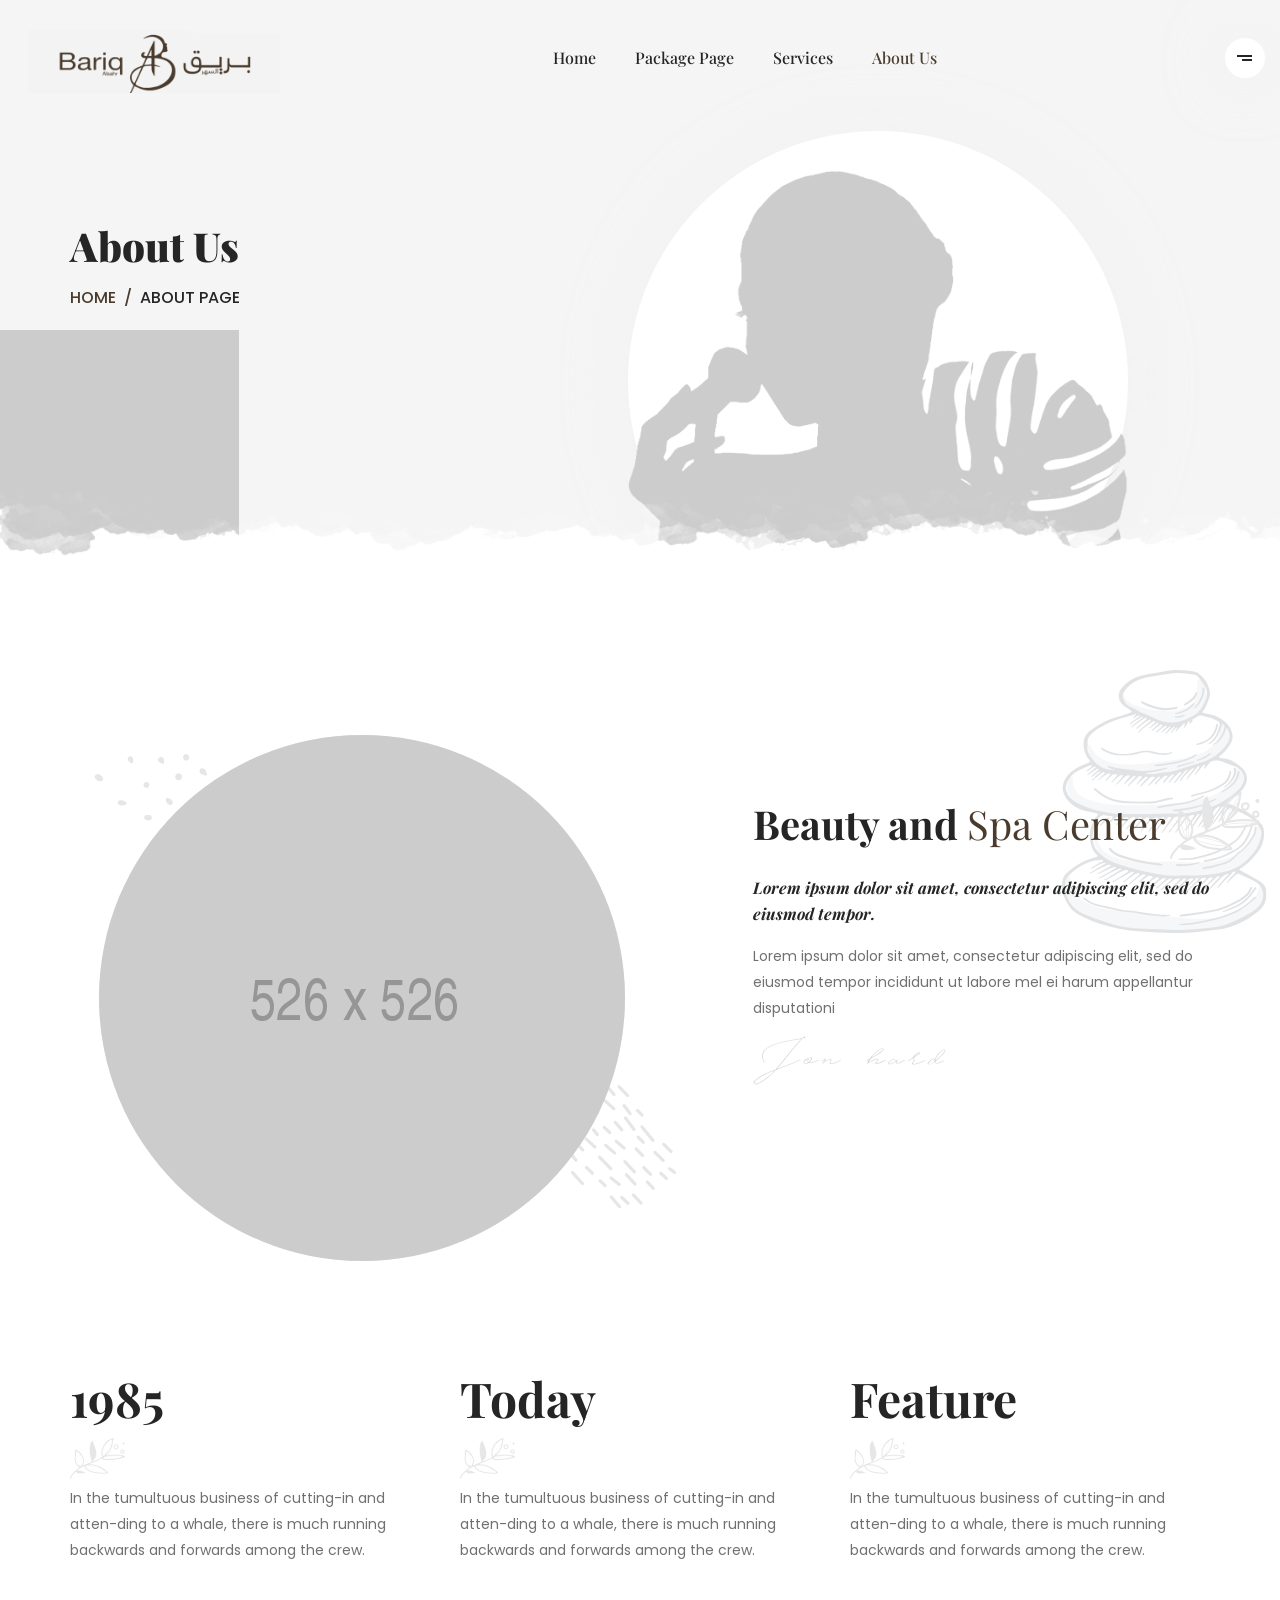
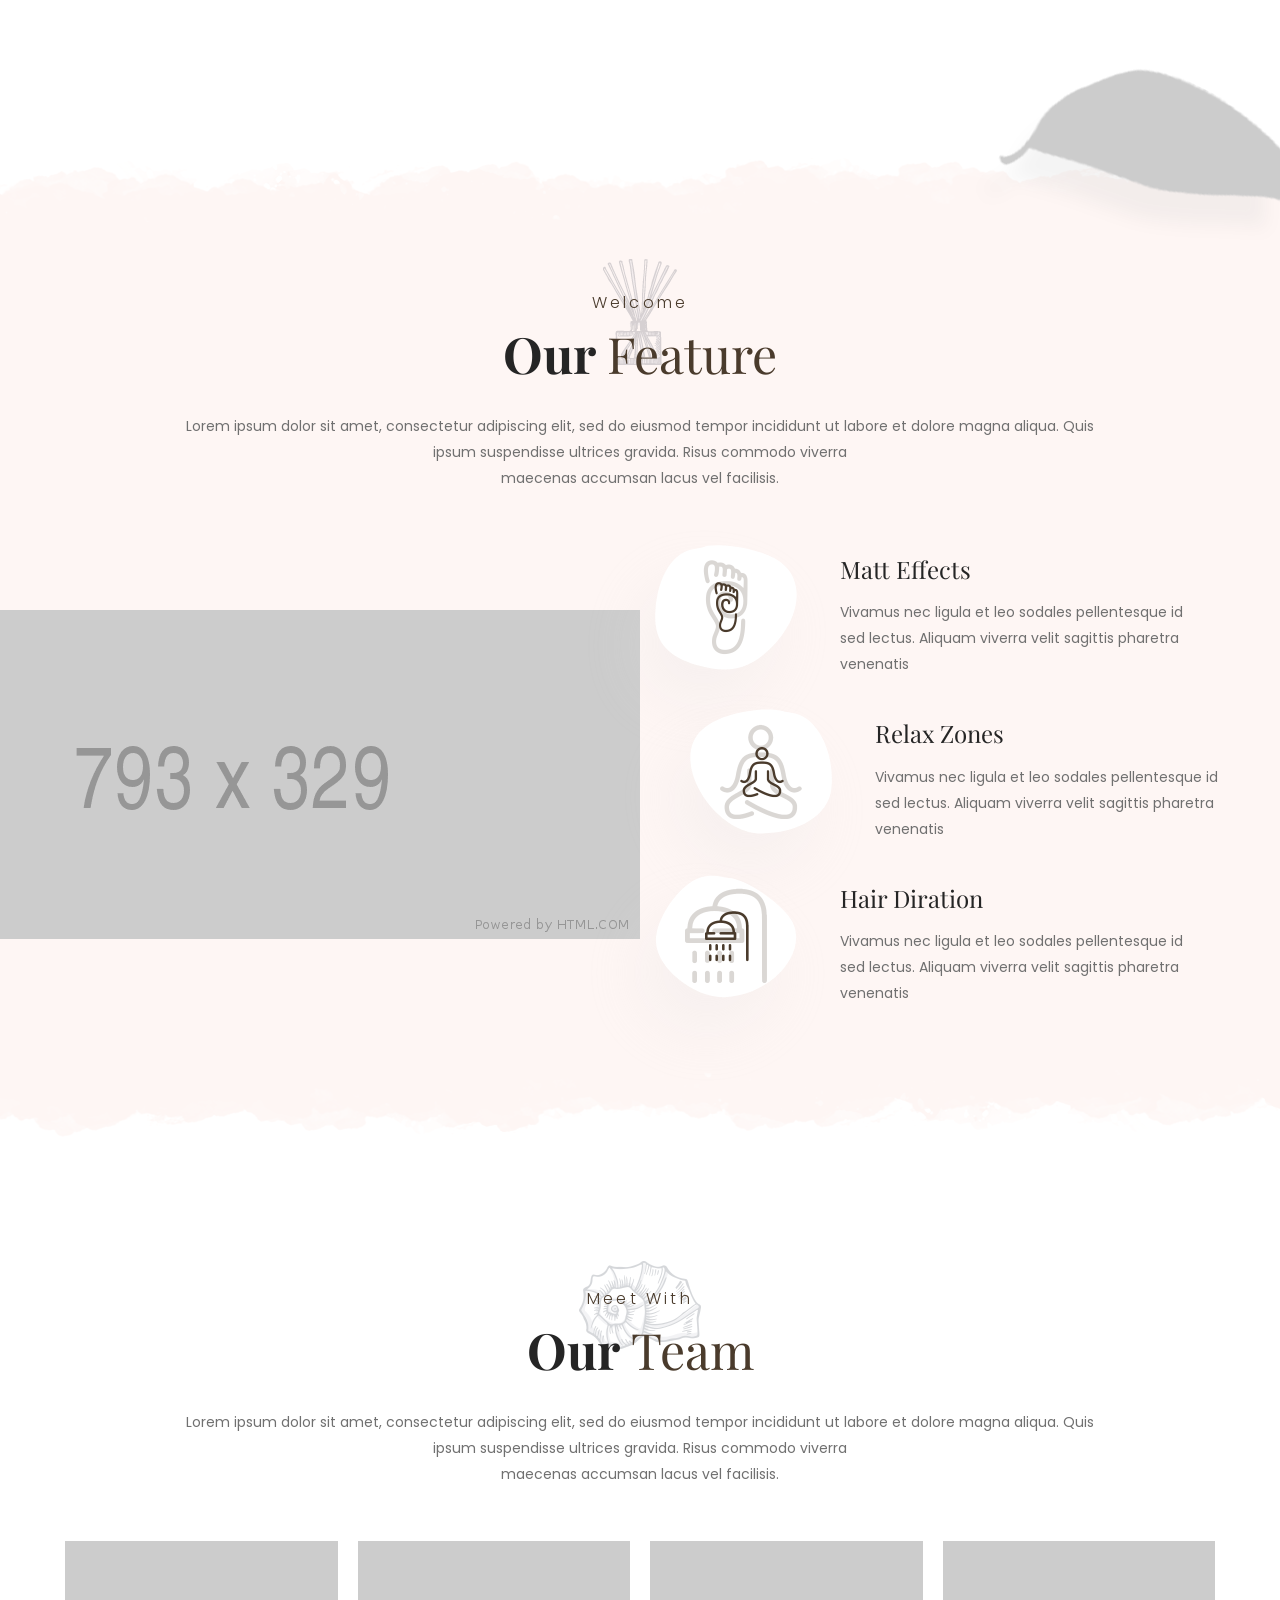
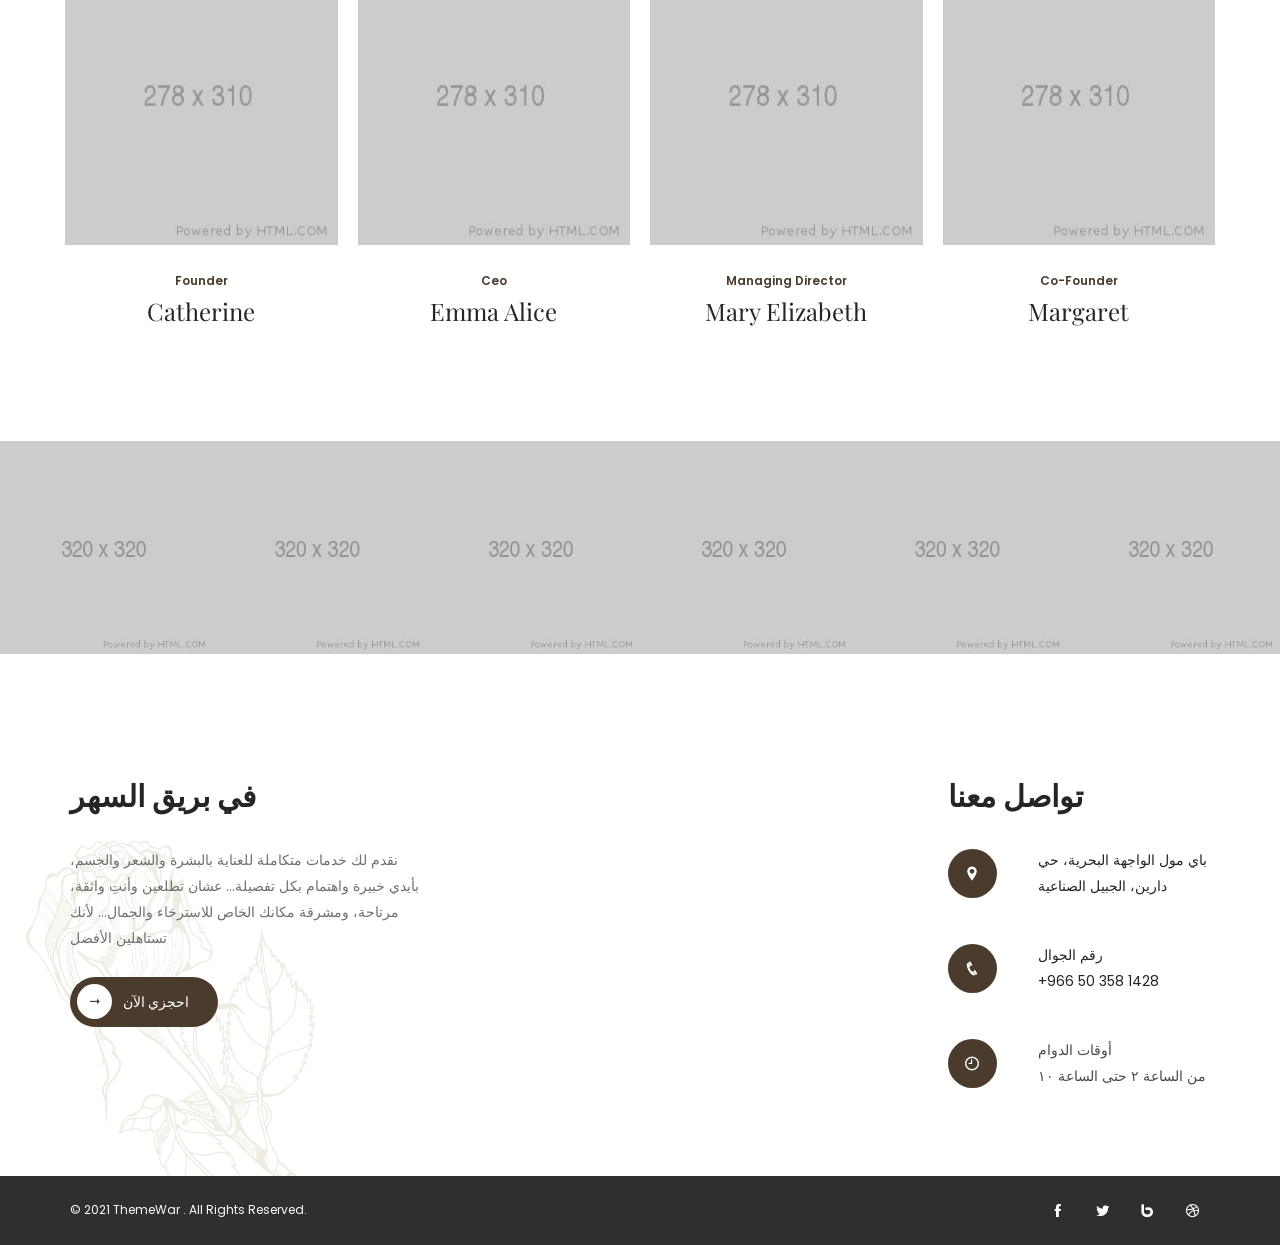
<file: about.html>
<!DOCTYPE html>
<html lang="en">

<head>
    <title>Makeover - Spa Saloon Responsive HTML5 Template</title>
    <meta charset="UTF-8">
    <meta name="viewport" content="width=device-width, initial-scale=1.0">
    <meta name="description"
        content="Clean Beauty Spa with predefined web elements which helps you to build your own site. These template is suitable for spa, beauty, care, girly, hair, health, beauty parlour, massage, skincare, saloon, make up, physiotherapy, salon, wellness, yoga website. Yoga & Meditation centers, Barbershop, Health & Wellness Centers, Medical, Physiotherapy, Cosmetic Treatment centers, ayurvedic treatments, pedicure, manicure procedures.">
    <meta name="keywords"
        content="spa, beauty, care, girly, hair, health, beauty parlour, massage, skincare, saloon, make up, physiotherapy, salon, wellness, yoga website. Yoga & Meditation centers, Barbershop, Health & Wellness Centers, Medical, Physiotherapy, Cosmetic Treatment centers, ayurvedic treatments, pedicure, manicure procedures">
    <meta name="author" content="ThemeWar">

    <!-- Start Include All CSS -->
    <link rel="stylesheet" href="css/bootstrap.css" />
    <link rel="stylesheet" href="css/owl.theme.default.min.css" />
    <link rel="stylesheet" href="css/owl.carousel.min.css" />
    <link rel="stylesheet" href="css/animate.css" />
    <link rel="stylesheet" href="css/icofont.css" />
    <link rel="stylesheet" href="css/nounicon.css" />
    <link rel="stylesheet" href="css/makeover-icon.css" />
    <link rel="stylesheet" href="css/nice-select.css" />
    <link rel="stylesheet" href="css/jquery.datetimepicker.min.css" />
    <link rel="stylesheet" href="css/slick.css" />
    <link rel="stylesheet" href="css/lightcase.css" />
    <link rel="stylesheet" href="css/lightslider.css" />

    <!-- Revolution Slider Setting CSS -->
    <link rel="stylesheet" href="css/settings.css">

    <link rel="stylesheet" href="css/preset.css" />
    <link rel="stylesheet" href="css/ignore_for_wp.css" />
    <link rel="stylesheet" href="css/theme.css" />
    <link rel="stylesheet" href="css/responsive.css" />
    <!-- End Include All CSS -->

    <!-- Favicon Icon -->
    <link rel="icon" type="image/png" href="images/favicon.png">
    <!-- Favicon Icon -->
</head>

<body>
    <!-- Preloading -->
    <div class="preloader text-center">
        <div class="la-ball-scale-multiple la-2x">
            <div></div>
            <div></div>
            <div></div>
        </div>
    </div>
    <!-- Preloading -->

    <!-- Begin:: Header Section -->
    <header class="header_01 isSticky">
        <div class="container-fluid">
            <div class="row">
                <div class="col-lg-2 cusLogo">
                    <div class="logo">
                        <a href="index.html">
                            <img src="images/logo.png" alt="Makeover" />
                        </a>
                    </div>
                </div>
                <div class="col-lg-8 menu-col">
                    <a href="javascript:void(0)" class="menu_btn"><i class="icofont-navigation-menu"></i></a>
                    <nav class="mainMenu">
                        <ul>
                            <li>
                                <a href="index.html">Home</a>
                            </li>
                            <li>
                                <a href="package.html">Package Page</a>
                            </li>
                            <li><a href="service1.html">Services</a></li>
                            <li class="current-menu-item"><a href="about.html">About Us</a></li>
                        </ul>
                    </nav>
                </div>
                <div class="col-lg-2 navCus">
                    <div class="navAccess">
                        <a href="javascript:void(0);" class="humBurger"><span></span></a>
                    </div>
                </div>
            </div>
        </div>
    </header>
    <!-- End:: Header Section -->

    <!-- popup sidebar widget -->
    <section class="popup_sidebar_sec">
        <div class="popup_sidebar_overlay"></div>
        <div class="widget_area">
            <a class="widget_closer"><i class="icofont-close-line"></i></a>
            <div class="center_align">
                <div class="about_widget_area">
                    <div class="wd_logo">
                        <a href="index.html"><img src="images/logo.png" alt="makeover" /></a>
                    </div>
                    <p>
                        نقدم لك خدمات متكاملة للعناية بالبشرة والشعر والجسم، بأيدي خبيرة واهتمام بكل تفصيلة… عشان تطلعين
                        وأنتِ واثقة، مرتاحة، ومشرقة مكانك الخاص للاسترخاء والجمال… لأنك تستاهلين الأفضل


                    </p>
                    <div class="icon_box_04">
                        <i class="noun-noun_call_1624888"></i>
                        <h4>رقم الجوال</h4>
                        <a href="tel:+966503581428" target="_blank">+966 50 358 1428</a>
                    </div>

                    <div class="icon_box_04">
                        <i class="noun-noun_Address_1271842"></i>
                        <h4>العنوان</h4>
                        <a href="https://maps.app.goo.gl/nERRKTx2Q6fu2wCP9?g_st=ic" target="_blank">باي مول الواجهة
                            البحرية، حي دارين،
                            الجبيل الصناعية</a>
                    </div>
                    <div class="social_item">
                        <a target="_blank" href="https://snapchat.com/t/8mRpmo4Y"><i class="icofont-snapchat"></i></a>
                        <a target="_blank"
                            href="https://www.instagram.com/bariq_salon?igsh=MWFzeThjYWhhYWpjbQ%3D%3D&utm_source=qr"><i
                                class="icofont-instagram"></i></a>
                        <a target="_blank" rel="noopener noreferrer"
                            href="https://www.tiktok.com/@bariqalsahr?_r=1&_t=ZS-95Z86DDmc5K">
                            <i class="fab fa-tiktok"></i>
                        </a> <a target="_blank" href="https://wa.me/966534028043"><i class="icofont-whatsapp"></i></a>
                    </div>
                </div>
            </div>
        </div>
    </section>
    <!-- popup sidebar widget -->

    <!-- Begin:: Banner Section -->
    <section class="page_banner">
        <div class="layer_img move_anim animated">
            <img src="images/bg/page_layer.png" alt="" />
        </div>
        <div class="container">
            <div class="row">
                <div class="col-lg-5 offset-lg-1">
                    <h2 class="banner-title">About Us</h2>
                    <p class="breadcrumbs"><a href="index.html">Home</a><span>/</span>About page</p>
                </div>
                <div class="col-lg-6 animated pnl">
                    <div class="page_layer">
                        <img src="images/bg/banner_layer.png" alt="" />
                    </div>
                </div>
            </div>
        </div>
    </section>
    <!-- End:: Banner Section -->

    <!-- Begin:: About Section -->
    <section class="commonSection aboutSection3">
        <div class="layer_img move_anim">
            <img src="images/bg/7.png" alt="" />
        </div>
        <div class="container">
            <div class="row">
                <div class="col-lg-6 col-md-6 clearfix">
                    <div class="aboutImg float-right clearfix">
                        <div class="shape1">
                            <img src="images/bg/4.png" alt="" />
                        </div>
                        <div class="shape2">
                            <img src="images/bg/5.png" alt="" />
                        </div>
                        <div class="abImg float-right">
                            <img src="images/about/2.png" alt="Makeover" />
                        </div>
                    </div>
                </div>
                <div class="col-md-6 col-lg-5 offset-lg-1">
                    <div class="abContent">
                        <h2>
                            Beauty and <span class="fontWeight400 colorPrimary">Spa Center</span>
                        </h2>
                        <p class="leads">
                            Lorem ipsum dolor sit amet, consectetur adipiscing elit, sed do eiusmod tempor.
                        </p>
                        <p>
                            Lorem ipsum dolor sit amet, consectetur adipiscing elit, sed do eiusmod tempor incididunt ut
                            labore mel ei harum appellantur disputationi
                        </p>
                        <img src="images/about/1.png" alt="" />
                    </div>
                </div>
            </div>
        </div>
    </section>
    <!-- End:: About Section -->

    <!-- Begin:: History Section -->
    <section class="commonSection historySection">
        <div class="container">
            <div class="row">
                <div class="col-md-4 clearfix">
                    <div class="abHistory">
                        <h2>1985</h2>
                        <img src="images/about/3.png" alt="Makeover" />
                        <p>In the tumultuous business of cutting-in and atten-ding to a whale, there is much running
                            backwards and forwards among the crew.</p>
                    </div>
                </div>
                <div class="col-md-4 clearfix">
                    <div class="abHistory">
                        <h2>Today</h2>
                        <img src="images/about/3.png" alt="Makeover" />
                        <p>In the tumultuous business of cutting-in and atten-ding to a whale, there is much running
                            backwards and forwards among the crew.</p>
                    </div>
                </div>
                <div class="col-md-4 clearfix">
                    <div class="abHistory">
                        <h2>Feature</h2>
                        <img src="images/about/3.png" alt="Makeover" />
                        <p>In the tumultuous business of cutting-in and atten-ding to a whale, there is much running
                            backwards and forwards among the crew.</p>
                    </div>
                </div>
            </div>
        </div>
    </section>
    <!-- End:: History Section -->

    <!-- Begin:: Feature Section -->
    <div class="commonSection featureSection2 hasBeforeDecoration hasAfterDecoration">
        <div class="layer_img l_01 move_anim">
            <img src="images/bg/12.png" alt="" />
        </div>
        <div class="container">
            <div class="row">
                <div class="col-lg-10 offset-lg-1">
                    <div class="sectionTitle text-center">
                        <img src="images/icons/4.png" alt="" />
                        <h5 class="primaryFont">Welcome</h5>
                        <h2>Our <span class="colorPrimary fontWeight400">Feature</span></h2>
                        <p>
                            Lorem ipsum dolor sit amet, consectetur adipiscing elit, sed do eiusmod tempor incididunt ut
                            labore et dolore magna aliqua.
                            Quis ipsum suspendisse ultrices gravida. Risus commodo viverra<br /> maecenas accumsan lacus
                            vel facilisis.
                        </p>
                    </div>
                </div>
            </div>
            <div class="row">
                <div class="col-lg-6">
                    <div class="featureImg">
                        <img src="images/about/4.png" alt="" />
                    </div>
                </div>
                <div class="col-lg-6">
                    <div class="icon_box_02">
                        <div class="ib_box">
                            <svg version="1.0" xmlns="http://www.w3.org/2000/svg" width="167.000000pt"
                                height="147.000000pt" viewBox="0 0 167.000000 147.000000"
                                preserveAspectRatio="xMidYMid meet">
                                <g transform="translate(0.000000,147.000000) scale(0.050000,-0.050000)" fill="#252525"
                                    stroke="none">
                                    <path d="M1257 2920 c-50 -9 -109 -25 -130 -35 -20 -11 -95 -25 -165 -31 -523
                                   -45 -900 -630 -953 -1477 -43 -680 253 -1056 996 -1266 720 -204 1195 -98
                                   1691 377 805 772 854 1763 105 2149 -412 213 -1153 349 -1544 283z"></path>
                                </g>
                            </svg>
                            <div class="bg_icon"><i class="mkov-foot-massage"></i></div>
                            <i class="mkov-foot-massage"></i>
                        </div>
                        <h3>Matt Effects</h3>
                        <p>Vivamus nec ligula et leo sodales pellentesque id sed lectus. Aliquam viverra velit sagittis
                            pharetra venenatis</p>
                    </div>
                    <div class="icon_box_02 fib_02">
                        <div class="ib_box">
                            <svg version="1.0" xmlns="http://www.w3.org/2000/svg" width="167.000000pt"
                                height="147.000000pt" viewBox="0 0 167.000000 147.000000"
                                preserveAspectRatio="xMidYMid meet">
                                <g transform="translate(0.000000,147.000000) scale(0.050000,-0.050000)" fill="#252525"
                                    stroke="none">
                                    <path d="M1572 2919 c-708 -80 -1193 -291 -1416 -614 -534 -777 474 -2293
                                   1524 -2292 887 1 1576 436 1644 1037 101 889 -356 1757 -949 1804 -69 5 -160
                                   22 -202 38 -98 37 -396 51 -601 27z" />
                                </g>
                            </svg>
                            <div class="bg_icon"><i class="mkov-Yoga"></i></div>
                            <i class="mkov-Yoga"></i>
                        </div>
                        <h3>Relax Zones</h3>
                        <p>Vivamus nec ligula et leo sodales pellentesque id sed lectus. Aliquam viverra velit sagittis
                            pharetra venenatis</p>
                    </div>
                    <div class="icon_box_02">
                        <div class="ib_box">
                            <svg version="1.0" xmlns="http://www.w3.org/2000/svg" width="175.000000pt"
                                height="152.000000pt" viewBox="0 0 175.000000 152.000000"
                                preserveAspectRatio="xMidYMid meet">
                                <g transform="translate(0.000000,152.000000) scale(0.050000,-0.050000)" fill="#252525"
                                    stroke="none">
                                    <path d="M1115 2973 c-533 -182 -1118 -1037 -1091 -1597 31 -647 948 -1379
                                   1694 -1351 1127 43 2049 1058 1675 1845 -197 414 -1177 1090 -1581 1090 -27 0
                                   -102 14 -165 30 -170 44 -371 38 -532 -17z" />
                                </g>
                            </svg>
                            <div class="bg_icon"><i class="mkov-shower"></i></div>
                            <i class="mkov-shower"></i>
                        </div>
                        <h3>Hair Diration</h3>
                        <p>Vivamus nec ligula et leo sodales pellentesque id sed lectus. Aliquam viverra velit sagittis
                            pharetra venenatis</p>
                    </div>
                </div>
            </div>
        </div>
    </div>
    <!-- End:: Feature Section -->

    <!-- Begin:: Team Section -->
    <section class="commonSection teamSection tm2">
        <div class="container">
            <div class="row">
                <div class="col-lg-10 offset-lg-1">
                    <div class="sectionTitle text-center">
                        <img src="images/icons/1.png" alt="">
                        <h5 class="primaryFont">Meet With</h5>
                        <h2>Our <span class="colorPrimary fontWeight400">Team</span></h2>
                        <p>
                            Lorem ipsum dolor sit amet, consectetur adipiscing elit, sed do eiusmod tempor incididunt ut
                            labore et dolore magna aliqua.
                            Quis ipsum suspendisse ultrices gravida. Risus commodo viverra<br> maecenas accumsan lacus
                            vel facilisis.
                        </p>
                    </div>
                </div>
            </div>
            <div class="row">
                <div class="col-lg-3 col-md-6">
                    <div class="team_01 text-center">
                        <div class="tm_thumb">
                            <img src="images/home_02/t1.jpg" alt="" />
                            <div class="tm_social">
                                <a href="https://www.facebook.com/"><i class="icofont-facebook"></i></a>
                                <a href="https://envato.com/"><i class="icofont-envato"></i></a>
                                <a href="https://twitter.com/"><i class="icofont-twitter"></i></a>
                            </div>
                        </div>
                        <p>Founder</p>
                        <h3><a href="single-team.html">Catherine</a></h3>
                    </div>
                </div>
                <div class="col-lg-3 col-md-6">
                    <div class="team_01 text-center">
                        <div class="tm_thumb">
                            <img src="images/home_02/t2.jpg" alt="" />
                            <div class="tm_social">
                                <a href="https://www.facebook.com/"><i class="icofont-facebook"></i></a>
                                <a href="https://envato.com/"><i class="icofont-envato"></i></a>
                                <a href="https://twitter.com/"><i class="icofont-twitter"></i></a>
                            </div>
                        </div>
                        <p>Ceo</p>
                        <h3><a href="single-team.html">Emma Alice</a></h3>
                    </div>
                </div>
                <div class="col-lg-3 col-md-6">
                    <div class="team_01 text-center">
                        <div class="tm_thumb">
                            <img src="images/home_02/t3.jpg" alt="" />
                            <div class="tm_social">
                                <a href="https://www.facebook.com/"><i class="icofont-facebook"></i></a>
                                <a href="https://envato.com/"><i class="icofont-envato"></i></a>
                                <a href="https://twitter.com/"><i class="icofont-twitter"></i></a>
                            </div>
                        </div>
                        <p>Managing Director</p>
                        <h3><a href="single-team.html">Mary Elizabeth</a></h3>
                    </div>
                </div>
                <div class="col-lg-3 col-md-6">
                    <div class="team_01 text-center">
                        <div class="tm_thumb">
                            <img src="images/home_02/t4.jpg" alt="" />
                            <div class="tm_social">
                                <a href="https://www.facebook.com/"><i class="icofont-facebook"></i></a>
                                <a href="https://envato.com/"><i class="icofont-envato"></i></a>
                                <a href="https://twitter.com/"><i class="icofont-twitter"></i></a>
                            </div>
                        </div>
                        <p>Co-Founder</p>
                        <h3><a href="single-team.html">Margaret</a></h3>
                    </div>
                </div>
            </div>
        </div>
    </section>
    <!-- End:: Team Section -->

    <!-- Begin:: Instagram Section -->
    <div class="my_instagram ovelay">
        <a href="https://www.instagram.com/themewar/" target="_blank"><img src="images/instagram/1.jpg"
                alt="instagram"></a>
        <a href="https://www.instagram.com/themewar/" target="_blank"><img src="images/instagram/2.jpg"
                alt="instagram"></a>
        <a href="https://www.instagram.com/themewar/" target="_blank"><img src="images/instagram/3.jpg"
                alt="instagram"></a>
        <a href="https://www.instagram.com/themewar/" target="_blank"><img src="images/instagram/4.jpg"
                alt="instagram"></a>
        <a href="https://www.instagram.com/themewar/" target="_blank"><img src="images/instagram/5.jpg"
                alt="instagram"></a>
        <a href="https://www.instagram.com/themewar/" target="_blank"><img src="images/instagram/6.jpg"
                alt="instagram"></a>
    </div>
    <!-- End:: Instagram Section -->

    <!-- Begin:: Footer Section -->
    <footer class="footer_01">
        <div class="layer_img move_anim_two">
            <img src="images/bg/footer.png" alt="" />
        </div>
        <div class="container">
            <div class="row">
                <div class="col-md-4 col-lg-4 col-xl-4">
                    <aside class="widget about_widget">
                        <h3 class="widget_title">في بريق السهر</h3>
                        <p>
                            نقدم لك خدمات متكاملة للعناية بالبشرة والشعر والجسم، بأيدي خبيرة واهتمام بكل تفصيلة… عشان
                            تطلعين وأنتِ واثقة، مرتاحة، ومشرقة

                            مكانك الخاص للاسترخاء والجمال… لأنك تستاهلين الأفضل
                        </p>
                        <a href="https://docs.google.com/forms/d/e/1FAIpQLSczQBeI6W8z9o5aVbgsadssCP-g5neVOt8WHA3Q_c4MfrB5NA/viewform?usp=header"
                            class="mo_btn mob_lg"><i class="icofont-long-arrow-right"></i>احجزي
                            الآن</a>
                    </aside>
                </div>
                <div class="col-md-4 col-lg-4 col-xl-4">

                </div>
                <div class="col-md-4 col-lg-4 col-xl-3 offset-xl-1">
                    <aside class="widget">
                        <h3 class="widget_title">تواصل معنا</h3>
                        <div class="info_box">
                            <i class="icofont-location-pin"></i>
                            <a href="https://maps.app.goo.gl/nERRKTx2Q6fu2wCP9?g_st=ic" target="_blank"> باي مول الواجهة
                                البحرية، حي دارين،
                                الجبيل الصناعية
                            </a>
                        </div>
                        <br>
                        <div class="info_box">
                            <i class="icofont-phone"></i>
                            <a href="tel:+966503581428" target="_blank"> رقم الجوال <br> +966 50 358 1428</a>
                        </div>
                        <br>
                        <div class="info_box">
                            <i class="icofont-clock-time"></i>
                            <a style="color: rgba(0, 0, 0, 0.711);">أوقات الدوام
                                <br> من الساعة ٢ حتى الساعة ١٠
                            </a>
                        </div>
                    </aside>
                </div>
            </div>
        </div>
    </footer>
    <section class="copyright copy_dark">
        <div class="container">
            <div class="row">
                <div class="col-md-6">
                    <p>© 2021 <a href="http://themewar.com" target="_blank" rel="noopener">ThemeWar</a> . All Rights
                        Reserved.</p>
                </div>
                <div class="col-md-6">
                    <div class="copy_social">
                        <a target="_blank" href="https://www.facebook.com/"><i class="icofont-facebook"></i></a>
                        <a target="_blank" href="https://twitter.com/"><i class="icofont-twitter"></i></a>
                        <a target="_blank" href="https://bebo.com/"><i class="icofont-bebo"></i></a>
                        <a target="_blank" href="https://dribbble.com/"><i class="icofont-dribbble"></i></a>
                    </div>
                </div>
            </div>
        </div>
    </section>
    <!-- End:: Footer Section -->

    <!-- Bact To Top -->
    <a href="javascript:void(0);" id="backtotop"><i class="icofont-bubble-up"></i></a>
    <!-- Bact To Top -->

    <!-- Start Include All JS -->
    <script src="js/jquery.js"></script>
    <script src="js/jquery-ui.js"></script>
    <script src="js/bootstrap.min.js"></script>
    <script src="js/owl.carousel.min.js"></script>
    <script src="js/jquery.appear.js"></script>
    <script src="https://maps.google.com/maps/api/js?key=AIzaSyBJtPMZ_LWZKuHTLq5o08KSncQufIhPU3o"></script>
    <script src="js/gmaps.js"></script>
    <script src="js/jquery.nice-select.min.js"></script>
    <script src="js/jquery.datetimepicker.full.min.js"></script>
    <script src="js/slick.js"></script>
    <script src="js/lightcase.js"></script>
    <script src="js/lightslider.js"></script>
    <script src="js/tweenmax.min.js"></script>
    <script src="js/theia-sticky-sidebar.min.js"></script>
    <script src="js/ResizeSensor.min.js"></script>

    <!-- Slider Revolution Main Files -->
    <script src="js/jquery.themepunch.tools.min.js"></script>
    <script src="js/jquery.themepunch.revolution.min.js"></script>

    <!-- Slider Revolution Extension -->
    <script src="js/extensions/revolution.extension.actions.min.js"></script>
    <script src="js/extensions/revolution.extension.carousel.min.js"></script>
    <script src="js/extensions/revolution.extension.kenburn.min.js"></script>
    <script src="js/extensions/revolution.extension.layeranimation.min.js"></script>
    <script src="js/extensions/revolution.extension.migration.min.js"></script>
    <script src="js/extensions/revolution.extension.navigation.min.js"></script>
    <script src="js/extensions/revolution.extension.parallax.min.js"></script>
    <script src="js/extensions/revolution.extension.slideanims.min.js"></script>
    <script src="js/extensions/revolution.extension.video.min.js"></script>

    <script src="js/theme.js"></script>
    <!-- End Include All JS -->
</body>

</html>
</file>
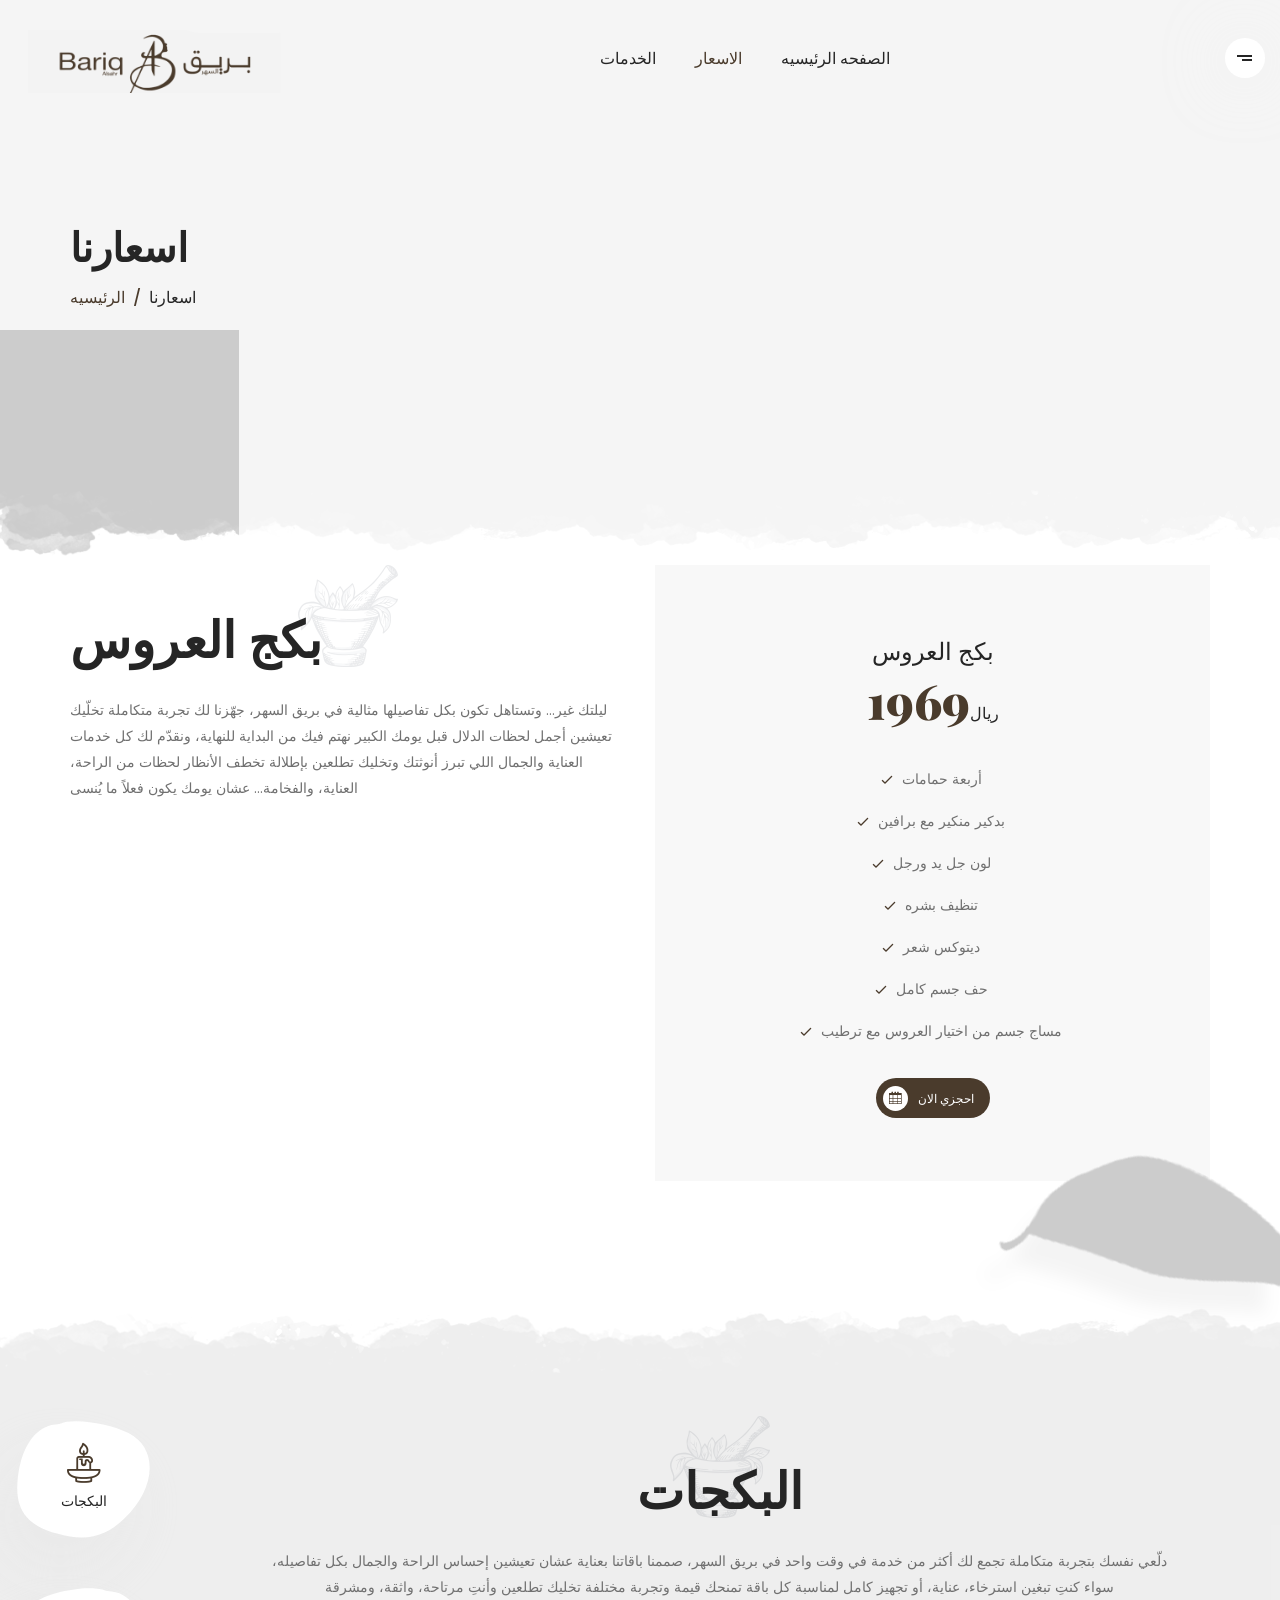
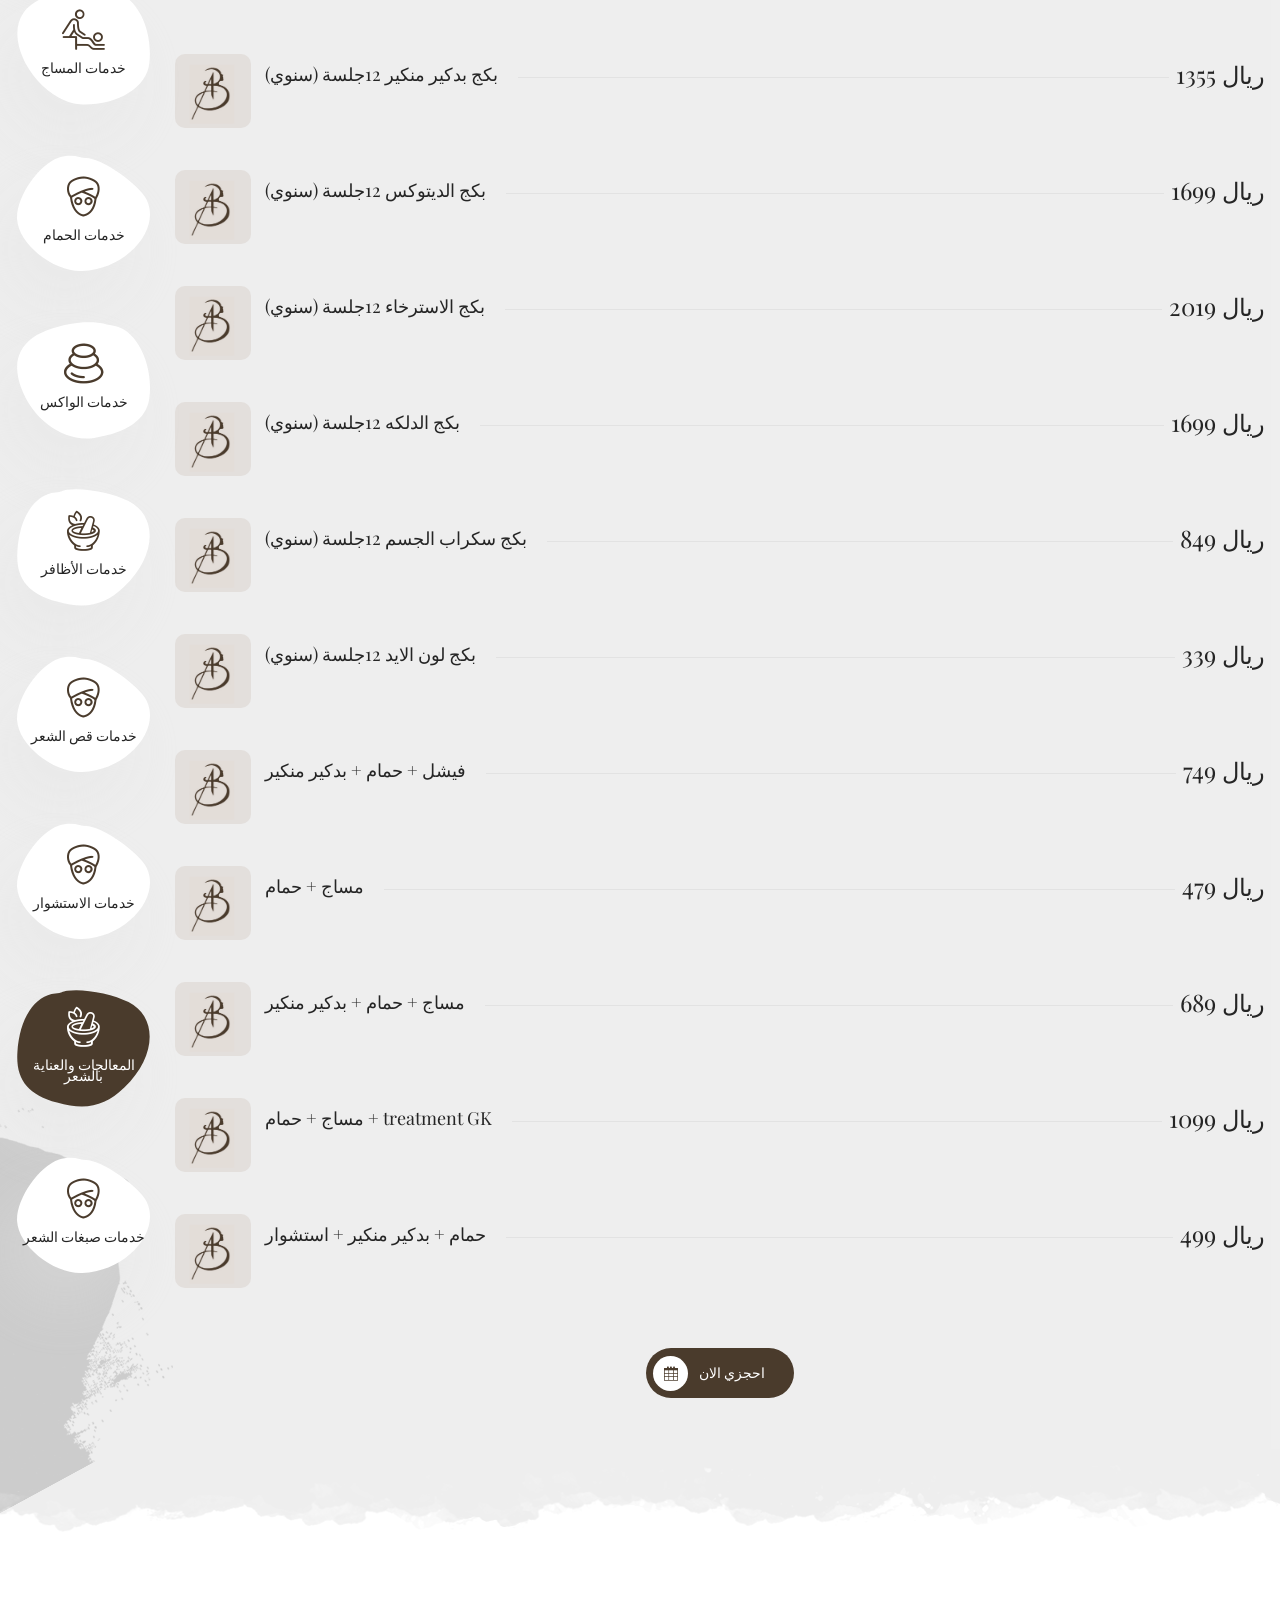
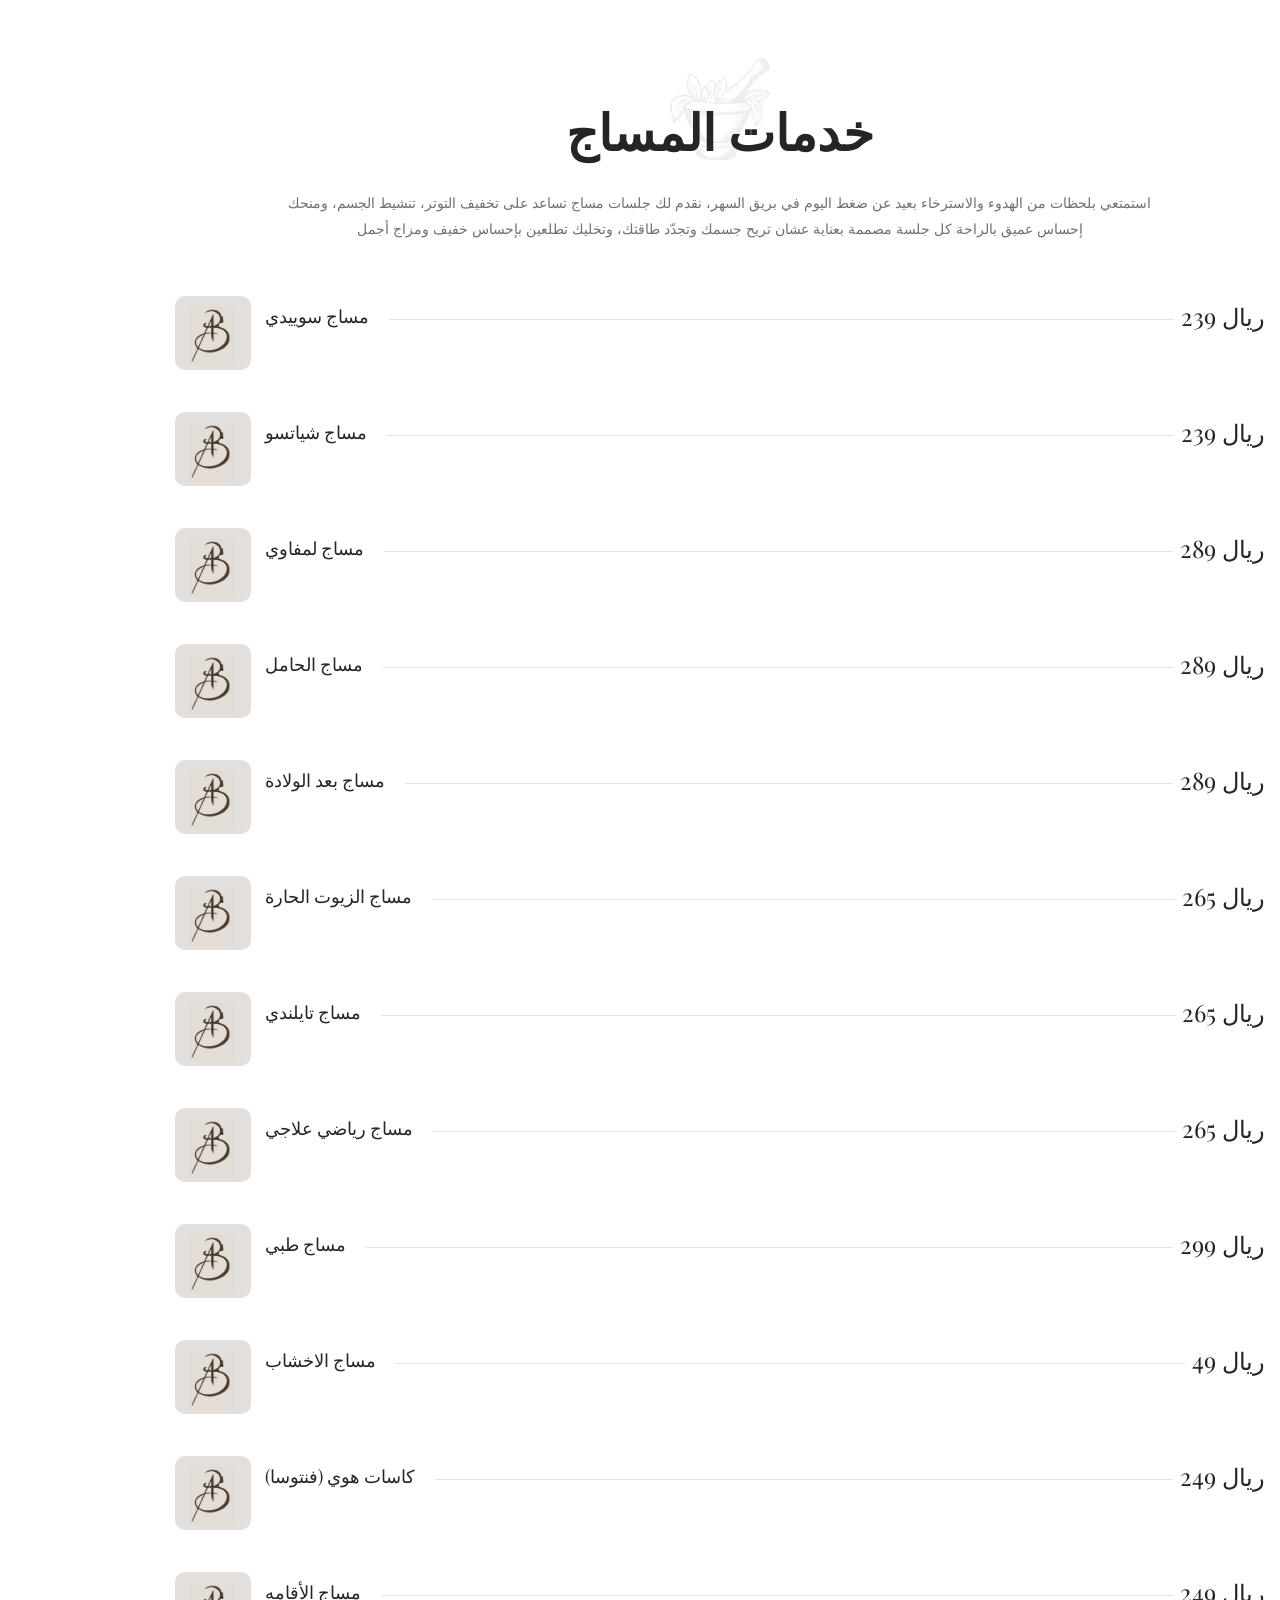
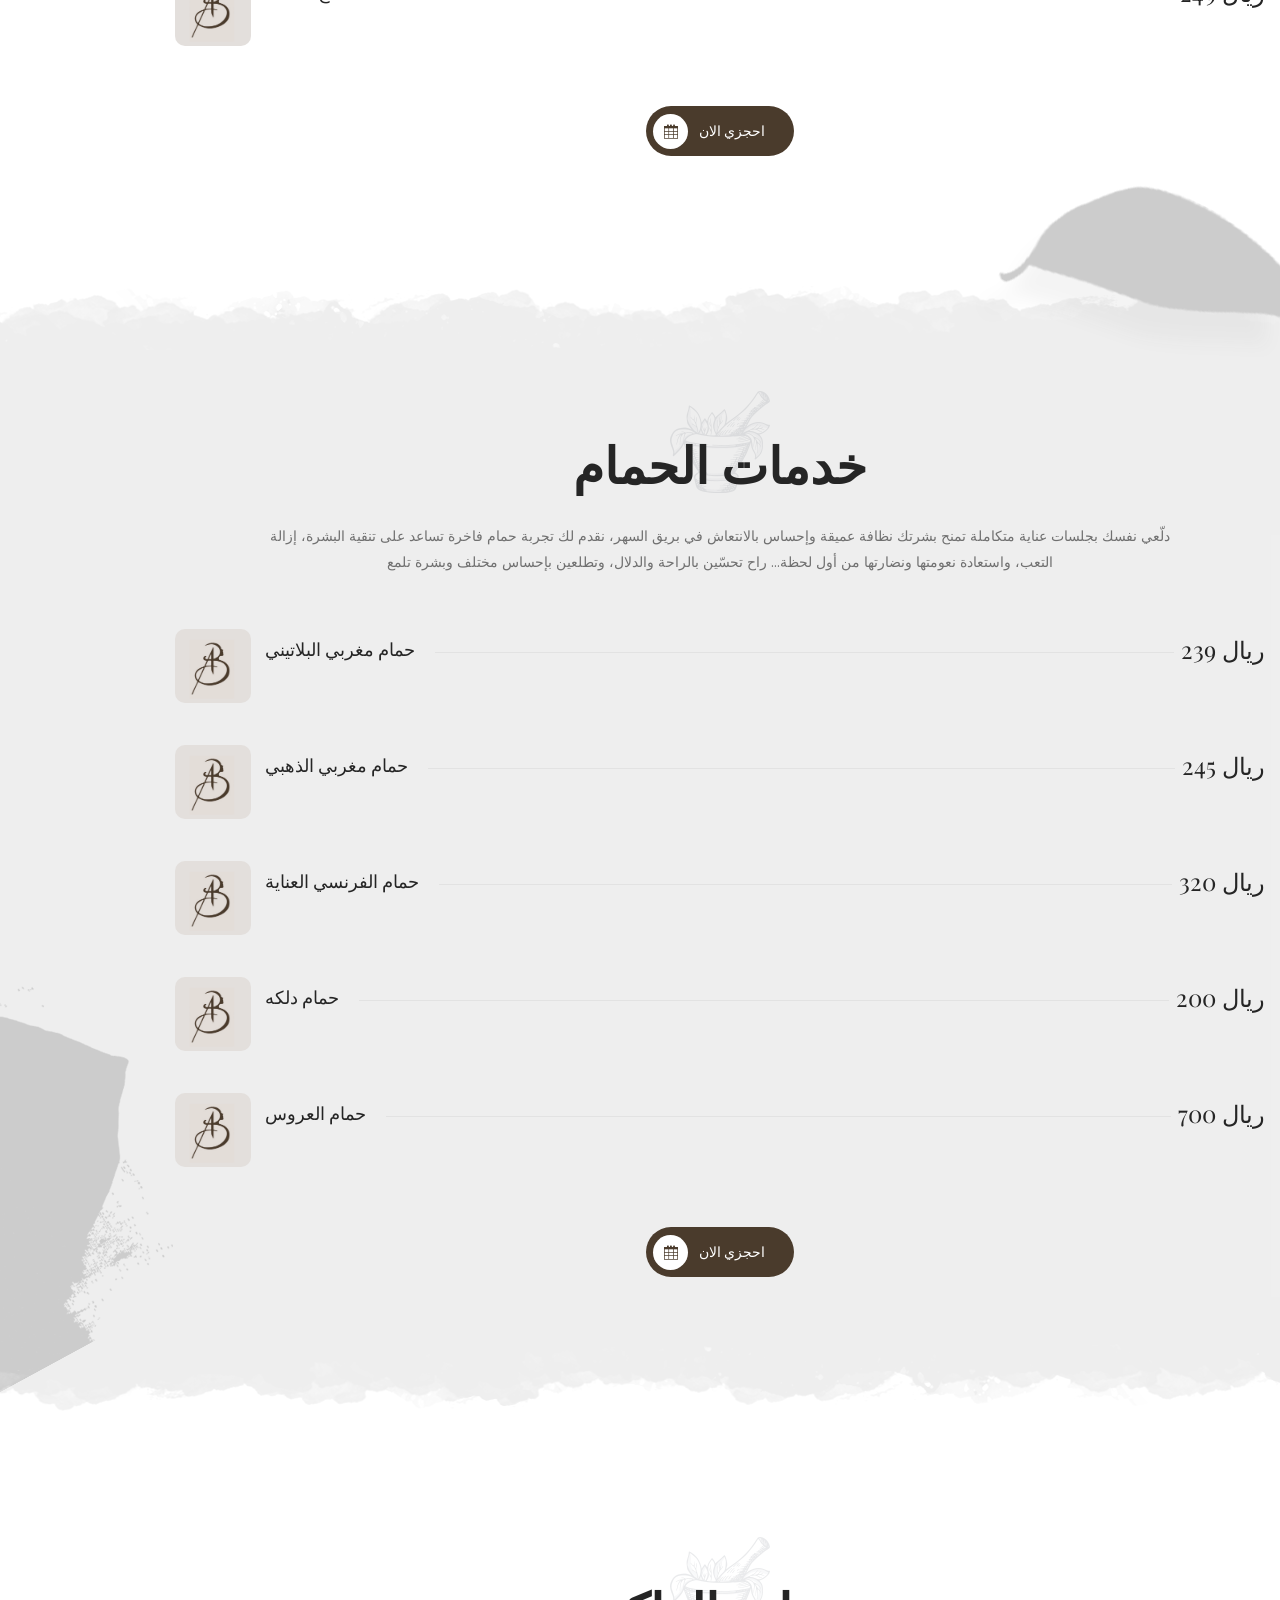
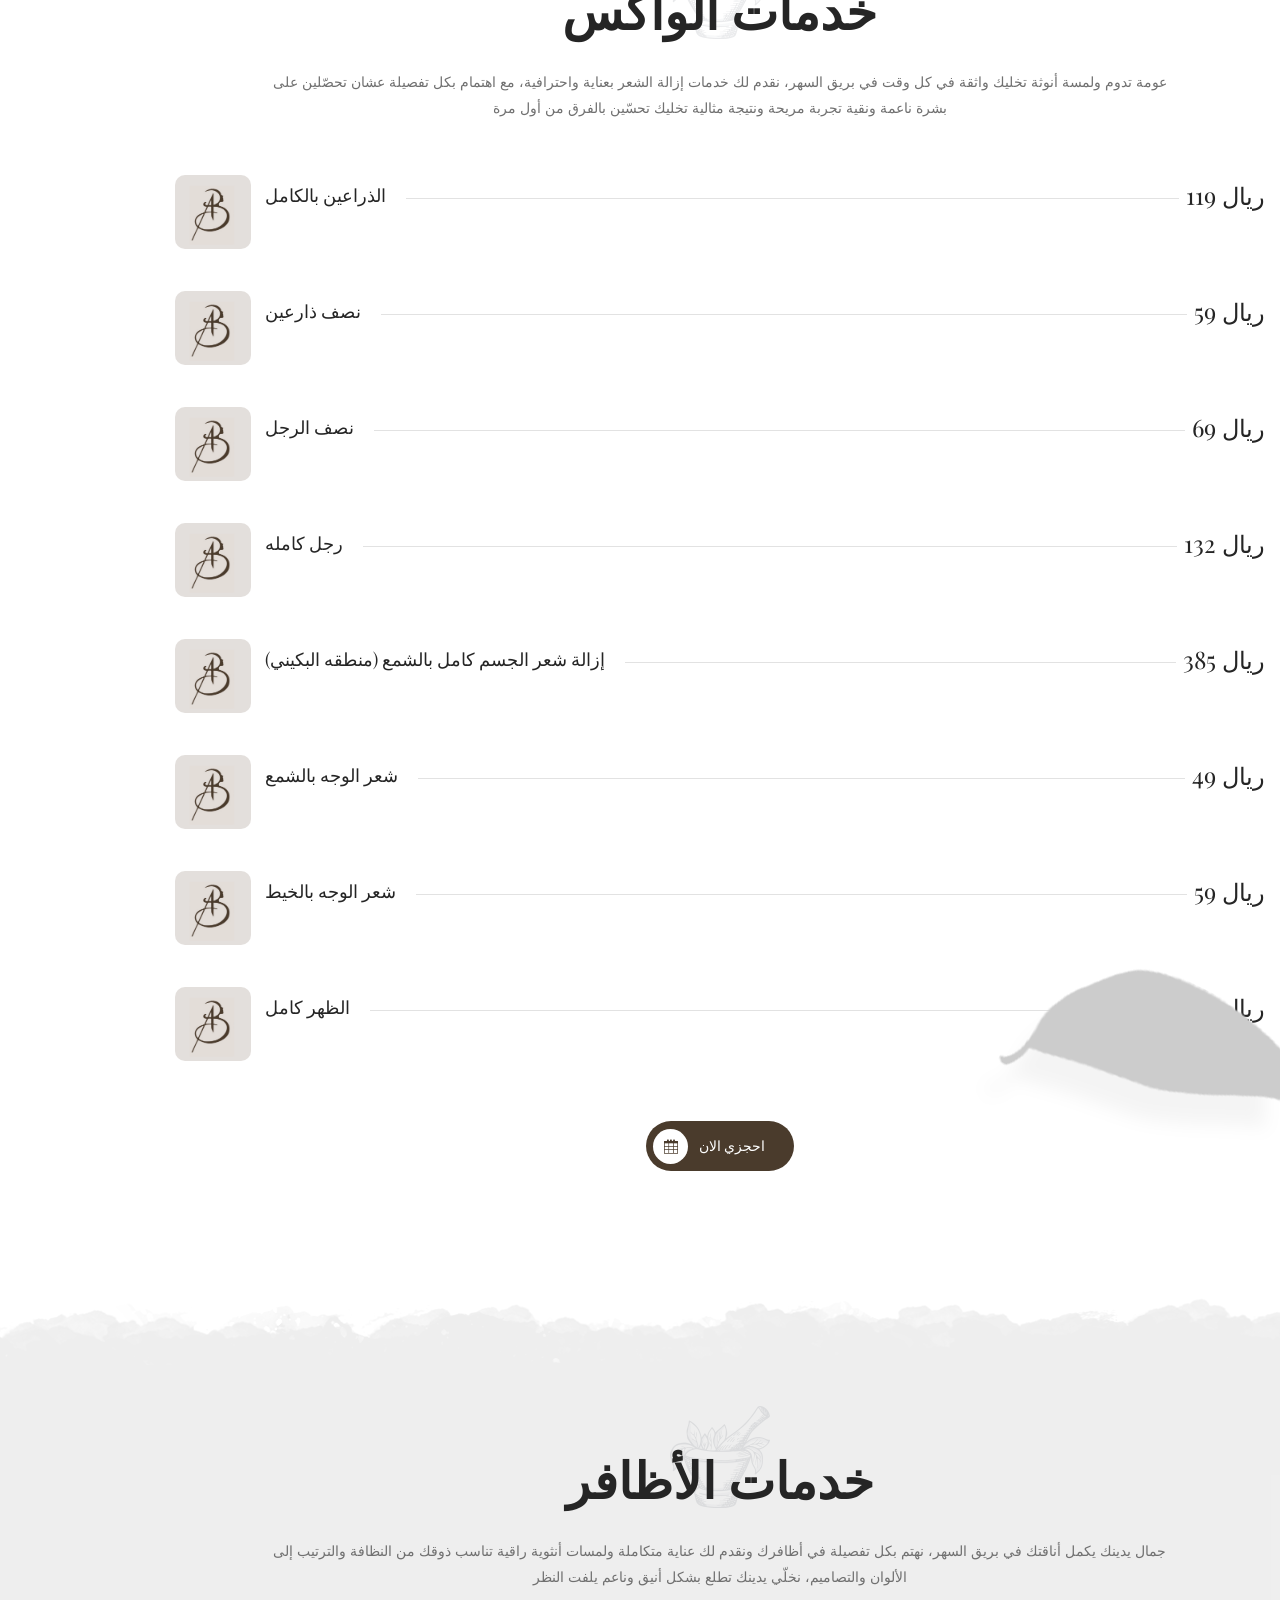
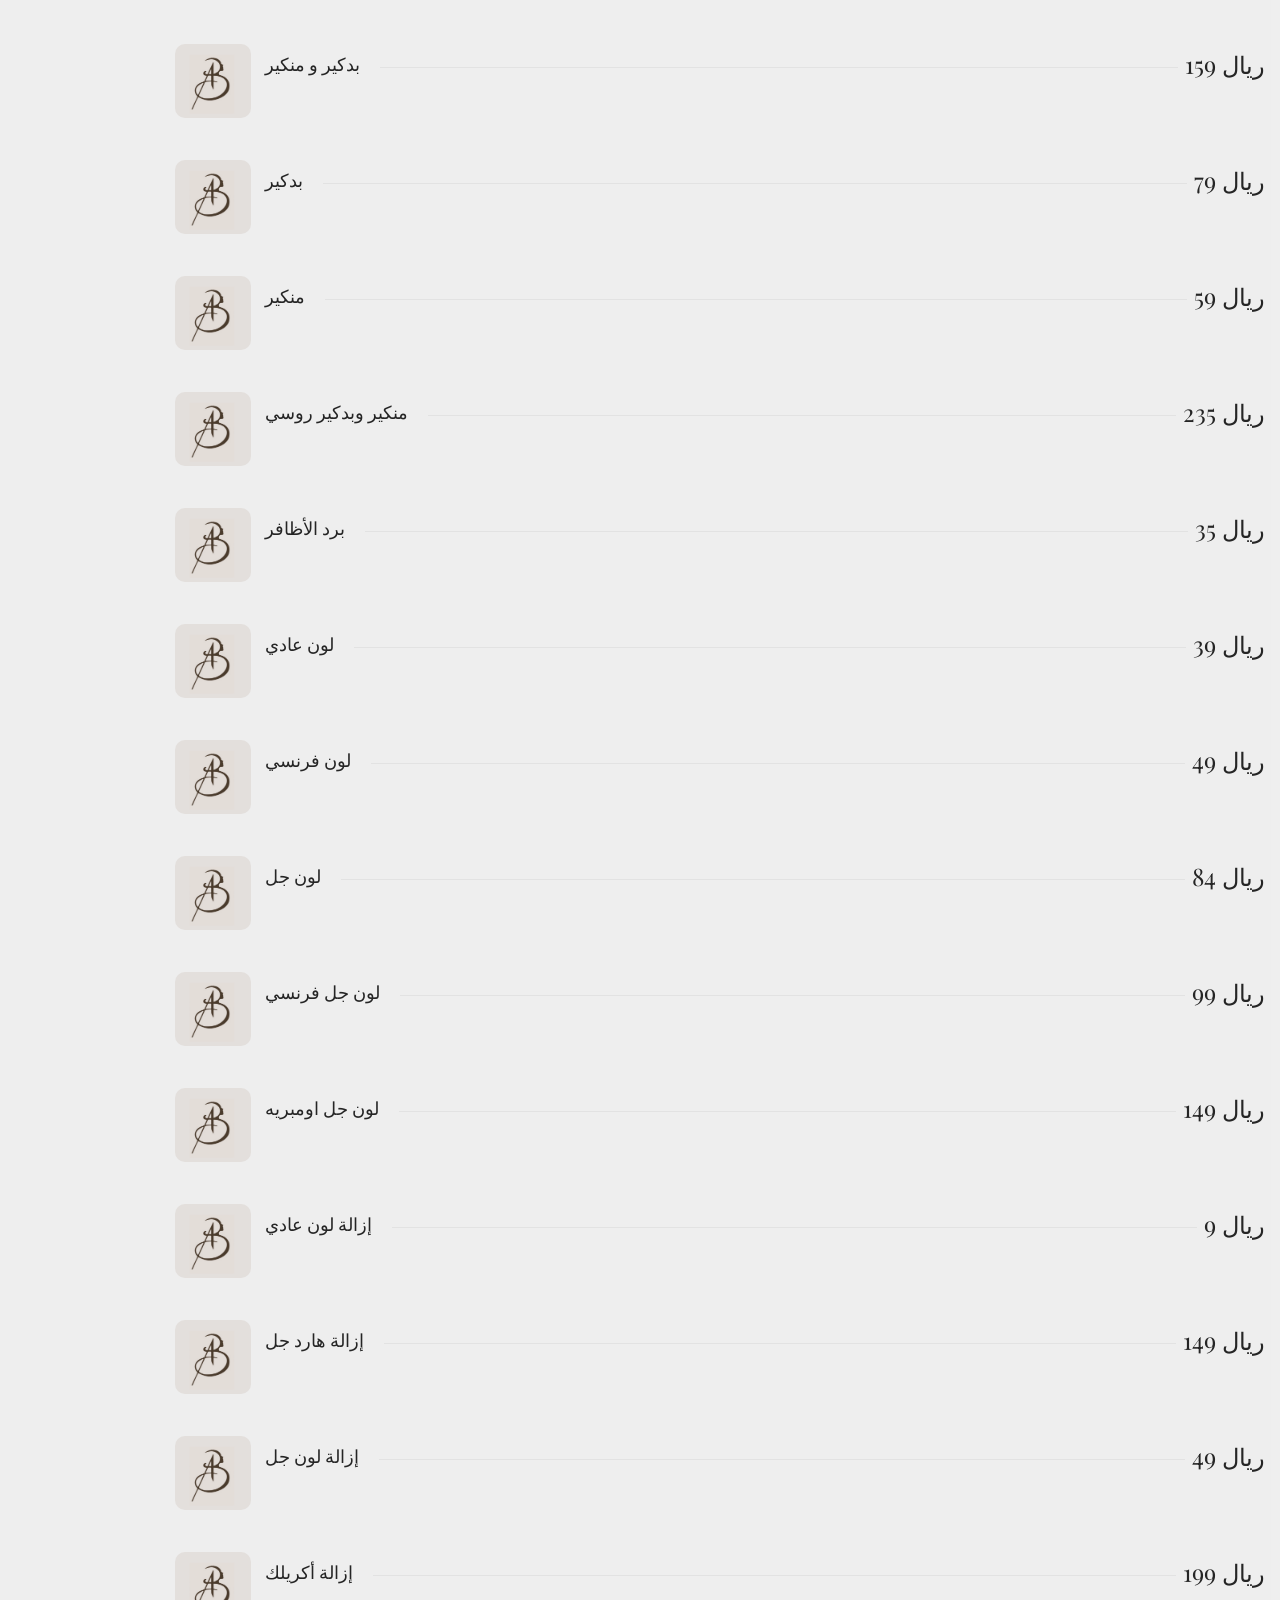
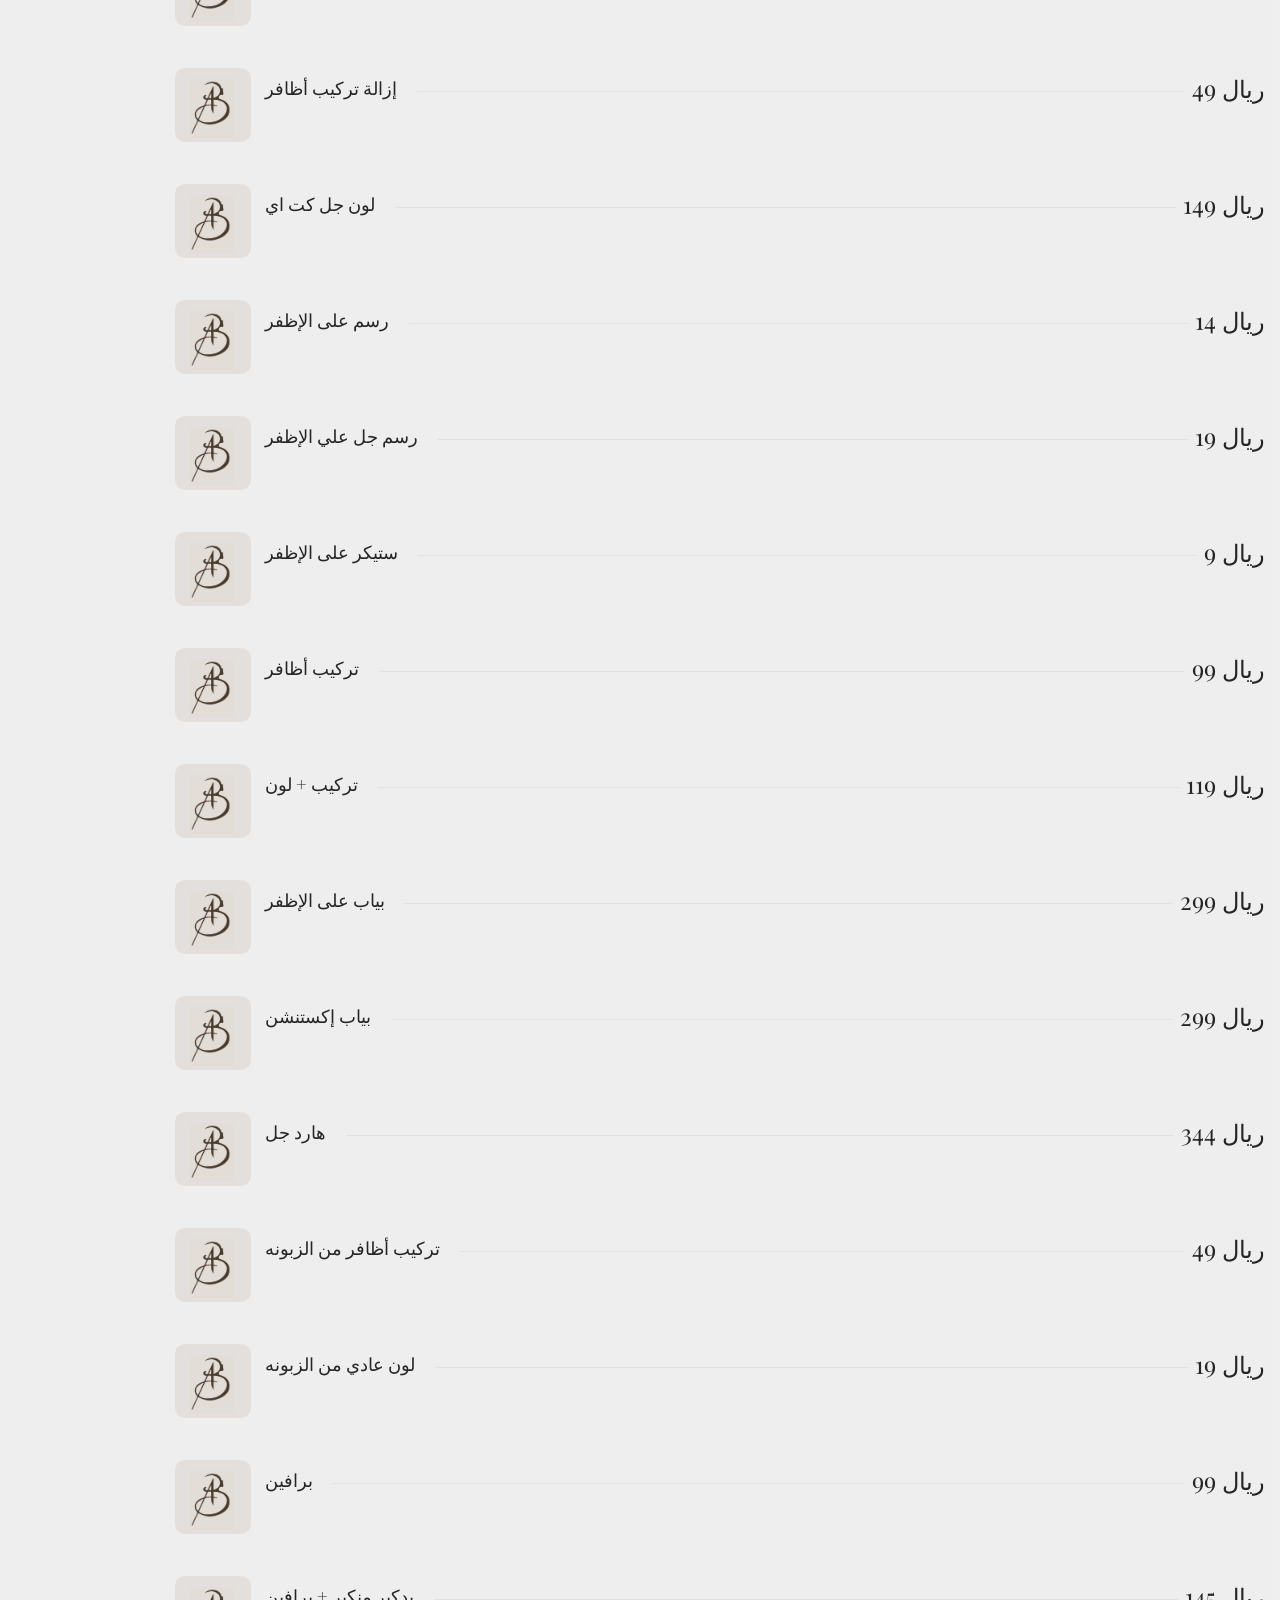
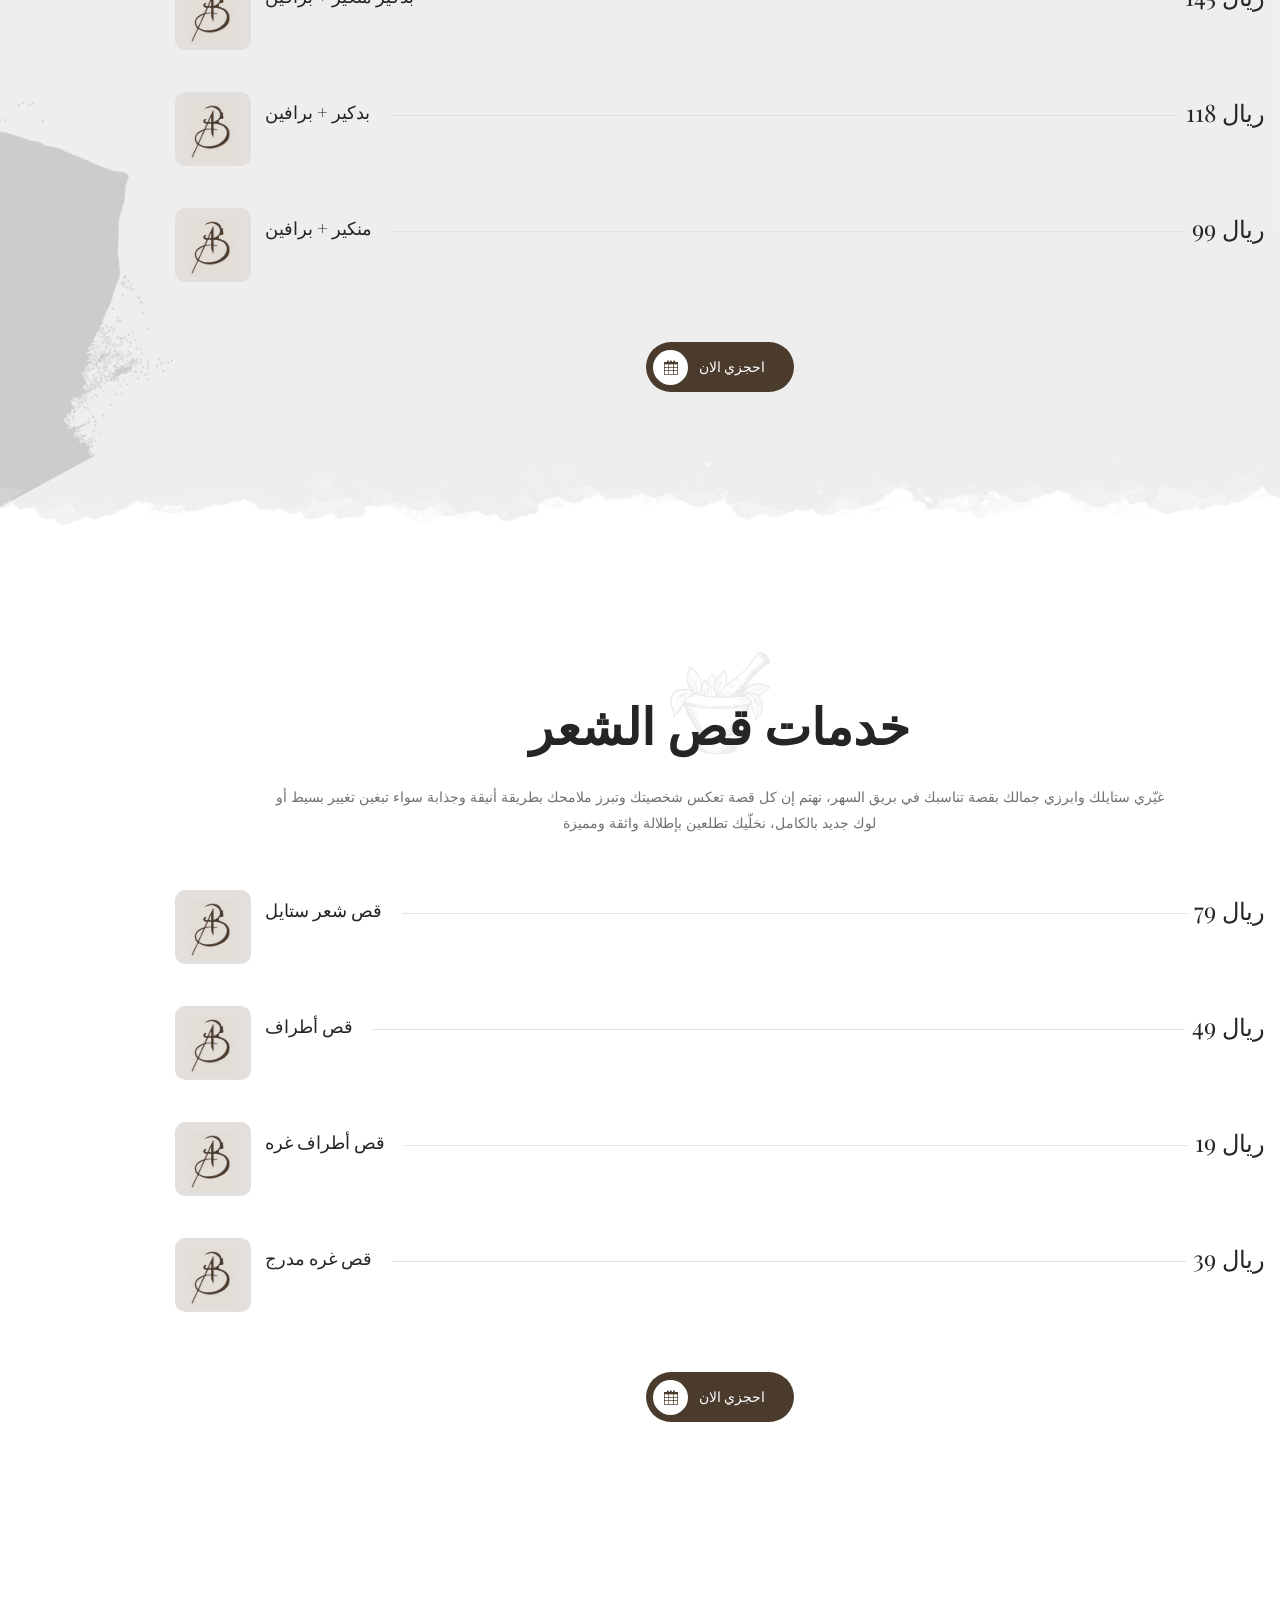
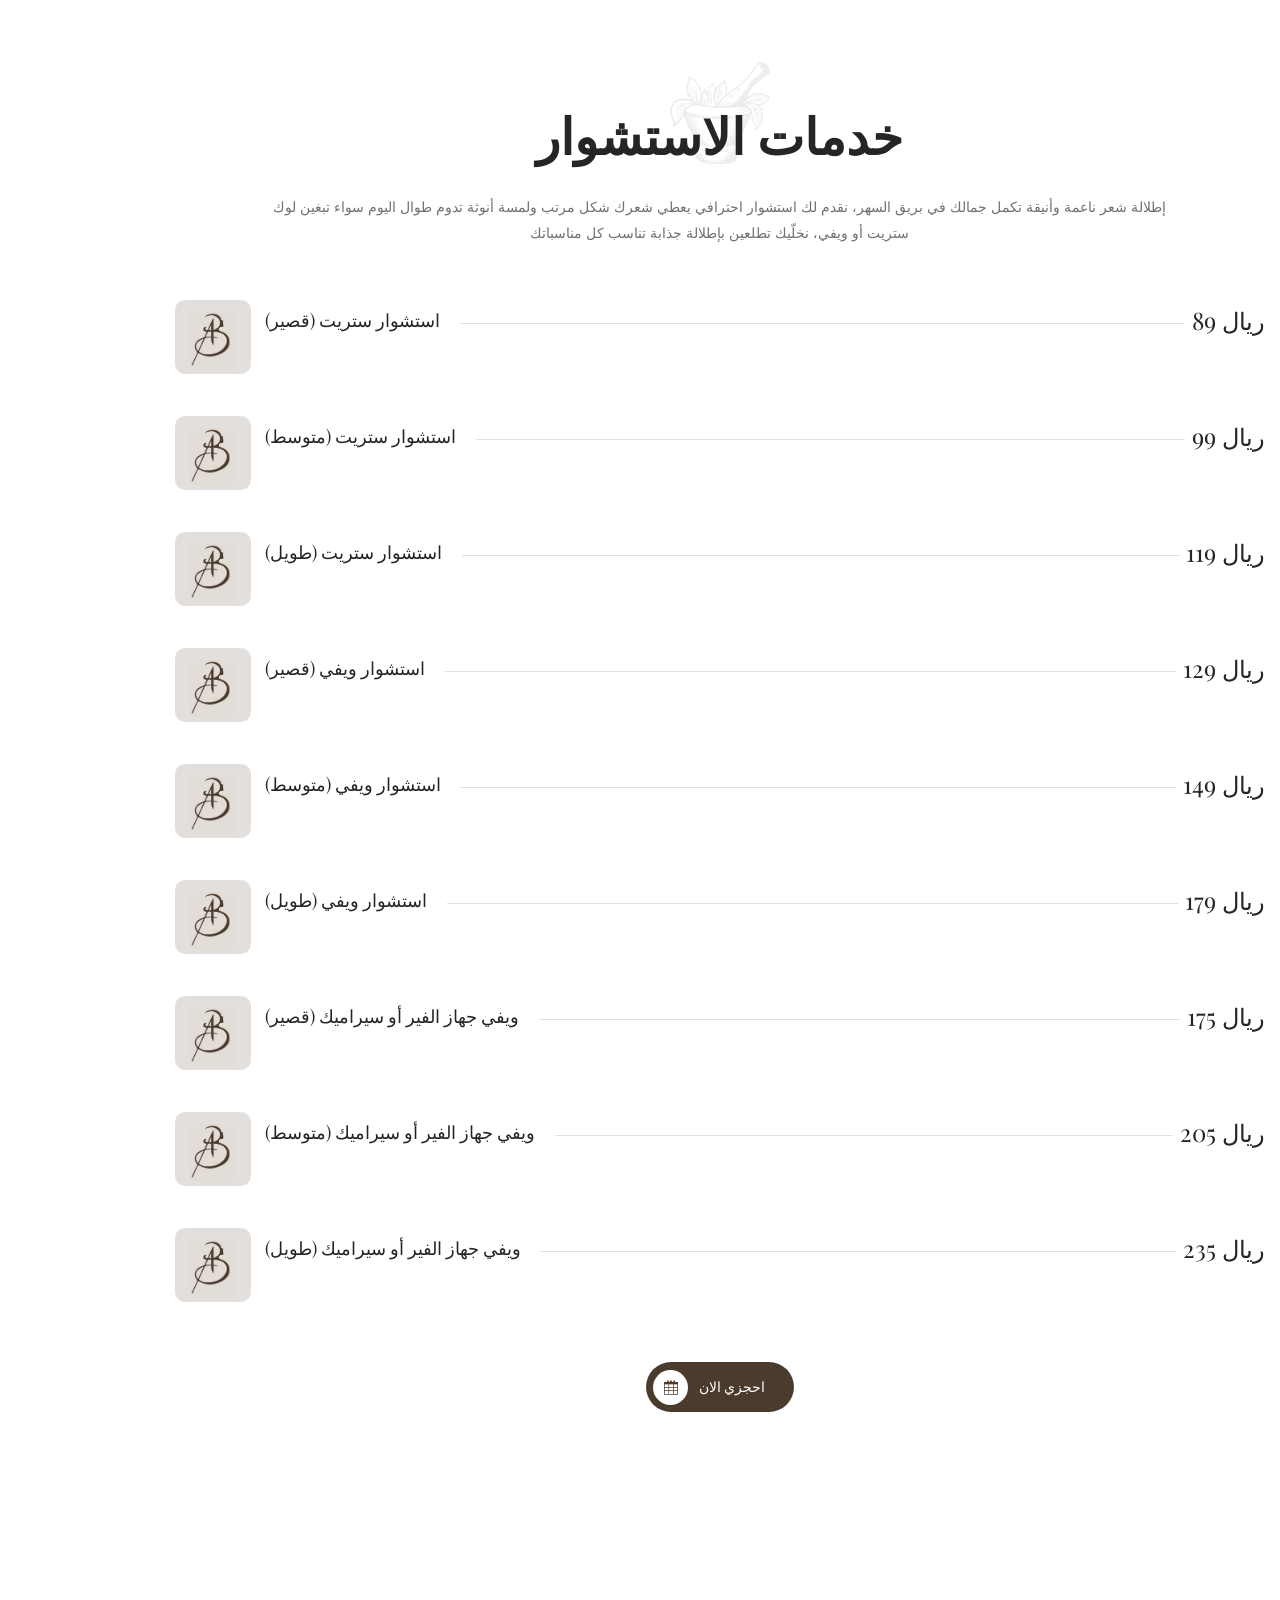
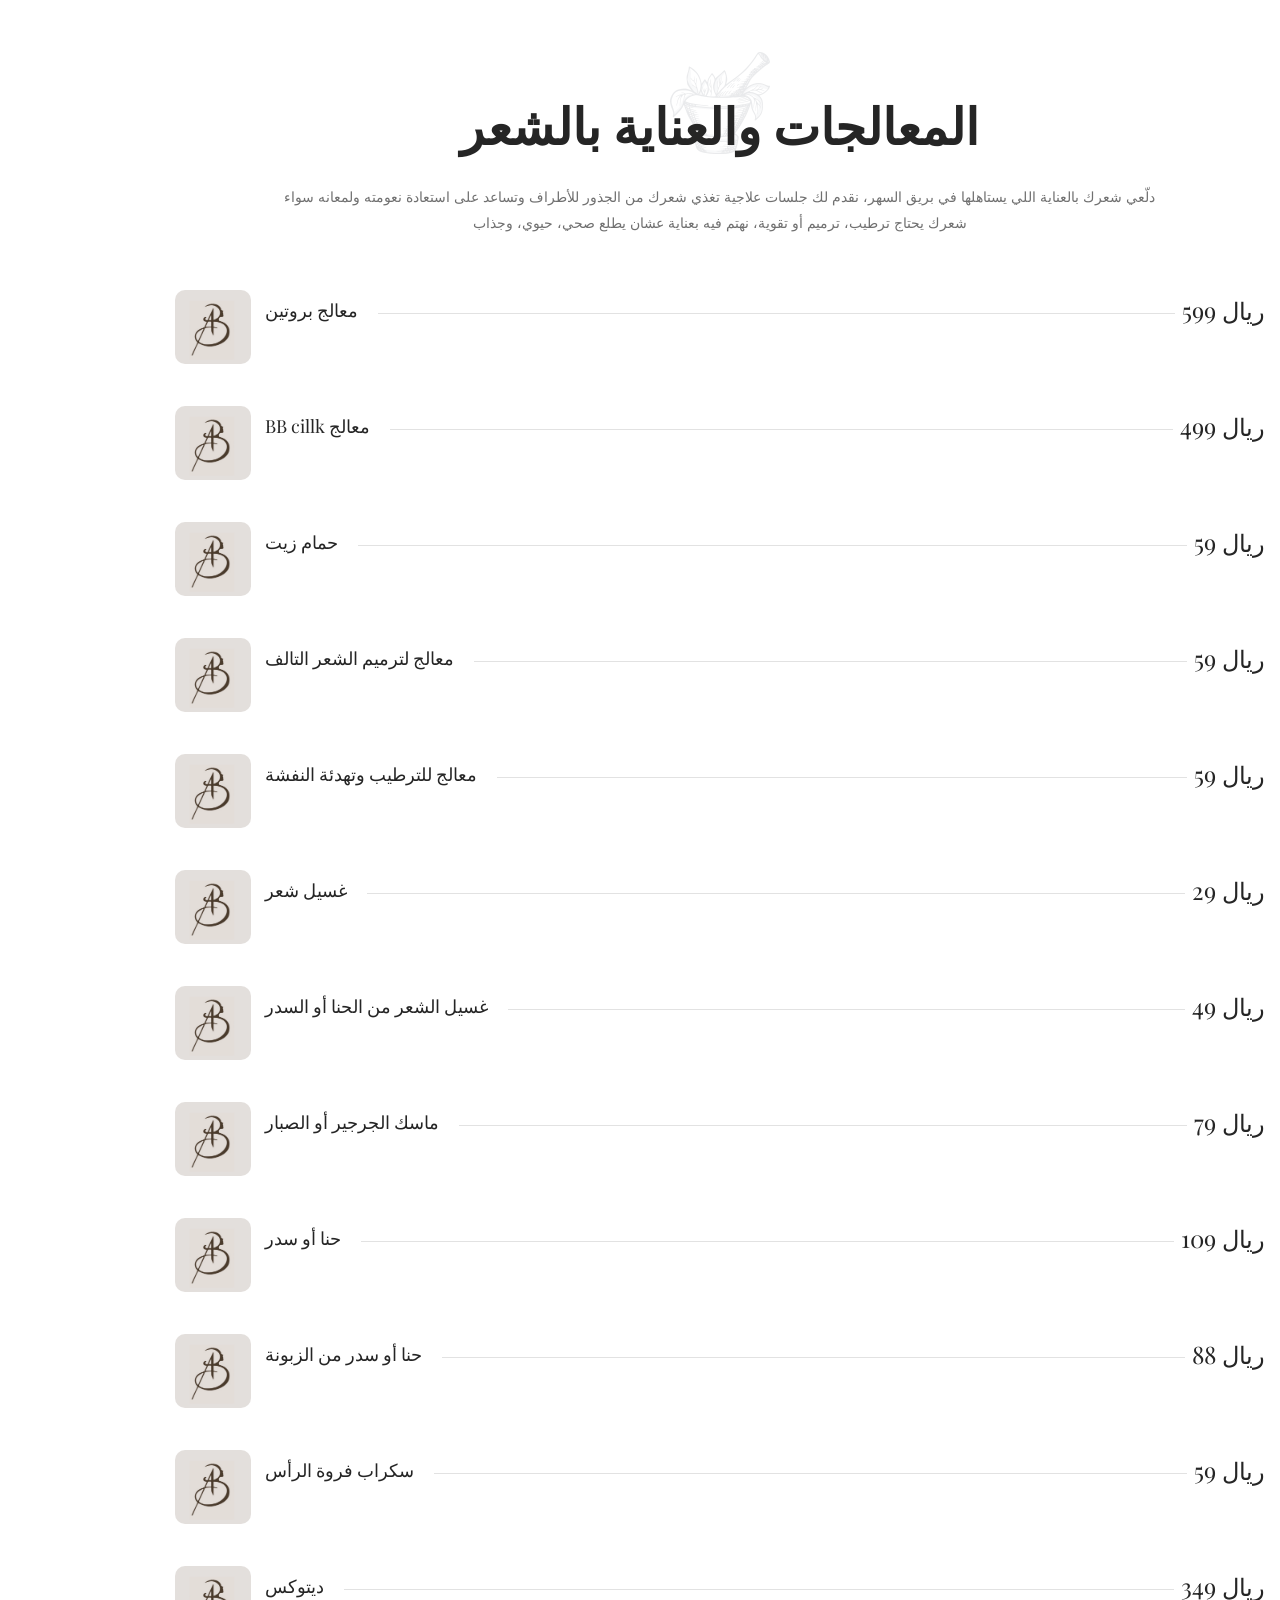
<file: package.html>
<!DOCTYPE html>
<html lang="en">

<head>
    <title>Makeover - Spa Saloon Responsive HTML5 Template</title>
    <meta charset="UTF-8">
    <meta name="viewport" content="width=device-width, initial-scale=1.0">
    <meta name="description"
        content="Clean Beauty Spa with predefined web elements which helps you to build your own site. These template is suitable for spa, beauty, care, girly, hair, health, beauty parlour, massage, skincare, saloon, make up, physiotherapy, salon, wellness, yoga website. Yoga & Meditation centers, Barbershop, Health & Wellness Centers, Medical, Physiotherapy, Cosmetic Treatment centers, ayurvedic treatments, pedicure, manicure procedures.">
    <meta name="keywords"
        content="spa, beauty, care, girly, hair, health, beauty parlour, massage, skincare, saloon, make up, physiotherapy, salon, wellness, yoga website. Yoga & Meditation centers, Barbershop, Health & Wellness Centers, Medical, Physiotherapy, Cosmetic Treatment centers, ayurvedic treatments, pedicure, manicure procedures">
    <meta name="author" content="ThemeWar">
    <link rel="stylesheet" href="https://cdnjs.cloudflare.com/ajax/libs/font-awesome/6.5.0/css/all.min.css">

    <!-- Start Include All CSS -->
    <link rel="stylesheet" href="css/bootstrap.css" />
    <link rel="stylesheet" href="css/owl.theme.default.min.css" />
    <link rel="stylesheet" href="css/owl.carousel.min.css" />
    <link rel="stylesheet" href="css/animate.css" />
    <link rel="stylesheet" href="css/icofont.css" />
    <link rel="stylesheet" href="css/nounicon.css" />
    <link rel="stylesheet" href="css/makeover-icon.css" />
    <link rel="stylesheet" href="css/nice-select.css" />
    <link rel="stylesheet" href="css/jquery.datetimepicker.min.css" />
    <link rel="stylesheet" href="css/slick.css" />
    <link rel="stylesheet" href="css/lightcase.css" />
    <link rel="stylesheet" href="css/lightslider.css" />

    <!-- Revolution Slider Setting CSS -->
    <link rel="stylesheet" href="css/settings.css">

    <link rel="stylesheet" href="css/preset.css" />
    <link rel="stylesheet" href="css/ignore_for_wp.css" />
    <link rel="stylesheet" href="css/theme.css" />
    <link rel="stylesheet" href="css/responsive.css" />
    <!-- End Include All CSS -->

    <!-- Favicon Icon -->
    <link rel="icon" type="image/png" href="images/favicon.png">
    <!-- Favicon Icon -->
</head>

<body>
    <!-- Preloading -->
    <div class="preloader text-center">
        <div class="la-ball-scale-multiple la-2x">
            <div></div>
            <div></div>
            <div></div>
        </div>
    </div>
    <!-- Preloading -->

    <!-- Begin:: Header Section -->
    <header class="header_01 isSticky">
        <div class="container-fluid">
            <div class="row">
                <div class="col-lg-2 cusLogo">
                    <div class="logo">
                        <a href="index.html">
                            <img src="images/logo.png" alt="Makeover" />
                        </a>
                    </div>
                </div>
                <div class="col-lg-8 menu-col">
                    <a href="javascript:void(0)" class="menu_btn"><i class="icofont-navigation-menu"></i></a>
                    <nav class="mainMenu">
                        <ul>


                            <li><a href="service1.html">الخدمات</a></li>

                            <li class="current-menu-item">
                                <a href="package.html">الاسعار</a>
                            </li>
                            <li>
                                <a href="index.html">الصفحه الرئيسيه</a>
                            </li>
                        </ul>
                    </nav>
                </div>
                <div class="col-lg-2 navCus">
                    <div class="navAccess">
                        <a class="humBurger"><span></span></a>
                    </div>
                </div>
            </div>
        </div>
    </header>
    <!-- End:: Header Section -->

    <!-- popup sidebar widget -->
    <section class="popup_sidebar_sec">
        <div class="popup_sidebar_overlay"></div>
        <div class="widget_area">
            <a class="widget_closer"><i class="icofont-close-line"></i></a>
            <div class="center_align">
                <div class="about_widget_area">
                    <div class="wd_logo">
                        <a href="index.html"><img src="images/logo.png" alt="makeover" /></a>
                    </div>
                    <p>
                        نقدم لك خدمات متكاملة للعناية بالبشرة والشعر والجسم، بأيدي خبيرة واهتمام بكل تفصيلة… عشان تطلعين
                        وأنتِ واثقة، مرتاحة، ومشرقة مكانك الخاص للاسترخاء والجمال… لأنك تستاهلين الأفضل


                    </p>
                    <div class="icon_box_04">
                        <i class="noun-noun_call_1624888"></i>
                        <h4>رقم الجوال</h4>
                        <a href="tel:+966503581428" target="_blank">+966 50 358 1428</a>
                    </div>

                    <div class="icon_box_04">
                        <i class="noun-noun_Address_1271842"></i>
                        <h4>العنوان</h4>
                        <a href="https://maps.app.goo.gl/nERRKTx2Q6fu2wCP9?g_st=ic" target="_blank">باي مول الواجهة
                            البحرية، حي دارين،
                            الجبيل الصناعية</a>
                    </div>
                    <div class="social_item">
                        <a target="_blank" href="https://snapchat.com/t/8mRpmo4Y"><i class="icofont-snapchat"></i></a>
                        <a target="_blank"
                            href="https://www.instagram.com/bariq_salon?igsh=MWFzeThjYWhhYWpjbQ%3D%3D&utm_source=qr"><i
                                class="icofont-instagram"></i></a>
                        <a target="_blank" rel="noopener noreferrer"
                            href="https://www.tiktok.com/@bariqalsahr?_r=1&_t=ZS-95Z86DDmc5K">
                            <i class="fab fa-tiktok"></i>
                        </a> <a target="_blank" href="https://wa.me/966534028043"><i class="icofont-whatsapp"></i></a>
                    </div>
                </div>
            </div>
        </div>
    </section>
    <!-- popup sidebar widget -->

    <!-- Begin:: Banner Section -->
    <section class="page_banner">
        <div class="layer_img move_anim animated">
            <img src="images/bg/page_layer.png" alt="" />
        </div>
        <div class="container">
            <div class="row">
                <div class="col-lg-5 offset-lg-1">
                    <h2 class="banner-title">اسعارنا</h2>
                    <p class="breadcrumbs"><a href="index.html">الرئيسيه</a><span>/</span>اسعارنا</p>
                </div>

            </div>
        </div>
    </section>
    <!-- End:: Banner Section -->



    <!-- Begin:: Pricing Section -->
    <section class="commonSection pricingSection3">
        <div class="container">
            <div class="row">
                <div class="col-lg-6 col-md-6">
                    <div class="sectionTitle">
                        <img src="images/icons/2.png" alt="">
                        <h2>بكج العروس <span class="colorPrimary fontWeight400"></span></h2>
                        <p>
                            ليلتك غير… وتستاهل تكون بكل تفاصيلها مثالية
                            في بريق السهر، جهّزنا لك تجربة متكاملة تخلّيك تعيشين أجمل لحظات الدلال قبل يومك الكبير

                            نهتم فيك من البداية للنهاية، ونقدّم لك كل خدمات العناية والجمال اللي تبرز أنوثتك وتخليك
                            تطلعين بإطلالة تخطف الأنظار

                            لحظات من الراحة، العناية، والفخامة… عشان يومك يكون فعلاً ما يُنسى
                        </p>
                    </div>
                </div>
                <div class="col-lg-6 col-md-6">
                    <div class="pricingTable text-center" style="background-color: #f8f8f8;">
                        <h3>بكج العروس</h3>
                        <div class="pt_price">1969 <span>ريال</span></div>
                        <ul>
                            <li>أربعة حمامات</li>
                            <li>بدكير منكير مع برافين
                            </li>
                            <li>لون جل يد ورجل</li>
                            <li>تنظيف بشره</li>
                            <li>ديتوكس شعر</li>
                            <li>حف جسم كامل</li>
                            <li>مساج جسم من اختيار العروس مع ترطيب</li>
                        </ul>
                        <a href="https://docs.google.com/forms/d/e/1FAIpQLSczQBeI6W8z9o5aVbgsadssCP-g5neVOt8WHA3Q_c4MfrB5NA/viewform?usp=header"
                            class="mo_btn"><i class="icofont-calendar"></i>احجزي الان</a>
                    </div>
                </div>

            </div>
        </div>
    </section>
    <!-- End:: Pricing Section -->

    <!-- Begin:: Service Menu Section -->
    <section class="packageSection">
        <div class="theSidebar">
            <div class="theiaStickySidebar">
                <nav class="ScrollSpyNav">
                    <ul>
                        <li>
                            <a href="#spa_solution">
                                <svg version="1.0" xmlns="http://www.w3.org/2000/svg" width="167.000000pt"
                                    height="147.000000pt" viewBox="0 0 167.000000 147.000000"
                                    preserveAspectRatio="xMidYMid meet">
                                    <g transform="translate(0.000000,147.000000) scale(0.050000,-0.050000)"
                                        fill="#252525" stroke="none">
                                        <path d="M1257 2920 c-50 -9 -109 -25 -130 -35 -20 -11 -95 -25 -165 -31 -523
                                       -45 -900 -630 -953 -1477 -43 -680 253 -1056 996 -1266 720 -204 1195 -98
                                       1691 377 805 772 854 1763 105 2149 -412 213 -1153 349 -1544 283z" />
                                    </g>
                                </svg>
                                <div class="SSNContent">
                                    <i class="mkov-candle"></i>
                                    <span>البكجات</span>
                                </div>
                            </a>
                        </li>
                        <li>
                            <a href="#massage">
                                <svg version="1.0" xmlns="http://www.w3.org/2000/svg" width="167.000000pt"
                                    height="147.000000pt" viewBox="0 0 167.000000 147.000000"
                                    preserveAspectRatio="xMidYMid meet">
                                    <g transform="translate(0.000000,147.000000) scale(0.050000,-0.050000)"
                                        fill="#252525" stroke="none">
                                        <path d="M1572 2919 c-708 -80 -1193 -291 -1416 -614 -534 -777 474 -2293
                                       1524 -2292 887 1 1576 436 1644 1037 101 889 -356 1757 -949 1804 -69 5 -160
                                       22 -202 38 -98 37 -396 51 -601 27z" />
                                    </g>
                                </svg>
                                <div class="SSNContent">
                                    <i class="mkov-massage"></i>
                                    <span>خدمات المساج</span>
                                </div>
                            </a>
                        </li>
                        <li>
                            <a href="#facials">
                                <svg version="1.0" xmlns="http://www.w3.org/2000/svg" width="175.000000pt"
                                    height="152.000000pt" viewBox="0 0 175.000000 152.000000"
                                    preserveAspectRatio="xMidYMid meet">
                                    <g transform="translate(0.000000,152.000000) scale(0.050000,-0.050000)"
                                        fill="#252525" stroke="none">
                                        <path d="M1115 2973 c-533 -182 -1118 -1037 -1091 -1597 31 -647 948 -1379
                                       1694 -1351 1127 43 2049 1058 1675 1845 -197 414 -1177 1090 -1581 1090 -27 0
                                       -102 14 -165 30 -170 44 -371 38 -532 -17z" />
                                    </g>
                                </svg>
                                <div class="SSNContent">
                                    <i class="mkov-facial"></i>
                                    <span>خدمات الحمام</span>
                                </div>
                            </a>
                        </li>
                        <li>
                            <a href="#body_therapy">
                                <svg version="1.0" xmlns="http://www.w3.org/2000/svg" width="167.000000pt"
                                    height="147.000000pt" viewBox="0 0 167.000000 147.000000"
                                    preserveAspectRatio="xMidYMid meet">
                                    <g transform="translate(0.000000,147.000000) scale(0.050000,-0.050000)"
                                        fill="#252525" stroke="none">
                                        <path d="M1560 2919 c-1285 -156 -1790 -718 -1459 -1625 305 -836 1087 -1375
                                       1835 -1266 826 122 1314 467 1386 982 122 875 -341 1790 -933 1843 -65 6 -154
                                       24 -198 40 -97 37 -431 51 -631 26z" />
                                    </g>
                                </svg>
                                <div class="SSNContent">
                                    <i class="mkov-stone"></i>
                                    <span>خدمات الواكس</span>
                                </div>
                            </a>
                        </li>
                        <li>
                            <a href="#medication">
                                <svg version="1.0" xmlns="http://www.w3.org/2000/svg" width="167.000000pt"
                                    height="147.000000pt" viewBox="0 0 167.000000 147.000000"
                                    preserveAspectRatio="xMidYMid meet">
                                    <g transform="translate(0.000000,147.000000) scale(0.050000,-0.050000)"
                                        fill="#252525" stroke="none">
                                        <path d="M1257 2920 c-50 -9 -109 -25 -130 -35 -20 -11 -95 -25 -165 -31 -523
                                       -45 -900 -630 -953 -1477 -43 -680 253 -1056 996 -1266 720 -204 1195 -98
                                       1691 377 805 772 854 1763 105 2149 -412 213 -1153 349 -1544 283z" />
                                    </g>
                                </svg>
                                <div class="SSNContent">
                                    <i class="mkov-morter"></i>
                                    <span>خدمات الأظافر</span>
                                </div>
                            </a>
                        </li>
                        <li>
                            <a href="#hair">
                                <svg version="1.0" xmlns="http://www.w3.org/2000/svg" width="175.000000pt"
                                    height="152.000000pt" viewBox="0 0 175.000000 152.000000"
                                    preserveAspectRatio="xMidYMid meet">
                                    <g transform="translate(0.000000,152.000000) scale(0.050000,-0.050000)"
                                        fill="#252525" stroke="none">
                                        <path d="M1115 2973 c-533 -182 -1118 -1037 -1091 -1597 31 -647 948 -1379
                                       1694 -1351 1127 43 2049 1058 1675 1845 -197 414 -1177 1090 -1581 1090 -27 0
                                       -102 14 -165 30 -170 44 -371 38 -532 -17z" />
                                    </g>
                                </svg>
                                <div class="SSNContent">
                                    <i class="mkov-facial"></i>
                                    <span>خدمات قص الشعر</span>
                                </div>
                            </a>
                        </li>
                        <li>
                            <a href="#ishwar">
                                <svg version="1.0" xmlns="http://www.w3.org/2000/svg" width="175.000000pt"
                                    height="152.000000pt" viewBox="0 0 175.000000 152.000000"
                                    preserveAspectRatio="xMidYMid meet">
                                    <g transform="translate(0.000000,152.000000) scale(0.050000,-0.050000)"
                                        fill="#252525" stroke="none">
                                        <path d="M1115 2973 c-533 -182 -1118 -1037 -1091 -1597 31 -647 948 -1379
                                       1694 -1351 1127 43 2049 1058 1675 1845 -197 414 -1177 1090 -1581 1090 -27 0
                                       -102 14 -165 30 -170 44 -371 38 -532 -17z" />
                                    </g>
                                </svg>
                                <div class="SSNContent">
                                    <i class="mkov-facial"></i>
                                    <span>خدمات الاستشوار</span>
                                </div>
                            </a>
                        </li>
                        <li>
                            <a href="#treatment">
                                <svg version="1.0" xmlns="http://www.w3.org/2000/svg" width="167.000000pt"
                                    height="147.000000pt" viewBox="0 0 167.000000 147.000000"
                                    preserveAspectRatio="xMidYMid meet">
                                    <g transform="translate(0.000000,147.000000) scale(0.050000,-0.050000)"
                                        fill="#252525" stroke="none">
                                        <path d="M1257 2920 c-50 -9 -109 -25 -130 -35 -20 -11 -95 -25 -165 -31 -523
                                       -45 -900 -630 -953 -1477 -43 -680 253 -1056 996 -1266 720 -204 1195 -98
                                       1691 377 805 772 854 1763 105 2149 -412 213 -1153 349 -1544 283z" />
                                    </g>
                                </svg>
                                <div class="SSNContent">
                                    <i class="mkov-morter"></i>
                                    <span>المعالجات والعناية بالشعر</span>
                                </div>
                            </a>
                        </li>
                        <li>
                            <a href="#coloring">
                                <svg version="1.0" xmlns="http://www.w3.org/2000/svg" width="175.000000pt"
                                    height="152.000000pt" viewBox="0 0 175.000000 152.000000"
                                    preserveAspectRatio="xMidYMid meet">
                                    <g transform="translate(0.000000,152.000000) scale(0.050000,-0.050000)"
                                        fill="#252525" stroke="none">
                                        <path d="M1115 2973 c-533 -182 -1118 -1037 -1091 -1597 31 -647 948 -1379
                                       1694 -1351 1127 43 2049 1058 1675 1845 -197 414 -1177 1090 -1581 1090 -27 0
                                       -102 14 -165 30 -170 44 -371 38 -532 -17z" />
                                    </g>
                                </svg>
                                <div class="SSNContent">
                                    <i class="mkov-facial"></i>
                                    <span>خدمات صبغات الشعر</span>
                                </div>
                            </a>
                        </li>
                    </ul>
                </nav>
            </div>
        </div>
        <section class="commonSection serviceSection lessPaddings hasBeforeDecoration hasAfterDecoration"
            id="spa_solution">
            <div class="layer_img l_01 move_anim">
                <img src="images/bg/12.png" alt="">
            </div>
            <div class="container">
                <div class="row">
                    <div class="col-lg-10 offset-lg-1">
                        <div class="sectionTitle text-center">
                            <img src="images/icons/2.png" alt="">
                            <h2>البكجات <span class="colorPrimary fontWeight400"></span></h2>
                            <p>
                                دلّعي نفسك بتجربة متكاملة تجمع لك أكثر من خدمة في وقت واحد
                                في بريق السهر، صممنا باقاتنا بعناية عشان تعيشين إحساس الراحة والجمال بكل تفاصيله، سواء
                                كنتِ
                                تبغين استرخاء، عناية، أو تجهيز كامل لمناسبة

                                كل باقة تمنحك قيمة وتجربة مختلفة تخليك تطلعين وأنتِ مرتاحة، واثقة، ومشرقة
                            </p>
                        </div>
                    </div>
                </div>
                <div class="row">
                    <div class="col-md-6">
                        <div class="package_item pl_area">
                            <img src="images/favicon.png" alt="">
                            <h5>
                                <a>بكج بدكير منكير 12جلسة (سنوي)</a>
                                <span class="piborder"></span>
                                1355 ريال
                            </h5>
                        </div>
                        <div class="package_item pl_area">
                            <img src="images/favicon.png" alt="">
                            <h5>
                                <a>بكج الديتوكس 12جلسة (سنوي)
                                </a>
                                <span class="piborder"></span>
                                1699 ريال
                            </h5>
                        </div>
                        <div class="package_item pl_area">
                            <img src="images/favicon.png" alt="">
                            <h5>
                                <a>بكج الاسترخاء 12جلسة (سنوي)
                                </a>
                                <span class="piborder"></span>
                                2019 ريال
                            </h5>
                        </div>
                        <div class="package_item pl_area">
                            <img src="images/favicon.png" alt="">
                            <h5>
                                <a>بكج الدلكه 12جلسة (سنوي)
                                </a>
                                <span class="piborder"></span>
                                1699 ريال
                            </h5>
                        </div>
                        <div class="package_item pl_area">
                            <img src="images/favicon.png" alt="">
                            <h5>
                                <a>بكج سكراب الجسم 12جلسة (سنوي)

                                </a>
                                <span class="piborder"></span>
                                849 ريال
                            </h5>
                        </div>
                        <div class="package_item pl_area">
                            <img src="images/favicon.png" alt="">
                            <h5>
                                <a>بكج لون الايد 12جلسة (سنوي)
                                </a>
                                <span class="piborder"></span>
                                339 ريال
                            </h5>
                        </div>
                    </div>
                    <div class="col-md-6">

                        <div class="package_item pr_area">
                            <img src="images/favicon.png" alt="">
                            <h5>
                                <a>فيشل + حمام + بدكير منكير
                                </a>
                                <span class="piborder"></span>
                                749 ريال
                            </h5>
                        </div>
                        <div class="package_item pr_area">
                            <img src="images/favicon.png" alt="">
                            <h5>
                                <a>مساج + حمام
                                </a>
                                <span class="piborder"></span>
                                479 ريال
                            </h5>
                        </div>
                        <div class="package_item pr_area">
                            <img src="images/favicon.png" alt="">
                            <h5>
                                <a>مساج + حمام + بدكير منكير
                                </a>
                                <span class="piborder"></span>
                                689 ريال
                            </h5>
                        </div>
                        <div class="package_item pr_area">
                            <img src="images/favicon.png" alt="">
                            <h5>
                                <a>مساج + حمام + treatment GK

                                </a>
                                <span class="piborder"></span>
                                1099 ريال
                            </h5>
                        </div>
                        <div class="package_item pr_area">
                            <img src="images/favicon.png" alt="">
                            <h5>
                                <a>حمام + بدكير منكير + استشوار
                                </a>
                                <span class="piborder"></span>
                                499 ريال
                            </h5>
                        </div>
                    </div>
                </div>
                <div class="row pt18">
                    <div class="col-lg-12 text-center">
                        <a href="https://docs.google.com/forms/d/e/1FAIpQLSczQBeI6W8z9o5aVbgsadssCP-g5neVOt8WHA3Q_c4MfrB5NA/viewform?usp=header"
                            class="mo_btn mob_lg mo_reverse"><i class="icofont-calendar"></i>احجزي
                            الان</a>
                    </div>
                </div>
            </div>
            <div class="layer_img l_02 move_anim_two">
                <img src="images/bg/11.png" alt="">
            </div>
        </section>
        <section class="commonSection" id="massage">
            <div class="container">
                <div class="row">
                    <div class="col-lg-10 offset-lg-1">
                        <div class="sectionTitle text-center">
                            <img src="images/icons/2.png" alt="">
                            <h2>خدمات المساج <span class="colorPrimary fontWeight400"></span></h2>
                            <p>
                                استمتعي بلحظات من الهدوء والاسترخاء بعيد عن ضغط اليوم
                                في بريق السهر، نقدم لك جلسات مساج تساعد على تخفيف التوتر، تنشيط الجسم، ومنحك إحساس عميق
                                بالراحة

                                كل جلسة مصممة بعناية عشان تريح جسمك وتجدّد طاقتك، وتخليك تطلعين بإحساس خفيف ومزاج أجمل
                            </p>
                        </div>
                    </div>
                </div>
                <div class="row">
                    <div class="col-md-6">
                        <div class="package_item pl_area">
                            <img src="images/favicon.png" alt="">
                            <h5>
                                <a>مساج سوييدي</a>
                                <span class="piborder"></span>
                                239 ريال
                            </h5>
                        </div>
                        <div class="package_item pl_area">
                            <img src="images/favicon.png" alt="">
                            <h5>
                                <a>مساج شياتسو</a>
                                <span class="piborder"></span>
                                239 ريال
                            </h5>
                        </div>
                        <div class="package_item pl_area">
                            <img src="images/favicon.png" alt="">
                            <h5>
                                <a>مساج لمفاوي</a>
                                <span class="piborder"></span>
                                289 ريال
                            </h5>
                        </div>
                        <div class="package_item pl_area">
                            <img src="images/favicon.png" alt="">
                            <h5>
                                <a>مساج الحامل</a>
                                <span class="piborder"></span>
                                289 ريال
                            </h5>
                        </div>
                        <div class="package_item pl_area">
                            <img src="images/favicon.png" alt="">
                            <h5>
                                <a>مساج بعد الولادة</a>
                                <span class="piborder"></span>
                                289 ريال
                            </h5>
                        </div>
                        <div class="package_item pl_area">
                            <img src="images/favicon.png" alt="">
                            <h5>
                                <a>مساج الزيوت الحارة</a>
                                <span class="piborder"></span>
                                265 ريال
                            </h5>
                        </div>

                    </div>
                    <div class="col-md-6">
                        <div class="package_item pr_area">
                            <img src="images/favicon.png" alt="">
                            <h5>
                                <a>مساج تايلندي</a>
                                <span class="piborder"></span>
                                265 ريال
                            </h5>
                        </div>
                        <div class="package_item pr_area">
                            <img src="images/favicon.png" alt="">
                            <h5>
                                <a>مساج رياضي علاجي</a>
                                <span class="piborder"></span>
                                265 ريال
                            </h5>
                        </div>
                        <div class="package_item pr_area">
                            <img src="images/favicon.png" alt="">
                            <h5>
                                <a>مساج طبي</a>
                                <span class="piborder"></span>
                                299 ريال
                            </h5>
                        </div>
                        <div class="package_item pr_area">
                            <img src="images/favicon.png" alt="">
                            <h5>
                                <a>مساج الاخشاب</a>
                                <span class="piborder"></span>
                                49 ريال
                            </h5>
                        </div>
                        <div class="package_item pr_area">
                            <img src="images/favicon.png" alt="">
                            <h5>
                                <a>كاسات هوي (فنتوسا)</a>
                                <span class="piborder"></span>
                                249 ريال
                            </h5>
                        </div>
                        <div class="package_item pr_area">
                            <img src="images/favicon.png" alt="">
                            <h5>
                                <a>مساج الأقامه</a>
                                <span class="piborder"></span>
                                249 ريال
                            </h5>
                        </div>

                    </div>
                </div>
                <div class="row pt18">
                    <div class="col-lg-12 text-center">
                        <a href="https://docs.google.com/forms/d/e/1FAIpQLSczQBeI6W8z9o5aVbgsadssCP-g5neVOt8WHA3Q_c4MfrB5NA/viewform?usp=header"
                            class="mo_btn mob_lg mo_reverse"><i class="icofont-calendar"></i>احجزي
                            الان</a>
                    </div>
                </div>
            </div>
        </section>
        <section class="commonSection  lessPaddings serviceSection hasBeforeDecoration hasAfterDecoration" id="facials">
            <div class="layer_img l_01 move_anim">
                <img src="images/bg/12.png" alt="">
            </div>
            <div class="container">
                <div class="row">
                    <div class="col-lg-10 offset-lg-1">
                        <div class="sectionTitle text-center">
                            <img src="images/icons/2.png" alt="">
                            <h2>خدمات الحمام <span class="colorPrimary fontWeight400"></span></h2>
                            <p>
                                دلّعي نفسك بجلسات عناية متكاملة تمنح بشرتك نظافة عميقة وإحساس بالانتعاش
                                في بريق السهر، نقدم لك تجربة حمام فاخرة تساعد على تنقية البشرة، إزالة التعب، واستعادة
                                نعومتها
                                ونضارتها

                                من أول لحظة… راح تحسّين بالراحة والدلال، وتطلعين بإحساس مختلف وبشرة تلمع
                            </p>
                        </div>
                    </div>
                </div>
                <div class="row">
                    <div class="col-md-6">
                        <div class="package_item pl_area">
                            <img src="images/favicon.png" alt="">
                            <h5>
                                <a>حمام مغربي البلاتيني</a>
                                <span class="piborder"></span>
                                239 ريال
                            </h5>
                        </div>
                        <div class="package_item pl_area">
                            <img src="images/favicon.png" alt="">
                            <h5>
                                <a>حمام مغربي الذهبي</a>
                                <span class="piborder"></span>
                                245 ريال
                            </h5>
                        </div>
                        <div class="package_item pl_area">
                            <img src="images/favicon.png" alt="">
                            <h5>
                                <a>حمام الفرنسي العناية</a>
                                <span class="piborder"></span>
                                320 ريال
                            </h5>
                        </div>

                    </div>
                    <div class="col-md-6">
                        <div class="package_item pr_area">
                            <img src="images/favicon.png" alt="">
                            <h5>
                                <a>حمام دلكه</a>
                                <span class="piborder"></span>
                                200 ريال
                            </h5>
                        </div>
                        <div class="package_item pr_area">
                            <img src="images/favicon.png" alt="">
                            <h5>
                                <a>حمام العروس</a>
                                <span class="piborder"></span>
                                700 ريال
                            </h5>
                        </div>


                    </div>
                </div>
                <div class="row pt18">
                    <div class="col-lg-12 text-center">
                        <a href="https://docs.google.com/forms/d/e/1FAIpQLSczQBeI6W8z9o5aVbgsadssCP-g5neVOt8WHA3Q_c4MfrB5NA/viewform?usp=header"
                            class="mo_btn mob_lg mo_reverse"><i class="icofont-calendar"></i>احجزي
                            الان</a>
                    </div>
                </div>
            </div>
            <div class="layer_img l_02 move_anim_two">
                <img src="images/bg/11.png" alt="">
            </div>
        </section>
        <section class="commonSection" id="body_therapy">
            <div class="container">
                <div class="row">
                    <div class="col-lg-10 offset-lg-1">
                        <div class="sectionTitle text-center">
                            <img src="images/icons/2.png" alt="">
                            <h2>خدمات الواكس <span class="colorPrimary fontWeight400"></span></h2>
                            <p>
                                عومة تدوم ولمسة أنوثة تخليك واثقة في كل وقت
                                في بريق السهر، نقدم لك خدمات إزالة الشعر بعناية واحترافية، مع اهتمام بكل تفصيلة عشان
                                تحصّلين
                                على بشرة ناعمة ونقية

                                تجربة مريحة ونتيجة مثالية تخليك تحسّين بالفرق من أول مرة
                            </p>
                        </div>
                    </div>
                </div>
                <div class="row">
                    <div class="col-md-6">
                        <div class="package_item pl_area">
                            <img src="images/favicon.png" alt="">
                            <h5>
                                <a>الذراعين بالكامل</a>
                                <span class="piborder"></span>
                                119 ريال
                            </h5>
                        </div>
                        <div class="package_item pl_area">
                            <img src="images/favicon.png" alt="">
                            <h5>
                                <a>نصف ذارعين</a>
                                <span class="piborder"></span>
                                59 ريال
                            </h5>
                        </div>
                        <div class="package_item pl_area">
                            <img src="images/favicon.png" alt="">
                            <h5>
                                <a>نصف الرجل</a>
                                <span class="piborder"></span>
                                69 ريال
                            </h5>
                        </div>
                        <div class="package_item pl_area">
                            <img src="images/favicon.png" alt="">
                            <h5>
                                <a>رجل كامله</a>
                                <span class="piborder"></span>
                                132 ريال
                            </h5>
                        </div>
                    </div>
                    <div class="col-md-6">
                        <div class="package_item pr_area">
                            <img src="images/favicon.png" alt="">
                            <h5>
                                <a>إزالة شعر الجسم كامل بالشمع
                                    (منطقه البكيني)</a>
                                <span class="piborder"></span>
                                385 ريال
                            </h5>
                        </div>
                        <div class="package_item pr_area">
                            <img src="images/favicon.png" alt="">
                            <h5>
                                <a>شعر الوجه بالشمع</a>
                                <span class="piborder"></span>
                                49 ريال
                            </h5>
                        </div>
                        <div class="package_item pr_area">
                            <img src="images/favicon.png" alt="">
                            <h5>
                                <a>شعر الوجه بالخيط</a>
                                <span class="piborder"></span>
                                59 ريال
                            </h5>
                        </div>
                        <div class="package_item pr_area">
                            <img src="images/favicon.png" alt="">
                            <h5>
                                <a>الظهر كامل</a>
                                <span class="piborder"></span>
                                49 ريال
                            </h5>
                        </div>
                    </div>
                </div>
                <div class="row pt18">
                    <div class="col-lg-12 text-center">
                        <a href="https://docs.google.com/forms/d/e/1FAIpQLSczQBeI6W8z9o5aVbgsadssCP-g5neVOt8WHA3Q_c4MfrB5NA/viewform?usp=header"
                            class="mo_btn mob_lg mo_reverse"><i class="icofont-calendar"></i>احجزي
                            الان</a>
                    </div>
                </div>
            </div>
        </section>
        <section class="commonSection serviceSection lessPaddings hasBeforeDecoration hasAfterDecoration"
            id="medication">
            <div class="layer_img l_01 move_anim">
                <img src="images/bg/12.png" alt="">
            </div>
            <div class="container">
                <div class="row">
                    <div class="col-lg-10 offset-lg-1">
                        <div class="sectionTitle text-center">
                            <img src="images/icons/2.png" alt="">
                            <h2>خدمات الأظافر <span class="colorPrimary fontWeight400"></span></h2>
                            <p>
                                جمال يدينك يكمل أناقتك
                                في بريق السهر، نهتم بكل تفصيلة في أظافرك ونقدم لك عناية متكاملة ولمسات أنثوية راقية
                                تناسب ذوقك
                                من النظافة والترتيب إلى الألوان والتصاميم، نخلّي يدينك تطلع بشكل أنيق وناعم يلفت النظر
                            </p>
                        </div>
                    </div>
                </div>
                <div class="row">
                    <div class="col-md-6">
                        <div class="package_item pl_area">
                            <img src="images/favicon.png" alt="">
                            <h5>
                                <a>بدكير و منكير</a>
                                <span class="piborder"></span>
                                159 ريال
                            </h5>
                        </div>
                        <div class="package_item pl_area">
                            <img src="images/favicon.png" alt="">
                            <h5>
                                <a>بدكير</a>
                                <span class="piborder"></span>
                                79 ريال
                            </h5>
                        </div>
                        <div class="package_item pl_area">
                            <img src="images/favicon.png" alt="">
                            <h5>
                                <a>منكير</a>
                                <span class="piborder"></span>
                                59 ريال
                            </h5>
                        </div>
                        <div class="package_item pl_area">
                            <img src="images/favicon.png" alt="">
                            <h5>
                                <a>منكير وبدكير روسي</a>
                                <span class="piborder"></span>
                                235 ريال
                            </h5>
                        </div>
                        <div class="package_item pl_area">
                            <img src="images/favicon.png" alt="">
                            <h5>
                                <a>برد الأظافر</a>
                                <span class="piborder"></span>
                                35 ريال
                            </h5>
                        </div>
                        <div class="package_item pl_area">
                            <img src="images/favicon.png" alt="">
                            <h5>
                                <a>لون عادي</a>
                                <span class="piborder"></span>
                                39 ريال
                            </h5>
                        </div>
                        <div class="package_item pl_area">
                            <img src="images/favicon.png" alt="">
                            <h5>
                                <a>لون فرنسي</a>
                                <span class="piborder"></span>
                                49 ريال
                            </h5>
                        </div>
                        <div class="package_item pl_area">
                            <img src="images/favicon.png" alt="">
                            <h5>
                                <a>لون جل</a>
                                <span class="piborder"></span>
                                84 ريال
                            </h5>
                        </div>
                        <div class="package_item pl_area">
                            <img src="images/favicon.png" alt="">
                            <h5>
                                <a>لون جل فرنسي</a>
                                <span class="piborder"></span>
                                99 ريال
                            </h5>
                        </div>
                        <div class="package_item pl_area">
                            <img src="images/favicon.png" alt="">
                            <h5>
                                <a>لون جل اومبريه</a>
                                <span class="piborder"></span>
                                149 ريال
                            </h5>
                        </div>
                        <div class="package_item pl_area">
                            <img src="images/favicon.png" alt="">
                            <h5>
                                <a>إزالة لون عادي</a>
                                <span class="piborder"></span>
                                9 ريال
                            </h5>
                        </div>
                        <div class="package_item pl_area">
                            <img src="images/favicon.png" alt="">
                            <h5>
                                <a>إزالة هارد جل</a>
                                <span class="piborder"></span>
                                149 ريال
                            </h5>
                        </div>
                        <div class="package_item pl_area">
                            <img src="images/favicon.png" alt="">
                            <h5>
                                <a>إزالة لون جل</a>
                                <span class="piborder"></span>
                                49 ريال
                            </h5>
                        </div>
                        <div class="package_item pl_area">
                            <img src="images/favicon.png" alt="">
                            <h5>
                                <a>إزالة أكريلك</a>
                                <span class="piborder"></span>
                                199 ريال
                            </h5>
                        </div>
                        <div class="package_item pl_area">
                            <img src="images/favicon.png" alt="">
                            <h5>
                                <a>إزالة تركيب أظافر</a>
                                <span class="piborder"></span>
                                49 ريال
                            </h5>
                        </div>
                    </div>


                    <div class="col-md-6">
                        <div class="package_item pr_area">
                            <img src="images/favicon.png" alt="">
                            <h5>
                                <a>لون جل كت اي</a>
                                <span class="piborder"></span>
                                149 ريال
                            </h5>
                        </div>
                        <div class="package_item pr_area">
                            <img src="images/favicon.png" alt="">
                            <h5>
                                <a>رسم على الإظفر</a>
                                <span class="piborder"></span>
                                14 ريال
                            </h5>
                        </div>
                        <div class="package_item pr_area">
                            <img src="images/favicon.png" alt="">
                            <h5>
                                <a>رسم جل علي الإظفر</a>
                                <span class="piborder"></span>
                                19 ريال
                            </h5>
                        </div>
                        <div class="package_item pr_area">
                            <img src="images/favicon.png" alt="">
                            <h5>
                                <a>ستيكر على الإظفر</a>
                                <span class="piborder"></span>
                                9 ريال
                            </h5>
                        </div>
                        <div class="package_item pr_area">
                            <img src="images/favicon.png" alt="">
                            <h5>
                                <a>تركيب أظافر</a>
                                <span class="piborder"></span>
                                99 ريال
                            </h5>
                        </div>
                        <div class="package_item pr_area">
                            <img src="images/favicon.png" alt="">
                            <h5>
                                <a>تركيب + لون</a>
                                <span class="piborder"></span>
                                119 ريال
                            </h5>
                        </div>
                        <div class="package_item pr_area">
                            <img src="images/favicon.png" alt="">
                            <h5>
                                <a>بياب على الإظفر</a>
                                <span class="piborder"></span>
                                299 ريال
                            </h5>
                        </div>
                        <div class="package_item pr_area">
                            <img src="images/favicon.png" alt="">
                            <h5>
                                <a>بياب إكستنشن</a>
                                <span class="piborder"></span>
                                299 ريال
                            </h5>
                        </div>
                        <div class="package_item pr_area">
                            <img src="images/favicon.png" alt="">
                            <h5>
                                <a>هارد جل</a>
                                <span class="piborder"></span>
                                344 ريال
                            </h5>
                        </div>
                        <div class="package_item pr_area">
                            <img src="images/favicon.png" alt="">
                            <h5>
                                <a>تركيب أظافر من الزبونه</a>
                                <span class="piborder"></span>
                                49 ريال
                            </h5>
                        </div>
                        <div class="package_item pr_area">
                            <img src="images/favicon.png" alt="">
                            <h5>
                                <a>لون عادي من الزبونه</a>
                                <span class="piborder"></span>
                                19 ريال
                            </h5>
                        </div>
                        <div class="package_item pr_area">
                            <img src="images/favicon.png" alt="">
                            <h5>
                                <a>برافين</a>
                                <span class="piborder"></span>
                                99 ريال
                            </h5>
                        </div>
                        <div class="package_item pr_area">
                            <img src="images/favicon.png" alt="">
                            <h5>
                                <a>بدكير منكير + برافين</a>
                                <span class="piborder"></span>
                                145 ريال
                            </h5>
                        </div>
                        <div class="package_item pr_area">
                            <img src="images/favicon.png" alt="">
                            <h5>
                                <a>بدكير + برافين</a>
                                <span class="piborder"></span>
                                118 ريال
                            </h5>
                        </div>
                        <div class="package_item pr_area">
                            <img src="images/favicon.png" alt="">
                            <h5>
                                <a>منكير + برافين</a>
                                <span class="piborder"></span>
                                99 ريال
                            </h5>
                        </div>
                    </div>
                </div>
                <div class="row pt18">
                    <div class="col-lg-12 text-center">
                        <a href="https://docs.google.com/forms/d/e/1FAIpQLSczQBeI6W8z9o5aVbgsadssCP-g5neVOt8WHA3Q_c4MfrB5NA/viewform?usp=header"
                            class="mo_btn mob_lg mo_reverse"><i class="icofont-calendar"></i>احجزي
                            الان</a>
                    </div>
                </div>
            </div>
            <div class="layer_img l_02 move_anim_two">
                <img src="images/bg/11.png" alt="">
            </div>
        </section>
        <section class="commonSection" id="hair">
            <div class="container">
                <div class="row">
                    <div class="col-lg-10 offset-lg-1">
                        <div class="sectionTitle text-center">
                            <img src="images/icons/2.png" alt="">
                            <h2>خدمات قص الشعر <span class="colorPrimary fontWeight400"></span></h2>
                            <p>
                                غيّري ستايلك وابرزي جمالك بقصة تناسبك
                                في بريق السهر، نهتم إن كل قصة تعكس شخصيتك وتبرز ملامحك بطريقة أنيقة وجذابة

                                سواء تبغين تغيير بسيط أو لوك جديد بالكامل، نخلّيك تطلعين بإطلالة واثقة ومميزة
                            </p>
                        </div>
                    </div>
                </div>
                <div class="row">
                    <div class="col-md-6">
                        <div class="package_item pl_area">
                            <img src="images/favicon.png" alt="">
                            <h5>
                                <a>قص شعر ستايل
                                </a>
                                <span class="piborder"></span>
                                79 ريال
                            </h5>
                        </div>
                        <div class="package_item pl_area">
                            <img src="images/favicon.png" alt="">
                            <h5>
                                <a>قص أطراف</a>
                                <span class="piborder"></span>
                                49 ريال
                            </h5>
                        </div>


                    </div>
                    <div class="col-md-6">
                        <div class="package_item pr_area">
                            <img src="images/favicon.png" alt="">
                            <h5>
                                <a>قص أطراف غره</a>
                                <span class="piborder"></span>
                                19 ريال
                            </h5>
                        </div>
                        <div class="package_item pr_area">
                            <img src="images/favicon.png" alt="">
                            <h5>
                                <a>قص غره مدرج</a>
                                <span class="piborder"></span>
                                39 ريال
                            </h5>
                        </div>


                    </div>
                </div>
                <div class="row pt18">
                    <div class="col-lg-12 text-center">
                        <a href="https://docs.google.com/forms/d/e/1FAIpQLSczQBeI6W8z9o5aVbgsadssCP-g5neVOt8WHA3Q_c4MfrB5NA/viewform?usp=header"
                            class="mo_btn mob_lg mo_reverse"><i class="icofont-calendar"></i>احجزي
                            الان</a>
                    </div>
                </div>
            </div>
        </section>
        <section class="commonSection" id="ishwar">
            <div class="container">
                <div class="row">
                    <div class="col-lg-10 offset-lg-1">
                        <div class="sectionTitle text-center">
                            <img src="images/icons/2.png" alt="">
                            <h2>خدمات الاستشوار <span class="colorPrimary fontWeight400"></span></h2>
                            <p>
                                إطلالة شعر ناعمة وأنيقة تكمل جمالك
                                في بريق السهر، نقدم لك استشوار احترافي يعطي شعرك شكل مرتب ولمسة أنوثة تدوم طوال اليوم

                                سواء تبغين لوك ستريت أو ويفي، نخلّيك تطلعين بإطلالة جذابة تناسب كل مناسباتك
                            </p>
                        </div>
                    </div>
                </div>
                <div class="row">
                    <div class="col-md-6">
                        <div class="package_item pl_area">
                            <img src="images/favicon.png" alt="">
                            <h5>
                                <a>استشوار ستريت (قصير)
                                </a>
                                <span class="piborder"></span>
                                89 ريال
                            </h5>
                        </div>
                        <div class="package_item pl_area">
                            <img src="images/favicon.png" alt="">
                            <h5>
                                <a>استشوار ستريت (متوسط)</a>
                                <span class="piborder"></span>
                                99 ريال
                            </h5>
                        </div>
                        <div class="package_item pl_area">
                            <img src="images/favicon.png" alt="">
                            <h5>
                                <a>استشوار ستريت (طويل)</a>
                                <span class="piborder"></span>
                                119 ريال
                            </h5>
                        </div>
                        <div class="package_item pl_area">
                            <img src="images/favicon.png" alt="">
                            <h5>
                                <a>استشوار ويفي (قصير)</a>
                                <span class="piborder"></span>
                                129 ريال
                            </h5>
                        </div>
                        <div class="package_item pl_area">
                            <img src="images/favicon.png" alt="">
                            <h5>
                                <a>استشوار ويفي (متوسط)</a>
                                <span class="piborder"></span>
                                149 ريال
                            </h5>
                        </div>



                    </div>
                    <div class="col-md-6">
                        <div class="package_item pr_area">
                            <img src="images/favicon.png" alt="">
                            <h5>
                                <a>استشوار ويفي (طويل)</a>
                                <span class="piborder"></span>
                                179 ريال
                            </h5>
                        </div>
                        <div class="package_item pr_area">
                            <img src="images/favicon.png" alt="">
                            <h5>
                                <a>ويفي جهاز الفير أو سيراميك (قصير)</a>
                                <span class="piborder"></span>
                                175 ريال
                            </h5>
                        </div>
                        <div class="package_item pr_area">
                            <img src="images/favicon.png" alt="">
                            <h5>
                                <a>ويفي جهاز الفير أو سيراميك (متوسط)</a>
                                <span class="piborder"></span>
                                205 ريال
                            </h5>
                        </div>
                        <div class="package_item pr_area">
                            <img src="images/favicon.png" alt="">
                            <h5>
                                <a>ويفي جهاز الفير أو سيراميك (طويل)</a>
                                <span class="piborder"></span>
                                235 ريال
                            </h5>
                        </div>


                    </div>
                </div>
                <div class="row pt18">
                    <div class="col-lg-12 text-center">
                        <a href="https://docs.google.com/forms/d/e/1FAIpQLSczQBeI6W8z9o5aVbgsadssCP-g5neVOt8WHA3Q_c4MfrB5NA/viewform?usp=header"
                            class="mo_btn mob_lg mo_reverse"><i class="icofont-calendar"></i>احجزي
                            الان</a>
                    </div>
                </div>
            </div>
        </section>
        <section class="commonSection" id="treatment">
            <div class="container">
                <div class="row">
                    <div class="col-lg-10 offset-lg-1">
                        <div class="sectionTitle text-center">
                            <img src="images/icons/2.png" alt="">
                            <h2>المعالجات والعناية بالشعر <span class="colorPrimary fontWeight400"></span></h2>
                            <p>
                                دلّعي شعرك بالعناية اللي يستاهلها
                                في بريق السهر، نقدم لك جلسات علاجية تغذي شعرك من الجذور للأطراف وتساعد على استعادة
                                نعومته
                                ولمعانه

                                سواء شعرك يحتاج ترطيب، ترميم أو تقوية، نهتم فيه بعناية عشان يطلع صحي، حيوي، وجذاب
                            </p>
                        </div>
                    </div>
                </div>
                <div class="row">
                    <div class="col-md-6">
                        <div class="package_item pl_area">
                            <img src="images/favicon.png" alt="">
                            <h5>
                                <a>معالج بروتين</a>
                                <span class="piborder"></span>
                                599 ريال
                            </h5>
                        </div>
                        <div class="package_item pl_area">
                            <img src="images/favicon.png" alt="">
                            <h5>
                                <a>BB cillk معالج</a>
                                <span class="piborder"></span>
                                499 ريال
                            </h5>
                        </div>
                        <div class="package_item pl_area">
                            <img src="images/favicon.png" alt="">
                            <h5>
                                <a>حمام زيت</a>
                                <span class="piborder"></span>
                                59 ريال
                            </h5>
                        </div>
                        <div class="package_item pl_area">
                            <img src="images/favicon.png" alt="">
                            <h5>
                                <a>معالج لترميم الشعر التالف</a>
                                <span class="piborder"></span>
                                59 ريال
                            </h5>
                        </div>
                        <div class="package_item pl_area">
                            <img src="images/favicon.png" alt="">
                            <h5>
                                <a>معالج للترطيب وتهدئة النفشة</a>
                                <span class="piborder"></span>
                                59 ريال
                            </h5>
                        </div>
                        <div class="package_item pl_area">
                            <img src="images/favicon.png" alt="">
                            <h5>
                                <a>غسيل شعر</a>
                                <span class="piborder"></span>
                                29 ريال
                            </h5>
                        </div>
                        <div class="package_item pl_area">
                            <img src="images/favicon.png" alt="">
                            <h5>
                                <a>غسيل الشعر من الحنا أو السدر</a>
                                <span class="piborder"></span>
                                49 ريال
                            </h5>
                        </div>
                        <div class="package_item pl_area">
                            <img src="images/favicon.png" alt="">
                            <h5>
                                <a>ماسك الجرجير أو الصبار</a>
                                <span class="piborder"></span>
                                79 ريال
                            </h5>
                        </div>
                        <div class="package_item pl_area">
                            <img src="images/favicon.png" alt="">
                            <h5>
                                <a>حنا أو سدر</a>
                                <span class="piborder"></span>
                                109 ريال
                            </h5>
                        </div>



                    </div>
                    <div class="col-md-6">
                        <div class="package_item pr_area">
                            <img src="images/favicon.png" alt="">
                            <h5>
                                <a>حنا أو سدر من الزبونة</a>
                                <span class="piborder"></span>
                                88 ريال
                            </h5>
                        </div>
                        <div class="package_item pr_area">
                            <img src="images/favicon.png" alt="">
                            <h5>
                                <a>سكراب فروة الرأس</a>
                                <span class="piborder"></span>
                                59 ريال
                            </h5>
                        </div>
                        <div class="package_item pr_area">
                            <img src="images/favicon.png" alt="">
                            <h5>
                                <a>ديتوكس</a>
                                <span class="piborder"></span>
                                349 ريال
                            </h5>
                        </div>
                        <div class="package_item pr_area">
                            <img src="images/favicon.png" alt="">
                            <h5>
                                <a>غوماج</a>
                                <span class="piborder"></span>
                                150 ريال
                            </h5>
                        </div>
                        <div class="package_item pr_area">
                            <img src="images/favicon.png" alt="">
                            <h5>
                                <a>كيمكال</a>
                                <span class="piborder"></span>
                                350 ريال
                            </h5>
                        </div>
                        <div class="package_item pr_area">
                            <img src="images/favicon.png" alt="">
                            <h5>
                                <a>هوم كير</a>
                                <span class="piborder"></span>
                                350 ريال
                            </h5>
                        </div>
                        <div class="package_item pr_area">
                            <img src="images/favicon.png" alt="">
                            <h5>
                                <a>كهرمان</a>
                                <span class="piborder"></span>
                                1200 ريال
                            </h5>
                        </div>
                        <div class="package_item pr_area">
                            <img src="images/favicon.png" alt="">
                            <h5>
                                <a>حليب الصويا</a>
                                <span class="piborder"></span>
                                1200 ريال
                            </h5>
                        </div>
                        <div class="package_item pr_area">
                            <img src="images/favicon.png" alt="">
                            <h5>
                                <a>رذاذ العنب</a>
                                <span class="piborder"></span>
                                1200 ريال
                            </h5>
                        </div>


                    </div>
                </div>
                <div class="row pt18">
                    <div class="col-lg-12 text-center">
                        <a href="https://docs.google.com/forms/d/e/1FAIpQLSczQBeI6W8z9o5aVbgsadssCP-g5neVOt8WHA3Q_c4MfrB5NA/viewform?usp=header"
                            class="mo_btn mob_lg mo_reverse"><i class="icofont-calendar"></i>احجزي
                            الان</a>
                    </div>
                </div>
            </div>
        </section>
        <section class="commonSection" id="coloring">
            <div class="container">
                <div class="row">
                    <div class="col-lg-10 offset-lg-1">
                        <div class="sectionTitle text-center">
                            <img src="images/icons/2.png" alt="">
                            <h2>خدمات صبغات الشعر <span class="colorPrimary fontWeight400"></span></h2>
                            <p>
                                غيّري لونك وابرزي جمالك بلمسة مختلفة
                                في بريق السهر، نقدم لك صبغات احترافية بألوان عصرية تناسب ذوقك وتبرز ملامحك بشكل جذاب

                                نهتم بصحة شعرك قبل كل شيء، ونستخدم أفضل التقنيات عشان تحصّلين على لون ثابت ولمعان يخطف
                                الأنظار </p>
                        </div>
                    </div>
                </div>
                <div class="row">
                    <div class="col-md-6">
                        <div class="package_item pl_area">
                            <img src="images/favicon.png" alt="">
                            <h5>
                                <a>صبغ لون واحد
                                </a>
                                <span class="piborder"></span>
                                يبدأ من 350 ريال
                            </h5>
                        </div>
                        <div class="package_item pl_area">
                            <img src="images/favicon.png" alt="">
                            <h5>
                                <a>صبغ جذور</a>
                                <span class="piborder"></span>
                                يبدأ من 249 ريال
                            </h5>
                        </div>
                        <div class="package_item pl_area">
                            <img src="images/favicon.png" alt="">
                            <h5>
                                <a>رنساج</a>
                                <span class="piborder"></span>
                                يبدأ من 248 ريال
                            </h5>
                        </div>
                        <div class="package_item pl_area">
                            <img src="images/favicon.png" alt="">
                            <h5>
                                <a>لولايت</a>
                                <span class="piborder"></span>
                                399 ريال
                            </h5>
                        </div>


                    </div>
                    <div class="col-md-6">
                        <div class="package_item pr_area">
                            <img src="images/favicon.png" alt="">
                            <h5>
                                <a>هايلايت</a>
                                <span class="piborder"></span>
                                يبدأ من 446 ريال
                            </h5>
                        </div>
                        <div class="package_item pr_area">
                            <img src="images/favicon.png" alt="">
                            <h5>
                                <a>أومبريه</a>
                                <span class="piborder"></span>
                                يبدأ من 498 ريال
                            </h5>
                        </div>
                        <div class="package_item pr_area">
                            <img src="images/favicon.png" alt="">
                            <h5>
                                <a>كنتور</a>
                                <span class="piborder"></span>
                                يبدأ من 349 ريال
                            </h5>
                        </div>
                        <div class="package_item pr_area">
                            <img src="images/favicon.png" alt="">
                            <h5>
                                <a>بالياج</a>
                                <span class="piborder"></span>
                                يبدأ من 497 ريال
                            </h5>
                        </div>


                    </div>
                </div>
                <div class="row pt18">
                    <div class="col-lg-12 text-center">
                        <a href="https://docs.google.com/forms/d/e/1FAIpQLSczQBeI6W8z9o5aVbgsadssCP-g5neVOt8WHA3Q_c4MfrB5NA/viewform?usp=header"
                            class="mo_btn mob_lg mo_reverse"><i class="icofont-calendar"></i>احجزي
                            الان</a>
                    </div>
                </div>
            </div>
        </section>
    </section>
    <!-- End:: Service Menu Section -->



    <!-- Begin:: Footer Section -->
    <footer class="footer_01">
        <div class="layer_img move_anim_two">
            <img src="images/bg/footer.png" alt="" />
        </div>
        <div class="container">
            <div class="row">
                <div class="col-md-4 col-lg-4 col-xl-4">
                    <aside class="widget about_widget">
                        <h3 class="widget_title">في بريق السهر</h3>
                        <p>
                            نقدم لك خدمات متكاملة للعناية بالبشرة والشعر والجسم، بأيدي خبيرة واهتمام بكل تفصيلة… عشان
                            تطلعين وأنتِ واثقة، مرتاحة، ومشرقة

                            مكانك الخاص للاسترخاء والجمال… لأنك تستاهلين الأفضل
                        </p>
                        <a href="https://docs.google.com/forms/d/e/1FAIpQLSczQBeI6W8z9o5aVbgsadssCP-g5neVOt8WHA3Q_c4MfrB5NA/viewform?usp=header"
                            class="mo_btn mob_lg"><i class="icofont-long-arrow-right"></i>احجزي
                            الآن</a>
                    </aside>
                </div>
                <div class="col-md-4 col-lg-4 col-xl-4">

                </div>
                <div class="col-md-4 col-lg-4 col-xl-3 offset-xl-1">
                    <aside class="widget">
                        <h3 class="widget_title">تواصل معنا</h3>
                        <div class="info_box">
                            <i class="icofont-location-pin"></i>
                            <a href="https://maps.app.goo.gl/nERRKTx2Q6fu2wCP9?g_st=ic" target="_blank"> باي مول الواجهة
                                البحرية، حي دارين،
                                الجبيل الصناعية
                            </a>
                        </div>
                        <br>
                        <div class="info_box">
                            <i class="icofont-phone"></i>
                            <a href="tel:+966503581428" target="_blank"> رقم الجوال <br> +966 50 358 1428</a>
                        </div>
                        <br>
                        <div class="info_box">
                            <i class="icofont-clock-time"></i>
                            <a style="color: rgba(0, 0, 0, 0.711);">أوقات الدوام
                                <br> من الساعة ٢ حتى الساعة ١٠
                            </a>
                        </div>
                    </aside>
                </div>
            </div>
        </div>
    </footer>
    <section class="copyright">
        <div class="container">
            <div class="row">
                <div class="col-md-6">
                    <p>© 2021 <a href="" target="_blank" rel="noopener">Foundix</a> . All Rights
                        Reserved.</p>
                </div>
                <div class="col-md-6">
                    <div class="copy_social">
                        <a target="_blank" href="https://snapchat.com/t/8mRpmo4Y"><i class="icofont-snapchat"></i></a>
                        <a target="_blank"
                            href="https://www.instagram.com/bariq_salon?igsh=MWFzeThjYWhhYWpjbQ%3D%3D&utm_source=qr"><i
                                class="icofont-instagram"></i></a>
                        <a target="_blank" rel="noopener noreferrer"
                            href="https://www.tiktok.com/@bariqalsahr?_r=1&_t=ZS-95Z86DDmc5K">
                            <i class="fab fa-tiktok"></i>
                        </a> <a target="_blank" href="https://wa.me/966534028043"><i class="icofont-whatsapp"></i></a>
                    </div>
                </div>
            </div>
        </div>
    </section>
    <!-- End:: Footer Section -->

    <!-- Bact To Top -->
    <a id="backtotop"><i class="icofont-bubble-up"></i></a>
    <!-- Bact To Top -->

    <!-- Start Include All JS -->
    <script src="js/jquery.js"></script>
    <script src="js/jquery-ui.js"></script>
    <script src="js/bootstrap.min.js"></script>
    <script src="js/owl.carousel.min.js"></script>
    <script src="js/jquery.appear.js"></script>
    <script src="https://maps.google.com/maps/api/js?key=AIzaSyBJtPMZ_LWZKuHTLq5o08KSncQufIhPU3o"></script>
    <script src="js/gmaps.js"></script>
    <script src="js/jquery.nice-select.min.js"></script>
    <script src="js/jquery.datetimepicker.full.min.js"></script>
    <script src="js/slick.js"></script>
    <script src="js/lightcase.js"></script>
    <script src="js/lightslider.js"></script>
    <script src="js/tweenmax.min.js"></script>
    <script src="js/theia-sticky-sidebar.min.js"></script>
    <script src="js/ResizeSensor.min.js"></script>

    <!-- Slider Revolution Main Files -->
    <script src="js/jquery.themepunch.tools.min.js"></script>
    <script src="js/jquery.themepunch.revolution.min.js"></script>

    <!-- Slider Revolution Extension -->
    <script src="js/extensions/revolution.extension.actions.min.js"></script>
    <script src="js/extensions/revolution.extension.carousel.min.js"></script>
    <script src="js/extensions/revolution.extension.kenburn.min.js"></script>
    <script src="js/extensions/revolution.extension.layeranimation.min.js"></script>
    <script src="js/extensions/revolution.extension.migration.min.js"></script>
    <script src="js/extensions/revolution.extension.navigation.min.js"></script>
    <script src="js/extensions/revolution.extension.parallax.min.js"></script>
    <script src="js/extensions/revolution.extension.slideanims.min.js"></script>
    <script src="js/extensions/revolution.extension.video.min.js"></script>

    <script src="js/theme.js"></script>
    <!-- End Include All JS -->
</body>

</html>
</file>
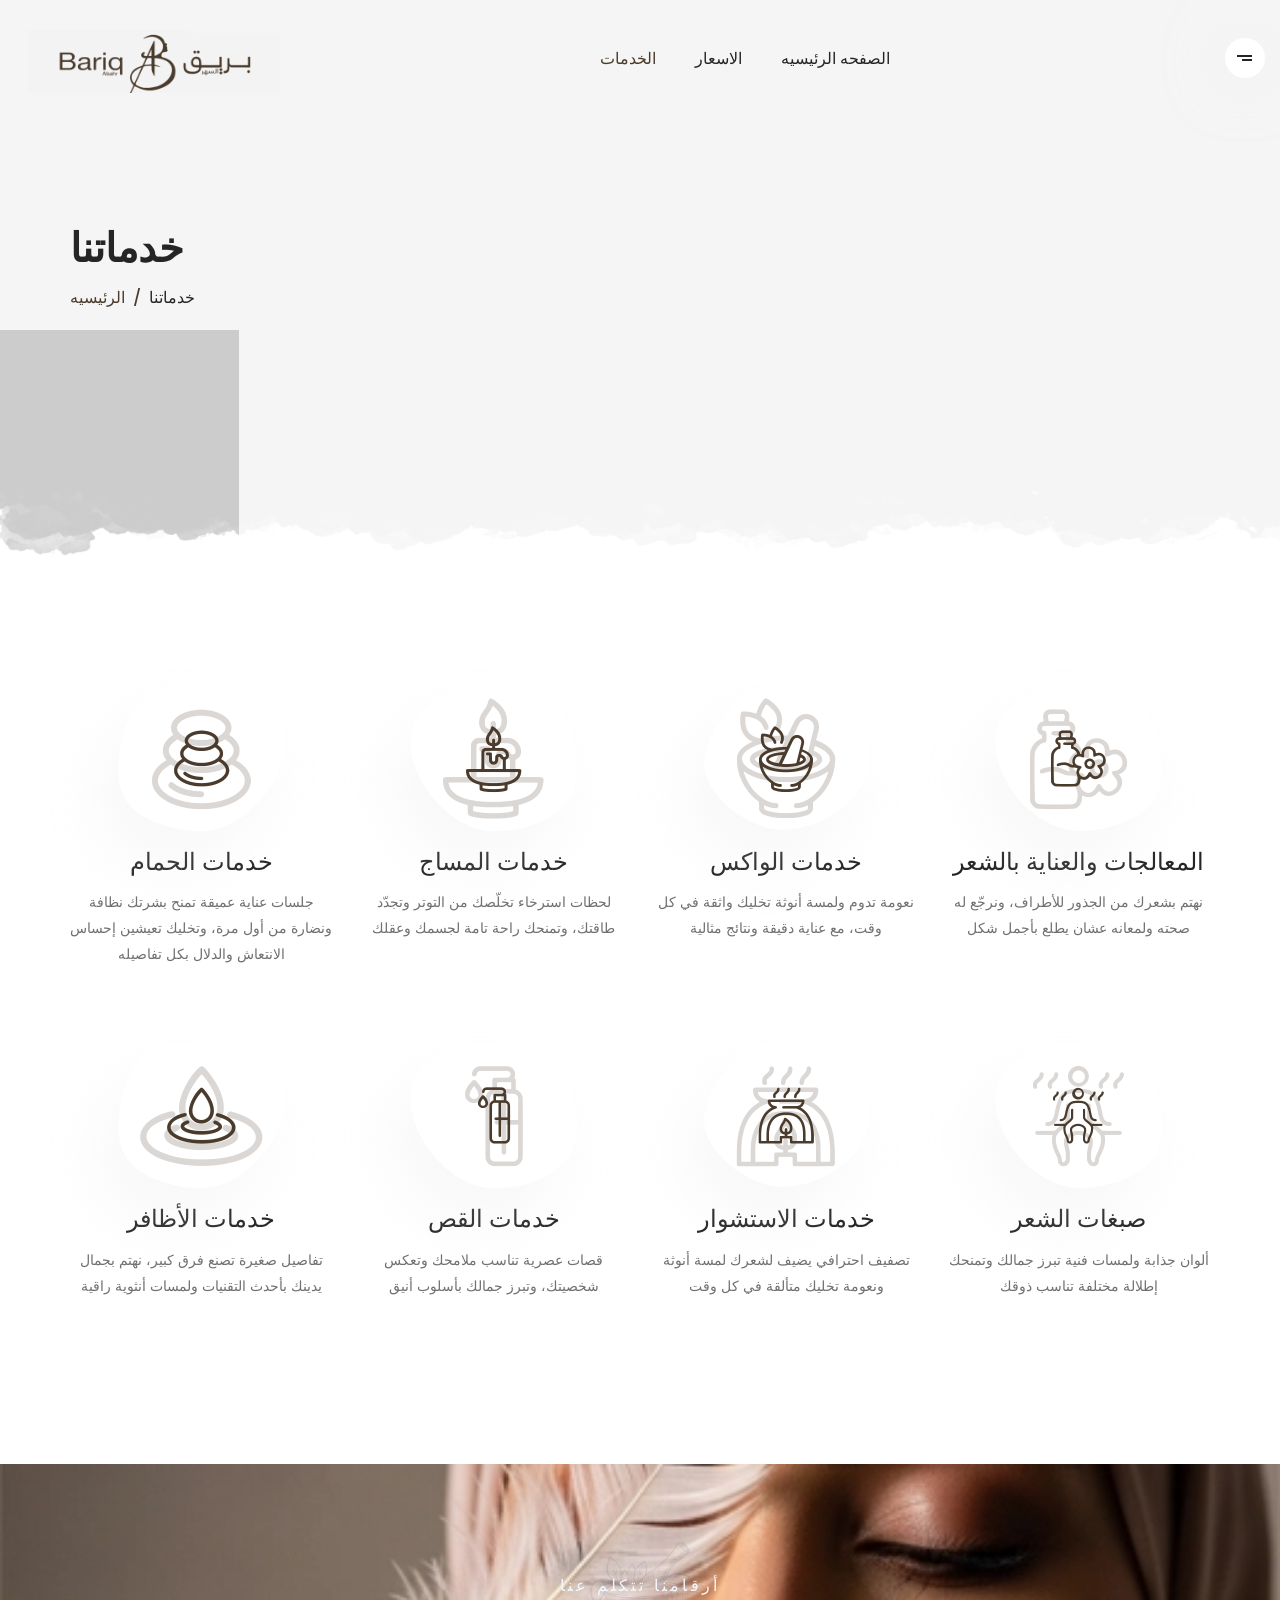
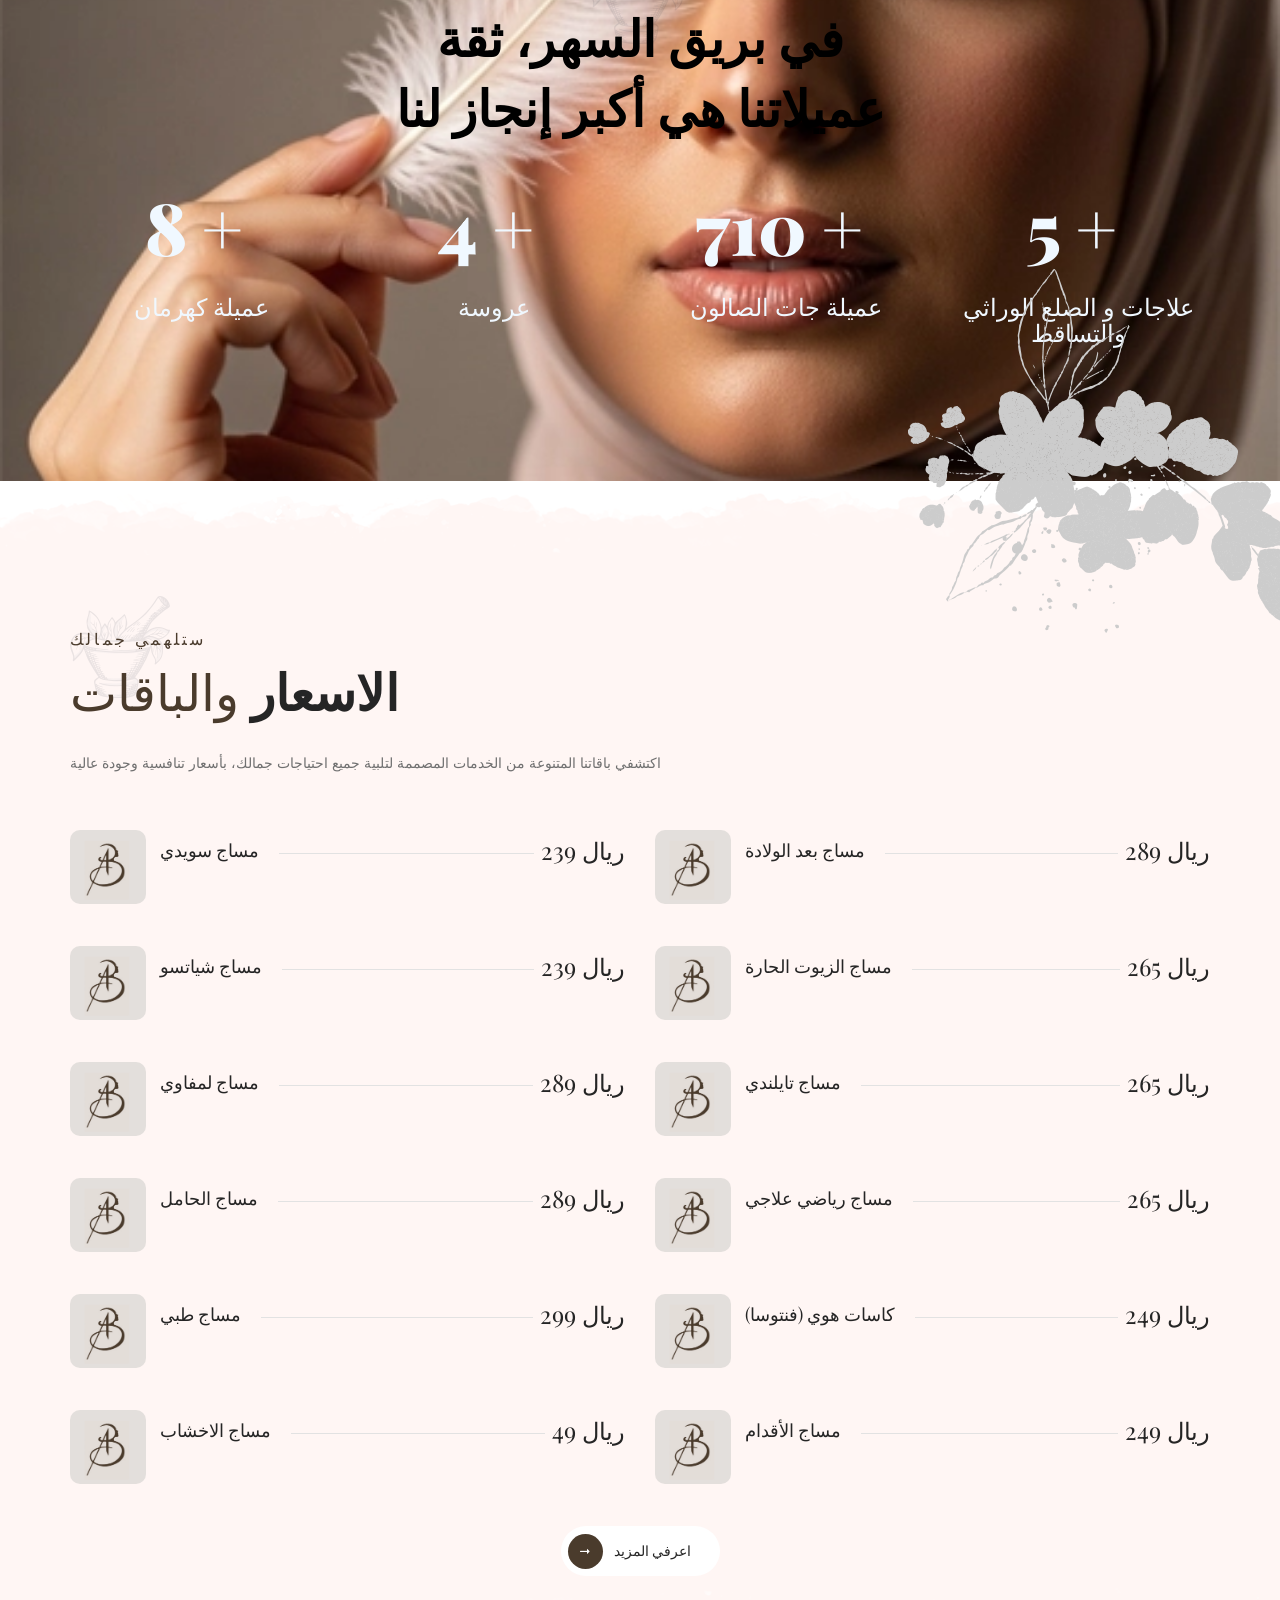
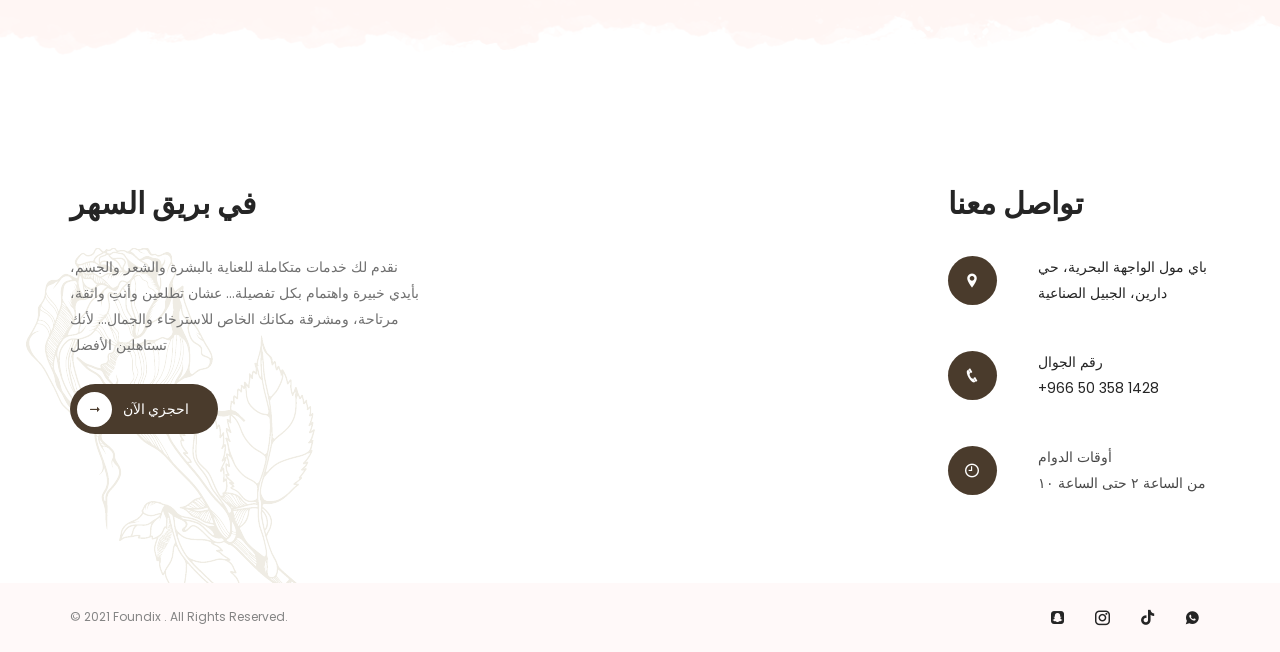
<file: service1.html>
<!DOCTYPE html>
<html lang="en">

<head>
    <title>بريق السهر</title>
    <meta charset="UTF-8">
    <meta name="viewport" content="width=device-width, initial-scale=1.0">
    <meta name="description"
        content="بريق السهر - سبا وجمال مع خدمات متكاملة للعناية بالبشرة والشعر والجسم، بأيدي خبيرة واهتمام بكل تفصيلة… عشان تطلعين وأنتِ واثقة، مرتاحة، ومشرقة">
    <meta name="keywords"
        content="بريق السهر, سبا, جمال, عناية بالبشرة, عناية بالشعر, عناية بالجسم, مساج, مكياج, عناية بالقدمين, عناية باليدين, عناية بالوجه">
    <meta name="author" content="ThemeWar">

    <!-- Start Include All CSS -->
    <link rel="stylesheet" href="css/bootstrap.css" />
    <link rel="stylesheet" href="css/owl.theme.default.min.css" />
    <link rel="stylesheet" href="css/owl.carousel.min.css" />
    <link rel="stylesheet" href="css/animate.css" />
    <link rel="stylesheet" href="css/icofont.css" />
    <link rel="stylesheet" href="css/nounicon.css" />
    <link rel="stylesheet" href="css/makeover-icon.css" />
    <link rel="stylesheet" href="css/nice-select.css" />
    <link rel="stylesheet" href="css/jquery.datetimepicker.min.css" />
    <link rel="stylesheet" href="css/slick.css" />
    <link rel="stylesheet" href="css/lightcase.css" />
    <link rel="stylesheet" href="css/lightslider.css" />
    <link rel="stylesheet" href="https://cdnjs.cloudflare.com/ajax/libs/font-awesome/6.5.0/css/all.min.css">

    <!-- Revolution Slider Setting CSS -->
    <link rel="stylesheet" href="css/settings.css">

    <link rel="stylesheet" href="css/preset.css" />
    <link rel="stylesheet" href="css/ignore_for_wp.css" />
    <link rel="stylesheet" href="css/theme.css" />
    <link rel="stylesheet" href="css/responsive.css" />
    <!-- End Include All CSS -->

    <!-- Favicon Icon -->
    <link rel="icon" type="image/png" href="images/favicon.png">
    <!-- Favicon Icon -->
</head>

<body>
    <!-- Preloading -->
    <div class="preloader text-center">
        <div class="la-ball-scale-multiple la-2x">
            <div></div>
            <div></div>
            <div></div>
        </div>
    </div>
    <!-- Preloading -->

    <!-- Begin:: Header Section -->
    <header class="header_01 isSticky">
        <div class="container-fluid">
            <div class="row">
                <div class="col-lg-2 cusLogo">
                    <div class="logo">
                        <a href="index.html">
                            <img src="images/logo.png" alt="Makeover" />
                        </a>
                    </div>
                </div>
                <div class="col-lg-8 menu-col">
                    <a href="javascript:void(0)" class="menu_btn"><i class="icofont-navigation-menu"></i></a>
                    <nav class="mainMenu">
                        <ul>


                            <li class="current-menu-item"><a href="#">الخدمات</a></li>

                            <li>
                                <a href="package.html">الاسعار</a>
                            </li>
                            <li>
                                <a href="index.html">الصفحه الرئيسيه</a>
                            </li>
                        </ul>
                    </nav>
                </div>
                <div class="col-lg-2 navCus">
                    <div class="navAccess">
                        <a class="humBurger"><span></span></a>
                    </div>
                </div>
            </div>
        </div>
    </header>
    <!-- End:: Header Section -->

    <!-- popup sidebar widget -->
    <section class="popup_sidebar_sec">
        <div class="popup_sidebar_overlay"></div>
        <div class="widget_area">
            <a class="widget_closer"><i class="icofont-close-line"></i></a>
            <div class="center_align">
                <div class="about_widget_area">
                    <div class="wd_logo">
                        <a href="index.html"><img src="images/logo.png" alt="makeover" /></a>
                    </div>
                    <p>
                        نقدم لك خدمات متكاملة للعناية بالبشرة والشعر والجسم، بأيدي خبيرة واهتمام بكل تفصيلة… عشان تطلعين
                        وأنتِ واثقة، مرتاحة، ومشرقة مكانك الخاص للاسترخاء والجمال… لأنك تستاهلين الأفضل


                    </p>
                    <div class="icon_box_04">
                        <i class="noun-noun_call_1624888"></i>
                        <h4>رقم الجوال</h4>
                        <a href="tel:+966503581428" target="_blank">+966 50 358 1428</a>
                    </div>

                    <div class="icon_box_04">
                        <i class="noun-noun_Address_1271842"></i>
                        <h4>العنوان</h4>
                        <a href="https://maps.app.goo.gl/nERRKTx2Q6fu2wCP9?g_st=ic" target="_blank">باي مول الواجهة
                            البحرية، حي دارين،
                            الجبيل الصناعية</a>
                    </div>
                    <div class="social_item">
                        <a target="_blank" href="https://snapchat.com/t/8mRpmo4Y"><i class="icofont-snapchat"></i></a>
                        <a target="_blank"
                            href="https://www.instagram.com/bariq_salon?igsh=MWFzeThjYWhhYWpjbQ%3D%3D&utm_source=qr"><i
                                class="icofont-instagram"></i></a>
                        <a target="_blank" rel="noopener noreferrer"
                            href="https://www.tiktok.com/@bariqalsahr?_r=1&_t=ZS-95Z86DDmc5K">
                            <i class="fab fa-tiktok"></i>
                        </a> <a target="_blank" href="https://wa.me/966534028043"><i class="icofont-whatsapp"></i></a>
                    </div>
                </div>
            </div>
        </div>
    </section>
    <!-- popup sidebar widget -->

    <!-- Begin:: Banner Section -->
    <section class="page_banner">
        <div class="layer_img move_anim animated">
            <img src="images/bg/page_layer.png" alt="" />
        </div>
        <div class="container">
            <div class="row">
                <div class="col-lg-5 offset-lg-1">
                    <h2 class="banner-title">خدماتنا</h2>
                    <p class="breadcrumbs"><a href="index.html">الرئيسيه</a><span>/</span>خدماتنا</p>
                </div>

            </div>
        </div>
    </section>
    <!-- End:: Banner Section -->

    <!-- Begin:: Service Section -->
    <div class="commonSection servicePage">
        <div class="container">
            <div class="row">
                <div class="col-lg-3 col-md-6">
                    <div class="serviceItem_01 text-center">
                        <div class="ib_box">
                            <svg version="1.0" xmlns="http://www.w3.org/2000/svg" width="167.000000pt"
                                height="147.000000pt" viewBox="0 0 167.000000 147.000000"
                                preserveAspectRatio="xMidYMid meet">
                                <g transform="translate(0.000000,147.000000) scale(0.050000,-0.050000)" fill="#252525"
                                    stroke="none">
                                    <path d="M1257 2920 c-50 -9 -109 -25 -130 -35 -20 -11 -95 -25 -165 -31 -523
                                   -45 -900 -630 -953 -1477 -43 -680 253 -1056 996 -1266 720 -204 1195 -98
                                   1691 377 805 772 854 1763 105 2149 -412 213 -1153 349 -1544 283z" />
                                </g>
                            </svg>
                            <div class="bg_icon"><i class="mkov-stone"></i></div>
                            <i class="mkov-stone"></i>
                        </div>
                        <h3><a>خدمات الحمام </a></h3>
                        <p>
                            جلسات عناية عميقة تمنح بشرتك نظافة ونضارة من أول مرة، وتخليك تعيشين إحساس الانتعاش والدلال
                            بكل تفاصيله </p>
                    </div>
                </div>
                <div class="col-lg-3 col-md-6">
                    <div class="serviceItem_01 sIlg text-center">
                        <div class="ib_box">
                            <svg version="1.0" xmlns="http://www.w3.org/2000/svg" width="167.000000pt"
                                height="147.000000pt" viewBox="0 0 167.000000 147.000000"
                                preserveAspectRatio="xMidYMid meet">
                                <g transform="translate(0.000000,147.000000) scale(0.050000,-0.050000)" fill="#252525"
                                    stroke="none">
                                    <path d="M1572 2919 c-708 -80 -1193 -291 -1416 -614 -534 -777 474 -2293
                                   1524 -2292 887 1 1576 436 1644 1037 101 889 -356 1757 -949 1804 -69 5 -160
                                   22 -202 38 -98 37 -396 51 -601 27z" />
                                </g>
                            </svg>
                            <div class="bg_icon"><i class="mkov-candle"></i></div>
                            <i class="mkov-candle"></i>
                        </div>
                        <h3><a>خدمات المساج</a></h3>
                        <p>
                            لحظات استرخاء تخلّصك من التوتر وتجدّد طاقتك، وتمنحك راحة تامة لجسمك وعقلك </p>
                    </div>
                </div>
                <div class="col-lg-3 col-md-6">
                    <div class="serviceItem_01 sIlg text-center">
                        <div class="ib_box">
                            <svg version="1.0" xmlns="http://www.w3.org/2000/svg" width="175.000000pt"
                                height="152.000000pt" viewBox="0 0 175.000000 152.000000"
                                preserveAspectRatio="xMidYMid meet">
                                <g transform="translate(0.000000,152.000000) scale(0.050000,-0.050000)" fill="#252525"
                                    stroke="none">
                                    <path d="M1115 2973 c-533 -182 -1118 -1037 -1091 -1597 31 -647 948 -1379
                                   1694 -1351 1127 43 2049 1058 1675 1845 -197 414 -1177 1090 -1581 1090 -27 0
                                   -102 14 -165 30 -170 44 -371 38 -532 -17z" />
                                </g>
                            </svg>
                            <div class="bg_icon"><i class="mkov-morter"></i></div>
                            <i class="mkov-morter"></i>
                        </div>
                        <h3><a>خدمات الواكس</a></h3>
                        <p>
                            نعومة تدوم ولمسة أنوثة تخليك واثقة في كل وقت، مع عناية دقيقة ونتائج مثالية </p>
                    </div>
                </div>
                <div class="col-lg-3 col-md-6">
                    <div class="serviceItem_01 text-center">
                        <div class="ib_box">
                            <svg version="1.0" xmlns="http://www.w3.org/2000/svg" width="167.000000pt"
                                height="147.000000pt" viewBox="0 0 167.000000 147.000000"
                                preserveAspectRatio="xMidYMid meet">
                                <g transform="translate(0.000000,147.000000) scale(0.050000,-0.050000)" fill="#252525"
                                    stroke="none">
                                    <path d="M1560 2919 c-1285 -156 -1790 -718 -1459 -1625 305 -836 1087 -1375
                                   1835 -1266 826 122 1314 467 1386 982 122 875 -341 1790 -933 1843 -65 6 -154
                                   24 -198 40 -97 37 -431 51 -631 26z" />
                                </g>
                            </svg>
                            <div class="bg_icon"><i class="mkov-bottle"></i></div>
                            <i class="mkov-bottle"></i>
                        </div>
                        <h3><a>المعالجات والعناية بالشعر</a></h3>
                        <p>
                            نهتم بشعرك من الجذور للأطراف، ونرجّع له صحته ولمعانه عشان يطلع بأجمل شكل </p>
                    </div>
                </div>
                <div class="col-lg-3 col-md-6">
                    <div class="serviceItem_01 text-center">
                        <div class="ib_box">
                            <svg version="1.0" xmlns="http://www.w3.org/2000/svg" width="167.000000pt"
                                height="147.000000pt" viewBox="0 0 167.000000 147.000000"
                                preserveAspectRatio="xMidYMid meet">
                                <g transform="translate(0.000000,147.000000) scale(0.050000,-0.050000)" fill="#252525"
                                    stroke="none">
                                    <path d="M1257 2920 c-50 -9 -109 -25 -130 -35 -20 -11 -95 -25 -165 -31 -523
                                   -45 -900 -630 -953 -1477 -43 -680 253 -1056 996 -1266 720 -204 1195 -98
                                   1691 377 805 772 854 1763 105 2149 -412 213 -1153 349 -1544 283z" />
                                </g>
                            </svg>
                            <div class="bg_icon"><i class="mkov-spa-drop"></i></div>
                            <i class="mkov-spa-drop"></i>
                        </div>
                        <h3><a>خدمات الأظافر</a></h3>
                        <p>
                            تفاصيل صغيرة تصنع فرق كبير، نهتم بجمال يدينك بأحدث التقنيات ولمسات أنثوية راقية </p>
                    </div>
                </div>
                <div class="col-lg-3 col-md-6">
                    <div class="serviceItem_01 text-center">
                        <div class="ib_box">
                            <svg version="1.0" xmlns="http://www.w3.org/2000/svg" width="167.000000pt"
                                height="147.000000pt" viewBox="0 0 167.000000 147.000000"
                                preserveAspectRatio="xMidYMid meet">
                                <g transform="translate(0.000000,147.000000) scale(0.050000,-0.050000)" fill="#252525"
                                    stroke="none">
                                    <path d="M1572 2919 c-708 -80 -1193 -291 -1416 -614 -534 -777 474 -2293
                                   1524 -2292 887 1 1576 436 1644 1037 101 889 -356 1757 -949 1804 -69 5 -160
                                   22 -202 38 -98 37 -396 51 -601 27z" />
                                </g>
                            </svg>
                            <div class="bg_icon"><i class="mkov-massage-oil"></i></div>
                            <i class="mkov-massage-oil"></i>
                        </div>
                        <h3><a>خدمات القص</a></h3>
                        <p>
                            قصات عصرية تناسب ملامحك وتعكس شخصيتك، وتبرز جمالك بأسلوب أنيق </p>
                    </div>
                </div>
                <div class="col-lg-3 col-md-6">
                    <div class="serviceItem_01 text-center">
                        <div class="ib_box">
                            <svg version="1.0" xmlns="http://www.w3.org/2000/svg" width="175.000000pt"
                                height="152.000000pt" viewBox="0 0 175.000000 152.000000"
                                preserveAspectRatio="xMidYMid meet">
                                <g transform="translate(0.000000,152.000000) scale(0.050000,-0.050000)" fill="#252525"
                                    stroke="none">
                                    <path d="M1115 2973 c-533 -182 -1118 -1037 -1091 -1597 31 -647 948 -1379
                                   1694 -1351 1127 43 2049 1058 1675 1845 -197 414 -1177 1090 -1581 1090 -27 0
                                   -102 14 -165 30 -170 44 -371 38 -532 -17z" />
                                </g>
                            </svg>
                            <div class="bg_icon"><i class="mkov-span-steam"></i></div>
                            <i class="mkov-span-steam"></i>
                        </div>
                        <h3><a>خدمات الاستشوار</a></h3>
                        <p>
                            تصفيف احترافي يضيف لشعرك لمسة أنوثة ونعومة تخليك متألقة في كل وقت </p>
                    </div>
                </div>
                <div class="col-lg-3 col-md-6">
                    <div class="serviceItem_01 text-center">
                        <div class="ib_box">
                            <svg version="1.0" xmlns="http://www.w3.org/2000/svg" width="167.000000pt"
                                height="147.000000pt" viewBox="0 0 167.000000 147.000000"
                                preserveAspectRatio="xMidYMid meet">
                                <g transform="translate(0.000000,147.000000) scale(0.050000,-0.050000)" fill="#252525"
                                    stroke="none">
                                    <path d="M1560 2919 c-1285 -156 -1790 -718 -1459 -1625 305 -836 1087 -1375
                                   1835 -1266 826 122 1314 467 1386 982 122 875 -341 1790 -933 1843 -65 6 -154
                                   24 -198 40 -97 37 -431 51 -631 26z" />
                                </g>
                            </svg>
                            <div class="bg_icon"><i class="mkov-steam"></i></div>
                            <i class="mkov-steam"></i>
                        </div>
                        <h3><a>صبغات الشعر</a></h3>
                        <p>
                            ألوان جذابة ولمسات فنية تبرز جمالك وتمنحك إطلالة مختلفة تناسب ذوقك </p>
                    </div>
                </div>
            </div>
        </div>
    </div>
    <!-- End:: Service Section -->

    <section class="commonSection funfactSection">
        <div class="container">
            <div class="row">
                <div class="col-lg-6 offset-lg-3">
                    <div class="sectionTitle text-center">
                        <img src="images/icons/2.png" alt="">
                        <h5 class="primaryFont" style="color: aliceblue;">أرقامنا تتكلم عنا</h5>
                        <h2 style="color: black;">في بريق السهر، ثقة عميلاتنا هي أكبر إنجاز لنا</h2>
                    </div>
                </div>
            </div>
            <div class="row">
                <div class="col-lg-3 col-md-6">
                    <div class="funfact fact_01 text-center" data-count="70">
                        <h2><span class="counter" style="color: aliceblue;">70</span><i style="color: aliceblue;">+</i>
                        </h2>
                        <h3 style="color: aliceblue;">عميلة كهرمان</h3>
                    </div>
                </div>
                <div class="col-lg-3 col-md-6">
                    <div class="funfact fact_01 text-center" data-count="32">
                        <h2><span class="counter" style="color: aliceblue;">32</span><i style="color: aliceblue;">+</i>
                        </h2>
                        <h3 style="color: aliceblue;">عروسة </h3>
                    </div>
                </div>
                <div class="col-lg-3 col-md-6">
                    <div class="funfact fact_01 text-center" data-count="7000">
                        <h2><span class="counter" style="color: aliceblue;">7000</span><i
                                style="color: aliceblue;">+</i>
                        </h2>
                        <h3 style="color: aliceblue;">عميلة جات الصالون </h3>
                    </div>
                </div>
                <div class="col-lg-3 col-md-6">
                    <div class="funfact fact_01 text-center" data-count="40">
                        <h2><span class="counter" style="color: aliceblue;">40</span><i style="color: aliceblue;">+</i>
                        </h2>
                        <h3 style="color: aliceblue;">علاجات و الصلع الوراثي والتساقط</h3>
                    </div>
                </div>
            </div>
        </div>
    </section>


    <!-- Begin:: Package Section -->
    <section class="commonSection pricingSection hasBeforeDecoration hasAfterDecoration">
        <div class="layer_img l_03 move_anim">
            <img src="images/bg/14.png" alt="" />
        </div>
        <div class="container">
            <div class="row">
                <div class="col-lg-8">
                    <div class="sectionTitle text-left">
                        <img src="images/icons/2.png" alt="">
                        <h5 class="primaryFont">ستلهمي جمالك</h5>
                        <h2>الاسعار <span class="colorPrimary fontWeight400">والباقات</span></h2>
                        <p>
                            اكتشفي باقاتنا المتنوعة من الخدمات المصممة لتلبية جميع احتياجات جمالك، بأسعار تنافسية وجودة
                            عالية
                        </p>
                    </div>
                </div>
            </div>
            <div class="row">
                <div class="col-md-6">
                    <div class="package_item pl_area">
                        <img src="images/favicon.png" alt="" />
                        <h5>
                            <a>مساج سويدي</a>
                            <span class="piborder"></span>

                            239 ريال
                        </h5>
                    </div>
                    <div class="package_item pl_area">
                        <img src="images/favicon.png" alt="" />
                        <h5>
                            <a>مساج شياتسو</a>
                            <span class="piborder"></span>

                            239 ريال
                        </h5>

                    </div>
                    <div class="package_item pl_area">
                        <img src="images/favicon.png" alt="" />
                        <h5>
                            <a>مساج لمفاوي</a>
                            <span class="piborder"></span>

                            289 ريال
                        </h5>

                    </div>
                    <div class="package_item pl_area">
                        <img src="images/favicon.png" alt="" />
                        <h5>
                            <a>مساج الحامل</a>
                            <span class="piborder"></span>

                            289 ريال
                        </h5>

                    </div>
                    <div class="package_item pl_area">
                        <img src="images/favicon.png" alt="" />
                        <h5>
                            <a>مساج طبي</a>
                            <span class="piborder"></span>

                            299 ريال
                        </h5>

                    </div>

                    <div class="package_item pl_area">
                        <img src="images/favicon.png" alt="" />
                        <h5>
                            <a>مساج الاخشاب</a>
                            <span class="piborder"></span>

                            49 ريال
                        </h5>

                    </div>
                </div>
                <div class="col-md-6">
                    <div class="package_item pr_area">
                        <img src="images/favicon.png" alt="" />
                        <h5>
                            <a>مساج بعد الولادة</a>
                            <span class="piborder"></span>

                            289 ريال
                        </h5>

                    </div>
                    <div class="package_item pr_area">
                        <img src="images/favicon.png" alt="" />
                        <h5>
                            <a>مساج الزيوت الحارة</a>
                            <span class="piborder"></span>

                            265 ريال
                        </h5>

                    </div>
                    <div class="package_item pr_area">
                        <img src="images/favicon.png" alt="" />
                        <h5>
                            <a>مساج تايلندي</a>
                            <span class="piborder"></span>

                            265 ريال
                        </h5>

                    </div>
                    <div class="package_item pr_area">
                        <img src="images/favicon.png" alt="" />
                        <h5>
                            <a>مساج رياضي علاجي</a>
                            <span class="piborder"></span>

                            265 ريال
                        </h5>

                    </div>
                    <div class="package_item pr_area">
                        <img src="images/favicon.png" alt="" />
                        <h5>
                            <a>كاسات هوي (فنتوسا)</a>
                            <span class="piborder"></span>

                            249 ريال
                        </h5>

                    </div>
                    <div class="package_item pr_area">
                        <img src="images/favicon.png" alt="" />
                        <h5>
                            <a>مساج الأقدام</a>
                            <span class="piborder"></span>

                            249 ريال
                        </h5>

                    </div>
                </div>
                <div class="col-md-12">
                    <div class="text-center">
                        <a href="package.html" class="mo_btn mob_lg"><i class="icofont-long-arrow-right"></i>اعرفي
                            المزيد</a>
                    </div>
                </div>
            </div>
        </div>
    </section>
    <!-- End:: Package Section -->


    <!-- Begin:: Footer Section -->
    <footer class="footer_01">
        <div class="layer_img move_anim_two">
            <img src="images/bg/footer.png" alt="" />
        </div>
        <div class="container">
            <div class="row">
                <div class="col-md-4 col-lg-4 col-xl-4">
                    <aside class="widget about_widget">
                        <h3 class="widget_title">في بريق السهر</h3>
                        <p>
                            نقدم لك خدمات متكاملة للعناية بالبشرة والشعر والجسم، بأيدي خبيرة واهتمام بكل تفصيلة… عشان
                            تطلعين وأنتِ واثقة، مرتاحة، ومشرقة

                            مكانك الخاص للاسترخاء والجمال… لأنك تستاهلين الأفضل
                        </p>
                        <a href="https://docs.google.com/forms/d/e/1FAIpQLSczQBeI6W8z9o5aVbgsadssCP-g5neVOt8WHA3Q_c4MfrB5NA/viewform?usp=header"
                            class="mo_btn mob_lg"><i class="icofont-long-arrow-right"></i>احجزي
                            الآن</a>
                    </aside>
                </div>
                <div class="col-md-4 col-lg-4 col-xl-4">

                </div>
                <div class="col-md-4 col-lg-4 col-xl-3 offset-xl-1">
                    <aside class="widget">
                        <h3 class="widget_title">تواصل معنا</h3>
                        <div class="info_box">
                            <i class="icofont-location-pin"></i>
                            <a href="https://maps.app.goo.gl/nERRKTx2Q6fu2wCP9?g_st=ic" target="_blank"> باي مول الواجهة
                                البحرية، حي دارين،
                                الجبيل الصناعية
                            </a>
                        </div>
                        <br>
                        <div class="info_box">
                            <i class="icofont-phone"></i>
                            <a href="tel:+966503581428" target="_blank"> رقم الجوال <br> +966 50 358 1428</a>
                        </div>
                        <br>
                        <div class="info_box">
                            <i class="icofont-clock-time"></i>
                            <a style="color: rgba(0, 0, 0, 0.711);">أوقات الدوام
                                <br> من الساعة ٢ حتى الساعة ١٠
                            </a>
                        </div>
                    </aside>
                </div>
            </div>
        </div>
    </footer>
    <section class="copyright">
        <div class="container">
            <div class="row">
                <div class="col-md-6">
                    <p>© 2021 <a href="" target="_blank" rel="noopener">Foundix</a> . All Rights
                        Reserved.</p>
                </div>
                <div class="col-md-6">
                    <div class="copy_social">
                        <a target="_blank" href="https://snapchat.com/t/8mRpmo4Y"><i class="icofont-snapchat"></i></a>
                        <a target="_blank"
                            href="https://www.instagram.com/bariq_salon?igsh=MWFzeThjYWhhYWpjbQ%3D%3D&utm_source=qr"><i
                                class="icofont-instagram"></i></a>
                        <a target="_blank" rel="noopener noreferrer"
                            href="https://www.tiktok.com/@bariqalsahr?_r=1&_t=ZS-95Z86DDmc5K">
                            <i class="fab fa-tiktok"></i>
                        </a> <a target="_blank" href="https://wa.me/966534028043"><i class="icofont-whatsapp"></i></a>
                    </div>
                </div>
            </div>
        </div>
    </section>
    <!-- End:: Footer Section -->

    <!-- Bact To Top -->
    <a href="javascript:void(0);" id="backtotop"><i class="icofont-bubble-up"></i></a>
    <!-- Bact To Top -->

    <!-- Start Include All JS -->
    <script src="js/jquery.js"></script>
    <script src="js/jquery-ui.js"></script>
    <script src="js/bootstrap.min.js"></script>
    <script src="js/owl.carousel.min.js"></script>
    <script src="js/jquery.appear.js"></script>
    <script src="https://maps.google.com/maps/api/js?key=AIzaSyBJtPMZ_LWZKuHTLq5o08KSncQufIhPU3o"></script>
    <script src="js/gmaps.js"></script>
    <script src="js/jquery.nice-select.min.js"></script>
    <script src="js/jquery.datetimepicker.full.min.js"></script>
    <script src="js/slick.js"></script>
    <script src="js/lightcase.js"></script>
    <script src="js/lightslider.js"></script>
    <script src="js/tweenmax.min.js"></script>
    <script src="js/theia-sticky-sidebar.min.js"></script>
    <script src="js/ResizeSensor.min.js"></script>

    <!-- Slider Revolution Main Files -->
    <script src="js/jquery.themepunch.tools.min.js"></script>
    <script src="js/jquery.themepunch.revolution.min.js"></script>

    <!-- Slider Revolution Extension -->
    <script src="js/extensions/revolution.extension.actions.min.js"></script>
    <script src="js/extensions/revolution.extension.carousel.min.js"></script>
    <script src="js/extensions/revolution.extension.kenburn.min.js"></script>
    <script src="js/extensions/revolution.extension.layeranimation.min.js"></script>
    <script src="js/extensions/revolution.extension.migration.min.js"></script>
    <script src="js/extensions/revolution.extension.navigation.min.js"></script>
    <script src="js/extensions/revolution.extension.parallax.min.js"></script>
    <script src="js/extensions/revolution.extension.slideanims.min.js"></script>
    <script src="js/extensions/revolution.extension.video.min.js"></script>

    <script src="js/theme.js"></script>
    <!-- End Include All JS -->
</body>

</html>
</file>
<file: css/nounicon.css>
@font-face {
  font-family: 'noun';
  src:  url('../fonts/noun.eot?xqjig2');
  src:  url('../fonts/noun.eot?xqjig2#iefix') format('embedded-opentype'),
    url('../fonts/noun.ttf?xqjig2') format('truetype'),
    url('../fonts/noun.woff?xqjig2') format('woff'),
    url('../fonts/noun.svg?xqjig2#noun') format('svg');
  font-weight: normal;
  font-style: normal;
  font-display: block;
}

[class^="noun-"], [class*=" noun-"] {
  font-family: 'noun' !important;
  speak: never;
  font-style: normal;
  font-weight: normal;
  font-variant: normal;
  text-transform: none;
  line-height: 1;
  -webkit-font-smoothing: antialiased;
  -moz-osx-font-smoothing: grayscale;
}

.noun-noun_account_847124:before {
  content: "\e900";
}
.noun-noun_Address_1271842:before {
  content: "\e901";
}
.noun-noun_Arrow-Left_348642:before {
  content: "\e902";
}
.noun-noun_Arrow_1896673:before {
  content: "\e903";
}
.noun-noun_call_1624888:before {
  content: "\e904";
}
.noun-noun_cart_1231977:before {
  content: "\e905";
}
.noun-noun_digital-marketing_1016556:before {
  content: "\e906";
}
.noun-noun_Email_485891:before {
  content: "\e907";
}
.noun-noun_Graphic-Design_898458:before {
  content: "\e908";
}
.noun-noun_integrity_1684637:before {
  content: "\e909";
}
.noun-noun_Logo-Design_1246401:before {
  content: "\e90a";
}
.noun-noun_reliability_883114:before {
  content: "\e90b";
}
.noun-noun_Search_1534856:before {
  content: "\e90c";
}
.noun-noun_SEO_2743372:before {
  content: "\e90d";
}
.noun-noun_solution_2315942:before {
  content: "\e90e";
}
.noun-noun_web-design_1118805:before {
  content: "\e90f";
}
.noun-noun_web-design_1262220:before {
  content: "\e910";
}
</file>
<file: css/makeover-icon.css>
@font-face {
  font-family: 'MakeOver';
  src:  url('../fonts/MakeOver.eot?7evix4');
  src:  url('../fonts/MakeOver.eot?7evix4#iefix') format('embedded-opentype'),
    url('../fonts/MakeOver.ttf?7evix4') format('truetype'),
    url('../fonts/MakeOver.woff?7evix4') format('woff'),
    url('../fonts/MakeOver.svg?7evix4#MakeOver') format('svg');
  font-weight: normal;
  font-style: normal;
  font-display: block;
}

[class^="mkov-"], [class*=" mkov-"] {
  /* use !important to prevent issues with browser extensions that change fonts */
  font-family: 'MakeOver' !important;
  speak: never;
  font-style: normal;
  font-weight: normal;
  font-variant: normal;
  text-transform: none;
  line-height: 1;
  -webkit-font-smoothing: antialiased;
  -moz-osx-font-smoothing: grayscale;
}

.mkov-bottle:before {
  content: "\e900";
}
.mkov-candle:before {
  content: "\e901";
}
.mkov-cup:before {
  content: "\e902";
}
.mkov-facial:before {
  content: "\e903";
}
.mkov-foot-massage:before {
  content: "\e904";
}
.mkov-hand:before {
  content: "\e905";
}
.mkov-leaf:before {
  content: "\e906";
}
.mkov-massage:before {
  content: "\e907";
}
.mkov-massage-oil:before {
  content: "\e908";
}
.mkov-morter:before {
  content: "\e909";
}
.mkov-shower:before {
  content: "\e90a";
}
.mkov-snicker:before {
  content: "\e90b";
}
.mkov-spa-drop:before {
  content: "\e90c";
}
.mkov-spa-flower:before {
  content: "\e90d";
}
.mkov-span-bag:before {
  content: "\e90e";
}
.mkov-span-steam:before {
  content: "\e90f";
}
.mkov-steam:before {
  content: "\e910";
}
.mkov-stone:before {
  content: "\e911";
}
.mkov-towel:before {
  content: "\e912";
}
.mkov-Yoga:before {
  content: "\e913";
}
</file>
<file: css/nice-select.css>
.nice-select {
  -webkit-tap-highlight-color: transparent;
  background-color: #fff;
  border-radius: 5px;
  border: solid 1px #e8e8e8;
  box-sizing: border-box;
  clear: both;
  cursor: pointer;
  display: block;
  float: left;
  font-family: inherit;
  font-size: 14px;
  font-weight: normal;
  height: 42px;
  line-height: 40px;
  outline: none;
  padding-left: 18px;
  padding-right: 30px;
  position: relative;
  text-align: left !important;
  -webkit-transition: all 0.2s ease-in-out;
  transition: all 0.2s ease-in-out;
  -webkit-user-select: none;
     -moz-user-select: none;
      -ms-user-select: none;
          user-select: none;
  white-space: nowrap;
  width: auto; }
  .nice-select:hover {
    border-color: #dbdbdb; }
  .nice-select:active, .nice-select.open, .nice-select:focus {
    border-color: #999; }
  .nice-select:after {
    border-bottom: 2px solid #999;
    border-right: 2px solid #999;
    content: '';
    display: block;
    height: 5px;
    margin-top: -4px;
    pointer-events: none;
    position: absolute;
    right: 12px;
    top: 50%;
    -webkit-transform-origin: 66% 66%;
        -ms-transform-origin: 66% 66%;
            transform-origin: 66% 66%;
    -webkit-transform: rotate(45deg);
        -ms-transform: rotate(45deg);
            transform: rotate(45deg);
    -webkit-transition: all 0.15s ease-in-out;
    transition: all 0.15s ease-in-out;
    width: 5px; }
  .nice-select.open:after {
    -webkit-transform: rotate(-135deg);
        -ms-transform: rotate(-135deg);
            transform: rotate(-135deg); }
  .nice-select.open .list {
    opacity: 1;
    pointer-events: auto;
    -webkit-transform: scale(1) translateY(0);
        -ms-transform: scale(1) translateY(0);
            transform: scale(1) translateY(0); }
  .nice-select.disabled {
    border-color: #ededed;
    color: #999;
    pointer-events: none; }
    .nice-select.disabled:after {
      border-color: #cccccc; }
  .nice-select.wide {
    width: 100%; }
    .nice-select.wide .list {
      left: 0 !important;
      right: 0 !important; }
  .nice-select.right {
    float: right; }
    .nice-select.right .list {
      left: auto;
      right: 0; }
  .nice-select.small {
    font-size: 12px;
    height: 36px;
    line-height: 34px; }
    .nice-select.small:after {
      height: 4px;
      width: 4px; }
    .nice-select.small .option {
      line-height: 34px;
      min-height: 34px; }
  .nice-select .list {
    background-color: #fff;
    border-radius: 5px;
    box-shadow: 0 0 0 1px rgba(68, 68, 68, 0.11);
    box-sizing: border-box;
    margin-top: 4px;
    opacity: 0;
    overflow: hidden;
    padding: 0;
    pointer-events: none;
    position: absolute;
    top: 100%;
    left: 0;
    -webkit-transform-origin: 50% 0;
        -ms-transform-origin: 50% 0;
            transform-origin: 50% 0;
    -webkit-transform: scale(0.75) translateY(-21px);
        -ms-transform: scale(0.75) translateY(-21px);
            transform: scale(0.75) translateY(-21px);
    -webkit-transition: all 0.2s cubic-bezier(0.5, 0, 0, 1.25), opacity 0.15s ease-out;
    transition: all 0.2s cubic-bezier(0.5, 0, 0, 1.25), opacity 0.15s ease-out;
    z-index: 9; }
    .nice-select .list:hover .option:not(:hover) {
      background-color: transparent !important; }
  .nice-select .option {
    cursor: pointer;
    font-weight: 400;
    line-height: 40px;
    list-style: none;
    min-height: 40px;
    outline: none;
    padding-left: 18px;
    padding-right: 29px;
    text-align: left;
    -webkit-transition: all 0.2s;
    transition: all 0.2s; }
    .nice-select .option:hover, .nice-select .option.focus, .nice-select .option.selected.focus {
      background-color: #f6f6f6; }
    .nice-select .option.selected {
      font-weight: bold; }
    .nice-select .option.disabled {
      background-color: transparent;
      color: #999;
      cursor: default; }

.no-csspointerevents .nice-select .list {
  display: none; }

.no-csspointerevents .nice-select.open .list {
  display: block; }
</file>
<file: css/lightslider.css>
/*! lightslider - v1.1.6 - 2016-10-25
* https://github.com/sachinchoolur/lightslider
* Copyright (c) 2016 Sachin N; Licensed MIT */
/*! lightslider - v1.1.3 - 2015-04-14
* https://github.com/sachinchoolur/lightslider
* Copyright (c) 2015 Sachin N; Licensed MIT */
/** /!!! core css Should not edit !!!/**/ 

.lSSlideOuter {
    overflow: hidden;
    -webkit-touch-callout: none;
    -webkit-user-select: none;
    -khtml-user-select: none;
    -moz-user-select: none;
    -ms-user-select: none;
    user-select: none
}
.lightSlider:before, .lightSlider:after {
    content: " ";
    display: table;
}
.lightSlider {
    overflow: hidden;
    margin: 0;
}
.lSSlideWrapper {
    max-width: 100%;
    overflow: hidden;
    position: relative;
}
.lSSlideWrapper > .lightSlider:after {
    clear: both;
}
.lSSlideWrapper .lSSlide {
    -webkit-transform: translate(0px, 0px);
    -ms-transform: translate(0px, 0px);
    transform: translate(0px, 0px);
    -webkit-transition: all 1s;
    -webkit-transition-property: -webkit-transform,height;
    -moz-transition-property: -moz-transform,height;
    transition-property: transform,height;
    -webkit-transition-duration: inherit !important;
    transition-duration: inherit !important;
    -webkit-transition-timing-function: inherit !important;
    transition-timing-function: inherit !important;
}
.lSSlideWrapper .lSFade {
    position: relative;
}
.lSSlideWrapper .lSFade > * {
    position: absolute !important;
    top: 0;
    left: 0;
    z-index: 9;
    margin-right: 0;
    width: 100%;
}
.lSSlideWrapper.usingCss .lSFade > * {
    opacity: 0;
    -webkit-transition-delay: 0s;
    transition-delay: 0s;
    -webkit-transition-duration: inherit !important;
    transition-duration: inherit !important;
    -webkit-transition-property: opacity;
    transition-property: opacity;
    -webkit-transition-timing-function: inherit !important;
    transition-timing-function: inherit !important;
}
.lSSlideWrapper .lSFade > *.active {
    z-index: 10;
}
.lSSlideWrapper.usingCss .lSFade > *.active {
    opacity: 1;
}
/** /!!! End of core css Should not edit !!!/**/

/* Pager */
.lSSlideOuter .lSPager.lSpg {
    margin: 10px 0 0;
    padding: 0;
    text-align: center;
}
.lSSlideOuter .lSPager.lSpg > li {
    cursor: pointer;
    display: inline-block;
    padding: 0 5px;
}
.lSSlideOuter .lSPager.lSpg > li a {
    background-color: #222222;
    border-radius: 30px;
    display: inline-block;
    height: 8px;
    overflow: hidden;
    text-indent: -999em;
    width: 8px;
    position: relative;
    z-index: 99;
    -webkit-transition: all 0.5s linear 0s;
    transition: all 0.5s linear 0s;
}
.lSSlideOuter .lSPager.lSpg > li:hover a, .lSSlideOuter .lSPager.lSpg > li.active a {
    background-color: #428bca;
}
.lSSlideOuter .media {
    opacity: 0.8;
}
.lSSlideOuter .media.active {
    opacity: 1;
}
/* End of pager */

/** Gallery */
.lSSlideOuter .lSPager.lSGallery {
    list-style: none outside none;
    padding-left: 0;
    margin: 0;
    overflow: hidden;
    transform: translate3d(0px, 0px, 0px);
    -moz-transform: translate3d(0px, 0px, 0px);
    -ms-transform: translate3d(0px, 0px, 0px);
    -webkit-transform: translate3d(0px, 0px, 0px);
    -o-transform: translate3d(0px, 0px, 0px);
    -webkit-transition-property: -webkit-transform;
    -moz-transition-property: -moz-transform;
    -webkit-touch-callout: none;
    -webkit-user-select: none;
    -khtml-user-select: none;
    -moz-user-select: none;
    -ms-user-select: none;
    user-select: none;
}
.lSSlideOuter .lSPager.lSGallery li {
    overflow: hidden;
    -webkit-transition: border-radius 0.12s linear 0s 0.35s linear 0s;
    transition: border-radius 0.12s linear 0s 0.35s linear 0s;
}
.lSSlideOuter .lSPager.lSGallery li.active, .lSSlideOuter .lSPager.lSGallery li:hover {
    border-radius: 5px;
}
.lSSlideOuter .lSPager.lSGallery img {
    display: block;
    height: auto;
    max-width: 100%;
}
.lSSlideOuter .lSPager.lSGallery:before, .lSSlideOuter .lSPager.lSGallery:after {
    content: " ";
    display: table;
}
.lSSlideOuter .lSPager.lSGallery:after {
    clear: both;
}
/* End of Gallery*/

/* slider actions */
.lSAction > a {
    width: 32px;
    display: block;
    top: 50%;
    height: 32px;
    cursor: pointer;
    position: absolute;
    z-index: 99;
    margin-top: -16px;
    opacity: 0.5;
    -webkit-transition: opacity 0.35s linear 0s;
    transition: opacity 0.35s linear 0s;
}
.lSAction > a:hover {
    opacity: 1;
}
.lSAction > .lSPrev {
    background-position: 0 0;
    left: 10px;
}
.lSAction > .lSNext {
    background-position: -32px 0;
    right: 10px;
}
.lSAction > a.disabled {
    pointer-events: none;
}
.cS-hidden {
    height: 1px;
    opacity: 0;
    filter: alpha(opacity=0);
    overflow: hidden;
}


/* vertical */
.lSSlideOuter.vertical {
    position: relative;
}
.lSSlideOuter.vertical.noPager {
    padding-right: 0px !important;
}
.lSSlideOuter.vertical .lSGallery {
    position: absolute !important;
    right: 0;
    top: 0;
}
.lSSlideOuter.vertical .lightSlider > * {
    width: 100% !important;
    max-width: none !important;
}

/* vertical controlls */
.lSSlideOuter.vertical .lSAction > a {
    left: 50%;
    margin-left: -14px;
    margin-top: 0;
}
.lSSlideOuter.vertical .lSAction > .lSNext {
    background-position: 31px -31px;
    bottom: 10px;
    top: auto;
}
.lSSlideOuter.vertical .lSAction > .lSPrev {
    background-position: 0 -31px;
    bottom: auto;
    top: 10px;
}
/* vertical */


/* Rtl */
.lSSlideOuter.lSrtl {
    direction: rtl;
}
.lSSlideOuter .lightSlider, .lSSlideOuter .lSPager {
    padding-left: 0;
    list-style: none outside none;
}
.lSSlideOuter.lSrtl .lightSlider, .lSSlideOuter.lSrtl .lSPager {
    padding-right: 0;
}
.lSSlideOuter .lightSlider > *,  .lSSlideOuter .lSGallery li {
    float: left;
}
.lSSlideOuter.lSrtl .lightSlider > *,  .lSSlideOuter.lSrtl .lSGallery li {
    float: right !important;
}
/* Rtl */

@-webkit-keyframes rightEnd {
    0% {
        left: 0;
    }

    50% {
        left: -15px;
    }

    100% {
        left: 0;
    }
}
@keyframes rightEnd {
    0% {
        left: 0;
    }

    50% {
        left: -15px;
    }

    100% {
        left: 0;
    }
}
@-webkit-keyframes topEnd {
    0% {
        top: 0;
    }

    50% {
        top: -15px;
    }

    100% {
        top: 0;
    }
}
@keyframes topEnd {
    0% {
        top: 0;
    }

    50% {
        top: -15px;
    }

    100% {
        top: 0;
    }
}
@-webkit-keyframes leftEnd {
    0% {
        left: 0;
    }

    50% {
        left: 15px;
    }

    100% {
        left: 0;
    }
}
@keyframes leftEnd {
    0% {
        left: 0;
    }

    50% {
        left: 15px;
    }

    100% {
        left: 0;
    }
}
@-webkit-keyframes bottomEnd {
    0% {
        bottom: 0;
    }

    50% {
        bottom: -15px;
    }

    100% {
        bottom: 0;
    }
}
@keyframes bottomEnd {
    0% {
        bottom: 0;
    }

    50% {
        bottom: -15px;
    }

    100% {
        bottom: 0;
    }
}
.lSSlideOuter .rightEnd {
    -webkit-animation: rightEnd 0.3s;
    animation: rightEnd 0.3s;
    position: relative;
}
.lSSlideOuter .leftEnd {
    -webkit-animation: leftEnd 0.3s;
    animation: leftEnd 0.3s;
    position: relative;
}
.lSSlideOuter.vertical .rightEnd {
    -webkit-animation: topEnd 0.3s;
    animation: topEnd 0.3s;
    position: relative;
}
.lSSlideOuter.vertical .leftEnd {
    -webkit-animation: bottomEnd 0.3s;
    animation: bottomEnd 0.3s;
    position: relative;
}
.lSSlideOuter.lSrtl .rightEnd {
    -webkit-animation: leftEnd 0.3s;
    animation: leftEnd 0.3s;
    position: relative;
}
.lSSlideOuter.lSrtl .leftEnd {
    -webkit-animation: rightEnd 0.3s;
    animation: rightEnd 0.3s;
    position: relative;
}
/*/  GRab cursor */
.lightSlider.lsGrab > * {
  cursor: -webkit-grab;
  cursor: -moz-grab;
  cursor: -o-grab;
  cursor: -ms-grab;
  cursor: grab;
}
.lightSlider.lsGrabbing > * {
  cursor: move;
  cursor: -webkit-grabbing;
  cursor: -moz-grabbing;
  cursor: -o-grabbing;
  cursor: -ms-grabbing;
  cursor: grabbing;
}
</file>
<file: css/settings.css>
/*-----------------------------------------------------------------------------

-	Revolution Slider 5.0 Default Style Settings -

Screen Stylesheet

version:   	5.4.5
date:      	15/05/17
author:		themepunch
email:     	info@themepunch.com
website:   	http://www.themepunch.com
-----------------------------------------------------------------------------*/
#debungcontrolls,.debugtimeline{width:100%;box-sizing:border-box}.rev_column,.rev_column .tp-parallax-wrap,.tp-svg-layer svg{vertical-align:top}#debungcontrolls{z-index:100000;position:fixed;bottom:0;height:auto;background:rgba(0,0,0,.6);padding:10px}.debugtimeline{height:10px;position:relative;margin-bottom:3px;display:none;white-space:nowrap}.debugtimeline:hover{height:15px}.the_timeline_tester{background:#e74c3c;position:absolute;top:0;left:0;height:100%;width:0}.rs-go-fullscreen{position:fixed!important;width:100%!important;height:100%!important;top:0!important;left:0!important;z-index:9999999!important;background:#fff!important}.debugtimeline.tl_slide .the_timeline_tester{background:#f39c12}.debugtimeline.tl_frame .the_timeline_tester{background:#3498db}.debugtimline_txt{color:#fff;font-weight:400;font-size:7px;position:absolute;left:10px;top:0;white-space:nowrap;line-height:10px}.rtl{direction:rtl}@font-face{font-family:revicons;src:url(../fonts/revicons/revicons.eot?5510888);src:url(../fonts/revicons/revicons.eot?5510888#iefix) format('embedded-opentype'),url(../fonts/revicons/revicons.woff?5510888) format('woff'),url(../fonts/revicons/revicons.ttf?5510888) format('truetype'),url(../fonts/revicons/revicons.svg?5510888#revicons) format('svg');font-weight:400;font-style:normal}[class*=" revicon-"]:before,[class^=revicon-]:before{font-family:revicons;font-style:normal;font-weight:400;speak:none;display:inline-block;text-decoration:inherit;width:1em;margin-right:.2em;text-align:center;font-variant:normal;text-transform:none;line-height:1em;margin-left:.2em}.revicon-search-1:before{content:'\e802'}.revicon-pencil-1:before{content:'\e831'}.revicon-picture-1:before{content:'\e803'}.revicon-cancel:before{content:'\e80a'}.revicon-info-circled:before{content:'\e80f'}.revicon-trash:before{content:'\e801'}.revicon-left-dir:before{content:'\e817'}.revicon-right-dir:before{content:'\e818'}.revicon-down-open:before{content:'\e83b'}.revicon-left-open:before{content:'\e819'}.revicon-right-open:before{content:'\e81a'}.revicon-angle-left:before{content:'\e820'}.revicon-angle-right:before{content:'\e81d'}.revicon-left-big:before{content:'\e81f'}.revicon-right-big:before{content:'\e81e'}.revicon-magic:before{content:'\e807'}.revicon-picture:before{content:'\e800'}.revicon-export:before{content:'\e80b'}.revicon-cog:before{content:'\e832'}.revicon-login:before{content:'\e833'}.revicon-logout:before{content:'\e834'}.revicon-video:before{content:'\e805'}.revicon-arrow-combo:before{content:'\e827'}.revicon-left-open-1:before{content:'\e82a'}.revicon-right-open-1:before{content:'\e82b'}.revicon-left-open-mini:before{content:'\e822'}.revicon-right-open-mini:before{content:'\e823'}.revicon-left-open-big:before{content:'\e824'}.revicon-right-open-big:before{content:'\e825'}.revicon-left:before{content:'\e836'}.revicon-right:before{content:'\e826'}.revicon-ccw:before{content:'\e808'}.revicon-arrows-ccw:before{content:'\e806'}.revicon-palette:before{content:'\e829'}.revicon-list-add:before{content:'\e80c'}.revicon-doc:before{content:'\e809'}.revicon-left-open-outline:before{content:'\e82e'}.revicon-left-open-2:before{content:'\e82c'}.revicon-right-open-outline:before{content:'\e82f'}.revicon-right-open-2:before{content:'\e82d'}.revicon-equalizer:before{content:'\e83a'}.revicon-layers-alt:before{content:'\e804'}.revicon-popup:before{content:'\e828'}.rev_slider_wrapper{position:relative;z-index:0;width:100%}.rev_slider{position:relative;overflow:visible}.entry-content .rev_slider a,.rev_slider a{box-shadow:none}.tp-overflow-hidden{overflow:hidden!important}.group_ov_hidden{overflow:hidden}.rev_slider img,.tp-simpleresponsive img{max-width:none!important;transition:none;margin:0;padding:0;border:none}.rev_slider .no-slides-text{font-weight:700;text-align:center;padding-top:80px}.rev_slider>ul,.rev_slider>ul>li,.rev_slider>ul>li:before,.rev_slider_wrapper>ul,.tp-revslider-mainul>li,.tp-revslider-mainul>li:before,.tp-simpleresponsive>ul,.tp-simpleresponsive>ul>li,.tp-simpleresponsive>ul>li:before{list-style:none!important;position:absolute;margin:0!important;padding:0!important;overflow-x:visible;overflow-y:visible;background-image:none;background-position:0 0;text-indent:0;top:0;left:0}.rev_slider>ul>li,.rev_slider>ul>li:before,.tp-revslider-mainul>li,.tp-revslider-mainul>li:before,.tp-simpleresponsive>ul>li,.tp-simpleresponsive>ul>li:before{visibility:hidden}.tp-revslider-mainul,.tp-revslider-slidesli{padding:0!important;margin:0!important;list-style:none!important}.fullscreen-container,.fullwidthbanner-container{padding:0;position:relative}.rev_slider li.tp-revslider-slidesli{position:absolute!important}.tp-caption .rs-untoggled-content{display:block}.tp-caption .rs-toggled-content{display:none}.rs-toggle-content-active.tp-caption .rs-toggled-content{display:block}.rs-toggle-content-active.tp-caption .rs-untoggled-content{display:none}.rev_slider .caption,.rev_slider .tp-caption{position:relative;visibility:hidden;white-space:nowrap;display:block;-webkit-font-smoothing:antialiased!important;z-index:1}.rev_slider .caption,.rev_slider .tp-caption,.tp-simpleresponsive img{-moz-user-select:none;-khtml-user-select:none;-webkit-user-select:none;-o-user-select:none}.rev_slider .tp-mask-wrap .tp-caption,.rev_slider .tp-mask-wrap :last-child,.wpb_text_column .rev_slider .tp-mask-wrap .tp-caption,.wpb_text_column .rev_slider .tp-mask-wrap :last-child{margin-bottom:0}.tp-svg-layer svg{width:100%;height:100%;position:relative}.tp-carousel-wrapper{cursor:url(openhand.cur),move}.tp-carousel-wrapper.dragged{cursor:url(closedhand.cur),move}.tp_inner_padding{box-sizing:border-box;max-height:none!important}.tp-caption.tp-layer-selectable{-moz-user-select:all;-khtml-user-select:all;-webkit-user-select:all;-o-user-select:all}.tp-caption.tp-hidden-caption,.tp-forcenotvisible,.tp-hide-revslider,.tp-parallax-wrap.tp-hidden-caption{visibility:hidden!important;display:none!important}.rev_slider audio,.rev_slider embed,.rev_slider iframe,.rev_slider object,.rev_slider video{max-width:none!important}.tp-element-background{position:absolute;top:0;left:0;width:100%;height:100%;z-index:0}.tp-blockmask,.tp-blockmask_in,.tp-blockmask_out{position:absolute;top:0;left:0;width:100%;height:100%;background:#fff;z-index:1000;transform:scaleX(0) scaleY(0)}.tp-parallax-wrap{transform-style:preserve-3d}.rev_row_zone{position:absolute;width:100%;left:0;box-sizing:border-box;min-height:50px;font-size:0}.rev_column_inner,.rev_slider .tp-caption.rev_row{position:relative;width:100%!important;box-sizing:border-box}.rev_row_zone_top{top:0}.rev_row_zone_middle{top:50%;transform:translateY(-50%)}.rev_row_zone_bottom{bottom:0}.rev_slider .tp-caption.rev_row{display:table;table-layout:fixed;vertical-align:top;height:auto!important;font-size:0}.rev_column{display:table-cell;position:relative;height:auto;box-sizing:border-box;font-size:0}.rev_column_inner{display:block;height:auto!important;white-space:normal!important}.rev_column_bg{width:100%;height:100%;position:absolute;top:0;left:0;z-index:0;box-sizing:border-box;background-clip:content-box;border:0 solid transparent}.tp-caption .backcorner,.tp-caption .backcornertop,.tp-caption .frontcorner,.tp-caption .frontcornertop{height:0;top:0;width:0;position:absolute}.rev_column_inner .tp-loop-wrap,.rev_column_inner .tp-mask-wrap,.rev_column_inner .tp-parallax-wrap{text-align:inherit}.rev_column_inner .tp-mask-wrap{display:inline-block}.rev_column_inner .tp-parallax-wrap,.rev_column_inner .tp-parallax-wrap .tp-loop-wrap,.rev_column_inner .tp-parallax-wrap .tp-mask-wrap{position:relative!important;left:auto!important;top:auto!important;line-height:0}.tp-video-play-button,.tp-video-play-button i{line-height:50px!important;vertical-align:top;text-align:center}.rev_column_inner .rev_layer_in_column,.rev_column_inner .tp-parallax-wrap,.rev_column_inner .tp-parallax-wrap .tp-loop-wrap,.rev_column_inner .tp-parallax-wrap .tp-mask-wrap{vertical-align:top}.rev_break_columns{display:block!important}.rev_break_columns .tp-parallax-wrap.rev_column{display:block!important;width:100%!important}.fullwidthbanner-container{overflow:hidden}.fullwidthbanner-container .fullwidthabanner{width:100%;position:relative}.tp-static-layers{position:absolute;z-index:101;top:0;left:0}.tp-caption .frontcorner{border-left:40px solid transparent;border-right:0 solid transparent;border-top:40px solid #00A8FF;left:-40px}.tp-caption .backcorner{border-left:0 solid transparent;border-right:40px solid transparent;border-bottom:40px solid #00A8FF;right:0}.tp-caption .frontcornertop{border-left:40px solid transparent;border-right:0 solid transparent;border-bottom:40px solid #00A8FF;left:-40px}.tp-caption .backcornertop{border-left:0 solid transparent;border-right:40px solid transparent;border-top:40px solid #00A8FF;right:0}.tp-layer-inner-rotation{position:relative!important}img.tp-slider-alternative-image{width:100%;height:auto}.caption.fullscreenvideo,.rs-background-video-layer,.tp-caption.coverscreenvideo,.tp-caption.fullscreenvideo{width:100%;height:100%;top:0;left:0;position:absolute}.noFilterClass{filter:none!important}.rs-background-video-layer{visibility:hidden;z-index:0}.caption.fullscreenvideo audio,.caption.fullscreenvideo iframe,.caption.fullscreenvideo video,.tp-caption.fullscreenvideo iframe,.tp-caption.fullscreenvideo iframe audio,.tp-caption.fullscreenvideo iframe video{width:100%!important;height:100%!important;display:none}.fullcoveredvideo audio,.fullscreenvideo audio .fullcoveredvideo video,.fullscreenvideo video{background:#000}.fullcoveredvideo .tp-poster{background-position:center center;background-size:cover;width:100%;height:100%;top:0;left:0}.videoisplaying .html5vid .tp-poster{display:none}.tp-video-play-button{background:#000;background:rgba(0,0,0,.3);border-radius:5px;position:absolute;top:50%;left:50%;color:#FFF;margin-top:-25px;margin-left:-25px;cursor:pointer;width:50px;height:50px;box-sizing:border-box;display:inline-block;z-index:4;opacity:0;transition:opacity .3s ease-out!important}.tp-audio-html5 .tp-video-play-button,.tp-hiddenaudio{display:none!important}.tp-caption .html5vid{width:100%!important;height:100%!important}.tp-video-play-button i{width:50px;height:50px;display:inline-block;font-size:40px!important}.rs-fullvideo-cover,.tp-dottedoverlay,.tp-shadowcover{height:100%;top:0;left:0;position:absolute}.tp-caption:hover .tp-video-play-button{opacity:1;display:block}.tp-caption .tp-revstop{display:none;border-left:5px solid #fff!important;border-right:5px solid #fff!important;margin-top:15px!important;line-height:20px!important;vertical-align:top;font-size:25px!important}.tp-seek-bar,.tp-video-button,.tp-volume-bar{outline:0;line-height:12px;margin:0;cursor:pointer}.videoisplaying .revicon-right-dir{display:none}.videoisplaying .tp-revstop{display:inline-block}.videoisplaying .tp-video-play-button{display:none}.fullcoveredvideo .tp-video-play-button{display:none!important}.fullscreenvideo .fullscreenvideo audio,.fullscreenvideo .fullscreenvideo video{object-fit:contain!important}.fullscreenvideo .fullcoveredvideo audio,.fullscreenvideo .fullcoveredvideo video{object-fit:cover!important}.tp-video-controls{position:absolute;bottom:0;left:0;right:0;padding:5px;opacity:0;transition:opacity .3s;background-image:linear-gradient(to bottom,#000 13%,#323232 100%);display:table;max-width:100%;overflow:hidden;box-sizing:border-box}.rev-btn.rev-hiddenicon i,.rev-btn.rev-withicon i{transition:all .2s ease-out!important;font-size:15px}.tp-caption:hover .tp-video-controls{opacity:.9}.tp-video-button{background:rgba(0,0,0,.5);border:0;border-radius:3px;font-size:12px;color:#fff;padding:0}.tp-video-button:hover{cursor:pointer}.tp-video-button-wrap,.tp-video-seek-bar-wrap,.tp-video-vol-bar-wrap{padding:0 5px;display:table-cell;vertical-align:middle}.tp-video-seek-bar-wrap{width:80%}.tp-video-vol-bar-wrap{width:20%}.tp-seek-bar,.tp-volume-bar{width:100%;padding:0}.rs-fullvideo-cover{width:100%;background:0 0;z-index:5}.disabled_lc .tp-video-play-button,.rs-background-video-layer audio::-webkit-media-controls,.rs-background-video-layer video::-webkit-media-controls,.rs-background-video-layer video::-webkit-media-controls-start-playback-button{display:none!important}.tp-audio-html5 .tp-video-controls{opacity:1!important;visibility:visible!important}.tp-dottedoverlay{background-repeat:repeat;width:100%;z-index:3}.tp-dottedoverlay.twoxtwo{background:url(../assets/gridtile.png)}.tp-dottedoverlay.twoxtwowhite{background:url(../assets/gridtile_white.png)}.tp-dottedoverlay.threexthree{background:url(../assets/gridtile_3x3.png)}.tp-dottedoverlay.threexthreewhite{background:url(../assets/gridtile_3x3_white.png)}.tp-shadowcover{width:100%;background:#fff;z-index:-1}.tp-shadow1{box-shadow:0 10px 6px -6px rgba(0,0,0,.8)}.tp-shadow2:after,.tp-shadow2:before,.tp-shadow3:before,.tp-shadow4:after{z-index:-2;position:absolute;content:"";bottom:10px;left:10px;width:50%;top:85%;max-width:300px;background:0 0;box-shadow:0 15px 10px rgba(0,0,0,.8);transform:rotate(-3deg)}.tp-shadow2:after,.tp-shadow4:after{transform:rotate(3deg);right:10px;left:auto}.tp-shadow5{position:relative;box-shadow:0 1px 4px rgba(0,0,0,.3),0 0 40px rgba(0,0,0,.1) inset}.tp-shadow5:after,.tp-shadow5:before{content:"";position:absolute;z-index:-2;box-shadow:0 0 25px 0 rgba(0,0,0,.6);top:30%;bottom:0;left:20px;right:20px;border-radius:100px/20px}.tp-button{padding:6px 13px 5px;border-radius:3px;height:30px;cursor:pointer;color:#fff!important;text-shadow:0 1px 1px rgba(0,0,0,.6)!important;font-size:15px;line-height:45px!important;font-family:arial,sans-serif;font-weight:700;letter-spacing:-1px;text-decoration:none}.tp-button.big{color:#fff;text-shadow:0 1px 1px rgba(0,0,0,.6);font-weight:700;padding:9px 20px;font-size:19px;line-height:57px!important}.purchase:hover,.tp-button.big:hover,.tp-button:hover{background-position:bottom,15px 11px}.purchase.green,.purchase:hover.green,.tp-button.green,.tp-button:hover.green{background-color:#21a117;box-shadow:0 3px 0 0 #104d0b}.purchase.blue,.purchase:hover.blue,.tp-button.blue,.tp-button:hover.blue{background-color:#1d78cb;box-shadow:0 3px 0 0 #0f3e68}.purchase.red,.purchase:hover.red,.tp-button.red,.tp-button:hover.red{background-color:#cb1d1d;box-shadow:0 3px 0 0 #7c1212}.purchase.orange,.purchase:hover.orange,.tp-button.orange,.tp-button:hover.orange{background-color:#f70;box-shadow:0 3px 0 0 #a34c00}.purchase.darkgrey,.purchase:hover.darkgrey,.tp-button.darkgrey,.tp-button.grey,.tp-button:hover.darkgrey,.tp-button:hover.grey{background-color:#555;box-shadow:0 3px 0 0 #222}.purchase.lightgrey,.purchase:hover.lightgrey,.tp-button.lightgrey,.tp-button:hover.lightgrey{background-color:#888;box-shadow:0 3px 0 0 #555}.rev-btn,.rev-btn:visited{outline:0!important;box-shadow:none!important;text-decoration:none!important;line-height:44px;font-size:17px;font-weight:500;padding:12px 35px;box-sizing:border-box;font-family:Roboto,sans-serif;cursor:pointer}.rev-btn.rev-uppercase,.rev-btn.rev-uppercase:visited{text-transform:uppercase;letter-spacing:1px;font-size:15px;font-weight:900}.rev-btn.rev-withicon i{font-weight:400;position:relative;top:0;margin-left:10px!important}.rev-btn.rev-hiddenicon i{font-weight:400;position:relative;top:0;opacity:0;margin-left:0!important;width:0!important}.rev-btn.rev-hiddenicon:hover i{opacity:1!important;margin-left:10px!important;width:auto!important}.rev-btn.rev-medium,.rev-btn.rev-medium:visited{line-height:36px;font-size:14px;padding:10px 30px}.rev-btn.rev-medium.rev-hiddenicon i,.rev-btn.rev-medium.rev-withicon i{font-size:14px;top:0}.rev-btn.rev-small,.rev-btn.rev-small:visited{line-height:28px;font-size:12px;padding:7px 20px}.rev-btn.rev-small.rev-hiddenicon i,.rev-btn.rev-small.rev-withicon i{font-size:12px;top:0}.rev-maxround{border-radius:30px}.rev-minround{border-radius:3px}.rev-burger{position:relative;width:60px;height:60px;box-sizing:border-box;padding:22px 0 0 14px;border-radius:50%;border:1px solid rgba(51,51,51,.25);-webkit-tap-highlight-color:transparent;cursor:pointer}.rev-burger span{display:block;width:30px;height:3px;background:#333;transition:.7s;pointer-events:none;transform-style:flat!important}.rev-burger.revb-white span,.rev-burger.revb-whitenoborder span{background:#fff}.rev-burger span:nth-child(2){margin:3px 0}#dialog_addbutton .rev-burger:hover :first-child,.open .rev-burger :first-child,.open.rev-burger :first-child{transform:translateY(6px) rotate(-45deg)}#dialog_addbutton .rev-burger:hover :nth-child(2),.open .rev-burger :nth-child(2),.open.rev-burger :nth-child(2){transform:rotate(-45deg);opacity:0}#dialog_addbutton .rev-burger:hover :last-child,.open .rev-burger :last-child,.open.rev-burger :last-child{transform:translateY(-6px) rotate(-135deg)}.rev-burger.revb-white{border:2px solid rgba(255,255,255,.2)}.rev-burger.revb-darknoborder,.rev-burger.revb-whitenoborder{border:0}.rev-burger.revb-darknoborder span{background:#333}.rev-burger.revb-whitefull{background:#fff;border:none}.rev-burger.revb-whitefull span{background:#333}.rev-burger.revb-darkfull{background:#333;border:none}.rev-burger.revb-darkfull span,.rev-scroll-btn.revs-fullwhite{background:#fff}@keyframes rev-ani-mouse{0%{opacity:1;top:29%}15%{opacity:1;top:50%}50%{opacity:0;top:50%}100%{opacity:0;top:29%}}.rev-scroll-btn{display:inline-block;position:relative;left:0;right:0;text-align:center;cursor:pointer;width:35px;height:55px;box-sizing:border-box;border:3px solid #fff;border-radius:23px}.rev-scroll-btn>*{display:inline-block;line-height:18px;font-size:13px;font-weight:400;color:#fff;font-family:proxima-nova,"Helvetica Neue",Helvetica,Arial,sans-serif;letter-spacing:2px}.rev-scroll-btn>.active,.rev-scroll-btn>:focus,.rev-scroll-btn>:hover{color:#fff}.rev-scroll-btn>.active,.rev-scroll-btn>:active,.rev-scroll-btn>:focus,.rev-scroll-btn>:hover{opacity:.8}.rev-scroll-btn.revs-fullwhite span{background:#333}.rev-scroll-btn.revs-fulldark{background:#333;border:none}.rev-scroll-btn.revs-fulldark span,.tp-bullet{background:#fff}.rev-scroll-btn span{position:absolute;display:block;top:29%;left:50%;width:8px;height:8px;margin:-4px 0 0 -4px;background:#fff;border-radius:50%;animation:rev-ani-mouse 2.5s linear infinite}.rev-scroll-btn.revs-dark{border-color:#333}.rev-scroll-btn.revs-dark span{background:#333}.rev-control-btn{position:relative;display:inline-block;z-index:5;color:#FFF;font-size:20px;line-height:60px;font-weight:400;font-style:normal;font-family:Raleway;text-decoration:none;text-align:center;background-color:#000;border-radius:50px;text-shadow:none;background-color:rgba(0,0,0,.5);width:60px;height:60px;box-sizing:border-box;cursor:pointer}.rev-cbutton-dark-sr,.rev-cbutton-light-sr{border-radius:3px}.rev-cbutton-light,.rev-cbutton-light-sr{color:#333;background-color:rgba(255,255,255,.75)}.rev-sbutton{line-height:37px;width:37px;height:37px}.rev-sbutton-blue{background-color:#3B5998}.rev-sbutton-lightblue{background-color:#00A0D1}.rev-sbutton-red{background-color:#DD4B39}.tp-bannertimer{visibility:hidden;width:100%;height:5px;background:#000;background:rgba(0,0,0,.15);position:absolute;z-index:200;top:0}.tp-bannertimer.tp-bottom{top:auto;bottom:0!important;height:5px}.tp-caption img{background:0 0;-ms-filter:"progid:DXImageTransform.Microsoft.gradient(startColorstr=#00FFFFFF,endColorstr=#00FFFFFF)";filter:progid:DXImageTransform.Microsoft.gradient(startColorstr=#00FFFFFF, endColorstr=#00FFFFFF);zoom:1}.caption.slidelink a div,.tp-caption.slidelink a div{width:3000px;height:1500px;background:url(../assets/coloredbg.png)}.tp-caption.slidelink a span{background:url(../assets/coloredbg.png)}.tp-loader.spinner0,.tp-loader.spinner5{background-image:url(../loader.gif);background-repeat:no-repeat}.tp-shape{width:100%;height:100%}.tp-caption .rs-starring{display:inline-block}.tp-caption .rs-starring .star-rating{float:none;display:inline-block;vertical-align:top;color:#FFC321!important}.tp-caption .rs-starring .star-rating,.tp-caption .rs-starring-page .star-rating{position:relative;height:1em;width:5.4em;font-family:star;font-size:1em!important}.tp-loader.spinner0,.tp-loader.spinner1{width:40px;height:40px;margin-top:-20px;margin-left:-20px;animation:tp-rotateplane 1.2s infinite ease-in-out;background-color:#fff;border-radius:3px;box-shadow:0 0 20px 0 rgba(0,0,0,.15)}.tp-caption .rs-starring .star-rating:before,.tp-caption .rs-starring-page .star-rating:before{content:"\73\73\73\73\73";color:#E0DADF;float:left;top:0;left:0;position:absolute}.tp-caption .rs-starring .star-rating span{overflow:hidden;float:left;top:0;left:0;position:absolute;padding-top:1.5em;font-size:1em!important}.tp-caption .rs-starring .star-rating span:before{content:"\53\53\53\53\53";top:0;position:absolute;left:0}.tp-loader{top:50%;left:50%;z-index:10000;position:absolute}.tp-loader.spinner0{background-position:center center}.tp-loader.spinner5{background-position:10px 10px;background-color:#fff;margin:-22px;width:44px;height:44px;border-radius:3px}@keyframes tp-rotateplane{0%{transform:perspective(120px) rotateX(0) rotateY(0)}50%{transform:perspective(120px) rotateX(-180.1deg) rotateY(0)}100%{transform:perspective(120px) rotateX(-180deg) rotateY(-179.9deg)}}.tp-loader.spinner2{width:40px;height:40px;margin-top:-20px;margin-left:-20px;background-color:red;box-shadow:0 0 20px 0 rgba(0,0,0,.15);border-radius:100%;animation:tp-scaleout 1s infinite ease-in-out}@keyframes tp-scaleout{0%{transform:scale(0)}100%{transform:scale(1);opacity:0}}.tp-loader.spinner3{margin:-9px 0 0 -35px;width:70px;text-align:center}.tp-loader.spinner3 .bounce1,.tp-loader.spinner3 .bounce2,.tp-loader.spinner3 .bounce3{width:18px;height:18px;background-color:#fff;box-shadow:0 0 20px 0 rgba(0,0,0,.15);border-radius:100%;display:inline-block;animation:tp-bouncedelay 1.4s infinite ease-in-out;animation-fill-mode:both}.tp-loader.spinner3 .bounce1{animation-delay:-.32s}.tp-loader.spinner3 .bounce2{animation-delay:-.16s}@keyframes tp-bouncedelay{0%,100%,80%{transform:scale(0)}40%{transform:scale(1)}}.tp-loader.spinner4{margin:-20px 0 0 -20px;width:40px;height:40px;text-align:center;animation:tp-rotate 2s infinite linear}.tp-loader.spinner4 .dot1,.tp-loader.spinner4 .dot2{width:60%;height:60%;display:inline-block;position:absolute;top:0;background-color:#fff;border-radius:100%;animation:tp-bounce 2s infinite ease-in-out;box-shadow:0 0 20px 0 rgba(0,0,0,.15)}.tp-loader.spinner4 .dot2{top:auto;bottom:0;animation-delay:-1s}@keyframes tp-rotate{100%{transform:rotate(360deg)}}@keyframes tp-bounce{0%,100%{transform:scale(0)}50%{transform:scale(1)}}.tp-bullets.navbar,.tp-tabs.navbar,.tp-thumbs.navbar{border:none;min-height:0;margin:0;border-radius:0}.tp-bullets,.tp-tabs,.tp-thumbs{position:absolute;display:block;z-index:1000;top:0;left:0}.tp-tab,.tp-thumb{cursor:pointer;position:absolute;opacity:.5;box-sizing:border-box}.tp-arr-imgholder,.tp-tab-image,.tp-thumb-image,.tp-videoposter{background-position:center center;background-size:cover;width:100%;height:100%;display:block;position:absolute;top:0;left:0}.tp-tab.selected,.tp-tab:hover,.tp-thumb.selected,.tp-thumb:hover{opacity:1}.tp-tab-mask,.tp-thumb-mask{box-sizing:border-box!important}.tp-tabs,.tp-thumbs{box-sizing:content-box!important}.tp-bullet{width:15px;height:15px;position:absolute;background:rgba(255,255,255,.3);cursor:pointer}.tp-bullet.selected,.tp-bullet:hover{background:#fff}.tparrows{cursor:pointer;background:#000;background:rgba(0,0,0,.5);width:40px;height:40px;position:absolute;display:block;z-index:1000}.tparrows:hover{background:#000}.tparrows:before{font-family:revicons;font-size:15px;color:#fff;display:block;line-height:40px;text-align:center}.hginfo,.hglayerinfo{font-size:12px;font-weight:600}.tparrows.tp-leftarrow:before{content:'\e824'}.tparrows.tp-rightarrow:before{content:'\e825'}body.rtl .tp-kbimg{left:0!important}.dddwrappershadow{box-shadow:0 45px 100px rgba(0,0,0,.4)}.hglayerinfo{position:fixed;bottom:0;left:0;color:#FFF;line-height:20px;background:rgba(0,0,0,.75);padding:5px 10px;z-index:2000;white-space:normal}.helpgrid,.hginfo{position:absolute}.hginfo{top:-2px;left:-2px;color:#e74c3c;background:#000;padding:2px 5px}.indebugmode .tp-caption:hover{border:1px dashed #c0392b!important}.helpgrid{border:2px dashed #c0392b;top:0;left:0;z-index:0}#revsliderlogloglog{padding:15px;color:#fff;position:fixed;top:0;left:0;width:200px;height:150px;background:rgba(0,0,0,.7);z-index:100000;font-size:10px;overflow:scroll}.aden{filter:hue-rotate(-20deg) contrast(.9) saturate(.85) brightness(1.2)}.aden::after{background:linear-gradient(to right,rgba(66,10,14,.2),transparent);mix-blend-mode:darken}.perpetua::after,.reyes::after{mix-blend-mode:soft-light;opacity:.5}.inkwell{filter:sepia(.3) contrast(1.1) brightness(1.1) grayscale(1)}.perpetua::after{background:linear-gradient(to bottom,#005b9a,#e6c13d)}.reyes{filter:sepia(.22) brightness(1.1) contrast(.85) saturate(.75)}.reyes::after{background:#efcdad}.gingham{filter:brightness(1.05) hue-rotate(-10deg)}.gingham::after{background:linear-gradient(to right,rgba(66,10,14,.2),transparent);mix-blend-mode:darken}.toaster{filter:contrast(1.5) brightness(.9)}.toaster::after{background:radial-gradient(circle,#804e0f,#3b003b);mix-blend-mode:screen}.walden{filter:brightness(1.1) hue-rotate(-10deg) sepia(.3) saturate(1.6)}.walden::after{background:#04c;mix-blend-mode:screen;opacity:.3}.hudson{filter:brightness(1.2) contrast(.9) saturate(1.1)}.hudson::after{background:radial-gradient(circle,#a6b1ff 50%,#342134);mix-blend-mode:multiply;opacity:.5}.earlybird{filter:contrast(.9) sepia(.2)}.earlybird::after{background:radial-gradient(circle,#d0ba8e 20%,#360309 85%,#1d0210 100%);mix-blend-mode:overlay}.mayfair{filter:contrast(1.1) saturate(1.1)}.mayfair::after{background:radial-gradient(circle at 40% 40%,rgba(255,255,255,.8),rgba(255,200,200,.6),#111 60%);mix-blend-mode:overlay;opacity:.4}.lofi{filter:saturate(1.1) contrast(1.5)}.lofi::after{background:radial-gradient(circle,transparent 70%,#222 150%);mix-blend-mode:multiply}._1977{filter:contrast(1.1) brightness(1.1) saturate(1.3)}._1977:after{background:rgba(243,106,188,.3);mix-blend-mode:screen}.brooklyn{filter:contrast(.9) brightness(1.1)}.brooklyn::after{background:radial-gradient(circle,rgba(168,223,193,.4) 70%,#c4b7c8);mix-blend-mode:overlay}.xpro2{filter:sepia(.3)}.xpro2::after{background:radial-gradient(circle,#e6e7e0 40%,rgba(43,42,161,.6) 110%);mix-blend-mode:color-burn}.nashville{filter:sepia(.2) contrast(1.2) brightness(1.05) saturate(1.2)}.nashville::after{background:rgba(0,70,150,.4);mix-blend-mode:lighten}.nashville::before{background:rgba(247,176,153,.56);mix-blend-mode:darken}.lark{filter:contrast(.9)}.lark::after{background:rgba(242,242,242,.8);mix-blend-mode:darken}.lark::before{background:#22253f;mix-blend-mode:color-dodge}.moon{filter:grayscale(1) contrast(1.1) brightness(1.1)}.moon::before{background:#a0a0a0;mix-blend-mode:soft-light}.moon::after{background:#383838;mix-blend-mode:lighten}.clarendon{filter:contrast(1.2) saturate(1.35)}.clarendon:before{background:rgba(127,187,227,.2);mix-blend-mode:overlay}.willow{filter:grayscale(.5) contrast(.95) brightness(.9)}.willow::before{background-color:radial-gradient(40%,circle,#d4a9af 55%,#000 150%);mix-blend-mode:overlay}.willow::after{background-color:#d8cdcb;mix-blend-mode:color}.rise{filter:brightness(1.05) sepia(.2) contrast(.9) saturate(.9)}.rise::after{background:radial-gradient(circle,rgba(232,197,152,.8),transparent 90%);mix-blend-mode:overlay;opacity:.6}.rise::before{background:radial-gradient(circle,rgba(236,205,169,.15) 55%,rgba(50,30,7,.4));mix-blend-mode:multiply}._1977:after,._1977:before,.aden:after,.aden:before,.brooklyn:after,.brooklyn:before,.clarendon:after,.clarendon:before,.earlybird:after,.earlybird:before,.gingham:after,.gingham:before,.hudson:after,.hudson:before,.inkwell:after,.inkwell:before,.lark:after,.lark:before,.lofi:after,.lofi:before,.mayfair:after,.mayfair:before,.moon:after,.moon:before,.nashville:after,.nashville:before,.perpetua:after,.perpetua:before,.reyes:after,.reyes:before,.rise:after,.rise:before,.slumber:after,.slumber:before,.toaster:after,.toaster:before,.walden:after,.walden:before,.willow:after,.willow:before,.xpro2:after,.xpro2:before{content:'';display:block;height:100%;width:100%;top:0;left:0;position:absolute;pointer-events:none}._1977,.aden,.brooklyn,.clarendon,.earlybird,.gingham,.hudson,.inkwell,.lark,.lofi,.mayfair,.moon,.nashville,.perpetua,.reyes,.rise,.slumber,.toaster,.walden,.willow,.xpro2{position:relative}._1977 img,.aden img,.brooklyn img,.clarendon img,.earlybird img,.gingham img,.hudson img,.inkwell img,.lark img,.lofi img,.mayfair img,.moon img,.nashville img,.perpetua img,.reyes img,.rise img,.slumber img,.toaster img,.walden img,.willow img,.xpro2 img{width:100%;z-index:1}._1977:before,.aden:before,.brooklyn:before,.clarendon:before,.earlybird:before,.gingham:before,.hudson:before,.inkwell:before,.lark:before,.lofi:before,.mayfair:before,.moon:before,.nashville:before,.perpetua:before,.reyes:before,.rise:before,.slumber:before,.toaster:before,.walden:before,.willow:before,.xpro2:before{z-index:2}._1977:after,.aden:after,.brooklyn:after,.clarendon:after,.earlybird:after,.gingham:after,.hudson:after,.inkwell:after,.lark:after,.lofi:after,.mayfair:after,.moon:after,.nashville:after,.perpetua:after,.reyes:after,.rise:after,.slumber:after,.toaster:after,.walden:after,.willow:after,.xpro2:after{z-index:3}.slumber{filter:saturate(.66) brightness(1.05)}.slumber::after{background:rgba(125,105,24,.5);mix-blend-mode:soft-light}.slumber::before{background:rgba(69,41,12,.4);mix-blend-mode:lighten}.tp-kbimg-wrap:after,.tp-kbimg-wrap:before{height:500%;width:500%}
</file>
<file: css/ignore_for_wp.css>
.welcomeSection .sectionTitle{
    margin-bottom: 62px;
}
.aboutSection{
    padding-top: 50px;
}
.aboutSection .layer_img{
    left: auto;
    right: 1%;
}
.hasBeforeDecoration:before{
    content: '';
    position: absolute;
    top: 0;
    left: 0;
    width: 100%;
    height: 76px;
    background: url(../images/bg/9.png) no-repeat center top;
}
.hasAfterDecoration:after{
    content: '';
    position: absolute;
    bottom: 0;
    left: 0;
    width: 100%;
    height: 74px;
    background: url(../images/bg/10.png) no-repeat center bottom;
}
.serviceSection{
    padding: 115px 0 200px;
}
.serviceSection .l_01{
    left: auto;
    right: 0;
    top: -8%;
}
.serviceSection .l_02{
    top: auto;
    bottom: 0;
    left: -1.1%;
}
.apointmentSection{
    padding: 170px 0 190px;
}
.pricingSection {
    background: url(../images/bg/4.jpg) no-repeat fixed right bottom #fff6f4;
    padding: 115px 0 85px;
}
.pricingSection .l_03{
    left: auto;
    right: 0;
    top: -18%;
}
.pl_area{
    margin-right: 20px;
}
.pr_area{
    margin-right: 0;
    margin-left: 20px;
}
.clientSection{
    padding: 85px 0;
    position: relative;
}
.testimonialSlider{
    padding: 20px 0 167px;
}
.blogSection{
    background: #fff6f4;
    padding: 80px 0 100px;
}
.blogSection .l_04{
    top: auto;
    bottom: 9%;
    left: 1%;
}
.videoSection{
    position: relative;
    overflow: hidden;
    z-index: 2;
    margin-top: -130px;
}
.videoSection .layer_img{
    top: auto;
    bottom: 0;
}
.videoSection:after{
    position: absolute;
    left: 0;
    top: 130px;
    background: #f8f8f8;
    content: '';
    width: 100%;
    height: 100%;
    z-index: -1;
}
.bg_f8f8{
    background: #f8f8f8; 
}
.serviceSection2{
    background: url(../images/bg/6.jpg) no-repeat left top;
    padding: 143px 0 0;
}
.serviceSection2 .l_01 {
    left: auto;
    right: 0;
    top: -8%;
}
.serviceSection2 .l_05{
    top: auto;
    z-index: 1;
    bottom: -25%;
}
.testimonialSlider2{
    padding: 80px 0 150px;
}
.testimonialSlider2 .testimoanial_area{
    box-shadow: none;
    background: url(../images/bg/21.png) no-repeat top right;
}
.funfactSection{
    background: url(../images/Beauty\ and\ Spa\ Center.webp) no-repeat center center / cover;
    padding: 78px 0 121px;
}
.teamSection{
    padding: 112px 0 78px;
}
.teamSection .col-lg-3{
    padding-right: 10px;
    padding-left: 10px;
}
.apointmentSection2{
    padding: 0;
    background: url(../images/bg/8.jpg) no-repeat fixed center center / cover;
}
.apointmentSection2 .appointment_form{
    padding: 61px 110px 70px;
    border: none;
    margin: 0;
}
.row.no-gutters{
    margin-right: -15px;
    margin-left: -15px;
}
.pd_85{
    padding-bottom: 85px;
}
.aboutSection2{
    padding: 0 0 145px 0;
    overflow: hidden;
    margin-top: -125px;
    margin-right: 50px;
}
.aboutSection2 .layer_img{
    top: auto;
    bottom: 18%;
}
.aboutSection2 .abContent{
    padding-left: 65px;
    padding-right: 0;
    margin-top: 234px;
}
.aboutSection2 .abContent h3{
    left: -55px;
}
.ab_thumb{
    position: relative;
    z-index: 2;
}
.ab_thumb img{
    width: auto;
    max-width: none;
}
.serviceSection3 {
    background: #fff6f4;
    padding: 120px 0 57px;
}
.serviceSection3 .layer_img{
    top: -8%;
    left: auto;
    right: 1%;
}
.serviceSection3 .serviceItem_01{
    margin-bottom: 75px;
}
.as3{
    background: url(../images/bg/10.jpg) no-repeat center center / cover;
}
.featureSection{
    padding: 115px 0;
}
.featureSection .layer_img{
    top: 19%;
}
.featureSection .abContent{
    padding: 0 10px 0 0;
    margin-top: 170px;
}
.featureSection .abContent h2:after{
    display: none;
}
.teamSection2{
    padding: 92px 0 62px;
    background: url(../images/bg/11.jpg) no-repeat fixed center center / cover;
}
.teamSection2:after{
    position: absolute;
    left: 0;
    top: 0;
    width: 100%;
    height: 100%;
    content: '';
    background: rgba(0, 0, 0, .8);
}
.teamSection2 .container{
    position: relative;
    z-index: 2;
}
.teamSection2 .sectionTitle h2,
.teamSection2 .sectionTitle p{
    color: #fff;
}
.teamSection2 .sectionTitle img{
    opacity: .2;
}
.pricingSection2{
    padding: 110px 0 80px;
}
.blogSection3{
    background: #fff6f4;
    padding: 75px 0 90px;
}
.aboutSection3{
    padding: 170px 0 108px;
}
.aboutSection3 .layer_img{
    top: 13%;
    left: auto;
    right: 1%;
}
.aboutSection3 .abContent{
    padding: 0 10px 0 0;
    margin-top: 95px;
}
.aboutSection3 .abContent p:not(.leads) {
    margin: 0 0 15px;
}
.historySection{
    padding: 0 0 185px;
}
.abHistory{
    position: relative;
}
.abHistory h2{
    font-size: 48px;
    line-height: 58px;
    font-weight: 700;
    margin: 0 0 11px;
}
.abHistory img{
    max-width: 100%;
    height: auto;
    margin: 0 0 6px;
}
.abHistory p{
    margin: 0;
}
.icon_box_02.fib_02{
    margin-left: 35px;
    margin-right: -15px;
}
.featureSection2{
    background: #fef6f4;
    padding: 111px 0 105px;
}
.featureSection2 .sectionTitle img{
    opacity: 1;
}
.featureSection2 .l_01 {
    left: auto;
    right: 0;
    top: -8%;
}
.featureImg{
    position: relative;
    float: right;
    margin: 65px -15px 0 0;
}
.tm2 .sectionTitle img{
    opacity: .2;
}
.servicePage{
    padding-bottom: 90px;
}
.servicePage .serviceItem_01 {
    margin-bottom: 75px;
}
.servicePage2 {
    padding-bottom: 110px;
}
.apointmentSection3{
    padding-bottom: 150px;
    background: url(../images/bg/26.png) no-repeat center center / cover #fff6f4;
}
.tm_meta.mb_103{
    margin-bottom: 103px;
}
.tm_service{
    margin-top: 75px;
}
.tm_service .serviceItem_01{
    margin-bottom: 25px;
}
.tmCon p{
    margin-top: 27px;
    margin-bottom: 0;
}
.teamPage{
    position: relative;
    padding: 120px 0;
}
.teamPage .col-lg-3 {
    padding-right: 10px;
    padding-left: 10px;
}
.teamPage .layer_img {
    top: auto;
    left: -6%;
    bottom: 5%;
}
.packagegPage{
    overflow: hidden;
    padding: 230px 0 80px;
}
.packagegPage .layer_img{
    left: auto;
    right: 0;
}
.pricingSection3{
    padding: 0 0 120px;
}
.star_ratings{
    position: relative;
    margin: 14px 0 0;
}
.star_ratings img{
    max-width: 100%;
    height: auto;
}
.gallerypage{
    overflow: hidden;
    position: relative;
    padding: 120px 0;
}
.imgMr{
    margin-top: 47px;
    margin-bottom: 35px;
}
.contactSection{
    position: relative;
    padding: 0 0 120px;
}
.contactSection .appointment_form{
    border: none;
    margin: 0;
    padding: 0 50px 0 0;
    background: transparent;
}
.contactSection .appointment_area{
    padding-bottom: 118px;
}
.contactWrapper{
    background: #fff6f4;
    padding: 50px;
}
.contactSection h3{
    font-size: 24px;
    line-height: .8;
    margin: 0 0 18px;
}
.contactSection p{
    color: #879296;
    margin: 0 0 42px;
}
.contactSection textarea{
    height: 150px;
}
.headFont{
    font-family: 'Playfair Display', serif !important;
}
.serviceSection.lessPaddings{
    padding-bottom: 140px;
}
.testimonialSections .singleTestimonial{
    margin-bottom: 30px;
}
.mt2{
    margin-top: 2px;
}



@media (min-width: 1200px) and (max-width: 1600px){
    .videoSection .layer_img{
        left: -20%;
    }
    .serviceSection2 .l_05{
        left: -20%;
    }
    .aboutSection2 .layer_img{
        left: -16%;
    }
    .serviceSection3 .layer_img{
        right: 0%;
    }
    .featureSection .layer_img {
        left: -10%;
    }
    .packagegPage .layer_img{
        right: -15%;
    }
    .teamPage .layer_img{
        left: -23%;
    }
}
@media (max-width: 1199px){
    .aboutSection3 .layer_img,
    .packagegPage .layer_img,
    .teamPage .layer_img,
    .videoSection .layer_img,
    .blogSection .l_04,
    .aboutSection .layer_img,
    .pricingSection .l_03,
    .serviceSection .l_02,
    .featureSection .layer_img,
    .serviceSection3 .layer_img,
    .aboutSection2 .layer_img,
    .serviceSection2 .l_05{
        display: none;
    }
    .apointmentSection2 .appointment_form {
        padding: 61px 40px 70px;
    }
    .featureSection .abContent{
        padding-right: 0;
    }
}
</file>
<file: css/theme.css>
/*
 Theme Name: Makeover
 Theme URI: http://themewar.com/html/makeover
 Author: themewar
 Author URI: https://themeforest.net/user/themewar/portfolio
 Description: Makeover - Spa Saloon Responsive HTML5 Template
 Version: 1.0
 License:
 License URI:
*/

/*=======================================================================
[Table of contents]
=========================================================================
1. Home Page 01
2. Home Page 02
3. Home Page 03
4. About Page
5. Service Single Page
6. Team Single Page
7. Pricing Page
8. Product Page
9. Single Product Page
10. Cart Page
11. Checkout Page
12. My Account Page
13. Single Blog Page
14. Contact Page
15. Others Css
16. Booking Page
17. Gallery Details
*/
/*-----------------------------------------------------------------
/ 1. Home Page 01
/------------------------------------------------------------------*/
/*-- Header 01 ---*/
.header_01 {
    position: absolute;
    left: 0;
    top: 0;
    width: 100%;
    z-index: 99;
    padding: 35px 85px 0;
}

.logo {
    position: relative;
    padding: 15px 0;
}

.logo img {
    height: 57px;
    width: auto;
    max-width: 100%;
}

.mainMenu {
    position: relative;
    line-height: .8;
    padding: 37px 0 0 0px;
    display: flex;
    align-items: center;
    justify-content: center;
}

.mainMenu ul {
    margin: 0;
    padding: 0;
    text-align: left;
    line-height: .8;
}

.mainMenu ul li {
    list-style: none;
    display: inline-block;
    line-height: .8;
    position: relative;
    margin: 0 50px 0 0;
    padding: 0 0 38px;
}

.mainMenu ul li:last-child {
    margin-right: 0;
}

.mainMenu ul li a {
    display: block;
    font-size: 16px;
    line-height: .8;
    color: #252525;
    font-weight: 500;
    font-family: 'Playfair Display', serif;
    position: relative;
}

.mainMenu ul li.menu-item-has-children>a:after {
    content: '+';
    display: inline-block;
    letter-spacing: 0;
    font-size: 14px;
    color: inherit;
    font-weight: inherit;
    position: relative;
    top: 1px;
    margin-left: 5px;
}

.mainMenu ul li:hover>a,
.mainMenu ul li.current-menu-item>a {
    color: #4a3b2c;
}

.mainMenu>ul ul {
    position: absolute;
    left: 0;
    margin-left: -22px;
    width: 220px;
    top: 100%;
    z-index: 5;
    background: #fff;
    display: block;
    border-top: 3px solid #4a3b2c;
    opacity: 0;
    visibility: hidden;
    pointer-events: none;
    -webkit-transition: all ease 0.4s;
    transition: all ease 0.4s;
    -webkit-transform-origin: top;
    -ms-transform-origin: top;
    transform-origin: top;
    -webkit-transform: rotateX(90deg);
    -moz-transform: rotateX(90deg);
    transform: rotateX(90deg);
    box-shadow: 0 0 25px rgba(37, 37, 37, .15);
    -moz-box-shadow: 0 0 25px rgba(37, 37, 37, .15);
    -webkit-box-shadow: 0 0 25px rgba(37, 37, 37, .15);
}

.mainMenu>ul ul li {
    padding: 0;
    border-top: 1px solid rgba(0, 0, 0, .1);
    display: block;
    width: 100%;
}

.mainMenu>ul ul li:first-child {
    border-top: none;
}

.mainMenu>ul ul li.menu-item-has-children>a:after {
    float: right;
}

.mainMenu>ul ul li a {
    font-size: 14px;
    font-weight: 500;
    color: #252525;
    padding: 18px 20px;
}

.mainMenu>ul ul ul {
    left: calc(100% - -1px);
    top: -3px;
    margin: 0;
}

.mainMenu>ul li:hover>ul {
    pointer-events: inherit;
    opacity: 1;
    visibility: visible;
    -webkit-transform: rotateX(0deg);
    -moz-transform: rotateX(0deg);
    transform: rotateX(0deg);
}

.navAccess {
    display: flex;
    justify-content: flex-end;
    padding: 23px 0 0;
}

.humBurger {
    width: 40px;
    height: 40px;
    background: #FFF;
    border-radius: 50%;
    box-shadow: -1px 3px 65px 0px rgba(237, 237, 237, 0.35);
    position: relative;
}

.humBurger:hover,
.humBurger.active {
    background: #4a3b2c;
}

.humBurger span {
    position: absolute;
    width: 15px;
    height: 6px;
    left: 0;
    top: 0;
    bottom: 0;
    right: 0;
    margin: auto;
}

.humBurger span:before {
    content: '';
    height: 2px;
    width: 100%;
    top: 0;
    right: 0;
    background: #252525;
    position: absolute;

    transition: all ease-in-out 400ms;
    -moz-transition: all ease-in-out 400ms;
    -webkit-transition: all ease-in-out 400ms;
}

.humBurger span:after {
    content: '';
    height: 2px;
    width: 10px;
    bottom: 0;
    right: 0;
    background: #252525;
    position: absolute;

    transition: all ease-in-out 400ms;
    -moz-transition: all ease-in-out 400ms;
    -webkit-transition: all ease-in-out 400ms;
}

.humBurger:hover span:before,
.humBurger.active span:before {
    background: #FFF;
    width: 10px;
}

.humBurger:hover span:after,
.humBurger.active span:after {
    background: #FFF;
    width: 100%;
}

/*--- Popup Sidebar ---*/
.popup_sidebar_sec {
    position: absolute;
    left: 0;
    top: 0;
    right: 0;
}

.popup_sidebar_overlay {
    position: fixed;
    right: -100%;
    top: 0;
    width: 100%;
    height: 100%;
    visibility: hidden;
    opacity: 0;
    background: rgba(0, 0, 0, .7);
    z-index: 999;
    cursor: url(../images/close.png), auto;
    transition: all .4s ease-in .8s;
}

.popup_sidebar_sec.active .popup_sidebar_overlay {
    visibility: visible;
    right: 0;
    opacity: 1;
    transition: all .8s ease-out 0s;
}

.popup_sidebar_overlay:before {
    position: absolute;
    right: 0;
    top: 0;
    width: 360px;
    height: 100%;
    content: '';
    background: #fff;
    z-index: 999;
}

.widget_area {
    max-width: 360px;
    height: 100%;
    z-index: 9999;
    background: transparent;
    padding: 60px 32px 30px;
    overflow-y: auto;
    position: fixed;
    right: 0;
    visibility: hidden;
    opacity: 0;
    top: 0;
    transition: all .2s ease-in .2s;
    -webkit-backface-visibility: hidden;
}

.popup_sidebar_sec.active .widget_area {
    opacity: 1;
    visibility: visible;
    top: 0;
    transition: all .2s ease-out 1.2s;
    -webkit-backface-visibility: hidden;
    backface-visibility: hidden;
}

.widget_closer {
    position: absolute;
    right: 15px;
    top: 15px;
    font-size: 20px;
    width: 36px;
    height: 36px;
    border: 1px solid #eaeaea;
    border-radius: 50%;
    z-index: 99;
    color: #252525;
    line-height: 34px;
    text-align: center;
}

.widget_closer:hover {
    color: #4a3b2c;
    border-color: #4a3b2c;
}

.about_widget_area {
    position: relative;
}

.wd_logo {
    position: relative;
    margin-bottom: 48px;
}

.wd_logo img {
    max-width: 100%;
    height: auto;
}

.about_widget_area>p {
    margin: 0 0 47px;
}

.icon_box_04 {
    position: relative;
    padding-left: 60px;
    margin: 0 0 30px;
}

.icon_box_04 h4 {
    font-weight: 500;
    font-size: 18px;
    line-height: 24px;
    margin: 0 0 5px;
}

.icon_box_04 i {
    color: #252525;
    font-size: 44px;
    position: absolute;
    left: 0;
    top: 5px;
    line-height: 40px;
}

.icon_box_04 p {
    margin: 0;
}

.social_item {
    padding: 0;
    margin: 54px 0 0;
}

.social_item a {
    width: 36px;
    height: 36px;
    border: 1px solid #eaeaea;
    border-radius: 50%;
    color: #252525;
    line-height: 34px;
    text-align: center;
    font-size: 16px;
    display: inline-block;
    margin-right: 12px;
}

.social_item a:hover {
    color: #fff;
    background: #4a3b2c;
    border-color: #4a3b2c;
}

.center_align {
    z-index: 4;
    left: 0;
    margin: auto;
    position: relative;
    right: 0;
    top: 50%;
    transform: translateY(-50%)
}

/*-- Slider Section ---*/
.slider_01 {
    position: relative;
    overflow: hidden;
    background: #f5f5f5;
    height: 100vh;
}

.slider_01:after {
    position: absolute;
    left: 0;
    bottom: 0;
    width: 100%;
    height: 202px;
    content: '';
    background: url(../images/home_01/after.png) no-repeat left bottom;
    z-index: 1;
}

.round_anim {
    width: 800px;
    height: 800px;
    border-radius: 50%;
    background: #fff;
    animation: shadows 1s linear infinite;
    -webkit-filter: drop-shadow(-1px 3px 65px rgba(237, 237, 237, 0.35));
    -moz-filter: drop-shadow(-1px 3px 65px rgba(237, 237, 237, 0.35));
    filter: drop-shadow(-1px 3px 65px rgba(237, 237, 237, 0.35));
}

.tp-bannertimer {
    display: none !important;
}

.ws_nowrap {
    white-space: normal !important;
}

.tp-caption .mob_lg i {
    text-align: center !important;
    transition: all ease 400ms !important;
    -moz-transition: all ease 400ms !important;
    -webkit-transition: all ease 400ms !important;
}

.tp-caption .mob_lg {
    transition: all ease 400ms !important;
    -moz-transition: all ease 400ms !important;
    -webkit-transition: all ease 400ms !important;
}

/*-- Welcome Section ---*/
.actionBox {
    position: relative;
    background: url(../images/bg/2.jpg) no-repeat right bottom #f0f0f1;
    min-height: 274px;
    padding: 54px 0 65px 55px;

    transition: all ease 400ms;
    -moz-transition: all ease 400ms;
    -webkit-transition: all ease 400ms;
}

.actionBox:hover {
    box-shadow: -18px 35px 29px 0px rgba(226, 225, 225, 0.79);
}

.actionBox h3 {
    font-size: 30px;
    margin: 0 0 12px;
}

.actionBox p {
    font-size: 12px;
    line-height: 24px;
    color: #707070;
    margin: 0 0 22px;
}

.abBg2 {
    background: url(../images/bg/3.jpg) no-repeat right bottom #e9f9fd;
}

/*-- About Section ---*/
.aboutImg {
    position: relative;
    width: 558px;
    height: 558px;
    border-radius: 50%;
    background: #25252513;
}

.abImg {
    border-radius: 50%;
    position: relative;
}

.abImg img {
    border-radius: 50%;
    display: inline-block;
}

.expCounter {
    position: absolute;
    right: -43px;
    bottom: 76px;
}

.expCounter svg {
    width: 196px;
    height: 188px;
    fill: #FFFFFF;
    -webkit-filter: drop-shadow(18px 35px 29px rgba(226, 225, 225, 0.79));
    -moz-filter: drop-shadow(18px 35px 29px rgba(226, 225, 225, 0.79));
    filter: drop-shadow(18px 35px 29px rgba(226, 225, 225, 0.79));
}

.expCounter svg g {
    fill: #FFF;
}

.expContent {
    position: absolute;
    left: 0;
    top: 0;
    text-align: center;
    width: 100%;
    z-index: 2;
    padding: 42px 0 0;
}

.expContent h2 {
    font-size: 60px;
    line-height: .8;
    letter-spacing: 0;
    font-weight: 900;
    color: #4a3b2c;
    margin: 0 0 19px;
}

.expContent h2 i {
    font-style: normal;
}

.expContent p {
    font-weight: 600;
    color: #252525;
    font-size: 14px;
    line-height: .8;
    margin: 0;
}

.shape1 {
    position: absolute;
    left: -5px;
    top: 19px;
    width: 194px;
    height: 125px;
}

.shape2 {
    position: absolute;
    right: -52px;
    bottom: 52px;
    width: 133px;
    height: 125px;
}

.shape3 {
    position: absolute;
    left: 13px;
    bottom: 14px;
    width: 201px;
    height: 360px;
    z-index: 2;
}

.abContent {
    position: relative;
    padding-left: 112px;
    padding-right: 25px;
    margin-top: 63px;
}

.abContent h2 {
    font-weight: 700;
    font-size: 48px;
    line-height: 58px;
    margin: 0 0 22px;
}

.abContent h2:after {
    content: '';
    position: absolute;
    width: 90px;
    height: 67px;
    background: url(../images/bg/8.png) no-repeat center center;
    margin-top: -3px;
    margin-left: 4px;
}

.abContent p.leads {
    font-family: 'Playfair Display', serif;
    font-style: italic;
    font-size: 16px;
    line-height: 26px;
    font-weight: 700;
    color: #252525;
    margin: 0 0 16px;
}

.abContent p:not(.leads) {
    margin: 0 0 31px;
}

.abContent h3 {
    font-size: 30px;
    line-height: 26px;
    color: #e6e6e6;
    font-weight: 900;
    text-transform: uppercase;
    margin: 0;
    position: absolute;
    transform: rotate(-90deg);
    -moz-transform: rotate(-90deg);
    -webkit-transform: rotate(-90deg);
    top: 76px;
    left: -7px;
}

/*-- Service Section ---*/
.serviceSection {
    background: #25252513;
}

.serviceItem_01 {
    padding: 0 15px;
    position: relative;
    -webkit-transition: all 0.4s ease;
    -o-transition: all 0.4s ease;
    transition: all 0.4s ease;
}

.ib_box {
    position: relative;
    display: inline-block;
    text-align: center;
    margin: 0 0 15px;
}

.ib_box svg {
    width: 167px;
    height: 147px;
    line-height: 147px;
    fill: #FFFFFF;
    -webkit-filter: drop-shadow(-18px 35px 29px rgba(226, 225, 225, 0.24));
    -moz-filter: drop-shadow(-18px 35px 29px rgba(226, 225, 225, 0.24));
    filter: drop-shadow(-18px 35px 29px rgba(226, 225, 225, 0.24));
    -webkit-transition: all 0.4s ease;
    -o-transition: all 0.4s ease;
    transition: all 0.4s ease;
}

.ib_box svg g {
    fill: inherit;
}

.serviceItem_01:hover .ib_box svg {
    fill: #4a3b2c;
}

.ib_box>i {
    font-size: 56px;
    color: #4a3b2c;
    left: 0;
    margin: auto;
    position: absolute;
    right: 0;
    text-align: center;
    top: 50%;
    transform: translateY(-50%);
    z-index: 3;
    -webkit-transition: all 0.4s ease;
    -o-transition: all 0.4s ease;
    transition: all 0.4s ease;
}

.ib_box .bg_icon {
    font-size: 100px;
    color: #4a3b2c;
    opacity: .2;
    left: 0;
    margin: auto;
    position: absolute;
    right: 0;
    text-align: center;
    top: 50%;
    transform: translateY(-50%);
    z-index: 3;
    -webkit-transition: all 0.4s ease;
    -o-transition: all 0.4s ease;
    transition: all 0.4s ease;
}

.serviceItem_01:hover .ib_box>i {
    color: #fff;
}

.serviceItem_01:hover .ib_box .bg_icon {
    color: #fff;
}

.serviceItem_01 h3 {
    font-size: 24px;
    margin: 0 0 16px;
}

.serviceItem_01 h3 a {
    color: inherit;
}

.serviceItem_01 h3 a:hover {
    color: #4a3b2c;
}

.serviceItem_01 p {
    margin: 0;
}

.sIlg .ib_box>i {
    font-size: 66px;
}

.sIlg .ib_box .bg_icon {
    font-size: 120px;
}


/*-- Appoinment Section ---*/
.appointment_area {
    position: relative;
    background: url(../images/bg/13.png) no-repeat center center / cover #252525;
    padding: 118px 60px 136px;
    border: 10px solid #fff;
    border-radius: 10px;
    -webkit-filter: drop-shadow(-18px 35px 29px rgba(226, 225, 225, 0.24));
    -moz-filter: drop-shadow(-18px 35px 29px rgba(226, 225, 225, 0.24));
    filter: drop-shadow(-18px 35px 29px rgba(226, 225, 225, 0.24));
}

.appointment_form {
    position: relative;
    background: #252525;
    border: 5px solid rgba(255, 255, 255, .4);
    padding: 61px 50px 71px;
    margin-right: 30px;
}

.appointment_form h3 {
    font-size: 36px;
    margin-bottom: 14px;
}

.appointment_form p {
    margin-bottom: 21px;
}

.input-field {
    padding-left: 10px;
    padding-right: 10px;
    position: relative;
}

input[type="email"],
input[type="text"],
input[type="number"],
input[type="url"],
input[type="tel"],
input[type="password"],
textarea,
select,
.nice-select {
    display: block;
    width: 100%;
    height: 60px;
    background: #fff;
    padding: 0 25px;
    border: none;
    border-radius: 0;
    font-size: 14px;
    line-height: 60px;
    margin: 0 0 20px;
    color: #879296;
    -webkit-filter: drop-shadow(-1px 2px 5px rgba(255, 246, 244, 1));
    -moz-filter: drop-shadow(-1px 2px 5px rgba(255, 246, 244, 1));
    filter: drop-shadow(-1px 2px 5px rgba(255, 246, 244, 1));
}

textarea {
    height: 120px;
    line-height: 26px;
    padding-top: 12px;
    resize: none;
    margin-bottom: 30px;
}

.input-field i.icofont-ui-calendar {
    position: absolute;
    right: 30px;
    top: 0;
    line-height: 60px;
    font-size: 14px;
    color: #879296;
}

.nice-select {
    z-index: 55;
}

.nice-select:after {
    border-color: #879296;
    right: 23px;
    width: 6px;
    height: 6px;
}

.nice-select .list {
    margin: 0;
    padding: 0;
    border: none;
    width: 100%;
    border-radius: 0;
    box-shadow: none;
    max-height: 361px;
    overflow: auto;
    -webkit-filter: drop-shadow(-1px 2px 5px rgba(255, 246, 244, 1));
    -moz-filter: drop-shadow(-1px 2px 5px rgba(255, 246, 244, 1));
    filter: drop-shadow(-1px 2px 5px rgba(255, 246, 244, 1));
}

.nice-select .option {
    font-size: 14px;
    color: #879296;
    border-top: 1px solid rgba(0, 0, 0, .05);
    padding: 2px 25px;
}

.nice-select .option:hover,
.nice-select .option.focus,
.nice-select .option.selected.focus {
    background: transparent;
    color: #4a3b2c;
}

.appointment_form .mo_btn {
    background: #4a3b2c;
    color: #FFF;
    border: none;
    padding-right: 20px;
}

.appointment_form .mo_btn i {
    background: #FFF;
    color: #4a3b2c;
}

.appointment_form .mo_btn:hover {
    background: #FFF;
    color: #4a3b2c;
    box-shadow: -2px 4px 7px 0px rgba(226, 225, 225, .79);
}

.appointment_form .mo_btn:hover i {
    background: #4a3b2c;
    color: #fff;
}

.appointment_form .reqError {
    background: #f00;
}

.con_message {
    display: block;
    width: 100%;
    display: none;
    padding: 15px;
    border-radius: 0;
    border-width: 2px;
    margin: 15px 0 0;
}

.icon_box_01 {
    position: relative;
    margin: 0 0 40px;
}

.icon_box_01 h4 {
    display: flex;
    font-size: 24px;
    line-height: 34px;
    font-weight: 700;
    margin: 0 0 4px;
}

.icon_box_01 i {
    width: 37px;
    height: 37px;
    background: #4a3b2c;
    font-size: 18px;
    color: #fff;
    text-align: center;
    line-height: 37px;
    border-radius: 50%;
    margin-right: 13px;
}

.icon_box_01 p {
    font-size: 16px;
    line-height: 36px;
    margin: 0;
}

/*-- Pricing Section ---*/
.package_item {
    position: relative;
    padding-left: 90px;
    min-height: 74px;
    margin-bottom: 42px;
}

.package_item img {
    width: 76px;
    height: 74px;
    border-radius: 10px;
    position: absolute;
    left: 0;
    top: 0;
}

.package_item h5 {
    display: flex;
    justify-content: space-between;
    font-size: 24px;
    line-height: 40px;
    margin-bottom: -8px;
}

.package_item h5 a {
    color: inherit;
    font-size: 18px;
}

.package_item h5 a:hover {
    color: #4a3b2c;
}

.package_item .piborder {
    flex: 1;
    margin: 0 7px 16px 20px;
    border-bottom: 1px solid #e2e2e2;
}

.package_item span {
    font-size: 14px;
    color: #879296;
    margin: 2px 22px 0 0;
    font-family: 'Poppins', sans-serif;
}

.package_item p {
    color: #879296;
    margin: 0;
}

/*-- Testimonial Section ---*/
.clientSlider.owl-carousel .owl-item {
    text-align: center;
}

.clientSlider.owl-carousel img {
    display: inline-block;
    max-width: 100%;
    width: auto;
    min-width: inherit;
    transition: all 0.3s ease-in-out;
    -moz-transition: all 0.3s ease-in-out;
    -webkit-transition: all 0.3s ease-in-out;
}

.clientSlider.owl-carousel a {
    overflow: hidden;
    display: inline-block;
    position: relative;
    transition: all 0.3s ease-in-out;
}

.clientSlider.owl-carousel a:hover .normal {
    display: block;
    visibility: hidden;
    -webkit-transform: translateY(100%);
    -moz-transform: translateY(100%);
    -ms-transform: translateY(100%);
    -o-transform: translateY(100%);
    transform: translateY(100%);
}

.clientSlider.owl-carousel a .hover {
    transition: all 0.3s ease-in-out;
    display: block;
    position: absolute;
    z-index: 1;
    top: 0;
    left: 0;
    visibility: hidden;
}

.clientSlider.owl-carousel a:hover .hover {
    position: absolute;
    z-index: 1;
    top: 0;
    left: 0;
    display: block;
    opacity: 3;
    visibility: visible;
    -webkit-transform: translateY(0%);
    -moz-transform: translateY(0%);
    -ms-transform: translateY(0%);
    -o-transform: translateY(0%);
    transform: translateY(0%);
}

/*-- Testimonial Section ---*/
.testimoanial_area {
    position: relative;
    background: url(../images/bg/15.png) no-repeat center center #fff;
    padding: 100px 200px 0;
    box-shadow: -36px 14px 29px 0px rgba(226, 225, 225, .24);
    -webkit-box-shadow: -36px 14px 29px 0px rgba(226, 225, 225, .24);
    -moz-box-shadow: -36px 14px 29px 0px rgba(226, 225, 225, .24);
}

.tw_testiSlider {
    position: relative;
    text-align: center;
    margin: 0 0 24px;
}

.quote {
    position: relative;
    margin: 0 0 30px;
}

.item {
    position: relative;
    text-align: center;
}

.quote img {
    width: 78px;
    height: 59px;
    margin: 0 auto;
    display: block;
}

.quote span {
    display: inline-block;
    width: 5px;
    height: 5px;
    background: #c8c8c8;
    border-radius: 50%;
    margin: 20px 5px 0;
}

.quatation {
    color: #252525;
    font-size: 24px;
    line-height: 34px;
    font-weight: 300;
    font-style: italic;
    font-family: 'Playfair Display', serif;
    margin: 0 0 27px;
}

.test_author {
    position: relative;
}

.test_author span {
    font-size: 14px;
    color: #4a3b2c;
    line-height: 18px;
    margin: 0 0 8px;
    display: block;
}

.test_author p {
    font-size: 10px;
    line-height: .8;
    color: #acacac;
    margin: 0;
}

.testiNav {
    position: relative;
    left: 0;
    right: 0;
    bottom: -30px;
    z-index: 5;
    margin: 0 auto;
    width: 340px;
}

.testiNav .navitem {
    cursor: pointer;
    padding: 0 10px;
    -webkit-transition: all 0.3s ease-out;
    -mozi-transition: all 0.3s ease-out;
    transition: all 0.3s ease-out;
}

.testiNav .navitem img {
    width: 100px;
    height: 100px;
    opacity: .3;
    border-radius: 50%;
    border: 5px solid #fff;
    -webkit-transition: all 0.3s ease-out;
    -mozi-transition: all 0.3s ease-out;
    transition: all 0.3s ease-out;
}

.testiNav .slick-slide.slick-current.slick-active.slick-center img {
    border-color: #bebdbd;
    opacity: 1;
    -webkit-transition: all 0.3s ease-out;
    -mozi-transition: all 0.3s ease-out;
    transition: all 0.3s ease-out;
}

/*-- Blog Section ---*/
.blog_item_01 {
    position: relative;
    margin: 0 0 60px;
}

.blog_item_01 img {
    max-width: 100%;
    height: auto;
}

.bp_content {
    position: absolute;
    background: url(../images/bg/17.png) no-repeat bottom right #fff;
    padding: 32px 35px 27px;
    margin-right: 75px;
    left: 0;
    bottom: -30px;
    z-index: 2;
    -webkit-filter: drop-shadow(-18px 35px 29px rgba(226, 225, 225, 0.24));
    -moz-filter: drop-shadow(-18px 35px 29px rgba(226, 225, 225, 0.24));
    filter: drop-shadow(-18px 35px 29px rgba(226, 225, 225, 0.24));
}

.bp_content span {
    display: block;
    color: #4a3b2c;
    font-size: 12px;
    margin-bottom: 3px;
}

.bp_content h3 {
    font-size: 18px;
    line-height: 28px;
    margin-bottom: 18px;
}

.bp_content h3 a {
    color: inherit;
}

.bp_content h3 a:hover {
    color: #4a3b2c;
}

.lr_more {
    position: relative;
    overflow: hidden;
    display: inline-block;
    color: #252525;
    font-family: 'Playfair Display', serif;
    letter-spacing: 1.4px;
    line-height: 21px;
}

.lr_more svg {
    position: absolute;
    left: 0;
    top: 0;
    pointer-events: none;
    fill: none;
    stroke: #bbb;
    stroke-width: 2px;
    opacity: 1;
    transition: transform 0.7s;
    transition-timing-function: cubic-bezier(0, 0.25, 0.5, 1);
    -webkit-backface-visibility: initial !important;
    -webkit-transform-origin: 50% 50%;
}

.lr_more:hover svg {
    transform: translate3d(-66.6%, 0, 0);
    stroke: #4a3b2c;
}

.lr_more:hover {
    color: #4a3b2c;
}

/*-- Instagram Section ---*/
.my_instagram {
    position: relative;
    width: 100%;
    overflow: hidden;
    display: flex;
    justify-content: space-around;
}

.my_instagram a {
    position: relative;
    display: inline-block;
    overflow: hidden;
    -webkit-transition: all 0.3s ease-out;
    -mozi-transition: all 0.3s ease-out;
    transition: all 0.3s ease-out;
}

.my_instagram a img {
    width: 100%;
    -webkit-transition: all 0.3s ease-out;
    -mozi-transition: all 0.3s ease-out;
    transition: all 0.3s ease-out;
    overflow: hidden;
}

.my_instagram a:hover img {
    transform: scale(1.1) rotate(1.5deg);
    -moz-transform: scale(1.1) rotate(1.5deg);
    -webkit-transform: scale(1.1) rotate(1.5deg);
    -ms-transform: scale(1.1) rotate(1.5deg);
    -o-transform: scale(1.1) rotate(1.5deg);
    -webkit-transition: all 0.3s ease-out;
    transition: all 0.3s ease-out;
}

.with_border a {
    border-right: 5px solid #fff;
}

.with_border a:last-child {
    border: none;
}

.ovelay a:after {
    position: absolute;
    content: '';
    left: 0;
    top: 0;
    width: 100%;
    height: 0;
    z-index: 1;
    opacity: 0;
    background: rgba(37, 37, 37, .26);
    visibility: hidden;
    transition: all ease 0.4s;
}

.ovelay a:before {
    position: absolute;
    content: '\ed46';
    font-family: 'IcoFont' !important;
    left: 0;
    margin: auto;
    position: absolute;
    right: 0;
    text-align: center;
    top: 50%;
    transform: translateY(-50%);
    z-index: 3;
    color: #fff;
    font-size: 24px;
    z-index: 2;
    opacity: 0;
    visibility: hidden;
    transition: all ease 0.4s;
}

.ovelay a:hover:after {
    height: 100%;
    opacity: 1;
    visibility: visible;
}

.ovelay a:hover:before {
    visibility: visible;
    opacity: 1;
    transition-delay: 0.4s;
}

/*-- Footer Section ---*/
.footer_01 {
    position: relative;
    overflow: hidden;
    padding: 125px 0 70px;
}

.footer_01 .layer_img {
    top: auto;
    bottom: 0;
    left: 2%;
}

footer .widget {
    position: relative;
    margin: 0;
    padding: 0;
}

footer .widget .widget_title {
    font-size: 30px;
    font-weight: 700;
    margin: 0 0 35px;
}

.about_widget p {
    margin-bottom: 26px;
}

.about_widget .mo_btn {
    background: #4a3b2c;
    color: #FFF;
}

.about_widget .mo_btn i {
    background: #FFF;
    color: #4a3b2c;
}

.about_widget .mo_btn:hover {
    background: #FFF;
    color: #4a3b2c;
    box-shadow: -2px 4px 7px 0px rgb(226 225 225 / 79%);
}

.about_widget .mo_btn:hover i {
    background: #4a3b2c;
    color: #fff;
}

.mc4wp-form-fields {
    position: relative;
    margin: 32px 0 0;
}

.mc4wp-form-fields input[type="email"] {
    width: 100%;
    height: 60px;
    border-radius: 30px;
    border: 1px solid #4a3b2c;
    background: transparent;
    border-radius: 30px;
    outline: none;
    font-size: 14px;
    line-height: 60px;
    font-weight: 400;
    padding: 0 40px;
    color: #c3c3c3;
    -webkit-filter: none;
    -moz-filter: none;
    filter: none;
}

.mc4wp-form-fields input[type="email"]::-moz-placeholder {
    color: #c3c3c3;
    opacity: 1;
}

.mc4wp-form-fields input[type="email"]::-ms-input-placeholder {
    color: #c3c3c3;
    opacity: 1;
}

.mc4wp-form-fields input[type="email"]::-webkit-input-placeholder {
    color: #c3c3c3;
    opacity: 1;
}

.mc4wp-form-fields button {
    border: none;
    outline: none;
    margin: 0;
    padding: 0;
    background: #4a3b2c;
    position: absolute;
    height: 56px;
    width: 100px;
    border-radius: 30px;
    right: 2px;
    top: 2px;
    line-height: 56px;
    color: #fff;
    font-size: 18px;
    -webkit-transition: all 0.4s ease;
    -o-transition: all 0.4s ease;
    transition: all 0.4s ease;
}

.mc4wp-form-fields button:hover {
    color: #fff;
}

.info_box {
    position: relative;
    padding-left: 90px;
    margin: 0 0 17px;
}

.info_box i {
    height: 49px;
    width: 49px;
    font-size: 16px;
    background: #4a3b2c;
    border-radius: 50%;
    text-align: center;
    line-height: 49px;
    color: #fff;
    position: absolute;
    left: 0;
    top: 2px;
}

.info_box p {
    margin: 0;
}

footer .widget ul {
    margin: 0;
    padding: 0;
}

footer .widget ul li {
    list-style: none;
    display: block;
    font-size: 14px;
    line-height: 26px;
    color: #707070;
    margin: 0 0 24px;
}

footer .widget ul li a {
    display: inline-block;
    color: inherit;
}

footer .widget ul li a:hover {
    color: #4a3b2c;
    padding-left: 6px;
}

/*-- Copyright --*/
.copyright {
    position: relative;
    background: #fff9f9;
    padding: 17px 0;
}

.copyright p {
    margin: 0;
    font-size: 12px;
    line-height: 34px;
    color: #858585;
}

.copyright p a {
    color: inherit;
}

.copyright p a:hover {
    color: #4a3b2c;
}

.copy_social {
    position: relative;
    text-align: right;
}

.copy_social a {
    display: inline-block;
    width: 35px;
    height: 35px;
    text-align: center;
    border-radius: 50%;
    background: transparent;
    line-height: 35px;
    color: #252525;
    font-size: 15px;
    margin-left: 6px;
}

.copy_social a:hover {
    background: #4a3b2c;
    color: #fff;
}

/*--  Back To Top ---*/
#backtotop {
    position: fixed;
    right: 30px;
    bottom: -30px;
    width: 40px;
    height: 40px;
    background: #4a3b2c;
    color: #FFF;
    font-size: 20px;
    border-radius: 50%;
    text-align: center;
    line-height: 40px;
    opacity: 0;
    visibility: hidden;
    z-index: 99;
}

#backtotop:hover {
    -webkit-box-shadow: -2px 4px 7px 0px rgba(226, 225, 225, .79);
    -moz-box-shadow: -2px 4px 7px 0px rgba(226, 225, 225, .79);
    box-shadow: -2px 4px 7px 0px rgba(226, 225, 225, .79);
}

/*------------------------------------------------------------------------------
/ 2. Home Page 02
/-----------------------------------------------------------------------------*/
/*--  Header Section ---*/
.header_02 {
    position: absolute;
    left: 0;
    top: 0;
    width: 100%;
    z-index: 99;
    padding: 0 0 0 85px;
}

.header_02 .logo {
    padding-top: 15px;
}

.logo2 {
    display: none;
}

.navAccess_02 {
    position: relative;
    display: flex;
    justify-content: flex-end;
    margin-right: -15px;
}

.navAccess_02 a {
    width: 90px;
    height: 70px;
    display: inline-block;
    background: #fff;
    box-shadow: none;
    color: #879296;
    line-height: 70px;
    text-align: center;
    font-size: 30px;
    border-radius: 0;
}

.navAccess_02 a.humBurger {
    background: #252525;
}

.navAccess_02 .humBurger span:before,
.navAccess_02 .humBurger span:after {
    background: #fff;
}

.navAccess_02 .cart_btn {
    border-left: 1px solid #fff;
}

.navAccess_02 a:hover {
    background: #4a3b2c;
    color: #fff;
}

.navAccess_02 .mo_btn {
    width: auto;
    background: #4a3b2c;
    font-size: 16px;
    color: #fff;
    padding: 0 36px;
}

.navAccess_02 .mo_btn:hover {
    background: #252525;
}

/*------------------------------------------------------------
/ 13. Popup Menu
/-------------------------------------------------------------*/
body.menu_open {
    overflow: hidden;
}

.menu_pop_logo {
    z-index: 99;
    position: absolute;
    left: 0;
    top: 20px;
    visibility: hidden;
    opacity: 0;
    -webkit-transform: translateY(-90px);
    -moz-transform: translateY(-90px);
    -ms-transform: translateY(-90px);
    -o-transform: translateY(-90px);
    transform: translateY(-90px);
    -webkit-transition: all 1600ms cubic-bezier(0.445, 0.05, 0.55, 0.95);
    -moz-transition: all 1600ms cubic-bezier(0.445, 0.05, 0.55, 0.95);
    -ms-transition: all 1600ms cubic-bezier(0.445, 0.05, 0.55, 0.95);
    -o-transition: all 1600ms cubic-bezier(0.445, 0.05, 0.55, 0.95);
    transition: all 1600ms cubic-bezier(0.445, 0.05, 0.55, 0.95);
}

.popup_menu.active .menu_pop_logo {
    opacity: 1;
    visibility: visible;
    -webkit-transform: translateY(0px);
    -moz-transform: translateY(0px);
    -ms-transform: translateY(0px);
    -o-transform: translateY(0px);
    transform: translateY(0px);
}

.menu_pop_logo img {
    max-height: 100%;
    width: auto;
}

.menu-close {
    position: absolute;
    right: 15px;
    top: 20px;
    font-size: 20px;
    width: 45px;
    height: 45px;
    border: 2px solid #fff;
    text-align: center;
    border-radius: 50%;
    z-index: 99;
    color: #fff;
    line-height: 40px;
    visibility: hidden;
    opacity: 0;
    -webkit-transform: translateY(-90px);
    -moz-transform: translateY(-90px);
    -ms-transform: translateY(-90px);
    -o-transform: translateY(-90px);
    transform: translateY(-90px);
    -webkit-transition: all 1200ms cubic-bezier(0.445, 0.05, 0.55, 0.95);
    -moz-transition: all 1200ms cubic-bezier(0.445, 0.05, 0.55, 0.95);
    -ms-transition: all 1200ms cubic-bezier(0.445, 0.05, 0.55, 0.95);
    -o-transition: all 1200ms cubic-bezier(0.445, 0.05, 0.55, 0.95);
    transition: all 1200ms cubic-bezier(0.445, 0.05, 0.55, 0.95);
}

.popup_menu.active .menu-close {
    opacity: 1;
    visibility: visible;
    -webkit-transform: translateY(0px);
    -moz-transform: translateY(0px);
    -ms-transform: translateY(0px);
    -o-transform: translateY(0px);
    transform: translateY(0px);
}

.menu-close:hover {
    color: #4a3b2c;
    border-color: #4a3b2c;
}

.popup_menu .menu_top {
    position: relative;
    width: 100%;
    z-index: 99;
}

.popup_menu {
    position: fixed;
    left: 0;
    top: 0;
    right: 0;
    width: 100%;
    height: 100%;
    z-index: 999;
    background: #252525;
    display: none;
}

.menu_middle {
    position: relative;
    top: 50%;
    transform: translateY(-50%);
    -moz-transform: translateY(-50%);
    -webkit-transform: translateY(-50%);
    position: relative;
    z-index: -1;
}

.popup_menu.active .menu_middle {
    z-index: 99;
}

.menu_popup {
    position: relative;
    text-align: center;
}

.menu_popup ul {
    margin: 0;
    padding: 0;
}

.menu_popup>ul {
    max-height: calc(100vh - 160px);
}

.menu_popup ul li {
    list-style: none;
    margin: 20px 0;
    position: relative;
}

.menu_popup ul li a {
    color: #FFF;
    text-transform: uppercase;
    font-size: 18px;
    line-height: .8;
    letter-spacing: 1px;
    font-weight: 500;
    font-family: 'Playfair Display', serif;
    padding: 0 15px;
    position: relative;
    text-decoration: none;
    -webkit-text-decoration-skip: objects;
    transition: all 0.6s cubic-bezier(0.7, 0, 0.3, 1);
}

.menu_popup ul li.active>a,
.menu_popup ul li:hover>a {
    color: #4a3b2c;
}

.menu_popup ul li.menu-item-has-children>a {
    position: relative;
}

.menu_popup ul li.menu-item-has-children>a::before {
    content: "\eac8";
    font-family: 'IcoFont' !important;
    border: none;
    position: absolute;
    right: -7px;
    top: 0;
    color: #fff;
    font-size: 16px;
    font-weight: 700;
    line-height: 22px;
    color: inherit;
    -webkit-transition: all 0.2s ease;
    -o-transition: all 0.2s ease;
    transition: all 0.2s ease;
}

.menu_popup ul li.menu-item-has-children.active>a:before,
.menu_popup ul li.menu-item-has-children>a:hover:before {
    transform: rotate(-180deg);
    color: inherit;
}

.menu_popup>ul>li {
    opacity: 0;
    -webkit-transition: translateY(80px);
    transform: translateY(80px);
}

.menu_popup ul li ul.sub-menu {
    display: none;
    padding: 10px 0 0px;
    transform: none;
    -webkit-transform: none;
    transform: none;
    -webkit-transition: none;
    -moz-transition: none;
    -ms-transition: none;
    -o-transition: none;
    transition: none;
}

.menu_popup ul li .sub-menu li {
    margin: 9px 0;
    -webkit-transform: none;
    transform: none;
    -webkit-transition: none;
    -moz-transition: none;
    -ms-transition: none;
    -o-transition: none;
    transition: none;
    transition: all ease 300ms;
    -moz-transition: all ease 300ms;
    -webkit-transition: all ease 300ms;
}

.menu_popup ul li ul.sub-menu li a {
    font-size: 15px;
    letter-spacing: .48px;
    font-weight: 400;
    text-transform: capitalize;
    transition: all ease 300ms;
    -moz-transition: all ease 300ms;
    -webkit-transition: all ease 300ms;
}

.bottom_menu {
    position: absolute;
    left: 0;
    bottom: 26px;
    z-index: -1;
    width: 100%
}

.f_copy {
    position: relative;
}

.bottom_menu .f_copy {
    opacity: 0;
    visibility: hidden;
    -webkit-transform: translateY(90px);
    -moz-transform: translateY(90px);
    -ms-transform: translateY(90px);
    -o-transform: translateY(90px);
    transform: translateY(90px);
    -webkit-transition: all 1600ms cubic-bezier(0.445, 0.05, 0.55, 0.95);
    -moz-transition: all 1600ms cubic-bezier(0.445, 0.05, 0.55, 0.95);
    -ms-transition: all 1600ms cubic-bezier(0.445, 0.05, 0.55, 0.95);
    -o-transition: all 1600ms cubic-bezier(0.445, 0.05, 0.55, 0.95);
    transition: all 1600ms cubic-bezier(0.445, 0.05, 0.55, 0.95);
}

.popup_menu.active .bottom_menu .f_copy {
    opacity: 1;
    visibility: visible;
    -webkit-transform: translateY(0px);
    -moz-transform: translateY(0px);
    -ms-transform: translateY(0px);
    -o-transform: translateY(0px);
    transform: translateY(0px);
}

.f_copy p {
    font-size: 12px;
    color: #fdfcfb;
    margin: 0;
}

.f_copy p a {
    color: inherit;
}

.f_copy p a:hover {
    color: #4a3b2c;
}

.foo_social {
    position: relative;
}

.bottom_menu .foo_social {
    opacity: 0;
    visibility: hidden;
    -webkit-transform: translateY(90px);
    -moz-transform: translateY(90px);
    -ms-transform: translateY(90px);
    -o-transform: translateY(90px);
    transform: translateY(90px);
    -webkit-transition: all 1600ms cubic-bezier(0.445, 0.05, 0.55, 0.95);
    -moz-transition: all 1600ms cubic-bezier(0.445, 0.05, 0.55, 0.95);
    -ms-transition: all 1600ms cubic-bezier(0.445, 0.05, 0.55, 0.95);
    -o-transition: all 1600ms cubic-bezier(0.445, 0.05, 0.55, 0.95);
    transition: all 1600ms cubic-bezier(0.445, 0.05, 0.55, 0.95);
}

.popup_menu.active .bottom_menu .foo_social {
    opacity: 1;
    visibility: visible;
    -webkit-transform: translateY(0px);
    -moz-transform: translateY(0px);
    -ms-transform: translateY(0px);
    -o-transform: translateY(0px);
    transform: translateY(0px);
}

.foo_social a {
    display: inline-block;
    font-size: 14px;
    font-weight: 400;
    line-height: .8;
    color: #fdfcfb;
    text-align: center;
    margin: 0 0 0 21px;
    transition: all ease 400ms;
    -moz-transition: all ease 400ms;
    -webkit-transition: all ease 400ms;
}

.foo_social a:hover {
    color: #4a3b2c;
}

.popup_menu.active .bottom_menu {
    z-index: 99;
}


/*-- Slider Section ---*/
.slider_02 {
    position: relative;
    overflow: hidden;
}

.slider_02 .tparrows.custom {
    border-radius: 0;
}

.tparrows.custom {
    width: 60px;
    height: 60px;
    background: #fff;
    color: #252525;
    border-radius: 50%;
    box-shadow: -32px 21px 68.6px 1.4px rgba(218, 218, 218, 0.45);

    transition: all ease 300ms;
    -moz-transition: all ease 300ms;
    -webkit-transition: all ease 300ms;
    -o-transition: all ease 300ms;
    -ms-transition: all ease 300ms;
}

.tparrows.custom.darks {
    box-shadow: none;
    background: rgba(37, 37, 37, .3);
    color: #FFF;
}

.tparrows.custom:before {
    color: inherit;
    line-height: 60px;
}

.tparrows.custom:hover {
    box-shadow: none;
    background: #4a3b2c;
    color: #FFF;
}

.tparrows.custom.darks:hover {
    background: #4a3b2c;
    color: #FFF;
}

/*-- Video Service Section ---*/
.videoContent {
    position: relative;
    background: url(../images/bg/18.png) no-repeat left top #f6f6f6;
    padding: 84px 70px 10px;
}

.videoContent h3 {
    font-size: 36px;
    margin-bottom: 15px;
}

.videoContent p {
    margin-bottom: 52px;
}

.serviceItem_02 {
    padding-left: 130px;
    padding-top: 10px;
    margin: 0 0 27px;
    position: relative;
    -webkit-transition: all 0.4s ease;
    -o-transition: all 0.4s ease;
    transition: all 0.4s ease;
}

.serviceItem_02 .ib_box {
    position: absolute;
    left: 0;
    top: 0;
    margin: 0;
}

.serviceItem_02 .ib_box svg {
    width: 95px;
    height: 84px;
    line-height: 95px;
    fill: #FFFFFF;
    -webkit-filter: drop-shadow(-36px 14px 29px rgba(226, 225, 225, 0.24));
    -moz-filter: drop-shadow(-36px 14px 29px rgba(226, 225, 225, 0.24));
    filter: drop-shadow(-36px 14px 29px rgba(226, 225, 225, 0.24));
}

.serviceItem_02 .ib_box .bg_icon {
    font-size: 58px;
}

.serviceItem_02 .ib_box>i {
    font-size: 32px;
}

.serviceItem_02:hover .ib_box svg {
    fill: #4a3b2c;
}

.serviceItem_02:hover .ib_box .bg_icon {
    color: #fff;
}

.serviceItem_02:hover .ib_box>i {
    color: #fff;
}

.serviceItem_02 h3 {
    font-size: 24px;
    margin: 0 0 9px;
}

.serviceItem_02 h3 a {
    color: inherit;
}

.serviceItem_02 h3 a:hover {
    color: #4a3b2c;
}

.serviceItem_02 p {
    margin: 0;
}

.video_banner {
    position: relative;
}

.video_banner img {
    width: auto;
    max-width: none;
}

.video_banner .popup_video {
    width: 80px;
    height: 80px;
    background: #4a3b2c;
    color: #fff;
    border-radius: 50%;
    text-align: center;
    font-size: 24px;
    line-height: 80px;
    position: absolute;
    left: 67%;
    top: 0;
    right: 0;
    bottom: 0;
    margin: auto;
    z-index: 2;
    animation: shadows_2 1.4s linear infinite;
    -webkit-animation: shadows_2 1.4s linear infinite;
    -moz-animation: shadows_2 1.4s linear infinite;
}

/*-- Service Section ---*/
.serviceItem_03 {
    position: relative;
    margin: 0 0 20px;
    -webkit-transition: all 0.4s ease;
    -o-transition: all 0.4s ease;
    transition: all 0.4s ease;
}

.serviceItem_03:after {
    position: absolute;
    left: 0;
    top: 0;
    width: 100%;
    height: 100%;
    content: '';
    background: rgba(56, 25, 75, .5);
    -webkit-transition: all 0.4s ease;
    -o-transition: all 0.4s ease;
    transition: all 0.4s ease;
}

.serviceItem_03:hover:after {
    background: #4a3b2c;
}

.serviceItem_03 img {
    width: 100%;
    height: auto;
}

.serCon3 {
    padding: 50px;
    z-index: 3;
    left: 0;
    margin: auto;
    position: absolute;
    right: 0;
    text-align: center;
    top: 50%;
    transform: translateY(-50%);
}

.serCon3 i {
    font-size: 61px;
    line-height: 61px;
    color: #fff;
    display: block;
    margin: 0 0 8px;
}

.serCon3 h3 {
    font-size: 36px;
    color: #fff;
    font-weight: 700;
    margin: 0;
}

.serCon3 h3 a {
    color: inherit;
}

.serCon3 h3 a:hover {
    color: #252525;
}

.serCol {
    padding-right: 10px;
    padding-left: 10px;
}

.serCon3.inline_icon {
    display: flex;
}

.serCon3.inline_icon i {
    margin: 0 16px 0 0;
}

.serCon3.inline_icon h3 {
    margin-top: 8px;
}

/*-- Funfact Section ---*/
.fact_01 {
    position: relative;
}

.fact_01 h2 {
    font-size: 72px;
    line-height: 60px;
    font-weight: 900;
    margin: 0 0 37px;
}

.fact_01 h2 i {
    font-style: normal;
    margin: 0 15px;
}

.fact_01 h3 {
    font-size: 24px;
}

/*-- Team Section ---*/
.team_01 {
    position: relative;
    margin-bottom: 34px;
}

.tm_thumb {
    position: relative;
    margin: 0 0 12px;
}

.tm_thumb img {
    width: 100%;
    height: auto;
}

.tm_social {
    position: relative;
    margin: -24px 0 0;
    z-index: 2;
    visibility: hidden;
    opacity: 0;
    -webkit-transform: rotateY(45deg);
    -moz-transform: rotateY(45deg);
    transform: rotateY(45deg);
    -webkit-transition: all 0.4s ease;
    -o-transition: all 0.4s ease;
    transition: all 0.4s ease;
}

.team_01:hover .tm_social {
    visibility: visible;
    opacity: 1;
    -webkit-transform: rotateY(0deg);
    -moz-transform: rotateY(0deg);
    transform: rotateY(0deg);
}

.tm_social a {
    margin: 0 5px;
    display: inline-block;
    width: 35px;
    height: 35px;
    position: relative;
    z-index: 2;
    background: #fff;
    color: #252525;
    line-height: 36px;
    text-align: center;
    font-size: 14px;
    border-radius: 50%;
    -webkit-filter: drop-shadow(-2px 1px 8px rgba(226, 225, 225, 1));
    -moz-filter: drop-shadow(-2px 1px 8px rgba(226, 225, 225, 1));
    filter: drop-shadow(-2px 1px 8px rgba(226, 225, 225, 1));
}

.tm_social a:after {
    position: absolute;
    left: 0;
    top: 0;
    right: 0;
    bottom: 0;
    border-radius: 50%;
    margin: auto;
    width: 0;
    height: 0;
    z-index: -1;
    content: '';
    background: #4a3b2c;
    -webkit-transition: all 0.4s ease;
    -o-transition: all 0.4s ease;
    transition: all 0.4s ease;
}

.tm_social a:hover:after {
    width: 104%;
    height: 104%;
}

.tm_social a:hover {
    color: #fff;
}

.team_01 p {
    font-size: 12px;
    color: #4a3b2c;
    font-weight: 600;
    margin: 0;
}

.team_01 h3 {
    font-size: 24px;
    line-height: 35px;
    margin: 0;
}

.team_01 h3 a {
    color: inherit;
}

.team_01 h3 a:hover {
    color: #4a3b2c;
}

/*-- Appointment Section ---*/
.cta {
    background: url(../images/bg/22.png) no-repeat center center / cover #4a3b2c;
    height: 100%;
    text-align: center;
}

.cta_center {
    z-index: 3;
    left: 0;
    margin: auto;
    position: relative;
    right: 0;
    top: 50%;
    transform: translateY(-50%);
}

.cta p {
    width: 100%;
    text-transform: uppercase;
    font-size: 36px;
    color: #f8f8f8;
    line-height: 48px;
    font-weight: 300;
    margin: 0;
    letter-spacing: 5.4px;
}

.cta p span {
    font-weight: 700;
}

.cta .mo_btn {
    margin-top: 30px;
    padding-right: 25px;
}

/*-- Product Section ---*/
.ct_img {
    position: relative;
}

.ct_img img {
    max-width: 100%;
    height: auto;
}

.product_item {
    position: relative;
    margin: 0 0 25px;
}

.pi_thumb {
    position: relative;
    overflow: hidden;
}

.pi_thumb img {
    width: 100%;
    height: auto;
}

.pi_01_actions {
    position: absolute;
    left: 0;
    bottom: 30px;
    width: 100%;
    display: flex;
    justify-content: center;
}

.pi_01_actions a {
    width: 45px;
    height: 45px;
    background: #FFF;
    font-size: 18px;
    text-align: center;
    line-height: 45px;
    color: #4a3b2c;
    margin: 0 3px;
    opacity: 0;
    visibility: hidden;
}

.pi_01_actions a:hover {
    background: #4a3b2c;
    color: #FFF;
}

.pi_01_actions a:nth-child(01) {
    -webkit-transition: transform 300ms cubic-bezier(0.445, 0.05, 0.55, 0.95), opacity ease 300ms, visibility ease 300ms, background ease 300ms, color ease 300ms;
    -moz-transition: transform 300ms cubic-bezier(0.445, 0.05, 0.55, 0.95), opacity ease 300ms, visibility ease 300ms, background ease 300ms, color ease 300ms;
    -ms-transition: transform 300ms cubic-bezier(0.445, 0.05, 0.55, 0.95), opacity ease 300ms, visibility ease 300ms, background ease 300ms, color ease 300ms;
    -o-transition: transform 300ms cubic-bezier(0.445, 0.05, 0.55, 0.95), opacity ease 300ms, visibility ease 300ms, background ease 300ms, color ease 300ms;
    transition: transform 300ms cubic-bezier(0.445, 0.05, 0.55, 0.95), opacity ease 300ms, visibility ease 300ms, background ease 300ms, color ease 300ms;

    transform: translate3d(0, 90px, 0);
    -moz-transform: translate3d(0, 90px, 0);
    -webkit-transform: translate3d(0, 90px, 0);
    -ms-transform: translate3d(0, 90px, 0);
    -o-transform: translate3d(0, 90px, 0);
}

.pi_01_actions a:nth-child(02) {
    -webkit-transition: transform 500ms cubic-bezier(0.445, 0.05, 0.55, 0.95), opacity ease 300ms, visibility ease 300ms, background ease 300ms, color ease 300ms;
    -moz-transition: transform 500ms cubic-bezier(0.445, 0.05, 0.55, 0.95), opacity ease 300ms, visibility ease 300ms, background ease 300ms, color ease 300ms;
    -ms-transition: transform 500ms cubic-bezier(0.445, 0.05, 0.55, 0.95), opacity ease 300ms, visibility ease 300ms, background ease 300ms, color ease 300ms;
    -o-transition: transform 500ms cubic-bezier(0.445, 0.05, 0.55, 0.95), opacity ease 300ms, visibility ease 300ms, background ease 300ms, color ease 300ms;
    transition: transform 500ms cubic-bezier(0.445, 0.05, 0.55, 0.95), opacity ease 300ms, visibility ease 300ms, background ease 300ms, color ease 300ms;

    transform: translate3d(0, 90px, 0);
    -moz-transform: translate3d(0, 90px, 0);
    -webkit-transform: translate3d(0, 90px, 0);
    -ms-transform: translate3d(0, 90px, 0);
    -o-transform: translate3d(0, 90px, 0);
}

.product_item:hover .pi_01_actions a:nth-child(01),
.product_item:hover .pi_01_actions a:nth-child(02) {
    opacity: 1;
    visibility: visible;
    transform: translate3d(0, 0, 0);
    -moz-transform: translate3d(0, 0, 0);
    -webkit-transform: translate3d(0, 0, 0);
    -ms-transform: translate3d(0, 0, 0);
    -o-transform: translate3d(0, 0, 0);
}

.prLabels {
    position: absolute;
    right: 15px;
    top: 15px;
    z-index: 2;
}

.prLabels p {
    background: #4a3b2c;
    color: #FFF;
    font-size: 10px;
    text-transform: uppercase;
    letter-spacing: 0;
    font-weight: 500;
    line-height: 18px;
    padding: 0 8px;
    margin: 0 0 5px;
}

.prLabels p.hot,
.prLabels p.featured {
    background: #39b54a;
}

.prLabels p.outofstock {
    background: #f04e4e;
}

.prLabels p.bestseller {
    background: #0684ff;
}

.pi_content {
    position: relative;
    padding: 16px 0 0;
}

.pi_content p {
    font-size: 14px;
    color: #9bb3c0;
    margin: 0 0 0px;
}

.pi_content p a {
    color: inherit;
}

.pi_content p a:hover {
    color: #4a3b2c;
}

.pi_content h3 {
    font-size: 24px;
    line-height: 35px;
    margin-bottom: 5px;
}

.pi_content h3 a {
    color: inherit;
}

.pi_content h3 a:hover {
    color: #4a3b2c;
}

.product_price {
    font-size: 14px;
    line-height: 35px;
    color: #9bb3c0;
    margin: 0;
}

.product_price .price {
    display: inline-block;
    color: inherit;
}

.product_price .price span {
    display: inline-block;
    color: inherit;
}

.product_price .price del {
    text-decoration: line-through;
    display: inline-flex;
    margin-right: 6px;
    position: relative;
    opacity: .5;
}

/*-- Blog Section ---*/
.blog_item_02 {
    position: relative;
    margin: 0 0 100px;
}

.blog_item_02 img {
    width: 100%;
    height: auto;
}

.blog_item_02 .bp_content {
    margin: 0;
    bottom: -70px;
}

/*-- Footer Section ---*/
.fm_dark {
    background: #252525;
    padding: 108px 0 50px;
}

.fm_dark .widget .widget_title {
    color: #fff;
}

.fm_dark .about_widget p,
.fm_dark .widget p {
    color: #fff;
}

.fm_dark .info_box p {
    color: #fdfcfb;
}

.fm_dark .mc4wp-form-fields input[type="email"] {
    background: #ffffff;
}

.fm_dark .widget ul li {
    color: #fff;
}

.copy_dark {
    background: #2f2f2f;
}

.copy_dark p {
    color: #fff9f9;
}

.copy_dark .copy_social a {
    color: #fff;
}

footer .widget.mailchimp {
    position: relative;
    text-align: center;
    margin-bottom: 80px;
}

/*------------------------------------------------------------------------------
/ 3. Home Page 03
/-----------------------------------------------------------------------------*/
/*--  Header Section ---*/
.header_03 {
    position: relative;
    padding: 20px 35px 12px;
}

.header_03 .mo_btn {
    width: auto;
    height: 70px;
    display: inline-block;
    background: #4a3b2c;
    box-shadow: none;
    color: #fff;
    line-height: 70px;
    text-align: center;
    font-size: 16px;
    border-radius: 0;
    padding: 0 36px;
}

.header_03 .mo_btn:hover {
    background: #252525;
}

.header_03 .logo {
    padding: 7px 27px;
}

.header_03 .logo img {
    height: auto;
}

.header_03 a.humBurger {
    width: 90px;
    height: 70px;
    display: inline-block;
    background: #252525;
    box-shadow: none;
    color: #879296;
    line-height: 70px;
    text-align: center;
    font-size: 30px;
    border-radius: 0;
}

.header_03 .humBurger span:before,
.header_03 .humBurger span:after {
    background: #fff;
}

.header_03 a.humBurger:hover {
    background: #4a3b2c;
    color: #fff;
}

.header_03 .humBurger span:before,
.header_03 .humBurger span:after {
    background: #fff;
}

.header_03 .mainMenu {
    padding: 0;
    display: flex;
    justify-content: center;
}

.header_03 .mainMenu ul {
    text-align: inherit;
}

.header_03 .mainMenu>ul>li {
    margin: 0 25px;
    padding: 29px 0 44px;
}

/*-- Slider Section ---*/
.slider_03 {
    margin: 0 50px;
    position: relative;
    overflow: hidden;
    height: 853px;
}

.tp-bullet {
    border-radius: 50%;
    background: #fff;
    width: 10px;
    height: 10px;
    position: relative;
    -webkit-transition: all 0.4s ease;
    -o-transition: all 0.4s ease;
    transition: all 0.4s ease;
}

.tp-bullet:after {
    position: absolute;
    width: calc(100% + 10px);
    height: calc(100% + 10px);
    left: -5px;
    top: -5px;
    border: 1px solid #4a3b2c;
    border-radius: 50%;
    content: '';
    visibility: hidden;
    opacity: 0;
    transform: scale(.8);
    -o-transform: scale(.8);
    -webkit-transform: scale(.8);
    -webkit-transition: all 0.4s ease;
    -o-transition: all 0.4s ease;
    transition: all 0.4s ease;
}

.tp-bullet:hover:after,
.tp-bullet.selected:after {
    visibility: visible;
    opacity: 1;
    transform: scale(1);
    -o-transform: scale(1);
    -webkit-transform: scale(1);
}

.tp-bullet.selected,
.tp-bullet:hover {
    background: #4a3b2c;
}

/*-- Feature Section ---*/
.aboutImg2 {
    position: relative;
}

.aboutImg2>img {
    max-width: 100%;
}

.aboutImg2 .shape1 {
    position: absolute;
    left: -90px;
    top: 55px;
    -webkit-animation: movebounce 3.0s linear infinite;
    animation: movebounce 3.0s linear infinite;
    width: 144px;
    height: 148px;
    border: 10px solid rgba(255, 255, 255, .4);
    box-shadow: -36px 14px 29px 0px rgba(0, 0, 0, .1);
    -webkit-box-shadow: -36px 14px 29px 0px rgba(0, 0, 0, .1);
    -moz-box-shadow: -36px 14px 29px 0px rgba(0, 0, 0, .1);
}

.aboutImg2 .shape1 img {
    width: 100%;
    height: 100%;
}

.aboutImg2 .shape2 {
    z-index: 2;
    position: absolute;
    right: 20px;
    bottom: -65px;
    -webkit-animation: movebounce2 3.0s linear infinite;
    animation: movebounce2 3.0s linear infinite;
    width: 224px;
    height: 148px;
    border: 10px solid rgba(255, 255, 255, .4);
    box-shadow: -36px 14px 29px 0px rgba(0, 0, 0, .1);
    -webkit-box-shadow: -36px 14px 29px 0px rgba(0, 0, 0, .1);
    -moz-box-shadow: -36px 14px 29px 0px rgba(0, 0, 0, .1);
}

.aboutImg2 .shape2 img,
.aboutImg2 .shape1 img {
    width: 100%;
    height: 100%;
}

/*-- Team Section ---*/
.tm_col_4 .tm_social a {
    filter: none;
}

.tm_col_4.team_01 h3 {
    color: #fff;
}

/*-- Blog Section ---*/
.blog_item_03 {
    position: relative;
    overflow: hidden;
    margin: 0 0 30px;
}

.blog_item_03 img {
    width: 100%;
    height: auto;
    max-width: none;
    width: calc(100% + 20px);
    -webkit-transition: opacity .35s, -webkit-transform .35s;
    transition: opacity .35s, transform .35s;
    -webkit-transform: translate3d(-10px, 0, 0);
    transform: translate3d(-10px, 0, 0);
    -webkit-backface-visibility: hidden;
    backface-visibility: hidden;
}

.blog_item_03:hover img {
    -webkit-transform: translate3d(0, 0, 0);
    transform: translate3d(0, 0, 0);
}

.blog_item_03:after {
    position: absolute;
    left: 0;
    top: 0;
    width: 100%;
    height: 100%;
    content: '';
    background: rgba(37, 37, 37, .6);
}

.blog_item_03 .bp_content {
    background: transparent;
    filter: none;
    bottom: 5px;
    z-index: 3;
    margin: 0;
}

.blog_item_03 .bp_content span {
    background: #4a3b2c;
    height: 28px;
    line-height: 28px;
    color: #fff;
    padding: 0 10px;
    display: inline-block;
}

.blog_item_03 .bp_content h3 {
    color: #ffffff;
}

.blog_item_03 .lr_more {
    color: #fff;
}

.blog_item_03 .lr_more:hover {
    color: #4a3b2c;
}

.blog_item_03 .lr_more svg {
    stroke: #adb2b5;
}

.blog_item_03 .lr_more:hover svg {
    stroke: #4a3b2c;
}

/*------------------------------------------------------------------------------
/ 4. About Page
/-----------------------------------------------------------------------------*/
/*-- Banner Section ---*/
.page_banner {
    min-height: 565px;
    overflow: hidden;
    padding: 221px 0 120px;
    position: relative;
    background: #f5f5f5;
}

.page_banner:after {
    position: absolute;
    bottom: 0;
    left: 0;
    content: '';
    width: 100%;
    height: 75px;
    z-index: 5;
    background: url(../images/bg/banner_after.png) no-repeat left bottom;
}

.page_banner .offset-lg-1 {
    margin-left: 7%;
}

.page_banner .layer_img {
    top: auto;
    bottom: 0;
    left: -20px;
    animation-delay: 1s;
    animation-name: fadeInLeft;
}

.page_banner .layer_img img {
    -webkit-animation: movebounce2 3.0s linear infinite;
    animation: movebounce2 3.0s linear infinite;
}

.banner-title {
    font-size: 60px;
    line-height: 75px;
    font-weight: 900;
    margin: 0 0 21px;
}

.breadcrumbs {
    margin: 0;
    font-size: 16px;
    text-transform: uppercase;
    font-weight: 500;
    color: #252525;
    line-height: .8;
}

.breadcrumbs span,
.breadcrumbs a {
    color: #4a3b2c;
    display: inline-block;
}

.breadcrumbs span {
    margin: 0 8px;
}

.breadcrumbs a:hover {
    color: #252525;
}

.pnl {
    animation-delay: 1.1s;
    animation-name: fadeInUp;
}

.page_layer {
    width: 800px;
    height: 800px;
    background: #fff;
    text-align: center;
    border-radius: 50%;
    position: absolute;
    left: 40px;
    top: -184px;
    animation: pl_shadows 1s linear infinite;
    -moz-animation: pl_shadows 1s linear infinite;
    -webkit-animation: pl_shadows 1s linear infinite;
    box-shadow: 1px 3px 65px rgba(237, 237, 237, 0.35);
    -moz-box-shadow: 1px 3px 65px rgba(237, 237, 237, 0.35);
    -webkit-box-shadow: 1px 3px 65px rgba(237, 237, 237, 0.35);
}

@keyframes pl_shadows {
    0% {
        box-shadow: 0 0 0 0 rgba(247, 163, 146, .08), 0 0 0 30px rgba(247, 163, 146, .08), 0 0 0 50px rgba(247, 163, 146, .08);
    }

    100% {
        box-shadow: 0 0 0 30px rgba(247, 163, 146, .08), 0 0 0 50px rgba(247, 163, 146, .08), 0 0 0 70px rgba(247, 163, 146, 0);
    }
}

.page_layer img {
    max-width: none;
    position: absolute;
    left: 0;
    right: 0;
    margin: 0 auto;
    top: 55px;
}

/*-- Feature Box Section ---*/
.icon_box_02 {
    padding-left: 185px;
    padding-top: 11px;
    margin: 0 0 32px;
    position: relative;
    -webkit-transition: all 0.4s ease;
    -o-transition: all 0.4s ease;
    transition: all 0.4s ease;
}

.icon_box_02 .ib_box {
    position: absolute;
    left: 0;
    top: 0;
    margin: 0;
}

.icon_box_02 .ib_box svg {
    width: 142px;
    height: 125px;
}

.icon_box_02 .ib_box>i {
    font-size: 50px;
}

.icon_box_02 .ib_box .bg_icon {
    font-size: 94px;
}

.icon_box_02:hover .ib_box svg {
    fill: #4a3b2c;
}

.icon_box_02:hover .ib_box .bg_icon {
    color: #fff;
}

.icon_box_02:hover .ib_box>i {
    color: #fff;
}

.icon_box_02 h3 {
    font-size: 24px;
    margin: 0 0 17px;
}

.icon_box_02 h3 a {
    color: inherit;
}

.icon_box_02 h3 a:hover {
    color: #4a3b2c;
}

.icon_box_02 p {
    margin: 0;
}

/*------------------------------------------------------------------------------
/ 5. Service Single Page
/-----------------------------------------------------------------------------*/
.serviceSinglePage {
    position: relative;
    padding: 120px 0;
}

.serviceSinglePage:after {
    position: absolute;
    left: 10%;
    top: 10%;
    content: '';
    width: 833px;
    height: 100%;
    background: url(../images/bg/27.png) no-repeat left center;
    z-index: -1;
}

.ser_thumb {
    position: relative;
    margin: 0 0 47px;
}

.ser_thumb img {
    width: 100%;
    height: auto;
}

.ser_content {
    position: relative;
    margin: 0 0 42px;
}

.serv_meta {
    position: relative;
    padding-left: 100px;
    margin: 0 0 38px;
}

.serv_meta i {
    font-size: 61px;
    line-height: 61px;
    color: #4a3b2c;
    margin: 0;
    position: absolute;
    left: 0;
    top: 5px;
}

.serv_meta h3 {
    font-size: 36px;
    margin-bottom: 6px;
}

.serv_meta p {
    color: #879296;
    margin: 0;
}

.ser_content>p {
    margin: 0 0 26px;
}

.spa_thumb {
    position: relative;
}

.spa_thumb img {
    max-width: 100%;
    height: auto;
}

.spa_content {
    position: relative;
    padding: 51px 0 0 30px;
}

.spa_content h3 {
    font-size: 36px;
    margin: 0 0 28px;
}

.spa_content p {
    margin: 0 0 24px;
}

.spa_content .mo_btn {
    background: #4a3b2c;
    color: #FFF;
}

.spa_content .mo_btn i {
    background: #FFF;
    color: #4a3b2c;
}

.spa_content .mo_btn:hover {
    background: #FFF;
    color: #4a3b2c;
    box-shadow: -2px 4px 7px 0px rgba(226, 225, 225, .79);
}

.spa_content .mo_btn:hover i {
    background: #4a3b2c;
    color: #fff;
}

.spaTestimonial {
    position: relative;
    background: #252525;
    margin-top: 115px;
    padding: 62px 200px 75px;
}

.videoWrap {
    margin: 0 50px 120px;
    position: relative;
}

.videoWrap img {
    width: 100%;
    height: auto;
}

.videoWrap .popup_video {
    left: 0;
}

.my_gallery {
    position: relative;
    margin: 0 35px;
    padding: 0 0 91px;
}

.gallerItem {
    position: relative;
    display: inline-block;
    overflow: hidden;
    margin: 0 0 21px;
    -webkit-transition: all 0.3s ease-out;
    -mozi-transition: all 0.3s ease-out;
    transition: all 0.3s ease-out;
}

.gallerItem:before {
    position: absolute;
    content: '\ef4b';
    font-family: 'IcoFont' !important;
    left: 0;
    margin: auto;
    position: absolute;
    right: 0;
    text-align: center;
    top: 50%;
    transform: translateY(-50%);
    z-index: 3;
    width: 50px;
    height: 50px;
    line-height: 50px;
    background: #fff;
    border-radius: 50%;
    color: #4a3b2c;
    font-size: 20px;
    z-index: 2;
    opacity: 0;
    visibility: hidden;
    transition: all ease 0.4s;
}

.gallerItem:after {
    position: absolute;
    content: '';
    left: 0;
    top: 0;
    width: 100%;
    height: 0;
    z-index: 1;
    opacity: 0;
    background: rgba(37, 37, 37, .26);
    visibility: hidden;
    transition: all ease 0.4s;
}

.gallerItem:hover:before {
    visibility: visible;
    opacity: 1;
    transition-delay: 0.4s;
}

.gallerItem:hover:after {
    height: 100%;
    opacity: 1;
    visibility: visible;
}

.gallerItem img {
    width: 100%;
    -webkit-transition: all 0.3s ease-out;
    -mozi-transition: all 0.3s ease-out;
    transition: all 0.3s ease-out;
    overflow: hidden;
}

.gallerItem:hover img {
    -webkit-transform: scale(1.02) rotate(-1deg);
    -moz-transform: scale(1.02) rotate(-1deg);
    -ms-transform: scale(1.02) rotate(-1deg);
    -o-transform: scale(1.02) rotate(-1deg);
    transform: scale(1.02) rotate(-1deg);
}



.galleryContainer {
    padding-left: 5px;
    padding-right: 5px;
}

.galleryRow {
    margin-left: -2.5px;
    margin-right: 2.5px;
}

.col-lg-2.cusGCol {
    -ms-flex: 0 0 20%;
    flex: 0 0 20%;
    max-width: 20%;
    padding: 0 2.5px;
    line-height: .7;
}

.cusGCol .gallerItem {
    margin: 0 0 5px;
}

.gallerItem_2 {
    position: relative;
    overflow: hidden;
    background: #4a3b2c;
}

.gallerItem_2 img {
    width: 100%;
    height: auto;
    display: block;
    opacity: 1;
    mix-blend-mode: unset;
    transition: all ease 750ms;
    -moz-transition: all ease 750ms;
    -webkit-transition: all ease 750ms;
}

.gallerItem_2:hover img {
    opacity: .65;
    mix-blend-mode: luminosity;
    transform: scale(1.2) rotate(-3deg);
    -moz-transform: scale(1.2) rotate(-3deg);
    -webkit-transform: scale(1.2) rotate(-3deg);
}

.galleryItem_2_btn {
    position: absolute;
    height: 45px;
    left: 0;
    top: 0;
    bottom: 0;
    margin: auto 0;
    width: 100%;
    display: flex;
    justify-content: center;
}

.galleryItem_2_btn a {
    width: 45px;
    height: 45px;
    background: #FFF;
    font-size: 16px;
    text-align: center;
    line-height: 45px;
    color: #4a3b2c;
    margin: 0 3px;
    opacity: 0;
    visibility: hidden;
    border-radius: 50%;
}

.galleryItem_2_btn a:hover {
    background: #4a3b2c;
    color: #FFF;
}

.galleryItem_2_btn a:nth-child(01) {
    -webkit-transition: transform 300ms cubic-bezier(0.445, 0.05, 0.55, 0.95), opacity ease 300ms, visibility ease 300ms, background ease 300ms, color ease 300ms;
    -moz-transition: transform 300ms cubic-bezier(0.445, 0.05, 0.55, 0.95), opacity ease 300ms, visibility ease 300ms, background ease 300ms, color ease 300ms;
    -ms-transition: transform 300ms cubic-bezier(0.445, 0.05, 0.55, 0.95), opacity ease 300ms, visibility ease 300ms, background ease 300ms, color ease 300ms;
    -o-transition: transform 300ms cubic-bezier(0.445, 0.05, 0.55, 0.95), opacity ease 300ms, visibility ease 300ms, background ease 300ms, color ease 300ms;
    transition: transform 300ms cubic-bezier(0.445, 0.05, 0.55, 0.95), opacity ease 300ms, visibility ease 300ms, background ease 300ms, color ease 300ms;

    transform: translate3d(0, 90px, 0);
    -moz-transform: translate3d(0, 90px, 0);
    -webkit-transform: translate3d(0, 90px, 0);
    -ms-transform: translate3d(0, 90px, 0);
    -o-transform: translate3d(0, 90px, 0);
}

.galleryItem_2_btn a:nth-child(02) {
    -webkit-transition: transform 500ms cubic-bezier(0.445, 0.05, 0.55, 0.95), opacity ease 300ms, visibility ease 300ms, background ease 300ms, color ease 300ms;
    -moz-transition: transform 500ms cubic-bezier(0.445, 0.05, 0.55, 0.95), opacity ease 300ms, visibility ease 300ms, background ease 300ms, color ease 300ms;
    -ms-transition: transform 500ms cubic-bezier(0.445, 0.05, 0.55, 0.95), opacity ease 300ms, visibility ease 300ms, background ease 300ms, color ease 300ms;
    -o-transition: transform 500ms cubic-bezier(0.445, 0.05, 0.55, 0.95), opacity ease 300ms, visibility ease 300ms, background ease 300ms, color ease 300ms;
    transition: transform 500ms cubic-bezier(0.445, 0.05, 0.55, 0.95), opacity ease 300ms, visibility ease 300ms, background ease 300ms, color ease 300ms;

    transform: translate3d(0, 90px, 0);
    -moz-transform: translate3d(0, 90px, 0);
    -webkit-transform: translate3d(0, 90px, 0);
    -ms-transform: translate3d(0, 90px, 0);
    -o-transform: translate3d(0, 90px, 0);
}

.gallerItem_2:hover .galleryItem_2_btn a:nth-child(01),
.gallerItem_2:hover .galleryItem_2_btn a:nth-child(02) {
    opacity: 1;
    visibility: visible;
    transform: translate3d(0, 0, 0);
    -moz-transform: translate3d(0, 0, 0);
    -webkit-transform: translate3d(0, 0, 0);
    -ms-transform: translate3d(0, 0, 0);
    -o-transform: translate3d(0, 0, 0);
}

.pt55 {
    padding-top: 55px;
}


/*------------------------------------------------------------------------------
/ 6. Team Single Page
/-----------------------------------------------------------------------------*/
.teamSinglePage {
    position: relative;
    padding: 120px 0;
}

.team_thumb {
    position: relative;
    margin: 0 0 44px;
}

.team_thumb img {
    width: 100%;
    height: auto;
}

.single_skill {
    position: relative;
    margin: 26px 0 0;
}

.single_skill h4 {
    font-size: 20px;
    line-height: 26px;
    margin: 0 0 16px;
}

.ss_parent {
    position: relative;
    background: #f7e9e9;
    height: 12px;
    width: 100%;
}

.ss_parent h4 {
    position: absolute;
    font-size: 20px;
    line-height: 26px;
    margin: 0;
    right: 0;
    top: -45px;
}

.ss_child {
    position: absolute;
    left: 0;
    top: 0;
    height: 100%;
    background: #4a3b2c;
}

.team_content {
    position: relative;
    padding: 29px 0 0;
}

.team_content .tm_designation {
    font-size: 12px;
    color: #4a3b2c;
    font-weight: 600;
    display: block;
    margin: 0 0 3px;
}

.team_content h4 {
    font-size: 30px;
    margin: 0 0 25px;
}

.team_content .tm_social {
    position: relative;
    margin: 0 0 35px;
    visibility: visible;
    opacity: 1;
    -webkit-transform: none;
}

.team_content p {
    margin: 0 0 27px;
}

.tm_meta {
    margin: 0;
    padding: 0;
}

.tm_meta li {
    list-style: none;
    display: block;
    font-size: 14px;
    color: #707070;
    font-weight: 400;
    line-height: 36px;
    margin: 0;
}

.tm_meta li span {
    display: inline-block;
    font-weight: 600;
    color: #252525;

    font-family: 'Playfair Display', serif;
}

.tm_meta li i {
    color: #4a3b2c;
    font-size: 17px;
    line-height: inherit;
    margin-right: 15px;
}

/*------------------------------------------------------------------------------
/ 7. Pricing Page
/-----------------------------------------------------------------------------*/
.pricingTable {
    position: relative;
    padding: 56px 20px 58px;
    border: 5px solid transparent;
    background: #252525;
    -webkit-transition: all 0.3s ease-out;
    -mozi-transition: all 0.3s ease-out;
    transition: all 0.3s ease-out;
}

.pricingTable h3 {
    font-size: 24px;
    line-height: 48px;
    margin: 0 0 13px;
}

.pt_price {
    display: flex;
    justify-content: center;
    font-family: 'Playfair Display', serif;
    font-size: 48px;
    color: #4a3b2c;
    font-weight: 900;
    margin: 0 0 39px;
}

.pt_price i {
    font-size: 30px;
    font-weight: 400;
    font-style: normal;
    margin: 8px 0 0;
}

.pt_price span {
    color: #252525;
    font-size: 16px;
    font-weight: 400;
    display: inline-block;
    margin: 13px 0 0;
}

.pricingTable ul {
    margin: 0 0 34px;
    padding: 0;
}

.pricingTable ul li {
    margin: 0 0 15px;
    list-style: none;
    display: block;
    position: relative;
}

.pricingTable ul li:before {
    position: relative;
    content: '\eed6';
    font-family: 'IcoFont' !important;
    left: -6px;
    top: 2px;
    color: #4a3b2c;
    font-size: 18px;
}

.pricingTable .mo_btn {
    background: #4a3b2c;
    color: #FFF;
}

.pricingTable .mo_btn i {
    background: #FFF;
    color: #4a3b2c;
}

.pricingTable .mo_btn:hover {
    background: #FFF;
    color: #4a3b2c;
    box-shadow: -2px 4px 7px 0px rgba(226, 225, 225, .79);
}

.pricingTable .mo_btn:hover i {
    background: #4a3b2c;
    color: #fff;
}

.pT2 {
    background: #fcfaee;
}

.pT3 {
    background: #f2fafd;
}

.pricingTable:hover {
    background: #fff;
    border-color: rgba(255, 246, 244, .4);
    transform: translateY(-30px);
    -webkit-transform: translateY(-30px);
    -mozi-transform: translateY(-30px);
}

/*------------------------------------------------------------------------------
/ 8. Product Page
/-----------------------------------------------------------------------------*/
.shopPage {
    position: relative;
    padding: 120px 0;
}

.make_pagination {
    position: relative;
    display: flex;
    margin: 51px 0 0;
    padding: 20px 0 0;
}

.make_pagination:after {
    position: absolute;
    top: 0;
    width: 300px;
    height: 4px;
    content: '';
    background: #252525;
}

.make_pagination.text-center {
    justify-content: center;
}

.make_pagination.text-right {
    justify-content: flex-end;
}

.make_pagination a,
.make_pagination span {
    color: #a3b9c5;
    line-height: .8;
    margin: 0 14px;
    font-weight: 500;
    font-size: 16px;
}

.make_pagination a.next,
.make_pagination a.prev {
    color: #252525;
}

.make_pagination a:hover,
.make_pagination span.current {
    color: #4a3b2c;
}

/*--  Sidebar ---*/
.sidebar {
    position: relative;
}

.sidebar .widget {
    position: relative;
    margin: 0 0 40px;
    padding: 35px 25px 35px;
    background: #252525;
}

.sidebar .widget:last-child {
    border: none;
    margin: 0;
}

.sidebar .widget .widget_title {
    font-weight: 400;
    font-size: 18px;
    letter-spacing: -.35px;
    margin: 0 0 25px;
    position: relative;
    line-height: .8;
    padding-bottom: 17px;
}

.sidebar h3.widget_title:after {
    width: 30px;
    height: 2px;
    content: '';
    position: absolute;
    left: 0;
    bottom: 0;
    background: rgba(247, 163, 146, .45);
}

.sidebar .nice-select {
    filter: none;
    border: none;
    border-radius: 3px;
    height: 50px;
    line-height: 50px;
    font-size: 12px;
    color: #707070;
    padding: 0 20px;
    background: rgba(247, 163, 146, .1);
    margin: 0;
    float: none;
}

.sidebar .nice-select:after {
    border-color: #b2b2b2;
    right: 20px;
    width: 5px;
    height: 5px;
}

.sidebar .nice-select .list {
    z-index: 99;
}

.sidebar .nice-select .option {
    font-size: 14px;
    color: #252525;
    border-top: 1px solid #eaeaea;
    padding: 5px 20px;
    min-height: 38px;
    line-height: 37px;
    margin: 0;
}

.sidebar .nice-select .option:before {
    display: none;
}

.sidebar .nice-select .option.selected {
    font-weight: 400;
}

#slider-range {
    width: 100%;
    height: 7px;
    background: rgba(247, 163, 146, .3);
    position: relative;
    border-radius: 5px;
    margin: 0 0 0;
}

#slider-range .ui-slider-range {
    background: rgba(247, 163, 146, .4);
    height: 5px;
    top: 1px;
    position: absolute;
    border-radius: 5px;
}

#slider-range .ui-slider-handle {
    background: #4a3b2c;
    border: none;
    border-radius: 50%;
    display: inline-block;
    height: 19px;
    position: absolute;
    top: -6px;
    width: 19px;
    cursor: pointer;
    transition: none;
    -moz-transition: none;
    -webkit-transition: none;
    -ms-transition: none;
    -o-transition: none;
}

#slider-range .ui-slider-handle:focus {
    outline: 0;
    box-shadow: none;
}

.price_wrap {
    font-size: 12px;
    color: #777777;
    line-height: 30px;
    margin: -7px 0 11px;
    display: flex;
    justify-content: flex-start;
}

.price_wrap label,
.price_wrap p {
    margin: 0;
    padding: 0;
}

.price_wrap label {
    margin-right: 3px;
}

.product_widget_item {
    position: relative;
    min-height: 70px;
    padding-left: 90px;
    padding-top: 10px;
    margin: 15px 0 18px;
}

.product_widget_item:last-child {
    margin-bottom: 0;
}

.product_widget_item img {
    width: 70px;
    height: 70px;
    position: absolute;
    left: 0;
    top: 0;
}

.product_widget_item h5 {
    font-size: 16px;
    line-height: 24px;
    margin: 0 0 0px;
}

.product_widget_item h5 a {
    color: inherit;
}

.product_widget_item h5 a:hover {
    color: #4a3b2c;
}

.product_widget_item .product_price {
    line-height: 29px;
}

.shop_sort_count_row {
    margin-bottom: 28px;
}

.woocommerce-result-count {
    font-size: 16px;
    line-height: 45px;
    color: #252525;
    margin: 0;
}

.woocommerce-ordering {
    position: relative;
    margin: -7px 0 0;
}

.woocommerce-ordering .nice-select {
    width: 230px;
    filter: none;
    font-size: 16px;
    color: #252525;
    padding: 0 0 0 20px;
    background: transparent;
    margin: 0;
    float: right;
}

.woocommerce-ordering .nice-select:after {
    right: 2px;
}

.widget_rating_filter ul {
    margin: 0;
    padding: 0;
}

.widget_rating_filter li {
    list-style: none;
}

.sidebar .widget_rating_filter li {
    font-size: 14px;
    line-height: 14px;
    margin: 0 0 16px;
    padding-left: 0;
}

.sidebar .widget_rating_filter li:before {
    display: none;
}

.widget_rating_filter li .star-rating {
    float: none;
    overflow: hidden;
    position: relative;
    line-height: 1;
    font-size: 12px;
    width: 68px;
    font-family: star;
    letter-spacing: 2px;
    margin: 0 12px 0 0;
    height: 12px;
    display: inline-block;
    top: 1px;
}

.widget_rating_filter li .star-rating::before {
    content: "\f000\f000\f000\f000\f000";
    color: rgba(247, 163, 146, .5);
    float: left;
    top: 0;
    left: 0;
    position: absolute;
    font-family: 'IcoFont';
    line-height: 1;
}

.widget_rating_filter li .star-rating span {
    overflow: hidden;
    top: 0;
    left: 0;
    position: absolute;
    padding: 0;
    height: 100%;
}

.widget_rating_filter li .star-rating span::before {
    content: "\f000\f000\f000\f000\f000";
    top: 0;
    position: absolute;
    left: 0;
    color: rgba(247, 163, 146, 1);
    font-family: 'IcoFont';
    line-height: 1;
    line-height: 1;
    font-size: 12px;
    letter-spacing: 2px;
}

.w100 {
    width: 100%;
}

.w80 {
    width: 80%;
}

.w60 {
    width: 60%;
}

.w40 {
    width: 40%;
}

.w20 {
    width: 20%;
}

/*------------------------------------------------------------------------------
/ 9. Single Product Page
/-----------------------------------------------------------------------------*/
.singleProduct {
    position: relative;
    padding: 120px 0;
}

.product_gallery {
    position: relative;
}

.pg_item {
    position: relative;
    overflow: hidden;
}

.pg_item img {
    width: 100%;
    height: auto;
}

.gallery_sliders {
    margin: 0 0 10px;
}

.product_gallery .lSSlideOuter .lSPager li {
    position: relative;
}

.product_gallery .lSSlideOuter .lSPager li:after {
    position: absolute;
    content: '';
    left: 0;
    top: 0;
    right: 0;
    bottom: 0;
    margin: auto;
    width: 0%;
    z-index: 1;
    cursor: pointer;
    height: 0%;
    background: rgba(37, 37, 37, .26);
    transition: all ease 0.3s;
}

.product_gallery .lSSlideOuter .lSPager li img {
    width: 100%;
    height: auto;
    transition: all ease 300ms;
    -moz-transition: all ease 300ms;
    -webkit-transition: all ease 300ms;
    -o-transition: all ease 300ms;
    -ms-transition: all ease 300ms;
}

.product_gallery .lSSlideOuter .lSPager li.active,
.product_gallery .lSSlideOuter .lSPager li:hover {
    border-radius: 0 !important;
}

.product_gallery .lSSlideOuter .lSPager li.active:after,
.product_gallery .lSSlideOuter .lSPager li:hover:after {
    width: 100%;
    height: 100%;
}

.product_details {
    position: relative;
    padding: 25px 0 0 80px;
    margin: 0px 0 0;
}

.product_details h3 {
    font-size: 24px;
    line-height: 35px;
    margin: 0 0 1px;
}

.product_details .product_price {
    margin: 0 0 11px;
}

.product_details .woocommerce-product-rating {
    display: flex;
    justify-content: flex-start;
    line-height: 15px;
    margin: 0 0 30px;
}

.product_details .woocommerce-product-rating .star-rating {
    float: left;
    overflow: hidden;
    position: relative;
    height: 12px;
    line-height: 1;
    font-size: 12px;
    width: 67px;
    font-family: star;
    letter-spacing: 2px;
    margin: 0 20px 0 0;
    top: 1px;
}

.product_details .woocommerce-product-rating .star-rating::before {
    font-family: 'IcoFont';
    content: "\f000\f000\f000\f000\f000";
    color: rgba(247, 163, 146, .3);
    float: left;
    top: 0;
    left: 0;
    position: absolute;
}

.product_details .woocommerce-product-rating .star-rating span {
    overflow: hidden;
    float: left;
    top: 0;
    left: 0;
    position: absolute;
    padding-top: 1.5em;
}

.product_details .woocommerce-product-rating .star-rating span::before {
    color: #4a3b2c;
    font-family: 'IcoFont';
    content: "\f000\f000\f000\f000\f000";
    top: 0;
    position: absolute;
    left: 0;
}

.product_details .woocommerce-product-rating .woocommerce-review-link {
    text-transform: capitalize;
    color: #707070;
}

.product_details .woocommerce-product-rating .woocommerce-review-link:hover {
    color: #4a3b2c;
}

.pd_excrpt {
    margin: 0 0 37px;
}

.pd_excrpt p:last-of-type {
    margin: 0;
}

.cart_quantity {
    position: relative;
    margin: 0 0 48px;
}

.woocommerce div.product .cart_quantity form.cart {
    margin: 0;
}

.quantityd {
    border: 1px solid rgba(155, 179, 192, .4);
    height: 45px;
    position: relative;
    z-index: 1;
    border-radius: 0;
    width: 80px;
    float: left;
    margin: 0 !important;
    overflow: hidden;
}

.quantityd input[type="number"] {
    border: medium none;
    color: #879296;
    height: 100%;
    font-size: 16px;
    line-height: 45px;
    filter: none;
    margin: 0;
    width: 49px !important;
    background: transparent;
    left: 0;
    outline: none;
    padding: 0 0;
    border-right: 1px solid rgba(155, 179, 192, .4);
    position: absolute;
    text-align: center !important;
    z-index: -1;
}

.quantityd button.qtyBtn {
    background: transparent;
    height: 50%;
    width: 30px;
    padding: 0;
    position: absolute;
    font-size: 20px;
    border: none;
    outline: none;
    color: #879296;
    line-height: 20px;
    font-weight: 200;
    letter-spacing: 0;
    padding: 0;
    border-bottom: 1px solid rgba(155, 179, 192, .4);
    text-align: center;
    top: 0;
    right: 0;
    transition: all ease 300ms;
    -moz-transition: all ease 300ms;
    -webkit-transition: all ease 300ms;
    -ms-transition: all ease 300ms;
    -o-transition: all ease 300ms;
}

.quantityd button.qtyBtn.btnMinus {
    top: auto;
    bottom: 0;
    line-height: 22px;
    border: none;
}

.quantityd button.qtyBtn:hover {
    color: #4a3b2c;
}

.product_details .mo_btn {
    border: none;
    line-height: 38px;
    background: #4a3b2c;
    color: #FFF;
    margin: 0 0 0 40px;
}

.product_details .mo_btn i {
    background: #FFF;
    color: #4a3b2c;
}

.product_details .mo_btn:hover {
    background: #FFF;
    color: #4a3b2c;
    box-shadow: -2px 4px 7px 0px rgba(226, 225, 225, .79);
}

.product_details .mo_btn:hover i {
    background: #4a3b2c;
    color: #fff;
}

.pro_meta {
    position: relative;
    border-bottom: 1px solid #d7cdcd;
    padding: 0 0 29px;
}

.pro_meta h5 {
    font-size: 18px;
    line-height: 26px;
    margin: 0 0 3px;
}

.mtItem {
    font-size: 12px;
    line-height: 26px;
    color: #707070;
}

.mtItem a {
    color: inherit;
    display: inline-block;
}

.mtItem a:hover {
    color: #4a3b2c;
}

.pro_m_social {
    display: flex;
    justify-content: flex-start;
    padding: 21px 0 0;
}

.pro_m_social h5 {
    font-size: 18px;
    line-height: 28px;
    margin: 0 -13px 0 0;
}

.pro_m_social a {
    display: inline-block;
    font-size: 15px;
    color: #000000;
    line-height: 30px;
    margin-left: 30px;
}

.pro_m_social a:hover {
    color: #4a3b2c;
}

.product_tabarea {
    position: relative;
    margin-top: 93px;
}

.product_tabarea .tab-content {
    padding: 0;
}

.productTabs {
    border: none;
    margin: 0 0 52px;
    justify-content: flex-start;
    padding: 0;
}

.product_tabarea .productTabs li {
    margin: 0 8px 0 0;
    display: inline-block;
    padding: 0;
}

.product_tabarea .productTabs li:last-child {
    margin-right: 0;
}

.product_tabarea .productTabs li a {
    display: inline-block;
    background: #252525;
    text-align: center;
    font-family: 'Playfair Display', serif;
    font-size: 16px;
    color: #252525;
    line-height: 46px;
    border: none;
    text-transform: capitalize;
    padding: 0 25px;
    margin: 0;
    border-radius: 30px;
    box-shadow: none;
}

.product_tabarea .productTabs li a.active,
.product_tabarea .productTabs li a:hover {
    border: none;
    background: #4a3b2c;
    color: #FFF;
    box-shadow: -2px 4px 7px 0px rgba(226, 225, 225, .79);
}

.pdtci_content {
    position: relative;
}

.pdtci_content p {
    margin: 0 0 26px;
}

.pdtci_content p:last-of-type {
    margin-bottom: 0;
}

.product_tabarea .adinfo table {
    position: relative;
    width: 100%;
    border: none;
    margin: 0;
}

.product_tabarea .adinfo table tr th {
    line-height: 36px;
    color: #252525;
    width: 15%;
    margin: 0 0 0;
    padding: 6px 0;
    background: transparent !important;
    border: none;
    border-bottom: 1px solid #eaeaea;
    font-family: 'Playfair Display';
}

.product_tabarea .adinfo table tr td {
    color: #8b8b8b;
    line-height: 36px;
    font-style: normal;
    margin: 0;
    background: transparent !important;
    border: none;
    border-bottom: 1px solid #eaeaea;
}



.productComent .woocommerce-product-rating {
    display: flex;
    justify-content: flex-start;
    line-height: 15px;
    margin: 0 0 6px;
    padding: 4px 0 0;
}

.productComent .woocommerce-product-rating .star-rating {
    float: left;
    overflow: hidden;
    position: relative;
    height: 12px;
    line-height: 1;
    font-size: 12px;
    width: 67px;
    font-family: star;
    letter-spacing: 2px;
    margin: 0 20px 0 0;
    top: 1px;
}

.productComent .woocommerce-product-rating .star-rating::before {
    font-family: 'IcoFont';
    content: "\f000\f000\f000\f000\f000";
    color: rgba(247, 163, 146, .3);
    float: left;
    top: 0;
    left: 0;
    position: absolute;
}

.productComent .woocommerce-product-rating .star-rating span {
    overflow: hidden;
    float: left;
    top: 0;
    left: 0;
    position: absolute;
    padding-top: 1.5em;
}

.productComent .woocommerce-product-rating .star-rating span::before {
    color: #4a3b2c;
    font-family: 'IcoFont';
    content: "\f000\f000\f000\f000\f000";
    top: 0;
    position: absolute;
    left: 0;
}

.related_area {
    position: relative;
    margin: 113px 0 0;
}

.related_area h2 {
    font-size: 24px;
    line-height: 35px;
    margin: 0 0 42px;
}

.related_carousel .product_item {
    margin: 0;
}


/*------------------------------------------------------------------------------
/ 10. Cart Page
/-----------------------------------------------------------------------------*/
.cartPage {
    position: relative;
    padding: 120px 0;
}

.woocommerce table.shop_table {
    width: 100%;
    border: none;
    margin: 0 0;
    position: relative;
    border: none;
    border-spacing: 0;
    border-collapse: collapse;
    border-radius: 0;
}

.woocommerce table.shop_table thead tr th {
    font-size: 16px;
    font-weight: 600;
    color: #252525;
    text-transform: capitalize;
    background: #252525;
    font-family: 'Playfair Display', serif;
    padding: 23px 30px;
    text-align: left;
    border: none;
}

.woocommerce table.shop_table tbody tr td {
    vertical-align: middle;
    padding: 30px;
    border: none;
    color: #707070;
    border-bottom: 1px solid #eaeaea;
    font-size: 14px;
    line-height: .3px;
}

.woocommerce table.shop_table tbody tr td a {
    color: #252525;
    font-family: 'Playfair Display';
    font-size: 16px;
}

.woocommerce table.shop_table tbody tr td a:hover {
    color: #4a3b2c;
}

.woocommerce table.shop_table tr td.product-name img {
    width: 90px;
    height: auto;
    margin-right: 15px;
}

.woocommerce table.shop_table tbody tr td.product-price {
    font-size: 14px;
    line-height: 35px;
    color: #9bb3c0;
}

.woocommerce table.shop_table tbody tr td.product-subtotal {
    color: #252525;
    font-weight: 600;
}

.woocommerce table.shop_table tr td.product-remove {
    text-align: right;
}

.woocommerce table.shop_table a.remove {
    margin: 0;
    padding: 0 4px;
    text-align: center;
    display: inline-block;
    font-size: 18px;
    width: 20px;
    height: 20px;
    text-decoration: none;
    background: #252525;
    border-radius: 50%;
    line-height: 21px;
    color: #fff !important;
    letter-spacing: 0;
    font-weight: 400;
}

.woocommerce table.shop_table a.remove:hover {
    background: #4a3b2c;
}

.woocommerce table.shop_table td.actions {
    padding-left: 0;
    padding-right: 0;
    border-bottom: none;
}

.woocommerce table.shop_table td.actions .coupon label {
    display: none;
}

.woocommerce table.shop_table td.actions .coupon {
    display: inline-flex;
    float: left;
}

.woocommerce table.shop_table td.actions .coupon input[type="text"] {
    display: block;
    width: 250px;
    height: 45px;
    padding: 0 20px;
    border: 1px solid #eaeaea;
    outline: none;
    background: transparent;
    margin: 0;
    font-size: 14px;
    color: #707070;
    font-weight: 400;
    letter-spacing: 0;
    border-radius: 30px 0 0 30px;
}

.woocommerce table.shop_table td.actions .button {
    min-width: 160px;
    height: 45px;
    background: #4a3b2c;
    line-height: 45px;
    font-size: 14px;
    text-transform: capitalize;
    text-align: center;
    border-radius: 50px;
    font-family: 'Playfair Display', serif;
    font-weight: 600;
    margin: 0;
    padding: 0 26px;
    color: #fff;
    outline: none;
    border: none;
    transition: all ease 300ms;
    -moz-transition: all ease 300ms;
    -webkit-transition: all ease 300ms;
}

.woocommerce table.shop_table td.actions .button.update {
    float: right;
}

.woocommerce table.shop_table td.actions .button:hover {
    color: #FFF;
    background: #252525;
    box-shadow: -2px 4px 7px 0px rgba(226, 225, 225, .79);
}

.woocommerce table.shop_table td.actions .coupon .button {
    border-radius: 0 30px 30px 0;
}

.woocommerce table.shop_table td.actions .coupon .button:hover {
    color: #FFF;
    background: #252525;
    box-shadow: -2px 4px 7px 0px rgba(226, 225, 225, .79);
}

.woocommerce .cart-collaterals {
    margin: 50px 0 0;
}

.woocommerce .cart-collaterals h2 {
    background: #252525;
    position: relative;
    margin: 0;
    height: 60px;
    padding: 23px 30px;
    font-size: 16px;
    line-height: .7;
    text-transform: capitalize;
    font-weight: 600;
}

.woocommerce .cart-collaterals .cart_totals table {
    width: 100%;
    border: none;
    border-collapse: collapse;
    border-spacing: 0;
}

.woocommerce .cart-collaterals .cart_totals table tr th {
    width: 220px;
    padding-left: 30px;
    font-size: 14px;
    color: #252525;
    text-transform: capitalize;
    font-family: 'Playfair Display', serif;
    font-weight: 500;
    border: none;
    border-bottom: 1px solid #eaeaea;
}

.woocommerce .cart-collaterals .cart_totals tr td .amount {
    color: #252525;
    font-weight: 600;
}

.woocommerce ul#shipping_method {
    margin: 0;
    padding: 0;
    line-height: .7;
}

.woocommerce ul#shipping_method li {
    margin: 0 0 9px;
    list-style: none;
    line-height: 1.5em;
}

.woocommerce ul#shipping_method li input[type="radio"] {
    visibility: hidden;
    opacity: 0;
    display: inline-block;
    vertical-align: middle;
    width: 0;
    height: 0;
    display: none;
}

.woocommerce ul#shipping_method li input[type="radio"]~label {
    position: relative;
    padding-left: 25px;
    cursor: pointer;
    color: #707070;
    font-size: 14px;
    display: block;
}

.woocommerce ul#shipping_method li input[type="radio"]~label:before {
    content: '';
    font-family: 'IcoFont' !important;
    position: absolute;
    left: 0;
    top: 2px;
    background-color: transparent;
    border: 1px solid #d1d1d1;
    height: 14px;
    width: 14px;
    line-height: 12px;
    text-align: center;
    font-size: 12px;
    font-weight: 500;
}

.woocommerce ul#shipping_method li input[type="radio"]:checked+label {
    color: #4a3b2c;
}

.woocommerce ul#shipping_method li input[type="radio"]:checked~label:before {
    content: "\eed6";
    border-color: #4a3b2c;
}

.woocommerce ul#shipping_method li .amount {
    color: #4a3b2c;
}

.woocommerce .cart-collaterals .wc-proceed-to-checkout {
    padding: 24px 0 0;
}

.woocommerce .cart-collaterals .wc-proceed-to-checkout a.checkout-button {
    min-width: 160px;
    height: 46px;
    display: inline-block;
    background: #4a3b2c;
    line-height: 46px;
    font-size: 16px;
    text-transform: capitalize;
    text-align: center;
    font-family: 'Playfair Display';
    border-radius: 45px;
    font-weight: 400;
    margin: 0;
    padding: 0 30px;
    color: #fff;
    outline: none;
    border: none;
    transition: all ease 300ms;
    -moz-transition: all ease 300ms;
    -webkit-transition: all ease 300ms;
}

.woocommerce .cart-collaterals .wc-proceed-to-checkout a.checkout-button:hover {
    background: #252525;
}

/*------------------------------------------------------------------------------
/ 11. Checkout Page
/-----------------------------------------------------------------------------*/
.woocommerce-billing-fields {
    position: relative;
    margin: 0 0 0;
}

#order_review_heading,
.woocommerce-billing-fields h3 {
    font-size: 24px;
    margin-bottom: 30px;
    line-height: .8;
}

.woocommerce-billing-fields label {
    font-size: 14px;
    line-height: .8;
    color: #252525;
    font-weight: 500;
    display: block;
    margin: 0 0 12px;
}

.woocommerce-billing-fields input {
    display: block;
    width: 100%;
    height: 50px;
    background: transparent;
    padding: 0 20px;
    border: 1px solid #eaeaea;
    border-radius: 0;
    font-size: 14px;
    margin: 0 0 10px;
    color: #707070;
    filter: none;
}

.woocommerce-billing-fields .nice-select {
    filter: none;
    border: 1px solid #eaeaea;
    border-radius: 0;
    height: 50px;
    line-height: 48px;
    font-size: 12px;
    color: #707070;
    padding: 0 20px;
    background: transparent;
    margin: 0 0 30px;
    float: none;
}

.woocommerce-billing-fields .nice-select .current {
    color: #707070;
    font-size: 14px;
    line-height: 45px;
}

.woocommerce-billing-fields .nice-select .list {
    z-index: 99;
}

.woocommerce-billing-fields textarea {
    filter: none;
    border: 1px solid #eaeaea;
    border-radius: 0;
    height: 130px;
    line-height: 26px;
    font-size: 14px;
    color: #707070;
    padding: 10px 20px 0;
    background: transparent;
    margin: 0 0 30px;
    float: none;
}

.woocommerce-billing-fields .create-account {
    margin-bottom: 25px;
}

.woocommerce-billing-fields .create-account label {
    color: #707070;
    margin: 0;
    font-size: 15px;
}

.woocommerce-billing-fields input[type="checkbox"]~label:before {
    top: -1px;
}

.woocommerce-billing-fields input[type="checkbox"]:checked~label:before {
    content: "\eed6";
    color: #fff;
    border-color: #4a3b2c;
    background: #4a3b2c;
}

.woocommerce-checkout-review-order {
    background: #252525;
    padding: 30px 30px 40px;
}

.woocommerce .woocommerce-checkout-review-order table.shop_table thead tr th {
    padding: 0 0 12px;
    border-bottom: 1px solid rgba(0, 0, 0, .1);
}

.woocommerce .woocommerce-checkout-review-order table.shop_table tbody tr td {
    padding: 13px 0;
    line-height: 22px;
    border-color: rgba(0, 0, 0, .1);
}

.woocommerce .woocommerce-checkout-review-order table.shop_table tfoot tr th {
    padding: 12px 0;
    font-size: 14px;
    color: #252525;
    text-transform: capitalize;
    font-weight: 600;
    border: none;
    border-bottom: 1px solid rgba(0, 0, 0, .1);
    font-family: 'Playfair Display', serif;
}

.woocommerce .woocommerce-checkout-review-order table.shop_table tfoot tr.woocommerce-shipping-totals td {
    border-bottom: 1px solid rgba(0, 0, 0, .1);
    padding: 20px 0;
}

.woocommerce .woocommerce-checkout-review-order table.shop_table tfoot tr td {
    border-bottom: 1px solid rgba(0, 0, 0, .1);
}

.woocommerce .woocommerce-checkout-review-order table.shop_table tfoot tr.cart-subtotal td,
.woocommerce .woocommerce-checkout-review-order table.shop_table tfoot tr.order-total td {
    color: #252525;
    font-weight: 600;
}

.woocommerce-checkout-payment {
    position: relative;
    margin: 35px 0 26px;
}

.woocommerce-checkout-payment ul {
    margin: 0;
    padding: 0;
}

.woocommerce-checkout-payment ul li {
    list-style: none;
    margin: 0 0 14px;
    padding: 0;
}

.woocommerce-checkout-payment ul li input[type="radio"] {
    display: none;
}

.woocommerce-checkout-payment ul li input[type="radio"]~label {
    position: relative;
    font-size: 15px;
    font-weight: 500;
    color: #252525;
    margin: 0 0 10px;
    padding-left: 30px;
    cursor: pointer;
    display: block;
}

.woocommerce-checkout-payment ul li input[type="radio"]~label:before {
    content: '';
    font-family: 'IcoFont' !important;
    position: absolute;
    left: 0;
    top: 6px;
    background-color: transparent;
    border: 1px solid #d1d1d1;
    border-radius: 50%;
    height: 15px;
    width: 15px;
    line-height: 12px;
    text-align: center;
    font-size: 12px;
    font-weight: 500;
}

.woocommerce-checkout-payment ul li input[type="radio"]:checked~label:before {
    border-color: #4a3b2c;
    background: #4a3b2c;
    color: #fff;
}

.woocommerce-checkout-payment ul li input[type="radio"]:checked~label:after {
    content: '';
    width: 5px;
    height: 5px;
    background: #FFF;
    border-radius: 50%;
    position: absolute;
    left: 5px;
    top: 11px;
}

.payment_box {
    margin: 0 0 18px;
    position: relative;
    padding-left: 30px;
    display: none;
}

.payment_box.visibales {
    display: block;
}

.payment_box p {
    margin-bottom: 0;
}

.place-order {
    position: relative;
}

.woocommerce .woocommerce-checkout-review-order .place-order .woocommerce-privacy-policy-text {
    margin: 0 0 33px;
}

.woocommerce .woocommerce-checkout-review-order .place-order .button {
    min-width: 160px;
    height: 45px;
    background: #4a3b2c;
    line-height: 45px;
    font-size: 14px;
    text-transform: capitalize;
    text-align: center;
    border-radius: 50px;
    font-family: 'Playfair Display', serif;
    font-weight: 600;
    margin: 0;
    padding: 0 26px;
    color: #fff;
    outline: none;
    border: none;
    transition: all ease 300ms;
    -moz-transition: all ease 300ms;
    -webkit-transition: all ease 300ms;
}

.woocommerce .woocommerce-checkout-review-order .place-order .button:hover {
    color: #FFF;
    background: #252525;
    box-shadow: -2px 4px 7px 0px rgba(226, 225, 225, .79)
}

/*------------------------------------------------------------------------------
/ 12. My Account Page
/-----------------------------------------------------------------------------*/
.authWrap {
    background: #252525;
    margin: 0;
    padding: 30px;
}

.authTitle {
    font-weight: 400;
    font-size: 18px;
    letter-spacing: -.35px;
    margin: 0 0 25px;
    position: relative;
    line-height: .8;
    padding-bottom: 17px;
}

.authTitle:after {
    width: 30px;
    height: 2px;
    content: '';
    position: absolute;
    left: 0;
    bottom: 0;
    background: rgba(247, 163, 146, .45);
}

.woocommerce-form-login .button.mo_btn {
    min-width: 160px;
    height: 45px;
    background: #4a3b2c;
    line-height: 45px;
    font-size: 14px;
    text-transform: capitalize;
    text-align: center;
    border-radius: 50px;
    font-family: 'Playfair Display', serif;
    font-weight: 600;
    margin: 0 30px 0 0;
    padding: 0 26px 0 43px;
    color: #fff;
    outline: none;
    border: none;
    transition: all ease 300ms;
    -moz-transition: all ease 300ms;
    -webkit-transition: all ease 300ms;
}

form.woocommerce-form-login .button.mo_btn i {
    width: 35px;
    height: 35px;
    background: #FFF;
    color: #4a3b2c;
    top: 5px;
    left: 5px;
    font-size: 15px;
    line-height: 35px;
}

.authWrap form.woocommerce-form-login .button.mo_btn:hover {
    background: #FFF;
    color: #4a3b2c;
    box-shadow: -2px 4px 7px 0px rgba(226, 225, 225, .79);
}

.authWrap form.woocommerce-form-login .button.mo_btn:hover i {
    background: #4a3b2c;
    color: #FFF;
}







/*------------------------------------------------------------------------------
/ 13. Single Blog Page
/-----------------------------------------------------------------------------*/
.blogPage {
    position: relative;
    padding: 120px 0;
}

.blogPage .make_pagination {
    margin-top: 30px;
}

.singleBlog {
    position: relative;
    padding: 120px 0;
}

.search_form {
    position: relative;
}

.search_form input[type="search"] {
    display: block;
    width: 100%;
    padding: 0 20px;
    height: 50px;
    border: none;
    border-radius: 0;
    font-size: 14px;
    color: #252525;
    background: rgba(247, 163, 146, .1);
    font-weight: 400;
}

.search_form input[type="search"]::-moz-placeholder {
    color: #252525;
    opacity: .6;
}

.search_form input[type="search"]::-ms-input-placeholder {
    color: #252525;
    opacity: .6;
}

.search_form input[type="search"]::-webkit-input-placeholder {
    color: #252525;
    opacity: .6;
}

.search_form button {
    background: transparent;
    border: none;
    font-size: 14px;
    line-height: 50px;
    color: #879296;
    position: absolute;
    margin: 0;
    padding: 0;
    right: 15px;
    top: 0;
    transition: all ease 400ms;
    -moz-transition: all ease 400ms;
    -webkit-transition: all ease 400ms;
}

.search_form button:hover {
    color: #4a3b2c;
}

.pp_post_item {
    position: relative;
    min-height: 70px;
    padding-left: 90px;
    margin: 20px 0 0;
}

.pp_post_item img {
    width: 70px;
    height: 70px;
    position: absolute;
    left: 0;
    top: 0;
}

.pp_post_item h5 {
    font-size: 16px;
    line-height: 22px;
    margin: 0 0 0px;
}

.pp_post_item h5 a {
    color: inherit;
}

.pp_post_item h5 a:hover {
    color: #4a3b2c;
}

.pp_post_item span {
    display: block;
    font-size: 12px;
    color: #4a3b2c;
}

.sidebar ul {
    margin: 0;
    padding: 0;
}

.sidebar .widget>ul {
    margin-top: -10px;
}

.sidebar ul li {
    list-style: none;
    display: block;
    font-size: 14px;
    color: #707070;
    line-height: 32px;
    position: relative;
    padding-left: 18px;
    margin: 0 0 4px;
    font-family: 'Playfair Display', serif;
}

.sidebar ul li:last-child {
    margin-bottom: 0;
}

.sidebar .widget_categories ul li {
    text-align: right;
    width: 100%;
    display: inline-block;
}

.sidebar ul li:before {
    content: "\ea65";
    font-family: IcoFont;
    font-size: 14px;
    position: absolute;
    left: -1px;
    top: 1px;
}

.sidebar .widget_categories ul li a {
    float: left;
}

.sidebar ul li a {
    display: inline-block;
    color: inherit;
    line-height: inherit;
}

.sidebar ul li a:hover {
    color: #4a3b2c;
}

.tagcloud {
    position: relative;
    display: inline-block;
    width: 100%;
    margin-bottom: -10px;
}

.tagcloud a {
    height: 28px;
    text-align: center;
    padding: 0 15px;
    line-height: 28px;
    border: none;
    display: inline-block;
    border-radius: 0;
    background: rgba(247, 163, 146, .1);
    color: #707070;
    text-transform: capitalize;
    font-size: 12px !important;
    margin-right: 10px;
    margin-bottom: 10px;
    font-weight: 600;
    float: left;
    font-family: 'Playfair Display', serif;
}

.tagcloud a:hover {
    border-color: #4a3b2c;
    background: #4a3b2c;
    color: #fff;
}

.gallery_shots {
    position: relative;
    display: inline-block;
    width: 100%;
    margin-bottom: -8px;
}

.gallery_shots a {
    position: relative;
    display: inline-block;
    width: 95px;
    height: 95px;
    float: left;
    margin: 0 8px 8px 0;
}

.gallery_shots a:nth-child(3),
.gallery_shots a:nth-child(6),
.gallery_shots a:nth-child(9),
.gallery_shots a:nth-child(12),
.gallery_shots a:nth-child(15) {
    margin-right: 0;
}

.gallery_shots img {
    width: 100%;
    height: 100%;
}

.gallery_shots a:before {
    position: absolute;
    content: '\ef4b';
    font-family: 'IcoFont' !important;
    left: 0;
    margin: auto;
    position: absolute;
    right: 0;
    text-align: center;
    top: 50%;
    transform: translateY(-50%);
    z-index: 3;
    color: #fff;
    font-size: 20px;
    z-index: 2;
    opacity: 0;
    visibility: hidden;
    transition: all ease 0.4s;
}

.gallery_shots a:after {
    position: absolute;
    content: '';
    left: 0;
    top: 0;
    width: 100%;
    height: 0;
    z-index: 1;
    opacity: 0;
    background: rgba(37, 37, 37, .26);
    visibility: hidden;
    transition: all ease 0.4s;
}

.gallery_shots a:hover:before {
    visibility: visible;
    opacity: 1;
    transition-delay: 0.3s;
}

.gallery_shots a:hover:after {
    height: 100%;
    opacity: 1;
    visibility: visible;
}


.postThumb {
    position: relative;
    margin: 0 0 37px;
}

.postThumb img {
    max-width: 100%;
    height: auto;
    width: auto;
}

.sic_details {
    position: relative;
}

.bpdate {
    display: block;
    color: #4a3b2c;
    font-size: 14px;
    margin-bottom: 15px;
}

.sic_details>h3 {
    font-size: 30px;
    line-height: 40px;
    margin: 0 0 24px;
}

.sic_the_content {
    position: relative;
}

.sic_the_content>p {
    margin-bottom: 27px;
}

.sic_the_content blockquote,
.sic_the_content blockquote.wp-block-quote {
    padding: 0 0 0 90px;
    position: relative;
    font-family: 'Playfair Display', serif;
    margin: 32px 0 33px;
}

.sic_the_content blockquote:before {
    content: '\efcd';
    font-family: 'IcoFont' !important;
    left: 0;
    top: 0;
    position: absolute;
    z-index: 3;
    color: transparent;
    text-stroke: .5px #4a3b2c;
    -moz-text-stroke: .5px #4a3b2c;
    -webkit-text-stroke: .5px #4a3b2c;
    font-size: 72px;
    line-height: 72px;
}

.sic_the_content blockquote p,
.sic_the_content blockquote.wp-block-quote p {
    font-size: 24px;
    line-height: 34px;
    color: #4a3b2c;
    font-style: italic;
    font-weight: 300;
    margin: 0;
}

.sic_the_content img {
    max-width: 100%;
    height: auto;
    margin-bottom: 10px;
}

.spMeta {
    position: relative;
    border-top: 1px solid #eeeeee;
    border-bottom: 1px solid #eeeeee;
    padding: 11px 0;
    margin: 43px 0 45px;
}

.tags {
    position: relative;
}

.tags a {
    display: inline-block;
    color: #879296;
}

.tags a:hover {
    color: #4a3b2c;
}

.socialShare {
    display: flex;
    justify-content: flex-end;
}

.socialShare a {
    display: inline-block;
    font-size: 15px;
    color: #879296;
    margin-left: 30px;
}

.socialShare a:hover {
    color: #4a3b2c;
}

.post_author {
    position: relative;
    margin: 0 0 50px;
    background: #252525;
    padding: 20px 20px 37px 180px;

}

.post_author img {
    position: absolute;
    left: 22px;
    top: 22px;
    width: 125px;
    height: 106px;
}

.post_author h5 {
    font-size: 18px;
    line-height: 40px;
    margin: 0 0 1px;
}

.post_author h5 a {
    color: inherit;
}

.post_author h5 a:hover {
    color: #4a3b2c;
}

.post_author p {
    margin: 0;
}

.comment_area {
    position: relative;
}

.sic_comments {
    position: relative;
    margin: 0 0 49px;
}

.sic_comments>.sicc_title,
.productCommentForm .sicc_title {
    margin-bottom: 30px;
}

.sicc_list {
    margin: 0;
    padding: 0;
}

.sicc_list li {
    list-style: none;
    position: relative;
}

.sicc_list li .children {
    margin: 0 0 0 60px;
    padding: 0;
}

.single_comment {
    position: relative;
    border: 1px solid #d1d1d1;
    padding: 32px 35px 30px 174px;
    margin: 0 0 30px;
    border-radius: 0;
}

.single_comment>img {
    width: 103px;
    height: 103px;
    position: absolute;
    left: 46px;
    top: 35px;
}

.single_comment .cm_author {
    font-size: 18px;
    margin: 0 0 12px;
}

.single_comment .cm_author a {
    color: inherit;
}

.single_comment .cm_author a:hover {
    color: #4a3b2c;
}

.single_comment .cm_date {
    display: block;
    font-size: 12px;
    color: #4a3b2c;
    line-height: .8;
    margin: 0 0 17px;
}

.sc_content {
    margin: 0 0 11px;
}

.sc_content>p:last-of-type {
    margin: 0;
}

.comment-reply-link {
    font-size: 16px;
    color: #252525;
    display: inline-block;
    line-height: .8;
}

.comment-reply-link i {
    margin-right: 10px;
}

.comment-reply-link:hover {
    color: #4a3b2c;
}

.commentForm {
    position: relative;
}

.productCommentForm {
    padding-top: 20px;
}

.sicc_title {
    font-size: 19px;
    line-height: .8;
    margin: 0 0 10px;
    font-weight: 500;
}

.commentForm>p {
    color: #879296;
    margin: 0 0 22px;
}

.commentForm input[type="email"],
.commentForm input[type="text"],
.commentForm input[type="url"],
.commentForm input[type="tel"],
.commentForm textarea {
    display: block;
    width: 100%;
    height: 55px;
    background: transparent;
    padding: 0 20px;
    border: 1px solid #d1d1d1;
    border-radius: 0;
    font-size: 14px;
    line-height: 55px;
    margin: 0 0 30px;
    color: #879296;
    filter: none;
}

.commentForm textarea {
    height: 250px;
    line-height: 26px;
    padding-top: 12px;
    resize: none;
}

.commentForm .mo_btn {
    height: 50px;
    line-height: 50px;
    font-size: 14px;
    padding-left: 53px;
    padding-right: 29px;
    border: none;
    background: #4a3b2c;
    color: #FFF;
}

.commentForm .mo_btn i {
    width: 35px;
    height: 35px;
    font-size: 16px;
    line-height: 35px;
    background: #FFF;
    color: #4a3b2c;
}

.commentForm .mo_btn:hover {
    background: #FFF;
    color: #4a3b2c;
    box-shadow: -2px 4px 7px 0px rgba(226, 225, 225, .79);
}

.commentForm .mo_btn:hover i {
    background: #4a3b2c;
    color: #fff;
}

input[type="checkbox"] {
    visibility: hidden;
    opacity: 0;
    display: inline-block;
    vertical-align: middle;
    width: 0;
    height: 0;
    display: none;
}

input[type="checkbox"]~label {
    position: relative;
    padding-left: 22px;
    cursor: pointer;
    display: block;
}

input[type="checkbox"]~label:before {
    content: '';
    font-family: 'IcoFont' !important;
    position: absolute;
    left: 0;
    top: 6px;
    background-color: transparent;
    border: 1px solid #d1d1d1;
    height: 14px;
    width: 14px;
    line-height: 12px;
    text-align: center;
    font-size: 12px;
    font-weight: 500;
}

input[type="checkbox"]:checked~label:before {
    content: "\eed6";
    color: #4a3b2c;
    border-color: #4a3b2c;
}

.commentForm .comment-form-cookies-consent {
    margin: -6px 0 34px;
}

.relatedPostArea {
    position: relative;
    margin: 85px 0 0;
}

.relatedPostArea h2 {
    font-size: 24px;
    line-height: 35px;
    margin: 0 0 37px;
}

.relatedPostSlider {
    position: relative;
}

.relatedPostSlider .blog_item_03 {
    margin: 0;
}

.relatedPostSlider .blog_item_03 img {
    width: calc(100% + 20px);
}

/*-----------------------------------------------------------------
/ 14. Contact Page
/------------------------------------------------------------------*/
.google_map {
    position: relative;
    overflow: hidden;
    width: 100%;
    height: 500px;
    line-height: .8;
}

.icon_box_03 {
    position: relative;
    padding-left: 70px;
    margin: 0 0 40px;
}

.icon_box_03 i {
    position: absolute;
    left: 0;
    top: 9px;
    width: 45px;
    height: 45px;
    background: #4a3b2c;
    font-size: 20px;
    color: #fff;
    text-align: center;
    line-height: 45px;
    border-radius: 50%;
}

.icon_box_03 h4 {
    font-size: 24px;
    line-height: 34px;
    margin: -9px 0 13px;
}

.icon_box_03 p {
    color: inherit;
    margin: 0;
}

/*-----------------------------------------------------------------
/ 15. Others Css
/------------------------------------------------------------------*/
/*-- Sticky Header ---*/
.fixedHeader.navAccess_02 {
    position: fixed;
    top: 0;
    right: 0;
    background: transparent;
    z-index: 999;
    box-shadow: -2px 4px 7px 0px rgba(226, 225, 225, .79);
}

.header_03.fixedHeader {
    padding-bottom: 0;
    padding-top: 15px;
    position: fixed;
    width: 100%;
    top: 0;
    left: 0;
    background: #fff;
    z-index: 999;
    box-shadow: 0px 0px 25px rgba(0, 0, 0, .15);
}

.header_01.fixedHeader {
    padding-top: 0;
    position: fixed;
    width: 100%;
    top: 0;
    left: 0;
    background: #fff;
    z-index: 999;
    box-shadow: 0px 0px 25px rgba(0, 0, 0, .15);
}

.header_01.fixedHeader .humBurger {
    box-shadow: -2px 4px 7px 0px rgba(226, 225, 225, .79);
}

.menu_btn {
    display: none;
}

.packageSection {
    position: relative;
}

.theSidebar {
    position: absolute !important;
    z-index: 2;
    padding-top: 120px;
    left: 40px;
}

.ScrollSpyNav {
    position: relative;
}

.ScrollSpyNav ul {
    margin: 0;
    padding: 0;
}

.ScrollSpyNav ul li {
    width: 167px;
    list-style: none;
    position: relative;
    margin: 0 0 50px;
}

.ScrollSpyNav ul li a {
    font-family: 'Playfair Display', serif;
    font-size: 16px;
    font-weight: 500;
    line-height: .8;
    color: #252525;
}

.ScrollSpyNav ul li.active a,
.ScrollSpyNav ul li:hover a {
    color: #FFF;
}

.SSNContent {
    position: absolute;
    width: 100%;
    left: 0;
    top: 46%;
    transform: translateY(-50%);
    -moz-transform: translateY(-50%);
    -webkit-transform: translateY(-50%);
    text-align: center;
}

.ScrollSpyNav ul li a span {
    display: block;
    line-height: inherit;
}

.ScrollSpyNav ul li svg {
    width: 167px;
    height: 147px;
    line-height: 147px;
    fill: #FFFFFF;
    -webkit-filter: drop-shadow(-18px 35px 29px rgba(226, 225, 225, 0.34));
    -moz-filter: drop-shadow(-18px 35px 29px rgba(226, 225, 225, 0.34));
    filter: drop-shadow(-18px 35px 29px rgba(226, 225, 225, 0.34));
    -webkit-transition: all 0.4s ease;
    -o-transition: all 0.4s ease;
    transition: all 0.4s ease;
}

.ScrollSpyNav ul li.active svg,
.ScrollSpyNav ul li:hover svg {
    fill: #4a3b2c;
}

.ScrollSpyNav ul li svg g {
    fill: inherit;
}

.ScrollSpyNav ul li i {
    display: block;
    font-size: 56px;
    color: #4a3b2c;
    z-index: 3;
    margin: 0 0 15px;
    -webkit-transition: all 0.4s ease;
    -o-transition: all 0.4s ease;
    transition: all 0.4s ease;
}

.ScrollSpyNav ul li.active i,
.ScrollSpyNav ul li:hover i {
    color: #FFF;
}

.pt18 {
    padding-top: 18px;
}

.pricingTab {
    margin: 0 0 60px;
    padding: 0;
    border: none;
    justify-content: center;
}

.nav-tabs.pricingTab .nav-item {
    margin: 0 25px;
    position: relative;
    display: flex;
    justify-content: center;
}

.nav-tabs.pricingTab .nav-item .nav-link {
    border: none;
    border-radius: 0;
    margin: 0;
    padding: 0;
    text-align: center;
}

.nav-tabs.pricingTab .nav-item .nav-link .svgContainer {
    width: 100px;
    height: 80px;
    margin: 0 auto 15px;
}

.nav-tabs.pricingTab .nav-item .nav-link svg {
    width: 100px;
    height: 80px;
    line-height: 80px;
    fill: #252525;
    -webkit-filter: drop-shadow(0px 0px 29px rgba(226, 225, 225, 1));
    -moz-filter: drop-shadow(0px 0px 29px rgba(226, 225, 225, 1));
    filter: drop-shadow(0px 0px 29px rgba(226, 225, 225, 1));
    -webkit-transition: all 0.4s ease;
    -o-transition: all 0.4s ease;
    transition: all 0.4s ease;
}

.nav-tabs.pricingTab .nav-item .nav-link:hover svg,
.nav-tabs.pricingTab .nav-item .nav-link.active svg {
    fill: #4a3b2c;
}

.nav-tabs.pricingTab .nav-item .nav-link svg g {
    fill: inherit;
}

.nav-tabs.pricingTab .nav-item .nav-link i {
    color: #4a3b2c;
    font-size: 35px;
    position: absolute;
    left: 0;
    right: 0;
    margin: 0 auto;
    top: 0;
    width: 100px;
    height: 80px;
    text-align: center;
    line-height: 80px;
    -webkit-transition: all 0.4s ease;
    -o-transition: all 0.4s ease;
    transition: all 0.4s ease;
}

.nav-tabs.pricingTab .nav-item .nav-link:hover i,
.nav-tabs.pricingTab .nav-item .nav-link.active i {
    color: #FFF;
}

.nav-tabs.pricingTab .nav-item .nav-link span {
    display: block;
    font-family: 'Playfair Display', serif;
    font-size: 16px;
    font-weight: 400;
    line-height: .8;
    color: #252525;
    -webkit-transition: all 0.4s ease;
    -o-transition: all 0.4s ease;
    transition: all 0.4s ease;
}

.nav-tabs.pricingTab .nav-item .nav-link:hover span,
.nav-tabs.pricingTab .nav-item .nav-link.active span {
    color: #4a3b2c;
}

.nav-tabs.pricingTab .nav-item .nav-link:hover svg,
.nav-tabs.pricingTab .nav-item .nav-link.active svg {
    filter: none;
}

/* Accordion */
.mkAccordion .card {
    background: #FFF;
    border: 1px solid #eeeeee;
    border-radius: 0;
    margin: 0 0 30px;
    box-shadow: -3px 2px 21px 4px rgb(246, 246, 246);
}

.mkAccordion.radiused .card {
    border-radius: 10px !important;
}

.mkAccordion.transparents .card {
    background: none;
    border: none;
    box-shadow: none;
    margin: 0;
}

.mkAccordion .card:last-of-type,
.mkAccordion .card:last-child {
    margin-bottom: 0;
}

.accordion.mkAccordion>.card:not(:last-of-type) {
    border-bottom: 1px solid #eeeeee;
}

.mkAccordion .card .card-header {
    margin: 0;
    padding: 0;
    border: none;
    background: transparent;
}

.mkAccordion .card .card-header h2 {
    margin: 0;
    padding: 0;
}

.mkAccordion .card .card-header h2 button {
    border-radius: 0;
    border: none;
    background: transparent;
    font-size: 16px;
    font-weight: 500;
    color: #252525;
    display: block;
    padding: 19px 30px;
    width: 100%;
    text-align: left;
    border-radius: 0;
    position: relative;

    -webkit-transition: all 0.4s ease;
    -o-transition: all 0.4s ease;
    transition: all 0.4s ease;
}

.mkAccordion .card .card-header h2 button span {
    width: 15px;
    height: 15px;
    position: absolute;
    right: 30px;
    top: 0;
    bottom: 0;
    margin: auto 0;
    opacity: 0.35;
}

.mkAccordion.transparents .card .card-header h2 button span {
    right: 15px;
}

.mkAccordion .card .card-header h2 button:not(.collapsed) span {
    opacity: 1;
}

.mkAccordion .card .card-header h2 button span:after {
    content: '';
    width: 100%;
    height: 1px;
    background: #252525;
    position: absolute;
    left: 0;
    top: 0;
    bottom: 0;
    margin: auto 0;
}

.mkAccordion .card .card-header h2 button:not(.collapsed) span:before {
    display: none;
}

.mkAccordion .card .card-header h2 button:not(.collapsed) span:after {
    background: #4a3b2c;
}

.mkAccordion .card .card-header h2 button span:before {
    content: '';
    width: 1px;
    height: 100%;
    background: #252525;
    position: absolute;
    left: 0;
    top: 0;
    bottom: 0;
    right: 0;
    margin: auto;
}

.mkAccordion.transparents .card .card-header h2 button {
    padding-left: 15px;
    padding-right: 35px;
}

.mkAccordion .card .card-header h2 button:hover,
.mkAccordion .card .card-header h2 button:not(.collapsed) {
    color: #4a3b2c;
}

.mkAccordion .card .card-body {
    border-top: 1px solid #eeeeee;
    position: relative;
    padding: 22px 30px 22px;
    top: 0;
    ;
}

.mkAccordion.transparents .card .card-body {
    padding-left: 15px;
    padding-right: 15px;
}

.mkAccordion .card .card-body p {
    margin-bottom: 15px;
}

.mkAccordion .card .card-body p:last-of-type {
    margin-bottom: 0;
}

/* Testimonial */
.singleTestimonial {
    position: relative;
    background: url(../images/bg/15.png) no-repeat top right #fff;
    padding: 40px 35px;
    box-shadow: -3px 2px 21px 4px rgb(246, 246, 246);
}

.quote2 {
    position: relative;
    margin: 0 0 27px;
}

.quote2 img {
    width: auto;
    height: 50px;
    display: block;
}

.quote2 span {
    display: inline-block;
    width: 5px;
    height: 5px;
    background: #c8c8c8;
    border-radius: 50%;
    margin: 20px 5px 0;
}

.quatation2 {
    color: #252525;
    font-size: 18px;
    line-height: 33px;
    font-weight: 300;
    font-style: italic;
    font-family: 'Playfair Display', serif;
    margin: 0 0 35px;
}

.autorDetails {
    position: relative;
    padding: 22px 0 0 95px;
    min-height: 80px;
}

.autorDetails img {
    width: 80px;
    height: 80px;
    position: absolute;
    left: 0;
    top: 0;
}

.autorDetails span {
    font-size: 14px;
    color: #4a3b2c;
    line-height: 18px;
    margin: 0 0 8px;
    display: block;
}

.autorDetails p {
    font-size: 10px;
    line-height: .8;
    color: #acacac;
    margin: 0;
}

/*-----------------------------------------------------------------
/ 16. Booking Page CSS
/------------------------------------------------------------------*/
body .booked-calendar-wrap {
    margin: 0;
    -webkit-transition: height .15s ease-out;
    -moz-transition: height .15s ease-out;
    -o-transition: height .15s ease-out;
    transition: height .15s ease-out;
}

body table.booked-calendar {
    box-sizing: border-box;
    text-shadow: none !important;
    box-shadow: none !important;
    margin: 0;
    padding: 0;
    background: #f1f1f1;
    border-spacing: 0;
    width: 100%;
    border: none !important;
    border-bottom: 1px solid #ddd !important;
}

body table.booked-calendar thead {
    color: #fff;
    text-transform: uppercase;
}

#ui-datepicker-div.booked_custom_date_picker table.ui-datepicker-calendar tbody td a.ui-state-active,
#ui-datepicker-div.booked_custom_date_picker table.ui-datepicker-calendar tbody td a.ui-state-active:hover,
body #booked-profile-page input[type=submit].button-primary:hover,
body .booked-list-view button.button:hover,
body .booked-list-view input[type=submit].button-primary:hover,
body table.booked-calendar input[type=submit].button-primary:hover,
body .booked-modal input[type=submit].button-primary:hover,
body table.booked-calendar th,
body table.booked-calendar thead,
body table.booked-calendar thead th,
body #booked-profile-page .booked-profile-header,
body #booked-profile-page .booked-tabs li.active a,
body #booked-profile-page .booked-tabs li.active a:hover,
body #booked-profile-page .appt-block .google-cal-button>a:hover,
#ui-datepicker-div.booked_custom_date_picker .ui-datepicker-header {
    background: #4a3b2c !important;
}

body table.booked-calendar thead tr th {
    font-weight: 600;
    font-size: 13px;
    color: #FFF;
    border: none;
    text-align: center;
    padding: 16px 0;
    letter-spacing: 2px;
    line-height: 1;
}

body table.booked-calendar thead tr:first-child th {
    height: 1.12rem;
    max-height: 1.12rem;
    min-height: 1.12rem;
    padding: 1.4rem 0;
    position: relative;
}

body table.booked-calendar th .monthName {
    font-family: 'Playfair Display', serif;
    letter-spacing: .03rem;
    font-size: 24px;
    line-height: 24px;
    text-transform: capitalize;
    font-weight: 700;
}

body table.booked-calendar th .monthName a {
    font-family: 'Poppins', sans-serif;
    font-size: 12px;
    text-transform: uppercase;
    font-weight: 700;
    margin-left: 6px;
    line-height: 24px;
    position: relative;
    top: -2px;
    color: rgba(0, 0, 0, .5);
}

body table.booked-calendar th .monthName a:hover {
    color: #FFF;
}

body table.booked-calendar tr.days,
body table.booked-calendar tr.days th,
body .booked-calendarSwitcher.calendar,
body #booked-profile-page .booked-tabs,
#ui-datepicker-div.booked_custom_date_picker table.ui-datepicker-calendar thead,
#ui-datepicker-div.booked_custom_date_picker table.ui-datepicker-calendar thead th {
    background: rgb(228, 146, 130) !important;
}

body table.booked-calendar th .page-left {
    font-size: 26px;
    font-weight: normal;
    color: #fff;
    position: absolute;
    left: 23px;
    top: 50%;
    margin-top: -0.65rem;
}

body table.booked-calendar th .page-right {
    font-size: 26px;
    font-weight: normal;
    color: #fff;
    position: absolute;
    right: 23px;
    top: 50%;
    margin-top: -0.65rem;
}

body table.booked-calendar th .page-left:hover,
body table.booked-calendar th .page-right:hover {
    color: #252525;
}

.booked-icon {
    display: inline-block;
    font-family: "IcoFont";
    font-size: inherit;
    line-height: inherit;
    font-style: normal;
    text-rendering: auto;
    -webkit-font-smoothing: antialiased;
    -moz-osx-font-smoothing: grayscale;
}

.booked-icon-arrow-left:before {
    content: '\eac6';
}

.booked-icon-arrow-right:before {
    content: '\eac7';
}

body table.booked-calendar tr.days {
    color: #fff;
    text-transform: uppercase;
}

body table.booked-calendar td {
    font-weight: 400;
    text-align: center;
    overflow: hidden;
    position: relative;
    font-size: 20px;
    color: #333;
    padding: 0 !important;
    margin: 0 !important;
    border-right: 1px solid #e5e5e5;
    background: transparent !important;
}

body table.booked-calendar tbody td {
    padding: 0;
    text-align: center;
}

body table.booked-calendar tbody tr td,
body table.booked-calendar tbody tr th,
body table.booked-calendar tbody tr td {
    border: 1px solid #eeeeee;
    color: #999999;
    font-size: 18px;
    font-weight: 500;
}

body table.booked-calendar td:first-child {
    border-left: 1px solid #eeeeee;
}

body table.booked-calendar td .date {
    background: #fff;
    display: block;
    width: 100%;
    height: auto;
    padding: 56px 0;
    -webkit-transition: background .15s ease-out, color .15s ease-out;
    -moz-transition: background .15s ease-out, color .15s ease-out;
    -o-transition: background .15s ease-out, color .15s ease-out;
    transition: background .15s ease-out, color .15s ease-out;
}

body table.booked-calendar td:hover .date {
    cursor: pointer;
    background: #fafafa;
}

body table.booked-calendar td.prev-date .date {
    cursor: not-allowed;
    background: #f5f5f5 !important;
    color: #ccc !important;
}

body table.booked-calendar td .date span {
    -webkit-transition: background .15s ease-out, color .15s ease-out;
    -moz-transition: background .15s ease-out, color .15s ease-out;
    -o-transition: background .15s ease-out, color .15s ease-out;
    transition: background .15s ease-out, color .15s ease-out;
}

body table.booked-calendar td .date .number {
    font-family: 'Playfair Display', serif;
    display: inline-block;
    -moz-border-radius: 30px;
    -webkit-border-radius: 30px;
    border-radius: 30px;
    width: 50px;
    height: 50px;
    line-height: 46px;
}

body table.booked-calendar td:hover .date span {
    color: #fff;
}

#ui-datepicker-div.booked_custom_date_picker table.ui-datepicker-calendar tbody td.ui-datepicker-today a,
#ui-datepicker-div.booked_custom_date_picker table.ui-datepicker-calendar tbody td.ui-datepicker-today a:hover,
body #booked-profile-page input[type=submit].button-primary,
body table.booked-calendar input[type=submit].button-primary,
body .booked-list-view button.button,
body .booked-list-view input[type=submit].button-primary,
body .booked-list-view button.button,
body .booked-list-view input[type=submit].button-primary,
body .booked-modal input[type=submit].button-primary,
body table.booked-calendar .booked-appt-list .timeslot .timeslot-people button,
body #booked-profile-page .booked-profile-appt-list .appt-block.approved .status-block,
body #booked-profile-page .appt-block .google-cal-button>a,
body .booked-modal p.booked-title-bar,
body table.booked-calendar td:hover .date span,
body .booked-list-view a.booked_list_date_picker_trigger.booked-dp-active,
body .booked-list-view a.booked_list_date_picker_trigger.booked-dp-active:hover,
.booked-ms-modal .booked-book-appt {
    background: #4a3b2c;
}

body table.booked-calendar td.today .date span {
    border: 2px solid #4a3b2c;
    line-height: 42px;
    color: #252525 !important;
}

body table.booked-calendar td.today:hover .date span {
    background: #4a3b2c !important;
    color: #fff !important;
}

body table.booked-calendar td.prev-date:hover .date {
    cursor: not-allowed;
    background: #f5f5f5 !important;
    color: #ccc !important;
}

body table.booked-calendar td.prev-date:hover .date span {
    cursor: not-allowed;
    background: #f5f5f5 !important;
    color: #ccc !important;
}

body table.booked-calendar td.next-month .date {
    background: #fafafa;
}

body table.booked-calendar td.next-month .date span {
    color: #ccc;
}

body table.booked-calendar td.next-month:hover .date span {
    color: #fff;
}

body table.booked-calendar tr.entryBlock {
    color: #fff;
    background: #252525;
}

body table.booked-calendar tr.entryBlock td {
    padding: 30px !important;
    text-align: left;
    color: #fff;
    border-bottom-color: #ddd;
}

body .booked-appt-list {
    -webkit-transition: transform .4s ease-in-out;
    -moz-transition: transform .4s ease-in-out;
    -o-transition: transform .4s ease-in-out;
    transition: transform .4s ease-in-out;
}

body .booked-calendar-wrap .booked-appt-list {
    font-size: 15px;
    line-height: 1.7;
}

body table.booked-calendar .booked-appt-list {
    color: #000;
    background: #fff;
    transform: scale(0.95);
    padding: 30px;
    display: none;
    -webkit-box-shadow: -3px 2px 21px 4px rgba(0, 0, 0, .05);
    -moz-box-shadow: -3px 2px 21px 4px rgba(0, 0, 0, .05);
    box-shadow: -3px 2px 21px 4px rgba(0, 0, 0, .05);
    -moz-border-radius: 0;
    -webkit-border-radius: 0;
    border-radius: 0;
}

body .booked-calendar-wrap .booked-appt-list.shown {
    transform: scale(1);
    -moz-transform: scale(1);
    -webkit-transform: scale(1);
    display: block;
}

body .booked-calendar-wrap .booked-appt-list h2 {
    text-align: center;
    color: #252525;
    font-size: 20px;
    margin: 0 0 32px;
    font-weight: 400;
    line-height: 1.4;
}

body .booked-calendar-wrap .booked-appt-list h2 strong {
    color: #4a3b2c;
}

body .booked-appt-list .timeslot {
    -webkit-transition: all .1s ease-out;
    -moz-transition: all .1s ease-out;
    -o-transition: all .1s ease-out;
    transition: all .1s ease-out;
}

body .booked-calendar-wrap .booked-appt-list .timeslot {
    box-sizing: border-box;
    line-height: 1.8;
    color: #707070;
    border-top: 1px solid #eeeeee;
}

body .booked-calendar-wrap .booked-appt-list .timeslot:hover {
    background: #f9f9f9;
}

body .booked-appt-list .timeslot .timeslot-time {
    -webkit-transition: all .1s ease-out;
    -moz-transition: all .1s ease-out;
    -o-transition: all .1s ease-out;
    transition: all .1s ease-out;
}

body .booked-calendar-wrap .booked-appt-list .timeslot .timeslot-time {
    height: 71px;
    padding: 17px 0 17px 0;
    box-sizing: border-box;
    float: left;
    line-height: 1;
    width: 60%;
    font-weight: 600;
    color: #555;
    font-size: 16px;
    padding-left: 15px;
}

body .booked-calendar-wrap .booked-appt-list .timeslot.has-title .timeslot-time {
    height: auto;
    min-height: 71px;
}

body .booked-calendar-wrap .booked-appt-list .timeslot .timeslot-title {
    font-family: 'Playfair Display', serif;
    margin: 0 0 14px;
    display: block;
    color: #4a3b2c;
    font-size: 18px;
    font-weight: 700;
    letter-spacing: .45px;
    line-height: .8;
}

body .booked-calendar-wrap .booked-appt-list .timeslot .timeslot-range {
    color: #707070;
    font-size: 14px;
    font-weight: 600;
    text-transform: uppercase;
    letter-spacing: .45px;
    line-height: .8;
    display: block;
    margin: 0 0 11px;
}

body .booked-calendar-wrap .booked-appt-list .timeslot .timeslot-time i.booked-icon {
    color: #4a3b2c;
    font-weight: 400;
    font-size: 16px;
    position: relative;
    top: 1px;
    margin: 0;
}

body .booked-calendar-wrap .booked-appt-list .timeslot .timeslot-time i.booked-icon:before {
    content: '\eedc';
}

body .booked-calendar-wrap .booked-appt-list .timeslot .spots-available {
    font-weight: 500;
    text-transform: uppercase;
    font-size: .7rem;
    display: block;
    line-height: .8;
    color: #707070;
    padding-bottom: 0;
    letter-spacing: .45px;
    padding-left: 29px;
}

body .booked-appt-list .timeslot .timeslot-people {
    -webkit-transition: all .1s ease-out;
    -moz-transition: all .1s ease-out;
    -o-transition: all .1s ease-out;
    transition: all .1s ease-out;
}

body .booked-calendar-wrap .booked-appt-list .timeslot .timeslot-people {
    height: 71px;
    padding: 18px 0 0 0;
    box-sizing: border-box;
    float: right;
    width: 40%;
    padding-right: 15px;
}

body table.booked-calendar button {
    font-family: 'Playfair Display', serif;
    position: relative;
    height: 40px;
    border: none;
    background: #4a3b2c;
    border-radius: 40px;
    display: inline-block;
    font-size: 12px;
    text-transform: capitalize;
    color: #FFF;
    font-weight: 500;
    line-height: .8;
    padding: 12px 25px;
    min-width: 152px;
    text-align: center;
    box-shadow: none;
    -webkit-transition: all .4s ease-out;
    -moz-transition: all .4s ease-out;
    -o-transition: all .4s ease-out;
    transition: all .4s ease-out;
}

body .booked-calendar-wrap .booked-appt-list .timeslot .timeslot-people button[disabled] {
    cursor: default !important;
    background: #eee !important;
    border-color: #ddd !important;
    color: #aaa !important;
    box-shadow: none !important;
}

body .bookingSections table.booked-calendar button:hover {
    background: #FFF !important;
    color: #252525 !important;
    border: none;
    box-shadow: -2px 4px 7px 0px rgba(226, 225, 225, 0.79);
}

body .booked-calendar-wrap .booked-appt-list .timeslot .timeslot-people button {
    float: right;
    margin: 0 0 0 10px;
    white-space: nowrap;
}

body .booked-calendar-wrap .booked-appt-list .timeslot .timeslot-people button .timeslot-mobile-title {
    display: none;
}

body .booked-calendar-wrap .booked-appt-list .timeslot .timeslot-people button .button-timeslot {
    display: none;
}

body table.booked-calendar .booked-appt-list .timeslot button .spots-available {
    display: none;
    color: #fff;
    color: rgba(255, 255, 255, .75);
    padding: 5px 0 3px;
    line-height: 1em;
}

body .bookedClearFix:after {
    content: "";
    display: table;
    clear: both;
}

/*------------------------------------------------------------------------------
/ 17. Gallery Detils Page
/-----------------------------------------------------------------------------*/
.galleryDetailsPage {
    position: relative;
    padding: 120px 0;
}

.galleryDetailsPage:after {
    position: absolute;
    left: 10%;
    top: 10%;
    content: '';
    width: 833px;
    height: 100%;
    background: url(../images/bg/27.png) no-repeat left center;
    z-index: -1;
}

.spaGallery {
    position: relative;
}

.spaGallery img {
    width: 100%;
    height: auto;
}

.galleryMeta {
    position: relative;
    background: #4a3b2c;
    margin-bottom: 50px;
}

.galleryMeta .row {
    margin-left: 0;
    margin-right: 0;
}

.GMSingle {
    position: relative;
    padding: 35px 30px 32px;
    border-right: 1px solid rgba(255, 255, 255, .25);
}

.GMSingle p {
    font-size: 13px;
    text-transform: uppercase;
    color: #FFF;
    line-height: .8;
    font-family: Poppins;
    font-weight: 600;
    letter-spacing: .45px;
    margin: 0 0 5px;
}

.GMSingle h3 {
    font-size: 20px;
    text-transform: capitalize;
    color: #FFF;
    letter-spacing: 0;
    margin: 0;
    font-weight: 500;
}

.galleryDetails p {
    margin: 0 0 26px;
}

.galleryUL {
    position: relative;
    list-style: none;
    margin: 0 0 26px;
    padding: 0;
}

.galleryUL li {
    position: relative;
    padding-left: 26px;
    margin: 0 0 9px;
}

.galleryUL li:last-child {
    margin-bottom: 0;
}

.galleryUL li:before {
    content: '\eed6';
    font-family: 'IcoFont';
    color: #4a3b2c;
    font-size: 18px;
    position: absolute;
    left: -3px;
    top: 1px;
}

.gallInnerImg {
    position: relative;
    padding-top: 8px;
}

.gallInnerImg img {
    width: 100%;
    height: auto;
}

.absoluteViedoBtn {
    width: 80px;
    height: 80px;
    background: #4a3b2c;
    color: #fff;
    border-radius: 50%;
    text-align: center;
    font-size: 24px;
    line-height: 80px;
    position: absolute;
    left: 0;
    top: 0;
    right: 0;
    bottom: 0;
    margin: auto;
    z-index: 2;
    animation: shadows_2 1.4s linear infinite;
    -webkit-animation: shadows_2 1.4s linear infinite;
    -moz-animation: shadows_2 1.4s linear infinite;
}

.absoluteViedoBtn:hover {
    background: #FFF;
    color: #4a3b2c;
}

.spa_content.text-right {
    padding-left: 0;
    padding-right: 30px;
}

.owl-carousel .owl-nav button.owl-next,
.owl-carousel .owl-nav button.owl-prev {
    position: absolute;
    top: 0;
    bottom: 0;
    margin: auto 0;
    width: 60px;
    height: 60px;
    background: #fff;
    font-size: 24px;
    letter-spacing: 0;
    color: #252525;
    border-radius: 50%;
    box-shadow: -32px 21px 68.6px 1.4px rgba(218, 218, 218, .45);
    transition: all ease 300ms;
    -moz-transition: all ease 300ms;
    -webkit-transition: all ease 300ms;
    -o-transition: all ease 300ms;
    -ms-transition: all ease 300ms;
}

.owl-carousel .owl-nav button.owl-next {
    right: 30px;
    left: auto;
}

.owl-carousel .owl-nav button.owl-prev {
    left: 30px;
    right: auto;
}

.owl-carousel .owl-nav button.owl-next:hover,
.owl-carousel .owl-nav button.owl-prev:hover {
    background: #4a3b2c;
    color: #FFF;
}
</file>
<file: css/responsive.css>
/*
 Theme Name: Makeover
 Theme URI: http://themewar.com/html/makeover
 Author: themewar
 Author URI: https://themeforest.net/user/themewar/portfolio
 Description: Makeover - Spa Saloon Responsive HTML5 Template
 Version: 1.0
 License:
 License URI:
*/

/*=======================================================================
[Table of contents]
=========================================================================
1. Responsive For Extra large Device 2
2. Desktop Device
3. Responsive For Mobile & Tab
4. Responsive For Tab Device
5. Responsive For Mobile Device
*/

/*------------------------------------------------------------------------------------
/ 1. Responsive For Extra large Device 2
--------------------------------------------------------------------------------------*/
@media (min-width: 1200px) and (max-width: 1600px) {
    .header_03 .mo_btn {
        width: 100%;
        padding: 0 20px;
    }

    .aboutSection .layer_img {
        right: 0;
    }

    .serviceSection .l_02 {
        left: -12%;
    }

    .header_01 {
        padding-top: 0px;
        padding-left: 15px;
        padding-right: 15px;
    }

    .header_01 .cusLogo {
        -ms-flex: 0 0 20.666667%;
        flex: 0 0 20.666667%;
        max-width: 20.666667%;
    }

    .header_01 .navCus {
        -ms-flex: 0 0 12.666667%;
        flex: 0 0 12.666667%;
        max-width: 12.666667%;
    }

    .slider_01:after {
        height: 140px;
    }

    .slider_01 .tp-caption.cusLayer img {
        width: 600px !important;
        height: auto !important;
        top: -50px;
        right: 200px;
        position: relative;
    }

    .round_anim {
        right: 150px;
        position: relative;
        top: 220px;
        width: 600px;
        height: 600px;
    }

    .about_widget_area>p {
        margin: 0 0 30px;
    }

    .wd_logo {
        margin-bottom: 30px;
    }

    .about_widget_area .icon_box_04 {
        margin-bottom: 22px;
    }

    .social_item {
        margin-top: 30px;
    }

    .widget_area {
        padding-top: 50px;
    }

    .page_layer {
        width: 600px;
        height: 600px;
        top: -120px;
    }

    .page_banner .layer_img img {
        max-width: 70%;
    }

    .page_banner .offset-lg-1 {
        margin-left: 0;
    }

    .ScrollSpyNav ul li svg {
        width: 137px;
        height: 117px;
    }

    .ScrollSpyNav ul li {
        width: 137px;
    }

    .ScrollSpyNav ul li i {
        font-size: 40px;
        margin-bottom: 12px;
    }

    .ScrollSpyNav ul li a span {
        font-size: 14px;
    }

    .theSidebar {
        left: 15px;
    }

    .packageSection .commonSection {
        padding-left: 70px;
    }

}

/*------------------------------------------------------------------------------------
/ 2. Desktop Device
/--------------------------------------------------------------------------------------*/
@media (min-width: 1024px) and (max-width: 1360px) {
    .header_01 .cusLogo {
        -ms-flex: 0 0 23.666667%;
        flex: 0 0 23.666667%;
        max-width: 23.666667%;
    }

    .header_01 .navCus {
        -ms-flex: 0 0 9.666667%;
        flex: 0 0 9.666667%;
        max-width: 9.666667%;
    }

    .logo img {
        height: auto;
    }

    .sectionTitle h2 {
        font-size: 50px;
        line-height: 70px;
    }

    .sectionTitle p {
        padding: 0;
    }

    .testimoanial_area {
        padding-left: 90px;
        padding-right: 90px;
    }

    .serCon3 {
        padding: 40px;
    }

    .video_banner .popup_video {
        left: 18%;
    }

    .videoContent {
        padding-left: 30px;
        padding-right: 20px;
    }

    .header_02 {
        padding: 0;
    }

    .header_03 {
        padding-left: 0;
        padding-right: 0;
    }

    .header_03 .mo_btn {
        width: 160px;
        font-size: 14px;
        padding: 0 6px;
    }

    .header_03 .mainMenu>ul>li {
        margin: 0 15px;
    }

    .mainMenu {
        padding-left: 30px;
    }

    .slider_03 {
        margin: 0;
    }

    .aboutSection2 {
        margin-right: 0;
    }

    .serviceItem_01 {
        padding: 0;
    }

    .abContent h2 {
        font-size: 40px;
    }

    .abContent {
        padding-right: 0;
        margin-top: 30px;
    }

    .abImg img {
        max-width: 100%;
    }

    .aboutImg {
        width: auto;
        height: auto;
    }

    .header_01 {
        padding-top: 15px;
        padding-left: 0;
        padding-right: 0;
    }

    .mainMenu ul li {
        margin-right: 35px;
    }

    .mainMenu>ul li:nth-last-child(4) ul ul,
    .mainMenu>ul li:nth-last-child(3) ul ul,
    .mainMenu>ul li:nth-last-child(2) ul ul,
    .mainMenu>ul li:nth-last-child(1) ul ul {
        left: auto;
        right: 100%;
    }

    .actionBox {
        padding: 30px 0 65px 30px;
    }

    .abBg2 {
        background-size: 105%;
    }

    .appointment_area {
        padding-left: 25px;
        padding-right: 25px;
    }

    .appointment_form {
        padding-left: 35px;
        padding-right: 35px;
        margin-right: 0;
    }

    .pr_area,
    .pl_area {
        margin-right: 0;
        margin-left: 0;
    }

    .blog_item_01 .bp_content {
        margin-right: 30px;
        padding-left: 25px;
        padding-right: 25px;
    }

    .round_anim {
        width: 600px;
        height: 600px;
    }

    .aboutSection3 .abContent {
        padding: 0;
        margin-top: 60px;
    }

    .page_layer {
        width: 500px;
        height: 500px;
        left: auto;
        right: 0;
        top: -90px;
    }

    .page_layer img {
        max-width: 100%;
        top: 40px;
    }

    .banner-title {
        font-size: 40px;
        line-height: 50px;
    }

    .page_banner .layer_img img {
        max-width: 65%;
    }

    .page_banner .offset-lg-1 {
        margin-left: 0;
    }

    .gallery_shots a:nth-child(3),
    .gallery_shots a:nth-child(6),
    .gallery_shots a:nth-child(9),
    .gallery_shots a:nth-child(12),
    .gallery_shots a:nth-child(15) {
        margin-right: 6px;
    }

    .spaTestimonial {
        padding-left: 70px;
        padding-right: 70px;
    }

    .spa_content {
        padding-top: 0;
    }

    .videoWrap .popup_video {
        left: 0;
    }

    .product_widget_item {
        padding-top: 0;
    }

    .pi_content h3 {
        font-size: 20px;
        line-height: 30px;
    }

    .product_details {
        padding: 0 0 0 10px;
    }

    .product_tabarea .tab-content {
        padding: 0 30px;
    }

    .sicc_list li .children {
        margin-left: 40px;
    }

    .ScrollSpyNav ul li svg {
        width: 137px;
        height: 117px;
    }

    .ScrollSpyNav ul li {
        width: 137px;
    }

    .ScrollSpyNav ul li i {
        font-size: 40px;
        margin-bottom: 12px;
    }

    .ScrollSpyNav ul li a span {
        font-size: 14px;
    }

    .theSidebar {
        left: 15px;
    }

    .packageSection .commonSection {
        padding-left: 160px;
    }

    .packageSection .col-md-6 {
        -ms-flex: 0 0 100%;
        flex: 0 0 100%;
        max-width: 100%;
    }

    .aboutImg2 .shape1 {
        left: -15px;
    }
}

/*------------------------------------------------------------------------------------
/ 3. Responsive For Mobile & Tab
/--------------------------------------------------------------------------------------*/
@media (max-width: 1023px) {
    .ScrollSpyNav ul li svg {
        width: 137px;
        height: 117px;
    }

    .ScrollSpyNav ul li {
        width: 137px;
    }

    .ScrollSpyNav ul li i {
        font-size: 40px;
        margin-bottom: 12px;
    }

    .ScrollSpyNav ul li a span {
        font-size: 14px;
    }

    .theSidebar {
        left: 15px;
    }

    .packageSection .commonSection {
        padding-left: 160px;
    }

    .packageSection .col-md-6 {
        -ms-flex: 0 0 100%;
        flex: 0 0 100%;
        max-width: 100%;
    }

    .packagegPage {
        padding-top: 120px;
    }

    .gallery_shots a:nth-child(3),
    .gallery_shots a:nth-child(6),
    .gallery_shots a:nth-child(9),
    .gallery_shots a:nth-child(12),
    .gallery_shots a:nth-child(15) {
        margin-right: 6px;
    }

    .contactWrapper {
        padding-left: 25px;
        padding-right: 25px;
    }

    .slider_01 .mob_lg {
        height: 50px;
        line-height: 50px !important;
        font-size: 14px !important;
        padding-left: 53px !important;
        padding-right: 29px !important;
    }

    .slider_01 .mob_lg i {
        font-size: 16px !important;
        line-height: 35px !important;
    }

    .header_02 {
        padding: 0;
    }

    .video_banner img {
        width: 100%;
    }

    .video_banner .popup_video {
        left: 0;
    }

    .testimoanial_area {
        padding-left: 80px;
        padding-right: 80px;
    }

    .sectionTitle h2 {
        font-size: 50px;
        line-height: 65px;
    }

    .sectionTitle p {
        padding: 0;
    }

    .serCon3 {
        padding: 25px;
    }

    .serCon3 h3 {
        font-size: 24px;
    }

    .serCon3 i {
        font-size: 48px;
        line-height: 48px;
    }

    .appointment_form {
        margin-right: 0;
    }

    .cta p {
        font-size: 32px;
    }

    .ct_img {
        text-align: center;
        margin: 0 0 30px;
    }

    footer .widget .widget_title {
        font-size: 24px;
    }

    .info_box {
        padding-left: 75px;
    }

    .mc4wp-form-fields input[type="email"] {
        padding-left: 25px;
    }

    .mc4wp-form-fields button {
        width: 55px;
    }

    .fact_01 {
        margin-bottom: 40px;
    }

    .serviceItem_01 {
        padding: 0;
    }

    .pr_area,
    .pl_area {
        margin-right: 0;
        margin-left: 0;
    }

    .slider_03 {
        margin: 0;
    }

    .aboutSection2 {
        margin-right: 0;
    }

    .appointment_area {
        padding-left: 15px;
        padding-right: 0;
    }

    .appointment_form {
        padding-left: 20px;
        padding-right: 20px;
        margin-bottom: 50px;
    }

    .serviceItem_01 {
        margin-bottom: 30px;
    }

    .header_03 {
        padding-left: 0;
        padding-right: 0;
    }

    .header_03 .mo_btn {
        width: 160px;
        font-size: 14px;
        padding: 0 6px;
    }

    .header_01 {
        padding-top: 0;
        padding-left: 0;
        padding-right: 0;
    }

    /*--- Mobile Menu ---*/
    .header_01.fixedHeader,
    .header_03.fixedHeader {
        position: inherit;
    }

    header .menu-col {
        -ms-flex: 0 0 100%;
        flex: 0 0 100%;
        max-width: 100%;
        padding-left: 15px;
        padding-right: 15px;
        position: static;
    }

    .menu_btn {
        height: 50px;
        width: 50px;
        background: #4a3b2c;
        color: #FFF;
        line-height: 50px;
        font-size: 17px;
        display: block;
        text-align: center;
        position: absolute;
        right: 15px;
        top: 15px;
    }

    .menu_btn:hover,
    .menu_btn.active {
        color: #FFF;
    }

    .header_03 .mainMenu,
    .mainMenu {
        z-index: 99;
        position: absolute;
        margin: 0;
        padding: 0;
        left: 0;
        top: 100%;
        width: 100%;
        background: #fff;
        box-shadow: -2px 4px 7px 0px rgba(226, 225, 225, .79);
        overflow-x: hidden;
        overflow-y: auto;
        display: none;
    }

    .header_03 .mainMenu>ul>li,
    .mainMenu ul li {
        padding: 0;
        margin: 0;
        position: inherit;
        display: block;
        width: 100%;
    }

    .mainMenu>ul>li>a {
        padding: 16px 15px;
        border-top: 1px solid rgba(0, 0, 0, .05);
    }

    .mainMenu>ul>li ul {
        z-index: 5;
        position: relative;
        width: 100%;
        opacity: 1;
        margin: 0;
        background: transparent;
        box-shadow: none;
        border-radius: 0;
        visibility: visible;
        top: 0;
        left: 0;
        display: none;
        transform: none;
        -moz-transform: none;
        -webkit-transform: none;
        -o-transition: none;
        -ms-transition: none;

        transition: none;
        -moz-transition: none;
        -webkit-transition: none;
        -o-transition: none;
        -ms-transition: none;
    }

    .mainMenu>ul li:hover>ul {
        visibility: visible;
        opacity: 1;
        transition: none;
        -moz-transition: none;
        -webkit-transition: none;
        -o-transition: none;
        -ms-transition: none;
        transform: none;
        -moz-transform: none;
        -webkit-transform: none;
        -o-transition: none;
        -ms-transition: none;
    }

    .mainMenu>ul ul li {
        border-color: rgba(0, 0, 0, .05);
    }

    .mainMenu>ul>li>ul>li>a {
        padding-left: 40px;
    }

    .mainMenu>ul>li>ul>li>ul>li>a {
        padding-left: 60px;
    }

    .mainMenu ul li.menu-item-has-children>a {
        position: relative;
    }

    .mainMenu ul li.menu-item-has-children>a:after {
        content: '\ea63';
        font-family: "IcoFont";
        font-size: 18px;
        color: inherit;
        line-height: .8;
        position: absolute;
        right: 15px;
        top: 18px;
    }

    .menu_popup {
        max-height: calc(100vh - 150px);
        overflow-y: scroll;
    }

    .navCus {
        display: none;
    }

    .header_03 .logo {
        display: none;
    }

    .logo2 {
        display: block;
    }

    .logo2 {
        max-width: 100%;
        height: auto;
        margin-top: -10px;
    }

    .header_03.fixedHeader {
        padding: 15px 0 10px;
    }

    .header_03.fixedHeader .logo2 {
        margin-top: -1px;
    }

    .header_03 {
        min-height: 80px;
    }

    .header_03 .col-lg-2 {
        display: none;
    }

    .page_banner .offset-lg-1 {
        margin-left: 0;
    }

    .featureImg img {
        max-width: 100%;
    }

    .videoWrap {
        margin: 0 0 120px;
    }

    .my_gallery {
        margin: 0;
    }

    .product_tabarea .tab-content {
        padding: 0;
    }

    .tm_meta.mb_103 {
        margin-bottom: 50px;
    }

    .spa_content.text-right {
        padding-right: 0;
    }

    .noPaddingRight {
        padding-right: 30px;
    }

    .contactSection .appointment_area {
        padding-left: 20px;
    }

    .contactSection .appointment_form {
        padding: 0 10px 0 0;
    }

    .aboutSection2 .abContent {
        padding-left: 0;
    }

    .aboutSection2 .abContent h3 {
        left: 0;
    }
}

/*------------------------------------------------------------------------------------
/ 4. Responsive For Tab Device
/--------------------------------------------------------------------------------------*/
@media (min-width: 768px) and (max-width: 991px) {
    .contactSection .appointment_form {
        padding: 0 10px 0 15px;
    }

    .noPaddingRight {
        padding-right: 15px;
    }

    .nav-tabs.pricingTab .nav-item {
        margin: 0 15px;
    }

    .mkAccordion .card .card-header h2 button {
        line-height: 24px;
        padding-left: 20px;
        padding-right: 20px;
    }

    .mkAccordion .card .card-header h2 button span {
        right: 20px;
    }

    .serviceItem_01 {
        padding: 0 20px;
    }

    .aboutSection3 .abContent {
        padding: 0;
        margin-top: 0;
    }

    .featureImg {
        margin: 0 0 40px;
    }

    .page_banner .page_layer {
        top: -130px;
    }

    .sidebar {
        margin-top: 60px;
    }

    .sidebar.lsb {
        margin-top: 0;
        margin-bottom: 60px;
    }

    .col-lg-2.cusGCol {
        -ms-flex: 0 0 33.333333%;
        flex: 0 0 33.333333%;
        max-width: 33.333333%;
    }

    .pricingTable {
        margin-bottom: 30px;
    }

    .galleryDetailsPage:after,
    .serviceSinglePage:after {
        display: none;
    }

    .authWrap {
        margin-bottom: 50px;
    }

    /*-- Cart --*/
    .woocommerce table.shop_table tbody tr td a.p-img {
        display: none;
    }

    /*-- Cart --*/
    /*-- Checkout --*/
    .woocommerce-checkout-review-order {
        padding-left: 20px;
        padding-right: 20px;
    }

    /*-- Checkout --*/
    .gallInnerImg {
        margin-bottom: 30px;
    }
}

@media (min-width: 768px) and (max-width: 1023px) {
    body table.booked-calendar td .date {
        padding: 30px 0;
    }

    .team_content {
        padding: 0;
    }

    .sicc_list li .children {
        margin-left: 30px;
    }

    .product_details {
        padding: 0;
    }

    .pi_content h3 {
        font-size: 20px;
        line-height: 30px;
    }

    .spaTestimonial {
        padding-left: 30px;
        padding-right: 30px;
    }

    .spaTestimonial .quatation br {
        display: none;
    }

    .spa_content {
        padding: 0;
    }

    .page_layer {
        width: 400px;
        height: 400px;
        left: auto;
        right: 0;
        top: -60px;
    }

    .page_layer img {
        max-width: 100%;
        top: 40px;
    }

    .banner-title {
        font-size: 40px;
        line-height: 50px;
    }

    .page_banner .layer_img img {
        max-width: 65%;
    }

    .cusLogo.col-lg-2 {
        -ms-flex: 0 0 40%;
        flex: 0 0 40%;
        max-width: 40%;
    }

    .round_anim {
        width: 600px;
        height: 600px;
    }

    .abContent h2 {
        font-size: 40px;
    }

    .featureSection .abContent {
        margin-top: 0;
    }

    .aboutImg2 .shape1 {
        left: -55px;
    }

    .testimoanial_area {
        padding-left: 20px;
        padding-right: 20px;
    }

    .package_item img {
        position: relative;
        margin-bottom: 14px;
    }

    .package_item {
        padding-left: 0;
    }

    .abBg2 {
        background-size: 105%;
    }

    .actionBox {
        padding: 20px 0 65px 20px;
    }

    .shape3,
    .shape1 {
        display: none;
    }

    .aboutImg {
        width: auto;
        height: auto;
    }

    .abImg img {
        max-width: 100%;
    }

    .expCounter {
        bottom: -65px;
    }

    .abContent {
        padding-left: 50px;
        padding-right: 0;
        margin-top: 0;
    }

    .abContent h3 {
        position: relative;
        top: 0;
        left: 0;
        transform: none;
        margin-bottom: 10px;
    }

    .blog_item_01 .bp_content {
        margin-right: 35px;
    }
}

/*------------------------------------------------------------------------------------
/ 5. Responsive For Mobile Device
--------------------------------------------------------------------------------------*/
@media (max-width: 767px) {
    .authWrap {
        padding: 30px 20px;
        margin-bottom: 50px;
    }

    .team_content {
        padding: 50px 0 0;
    }

    .teamPage .col-lg-3 {
        padding-right: 15px;
        padding-left: 15px;
    }

    .spa_content {
        text-align: left !important;
        padding-bottom: 50px;
    }

    .owl-carousel .owl-nav button.owl-next,
    .owl-carousel .owl-nav button.owl-prev {
        width: 45px;
        left: 15px;
        height: 45px;
        font-size: 20px;
    }

    .owl-carousel .owl-nav button.owl-next {
        right: 15px;
        left: auto;
    }

    .GMSingle {
        border-bottom: 1px solid rgba(255, 255, 255, .25);
    }

    .galleryRow {
        margin-left: 0;
        margin-right: 0;
    }

    body table.booked-calendar th .monthName {
        font-size: 20px;
    }

    .serviceSection .l_01 {
        display: none;
    }

    .theSidebar {
        display: none;
    }

    .packageSection .commonSection {
        padding-left: 0px;
    }

    .mkAccordion .card .card-header h2 button {
        line-height: 24px;
        padding-left: 20px;
        padding-right: 20px;
    }

    .mkAccordion .card .card-header h2 button span {
        right: 20px;
    }

    .mkAccordion .card:last-of-type,
    .mkAccordion .card:last-child {
        margin-bottom: 30px;
    }

    .singleTestimonial {
        padding-right: 20px;
    }

    .gallInnerImg {
        margin-bottom: 30px;
    }

    /*-- Cart --*/
    .woocommerce table.shop_table thead tr,
    .woocommerce table.shop_table tbody tr.cart_item {
        display: inline-grid;
        width: 100%;
    }

    .woocommerce table.shop_table tbody tr td,
    .woocommerce table.shop_table thead tr th {
        display: block;
        padding-left: 0;
        padding-right: 0;
    }

    .woocommerce table.shop_table thead tr th {
        background: transparent;
        border-bottom: 1px solid #eaeaea;
        padding: 10px 0;
    }

    .woocommerce table.shop_table td.actions .coupon {
        display: block;
        float: none;
    }

    .woocommerce table.shop_table tr td.product-remove {
        text-align: left;
    }

    .woocommerce table.shop_table td.actions .button.update {
        float: none;
        margin-top: 15px;
    }

    .woocommerce .cart-collaterals .cart_totals table tr th {
        padding-left: 0;
        width: 110px;
    }

    /*-- Cart --*/

    /*-- Checkout --*/
    .woocommerce .woocommerce-checkout-review-order table.shop_table thead tr,
    .woocommerce .woocommerce-checkout-review-order table.shop_table tbody tr.cart_item {
        display: table-row;
        width: auto;
    }

    .woocommerce .woocommerce-checkout-review-order table.shop_table tbody tr td,
    .woocommerce .woocommerce-checkout-review-order table.shop_table thead tr th {
        display: table-cell;
    }

    .woocommerce-checkout-review-order {
        padding-left: 15px;
        padding-right: 15px;
    }

    .woocommerce .woocommerce-checkout-review-order table.shop_table tr td .woocommerce-shipping-methods {
        margin-left: -80px !important;
    }

    /*-- Checkout --*/
    .post_author {
        padding-left: 25px;
    }

    .post_author img {
        position: relative;
        top: 0;
        left: 0;
        margin-bottom: 15px;
    }

    .single_comment {
        padding-left: 30px;
        padding-right: 25px;
    }

    .single_comment>img {
        position: relative;
        left: 0;
        top: 0;
        margin: 0 0 20px;
    }

    .socialShare {
        display: block;
        margin: 10px 0 0;
    }

    .socialShare a {
        margin: 0 25px 0 0;
    }

    .sic_the_content blockquote,
    .sic_the_content blockquote.wp-block-quote {
        padding-left: 0;
    }

    .sic_the_content blockquote:before {
        position: relative;
        margin-bottom: 15px;
        display: block;
    }

    .sicc_list li .children {
        margin-left: 15px;
    }

    .product_tabarea .adinfo table tr th {
        width: 30%;
    }

    .productTabs {
        display: block;
        padding-bottom: 12px;
    }

    .product_tabarea .productTabs li {
        margin: 0;
        display: block;
        padding: 0;
    }

    .product_tabarea .productTabs li a {
        margin-bottom: 15px;
    }

    .product_details .mo_btn {
        margin-left: 20px;
    }

    .product_details {
        padding: 0;
        margin: 60px 0 0;
    }

    .woocommerce-ordering {
        float: left;
    }

    .woocommerce-result-count {
        padding-left: 15px;
    }

    .spa_content {
        padding-left: 0;
    }

    .serv_meta i {
        position: relative;
        top: 0;
        margin-bottom: 15px;
        display: block;
    }

    .serv_meta {
        padding-left: 0;
    }

    .spaTestimonial {
        padding-left: 20px;
        padding-right: 20px;
    }

    .galleryDetailsPage:after,
    .serviceSinglePage:after {
        display: none;
    }

    .pricingTable {
        margin-bottom: 30px;
    }

    .col-lg-2.cusGCol {
        -ms-flex: 0 0 100%;
        flex: 0 0 100%;
        max-width: 100%;
    }

    .cusGCol .gallerItem {
        border-right: none;
    }

    .icon_box_03 {
        margin: 40px 0 0px;
    }

    .sidebar {
        margin-top: 60px;
    }

    .sidebar.lsb {
        margin-top: 0;
        margin-bottom: 60px;
    }

    .abHistory {
        margin-bottom: 30px;
    }

    .aboutSection3 .abContent {
        margin-top: 0;
    }

    .aboutSection3 .aboutImg {
        margin-right: 0;
    }

    .icon_box_02.fib_02 {
        margin-left: 0;
        margin-right: 0;
    }

    .icon_box_02 {
        padding-left: 0;
    }

    .icon_box_02 .ib_box {
        position: relative;
        margin: 0 0 25px;
    }

    .featureImg {
        margin: 0 0 30px;
    }

    .banner-title {
        font-size: 36px;
        line-height: 50px;
    }

    .page_banner .layer_img img {
        max-width: 70%;
    }

    .page_banner .pnl {
        display: none;
    }

    .header_01 {
        padding-top: 0;
    }

    .logo img {
        height: 45px;
    }

    .slider_01:after {
        height: 100px;
    }

    .appointment_area {
        border: none;
        padding-left: 0;
        padding-right: 0;
    }

    .appointment_area .icon_box_01 {
        margin-left: 20px;
    }

    .actionBox {
        padding: 20px 0 65px 20px;
        margin-top: 30px;
    }

    .abBg2 {
        background-size: 120%;
    }

    .abContent h2:after {
        display: none;
    }

    .blog_item_01 .bp_content {
        margin-right: 20px;
        padding-left: 25px;
        padding-right: 20px;
    }

    .expCounter {
        right: 0;
        bottom: -65px;
    }

    .shape3,
    .shape2,
    .shape1 {
        display: none;
    }

    .aboutImg {
        width: auto;
        height: auto;
        margin-right: 15px;
        margin-bottom: 50px;
    }

    .abImg img {
        max-width: 100%;
    }

    .my_instagram {
        display: block;
        justify-content: center;
        line-height: .8;
    }

    .with_border a {
        border: none;
        margin: 0 0 -1px;
    }

    .testimoanial_area {
        padding: 50px 0 0px;
        background: transparent;
    }

    .menu_pop_logo {
        left: 15px;
    }

    .bottom_menu {
        bottom: 5px;
    }

    .f_copy {
        display: none;
    }

    .menu_popup ul li {
        margin: 12px 0;
    }

    .menu_popup ul li a {
        font-size: 17px;
    }

    .foo_social {
        text-align: center !important;
        padding: 6px 15px;
    }

    .d-xs-none {
        display: none !important;
    }

    .testiNav {
        width: 100%;
    }

    .testiNav .navitem img {
        width: 85px;
        height: 85px;
    }

    .serCon3.inline_icon i {
        margin-right: 8px;
    }

    .videoContent {
        padding: 40px 15px;
    }

    .serviceItem_02 {
        padding-left: 0;
    }

    .serviceItem_02 .ib_box {
        position: relative;
        margin: 0 0 25px;
    }

    .serviceSection2 .l_01 {
        top: -4%;
    }

    .sectionTitle h2 {
        font-size: 32px;
        line-height: 45px;
    }

    .apointmentSection2 .appointment_form {
        padding-left: 20px;
        padding-right: 20px;
    }

    .cta {
        padding: 50px 15px;
    }

    footer .widget {
        margin-bottom: 50px;
    }

    .copy_social,
    .copyright {
        text-align: center;
    }

    .header_02 .logo {
        text-align: center;
        padding: 15px 0;
    }

    .navAccess_02 {
        margin-right: 0;
    }

    .navAccess_02 .mo_btn {
        width: 230px;
        font-size: 14px;
        padding: 0 10px;
    }

    .fixedHeader.navAccess_02 {
        width: 100%;
    }

    .package_item img {
        position: relative;
        margin-bottom: 14px;
    }

    .package_item {
        padding-left: 0;
    }

    .slider_03 {
        height: 100vh;
    }

    .aboutImg2 .shape1 {
        display: none;
    }

    .aboutSection2 .abContent {
        padding-left: 0;
        padding-right: 15px;
    }

    .abContent {
        padding-right: 15px;
        padding-left: 0;
        padding-bottom: 50px;
    }

    .aboutSection2 .abContent h3 {
        left: 0;
    }

    .abContent h3 {
        position: relative;
        transform: none;
        left: 0;
        top: 0;
        margin: 0 0 20px;
    }

    .ab_thumb img {
        max-width: 100%;
    }

    .featureSection .abContent {
        margin-top: 0;
    }

    .woocommerce table.shop_table td.actions .coupon input[type="text"] {
        border-radius: 30px;
        margin-bottom: 15px;
    }

    .woocommerce table.shop_table td.actions .coupon .button {
        border-radius: 30px;
    }

    body table.booked-calendar td .date {
        padding: 18px 0;
    }

    body table.booked-calendar td .date .number {
        width: 38px;
        height: 38px;
    }

    body table.booked-calendar td.today .date span {
        line-height: 32px;
    }

    body table.booked-calendar thead tr th {
        letter-spacing: 0;
    }

    body table.booked-calendar th .page-left {
        left: 10px;
    }

    body table.booked-calendar th .page-right {
        right: 10px;
    }

    body table.booked-calendar tr.entryBlock td {
        padding: 0 !important;
    }

    body table.booked-calendar .booked-appt-list {
        padding-left: 15px;
        padding-right: 15px;
    }

    body .booked-calendar-wrap .booked-appt-list .timeslot .timeslot-people,
    body .booked-calendar-wrap .booked-appt-list .timeslot.has-title .timeslot-time {
        width: 100%;
    }

    body .booked-calendar-wrap .booked-appt-list .timeslot .timeslot-time {
        padding: 20px 0 0;
    }

    body .booked-calendar-wrap .booked-appt-list .timeslot .spots-available {
        padding-left: 0;
    }

    body .booked-calendar-wrap .booked-appt-list .timeslot {
        text-align: center;
        padding: 0 0 10px;
    }

    body .booked-calendar-wrap .booked-appt-list .timeslot .timeslot-people button {
        float: none;
    }

    .nav-tabs.pricingTab .nav-item {
        margin: 25px 10px 0;
    }

    .contactSection .appointment_form {
        padding: 0 20px 30px 5px;
    }

    .contactSection .icon_box_03 {
        margin-left: 20px;
        margin-right: 20px;
    }
}
</file>
<file: css/lightcase.css>
/**
 * Lightcase - jQuery Plugin
 * The smart and flexible Lightbox Plugin.
 *
 * @author		Cornel Boppart <cornel@bopp-art.com>
 * @copyright	Author
 *
 * @version		2.5.0 (11/03/2018)
 */
/**
 * Lightcase settings
 *
 * Note: Override default settings for your project without touching this source code by simply
 * defining those variables within a SASS map called '$lightcase-custom'.
 *
 * // Example usage
 * $lightcase-custom: (
 *   'breakpoint': 768px
 * );
 */
@font-face {
  font-family: 'lightcase';
  src: url("../fonts/lightcase.eot?55356177");
  src: url("../fonts/lightcase.eot?55356177#iefix") format("embedded-opentype"), url("../fonts/lightcase.woff?55356177") format("woff"), url("../fonts/lightcase.ttf?55356177") format("truetype"), url("../fonts/lightcase.svg?55356177#lightcase") format("svg");
  font-weight: normal;
  font-style: normal;
}
/* line 12, ../scss/components/fonts/_font-lightcase.scss */
[class*='lightcase-icon-']:before {
  font-family: 'lightcase', sans-serif;
  font-style: normal;
  font-weight: normal;
  speak: none;
  display: inline-block;
  text-decoration: inherit;
  width: 1em;
  text-align: center;
  /* For safety - reset parent styles, that can break glyph codes*/
  font-variant: normal;
  text-transform: none;
  /* fix buttons height, for twitter bootstrap */
  line-height: 1em;
  /* Uncomment for 3D effect */
  /* text-shadow: 1px 1px 1px rgba(127, 127, 127, 0.3); */
}
#lightcase-case #lightcase-caption{
    display: none !important;
}
/* Codes */
/* line 35, ../scss/components/fonts/_font-lightcase.scss */
.lightcase-icon-play:before {
  content: '\e800';
}

/* line 36, ../scss/components/fonts/_font-lightcase.scss */
.lightcase-icon-pause:before {
  content: '\e801';
}

/* line 37, ../scss/components/fonts/_font-lightcase.scss */
.lightcase-icon-close:before {
  content: '\e802';
}

/* line 38, ../scss/components/fonts/_font-lightcase.scss */
.lightcase-icon-prev:before {
  content: '\e803';
}

/* line 39, ../scss/components/fonts/_font-lightcase.scss */
.lightcase-icon-next:before {
  content: '\e804';
}

/* line 40, ../scss/components/fonts/_font-lightcase.scss */
.lightcase-icon-spin:before {
  content: '\e805';
}
@-webkit-keyframes lightcase-spin {
  0% {
    -webkit-transform: rotate(0deg);
    -moz-transform: rotate(0deg);
    -o-transform: rotate(0deg);
    transform: rotate(0deg);
  }
  100% {
    -webkit-transform: rotate(359deg);
    -moz-transform: rotate(359deg);
    -o-transform: rotate(359deg);
    transform: rotate(359deg);
  }
}
@-moz-keyframes lightcase-spin {
  0% {
    -webkit-transform: rotate(0deg);
    -moz-transform: rotate(0deg);
    -o-transform: rotate(0deg);
    transform: rotate(0deg);
  }
  100% {
    -webkit-transform: rotate(359deg);
    -moz-transform: rotate(359deg);
    -o-transform: rotate(359deg);
    transform: rotate(359deg);
  }
}
@-o-keyframes lightcase-spin {
  0% {
    -webkit-transform: rotate(0deg);
    -moz-transform: rotate(0deg);
    -o-transform: rotate(0deg);
    transform: rotate(0deg);
  }
  100% {
    -webkit-transform: rotate(359deg);
    -moz-transform: rotate(359deg);
    -o-transform: rotate(359deg);
    transform: rotate(359deg);
  }
}
@-ms-keyframes lightcase-spin {
  0% {
    -webkit-transform: rotate(0deg);
    -moz-transform: rotate(0deg);
    -o-transform: rotate(0deg);
    transform: rotate(0deg);
  }
  100% {
    -webkit-transform: rotate(359deg);
    -moz-transform: rotate(359deg);
    -o-transform: rotate(359deg);
    transform: rotate(359deg);
  }
}
@keyframes lightcase-spin {
  0% {
    -webkit-transform: rotate(0deg);
    -moz-transform: rotate(0deg);
    -o-transform: rotate(0deg);
    transform: rotate(0deg);
  }
  100% {
    -webkit-transform: rotate(359deg);
    -moz-transform: rotate(359deg);
    -o-transform: rotate(359deg);
    transform: rotate(359deg);
  }
}
/* line 1, ../scss/components/modules/_case.scss */
#lightcase-case {
  display: none;
  position: fixed;
  z-index: 2002;
  top: 50%;
  left: 50%;
  font-family: arial, sans-serif;
  font-size: 13px;
  line-height: 1.5;
  text-align: left;
  text-shadow: 0 0 10px rgba(0, 0, 0, 0.5);
}
@media screen and (max-width: 640px) {
  /* line 16, ../scss/components/modules/_case.scss */
  html[data-lc-type=inline] #lightcase-case, html[data-lc-type=ajax] #lightcase-case {
    position: fixed !important;
    top: 0 !important;
    left: 0 !important;
    right: 0 !important;
    bottom: 0 !important;
    margin: 0 !important;
    padding: 55px 0 70px 0;
    width: 100% !important;
    height: 100% !important;
    overflow: auto !important;
  }
}

@media screen and (min-width: 641px) {
  /* line 4, ../scss/components/modules/_content.scss */
  html:not([data-lc-type=error]) #lightcase-content {
    position: relative;
    z-index: 1;
    text-shadow: none;
    background-color: #fff;
    -webkit-box-shadow: 0 0 30px rgba(0, 0, 0, 0.5);
    -moz-box-shadow: 0 0 30px rgba(0, 0, 0, 0.5);
    -o-box-shadow: 0 0 30px rgba(0, 0, 0, 0.5);
    box-shadow: 0 0 30px rgba(0, 0, 0, 0.5);
    -webkit-backface-visibility: hidden;
  }
}
@media screen and (min-width: 641px) {
  /* line 23, ../scss/components/modules/_content.scss */
  html[data-lc-type=image] #lightcase-content, html[data-lc-type=video] #lightcase-content {
    background-color: #333;
  }
}
/* line 31, ../scss/components/modules/_content.scss */
html[data-lc-type=inline] #lightcase-content, html[data-lc-type=ajax] #lightcase-content, html[data-lc-type=error] #lightcase-content {
  -webkit-box-shadow: none;
  -moz-box-shadow: none;
  -o-box-shadow: none;
  box-shadow: none;
}
@media screen and (max-width: 640px) {
  /* line 31, ../scss/components/modules/_content.scss */
  html[data-lc-type=inline] #lightcase-content, html[data-lc-type=ajax] #lightcase-content, html[data-lc-type=error] #lightcase-content {
    position: relative !important;
    top: auto !important;
    left: auto !important;
    width: auto !important;
    height: auto !important;
    margin: 0 !important;
    padding: 0 !important;
    border: none !important;
    background: none !important;
  }
}
/* line 43, ../scss/components/modules/_content.scss */
html[data-lc-type=inline] #lightcase-content .lightcase-contentInner, html[data-lc-type=ajax] #lightcase-content .lightcase-contentInner, html[data-lc-type=error] #lightcase-content .lightcase-contentInner {
  -webkit-box-sizing: border-box;
  -moz-box-sizing: border-box;
  -o-box-sizing: border-box;
  box-sizing: border-box;
}
@media screen and (max-width: 640px) {
  /* line 43, ../scss/components/modules/_content.scss */
  html[data-lc-type=inline] #lightcase-content .lightcase-contentInner, html[data-lc-type=ajax] #lightcase-content .lightcase-contentInner, html[data-lc-type=error] #lightcase-content .lightcase-contentInner {
    padding: 15px;
  }
  /* line 52, ../scss/components/modules/_content.scss */
  html[data-lc-type=inline] #lightcase-content .lightcase-contentInner, html[data-lc-type=inline] #lightcase-content .lightcase-contentInner > *, html[data-lc-type=ajax] #lightcase-content .lightcase-contentInner, html[data-lc-type=ajax] #lightcase-content .lightcase-contentInner > *, html[data-lc-type=error] #lightcase-content .lightcase-contentInner, html[data-lc-type=error] #lightcase-content .lightcase-contentInner > * {
    width: 100% !important;
    max-width: none !important;
  }
  /* line 59, ../scss/components/modules/_content.scss */
  html[data-lc-type=inline] #lightcase-content .lightcase-contentInner > *:not(iframe), html[data-lc-type=ajax] #lightcase-content .lightcase-contentInner > *:not(iframe), html[data-lc-type=error] #lightcase-content .lightcase-contentInner > *:not(iframe) {
    height: auto !important;
    max-height: none !important;
  }
}
@media screen and (max-width: 640px) {
  /* line 70, ../scss/components/modules/_content.scss */
  html.lightcase-isMobileDevice[data-lc-type=iframe] #lightcase-content .lightcase-contentInner iframe {
    overflow: auto;
    -webkit-overflow-scrolling: touch;
  }
}
@media screen and (max-width: 640px) and (min-width: 641px) {
  /* line 74, ../scss/components/modules/_content.scss */
  html[data-lc-type=image] #lightcase-content .lightcase-contentInner, html[data-lc-type=video] #lightcase-content .lightcase-contentInner {
    line-height: 0.75;
  }
}

/* line 82, ../scss/components/modules/_content.scss */
html[data-lc-type=image] #lightcase-content .lightcase-contentInner {
  position: relative;
  overflow: hidden !important;
}
@media screen and (max-width: 640px) {
  /* line 91, ../scss/components/modules/_content.scss */
  html[data-lc-type=inline] #lightcase-content .lightcase-contentInner .lightcase-inlineWrap, html[data-lc-type=ajax] #lightcase-content .lightcase-contentInner .lightcase-inlineWrap, html[data-lc-type=error] #lightcase-content .lightcase-contentInner .lightcase-inlineWrap {
    position: relative !important;
    top: auto !important;
    left: auto !important;
    width: auto !important;
    height: auto !important;
    margin: 0 !important;
    padding: 0 !important;
    border: none !important;
    background: none !important;
  }
}
@media screen and (min-width: 641px) {
  /* line 100, ../scss/components/modules/_content.scss */
  html:not([data-lc-type=error]) #lightcase-content .lightcase-contentInner .lightcase-inlineWrap {
    padding: 30px;
    overflow: auto;
    -webkit-box-sizing: border-box;
    -moz-box-sizing: border-box;
    -o-box-sizing: border-box;
    box-sizing: border-box;
  }
}
@media screen and (max-width: 640px) {
  /* line 117, ../scss/components/modules/_content.scss */
  #lightcase-content h1, #lightcase-content h2, #lightcase-content h3, #lightcase-content h4, #lightcase-content h5, #lightcase-content h6, #lightcase-content p {
    color: #aaa;
  }
}
@media screen and (min-width: 641px) {
  /* line 117, ../scss/components/modules/_content.scss */
  #lightcase-content h1, #lightcase-content h2, #lightcase-content h3, #lightcase-content h4, #lightcase-content h5, #lightcase-content h6, #lightcase-content p {
    color: #333;
  }
}

/* line 3, ../scss/components/modules/_error.scss */
#lightcase-case p.lightcase-error {
  margin: 0;
  font-size: 17px;
  text-align: center;
  white-space: nowrap;
  overflow: hidden;
  text-overflow: ellipsis;
  color: #aaa;
}
@media screen and (max-width: 640px) {
  /* line 3, ../scss/components/modules/_error.scss */
  #lightcase-case p.lightcase-error {
    padding: 30px 0;
  }
}
@media screen and (min-width: 641px) {
  /* line 3, ../scss/components/modules/_error.scss */
  #lightcase-case p.lightcase-error {
    padding: 0;
  }
}

/* line 4, ../scss/components/modules/_global.scss */
.lightcase-open body {
  overflow: hidden;
}
/* line 8, ../scss/components/modules/_global.scss */
.lightcase-isMobileDevice .lightcase-open body {
  max-width: 100%;
  max-height: 100%;
}

/* line 1, ../scss/components/modules/_info.scss */
#lightcase-info {
  position: absolute;
  padding-top: 15px;
}
/* line 9, ../scss/components/modules/_info.scss */
#lightcase-info #lightcase-title,
#lightcase-info #lightcase-caption {
  margin: 0;
  padding: 0;
  line-height: 1.5;
  font-weight: normal;
  text-overflow: ellipsis;
}
/* line 19, ../scss/components/modules/_info.scss */
#lightcase-info #lightcase-title {
  font-size: 17px;
  color: #aaa;
}
@media screen and (max-width: 640px) {
  /* line 19, ../scss/components/modules/_info.scss */
  #lightcase-info #lightcase-title {
    position: fixed;
    top: 10px;
    left: 0;
    max-width: 87.5%;
    padding: 5px 15px;
    background: #333;
  }
}
/* line 33, ../scss/components/modules/_info.scss */
#lightcase-info #lightcase-caption {
  clear: both;
  font-size: 13px;
  color: #aaa;
}
/* line 39, ../scss/components/modules/_info.scss */
#lightcase-info #lightcase-sequenceInfo {
  font-size: 11px;
  color: #aaa;
}
@media screen and (max-width: 640px) {
  /* line 45, ../scss/components/modules/_info.scss */
  .lightcase-fullScreenMode #lightcase-info {
    padding-left: 15px;
    padding-right: 15px;
  }
  /* line 51, ../scss/components/modules/_info.scss */
  html:not([data-lc-type=image]):not([data-lc-type=video]):not([data-lc-type=flash]):not([data-lc-type=error]) #lightcase-info {
    position: static;
  }
}

/* line 1, ../scss/components/modules/_loading.scss */
#lightcase-loading {
  position: fixed;
  z-index: 9999;
  width: 1.123em;
  height: auto;
  font-size: 38px;
  line-height: 1;
  text-align: center;
  text-shadow: none;
  position: fixed;
  z-index: 2001;
  top: 50%;
  left: 50%;
  margin-top: -0.5em;
  margin-left: -0.5em;
  opacity: 1;
  font-size: 32px;
  text-shadow: 0 0 15px #fff;
  -moz-transform-origin: 50% 53%;
  -webkit-animation: lightcase-spin 0.5s infinite linear;
  -moz-animation: lightcase-spin 0.5s infinite linear;
  -o-animation: lightcase-spin 0.5s infinite linear;
  animation: lightcase-spin 0.5s infinite linear;
}
/* line 20, ../scss/components/mixins/_presets.scss */
#lightcase-loading, #lightcase-loading:focus {
  text-decoration: none;
  color: #fff;
  -webkit-tap-highlight-color: transparent;
  -webkit-transition: color, opacity, ease-in-out 0.25s;
  -moz-transition: color, opacity, ease-in-out 0.25s;
  -o-transition: color, opacity, ease-in-out 0.25s;
  transition: color, opacity, ease-in-out 0.25s;
}
/* line 32, ../scss/components/mixins/_presets.scss */
#lightcase-loading > span {
  display: inline-block;
  text-indent: -9999px;
}

/* line 2, ../scss/components/modules/_navigation.scss */
a[class*='lightcase-icon-'] {
  position: fixed;
  z-index: 9999;
  width: 1.123em;
  height: auto;
  font-size: 38px;
  line-height: 1;
  text-align: center;
  text-shadow: none;
  outline: none;
  cursor: pointer;
}
/* line 20, ../scss/components/mixins/_presets.scss */
a[class*='lightcase-icon-'], a[class*='lightcase-icon-']:focus {
  text-decoration: none;
  color: rgba(255, 255, 255, 0.6);
  -webkit-tap-highlight-color: transparent;
  -webkit-transition: color, opacity, ease-in-out 0.25s;
  -moz-transition: color, opacity, ease-in-out 0.25s;
  -o-transition: color, opacity, ease-in-out 0.25s;
  transition: color, opacity, ease-in-out 0.25s;
}
/* line 32, ../scss/components/mixins/_presets.scss */
a[class*='lightcase-icon-'] > span {
  display: inline-block;
  text-indent: -9999px;
}
/* line 49, ../scss/components/mixins/_presets.scss */
a[class*='lightcase-icon-']:hover {
  color: white;
  text-shadow: 0 0 15px white;
}
/* line 10, ../scss/components/modules/_navigation.scss */
.lightcase-isMobileDevice a[class*='lightcase-icon-']:hover {
  color: #aaa;
  text-shadow: none;
}
/* line 17, ../scss/components/modules/_navigation.scss */
a[class*='lightcase-icon-'].lightcase-icon-close {
  position: fixed;
  top: 15px;
  right: 15px;
  bottom: auto;
  margin: 0;
  opacity: 0;
  outline: none;
}
/* line 28, ../scss/components/modules/_navigation.scss */
a[class*='lightcase-icon-'].lightcase-icon-prev {
  left: 15px;
}
/* line 33, ../scss/components/modules/_navigation.scss */
a[class*='lightcase-icon-'].lightcase-icon-next {
  right: 15px;
}
/* line 38, ../scss/components/modules/_navigation.scss */
a[class*='lightcase-icon-'].lightcase-icon-pause, a[class*='lightcase-icon-'].lightcase-icon-play {
  left: 50%;
  margin-left: -0.5em;
}
@media screen and (min-width: 641px) {
  /* line 38, ../scss/components/modules/_navigation.scss */
  a[class*='lightcase-icon-'].lightcase-icon-pause, a[class*='lightcase-icon-'].lightcase-icon-play {
    opacity: 0;
  }
}
@media screen and (max-width: 640px) {
  /* line 2, ../scss/components/modules/_navigation.scss */
  a[class*='lightcase-icon-'] {
    bottom: 15px;
    font-size: 24px;
  }
}
@media screen and (min-width: 641px) {
  /* line 2, ../scss/components/modules/_navigation.scss */
  a[class*='lightcase-icon-'] {
    bottom: 50%;
    margin-bottom: -0.5em;
  }
  /* line 57, ../scss/components/modules/_navigation.scss */
  a[class*='lightcase-icon-']:hover, #lightcase-case:hover ~ a[class*='lightcase-icon-'] {
    opacity: 1;
  }
}

/* line 1, ../scss/components/modules/_overlay.scss */
#lightcase-overlay {
  display: none;
  width: 100%;
  min-height: 100%;
  position: fixed;
  z-index: 2000;
  top: -9999px;
  bottom: -9999px;
  left: 0;
  background: #333;
}
@media screen and (max-width: 640px) {
  /* line 1, ../scss/components/modules/_overlay.scss */
  #lightcase-overlay {
    opacity: 1 !important;
  }
}
</file>
<file: css/preset.css>
/*
 Theme Name: Makeover
 Theme URI: http://themewar.com/html/makeover
 Author: themewar
 Author URI: https://themeforest.net/user/themewar/portfolio
 Description: Makeover - Spa Saloon Responsive HTML5 Template
 Version: 1.0
 License:
 License URI:
*/

/*==================================
    [Table of contents]
===================================
    1. Fonts
    2. Presets & Typography Settings
    3. Preloader
*/

/*------------------------------------------------------
/  1. Fonts
/------------------------------------------------------*/
@import url('https://fonts.googleapis.com/css2?family=Playfair+Display:ital,wght@0,400;0,500;0,600;0,700;0,800;0,900;1,400;1,500;1,600;1,700;1,800;1,900&family=Poppins:ital,wght@0,100;0,200;0,300;0,400;0,500;0,600;0,700;0,800;0,900;1,100;1,200;1,300;1,400;1,500;1,600;1,700;1,800;1,900&display=swap');

/*------------------------------------------------------
/  2. Presets & Typography Settings
/------------------------------------------------------*/
html,
body {
    margin: 0;
    padding: 0;
}

body {
    font-family: 'Poppins', sans-serif;
    font-weight: 400;
    font-size: 14px;
    line-height: 26px;
    letter-spacing: 0;
    color: #707070;
    position: relative;
}

h1,
h2,
h3,
h4,
h5,
h6 {
    font-family: 'Playfair Display', serif;
    font-weight: 400;
    color: #252525;
    line-height: 1.1;
    margin: 0 0 15px;
}

p {
    margin: 0 0 15px;
}

a {
    color: #252525;
    text-decoration: none;

    transition: all ease 400ms;
    -moz-transition: all ease 400ms;
    -webkit-transition: all ease 400ms;
}

a:hover {
    color: #4a3b2c;
    text-decoration: none;
}

a:focus,
input:focus,
button:focus,
select:focus,
textarea:focus {
    text-decoration: none;
    outline: 0;
    box-shadow: none;
}

input[type="search"]::-webkit-search-decoration,
input[type="search"]::-webkit-search-cancel-button,
input[type="search"]::-webkit-search-results-button,
input[type="search"]::-webkit-search-results-decoration {
    appearance: none;
    -moz-appearance: none;
    -webkit-appearance: none;
}

input[type="tel"]::-webkit-outer-spin-button,
input[type="tel"]::-webkit-inner-spin-button,
input[type="number"]::-webkit-outer-spin-button,
input[type="number"]::-webkit-inner-spin-button {
    -webkit-appearance: none;
    margin: 0;
}

.primaryFont {
    font-family: 'Poppins', sans-serif;
}

.secondaryFont {
    font-family: 'Playfair Display', serif;
}

.colorPrimary {
    color: #4a3b2c;
}

.fontWeight400 {
    font-weight: 400;
}

.mo_btn {
    font-family: 'Playfair Display', serif;
    position: relative;
    height: 40px;
    border: none;
    background: #FFF;
    border-radius: 40px;
    padding-left: 42px;
    padding-right: 16px;
    display: inline-block;
    font-size: 12px;
    text-transform: capitalize;
    color: #252525;
    font-weight: 500;
    line-height: 40px;
    transition: all ease 400ms;
    -moz-transition: all ease 400ms;
    -webkit-transition: all ease 400ms;
}

.mob_lg {
    height: 50px;
    line-height: 50px;
    font-size: 14px;
    padding-left: 53px;
    padding-right: 29px;
}

.mo_btn:hover {
    background: #4a3b2c;
    color: #FFF;
}

.mo_btn i {
    position: absolute;
    left: 7px;
    top: 7.5px;
    width: 25px;
    height: 25px;
    color: #FFF;
    text-align: center;
    border-radius: 50%;
    background: #4a3b2c;
    font-size: 14px;
    line-height: 25px;

    transition: all ease 400ms;
    -moz-transition: all ease 400ms;
    -webkit-transition: all ease 400ms;
}

.mob_lg i {
    width: 35px;
    height: 35px;
    font-size: 16px;
    line-height: 35px;
}

.mo_btn:hover i {
    background: #FFF;
    color: #4a3b2c;
}

.mob_shadow {
    box-shadow: -2px 4px 7px 0px rgba(226, 225, 225, 0.79);
}

.mo_reverse {
    background: #4a3b2c;
    color: #FFF;
}

.mo_reverse:hover {
    background: #252525;
    color: #FFF;
}

.mo_reverse i {
    background: #FFF;
    color: #4a3b2c;
}

.mo_reverse:hover i {
    background: #4a3b2c;
    color: #FFF;
}

.commonSection {
    position: relative;
    padding: 120px 0;
}

.sectionTitle {
    position: relative;
    padding: 38px 0 0;
    margin: 0 0 54px;
}

.sectionTitle img {
    opacity: .1;
    position: absolute;
    left: 0;
    top: 0;
    right: 0;
    margin: 0 auto;
    -webkit-animation: movebounce2 3.0s linear infinite;
    animation: movebounce2 3.0s linear infinite;
}

.sectionTitle h5 {
    font-size: 16px;
    color: #4a3b2c;
    font-weight: 300;
    letter-spacing: 3.2px;
    line-height: .8;
    position: relative;
    margin: 0 0 9px;
}

.sectionTitle h2 {
    font-size: 60px;
    line-height: 75px;
    letter-spacing: 0;
    position: relative;
    font-weight: 700;
    margin: 0 0 24px;
}

.sectionTitle p {
    padding: 0px 100px;
    margin: 0;
}

.sectionTitle.text-left p {
    padding: 0;
}

.sectionTitle.text-left img {
    margin: 0;
}

.noPadding {
    padding: 0;
}

.noPaddingRight {
    padding-right: 0;
}

.noPaddingLeft {
    padding-left: 0;
}

/*-- Layer Image --*/
.layer_img {
    position: absolute;
    left: 0;
    top: 0;
}

.layer_img img {
    max-width: 100%;
    height: auto;
}

/*-- Animation Image --*/
.move_anim img {
    -webkit-animation: movebounce 3.0s linear infinite;
    animation: movebounce 3.0s linear infinite;
}

.move_anim_two img {
    -webkit-animation: movebounce2 3.0s linear infinite;
    animation: movebounce2 3.0s linear infinite;
}

.rotate_anim img {
    -webkit-animation: rotated 30s infinite linear;
    animation: rotated 30s infinite linear;
}

@keyframes movebounce {
    0% {
        transform: translateY(0px);
    }

    50% {
        transform: translateY(20px);
    }

    100% {
        transform: translateY(0px);
    }
}

@keyframes movebounce2 {
    0% {
        transform: translateX(0px);
    }

    50% {
        transform: translateX(20px);
    }

    100% {
        transform: translateX(0px);
    }
}

@-webkit-keyframes rotated {
    0% {
        -webkit-transform: rotate(0deg);
        transform: rotate(0deg);
    }

    100% {
        -webkit-transform: rotate(360deg);
        transform: rotate(360deg);
    }
}

@keyframes blinker {
    0% {
        transform: scale(1, 1);
    }

    50% {
        transform: scale(1.1, 1.1);
    }

    100% {
        transform: scale(1, 1);
    }
}

@keyframes shadows {
    0% {
        box-shadow: 0 0 0 0 rgba(247, 163, 146, .08), 0 0 0 30px rgba(247, 163, 146, .08), 0 0 0 50px rgba(247, 163, 146, .08);
    }

    100% {
        box-shadow: 0 0 0 30px rgba(247, 163, 146, .08), 0 0 0 50px rgba(247, 163, 146, .08), 0 0 0 70px rgba(247, 163, 146, 0);
    }
}

@keyframes shadows_2 {
    0% {
        box-shadow: 0 0 0 0 rgba(247, 163, 146, .2), 0 0 0 30px rgba(247, 163, 146, .2), 0 0 0 50px rgba(247, 163, 146, .2);
    }

    100% {
        box-shadow: 0 0 0 30px rgba(247, 163, 146, .2), 0 0 0 50px rgba(247, 163, 146, .2), 0 0 0 70px rgba(247, 163, 146, 0);
    }
}

/*@keyframes waveBtn {
    0% {
        box-shadow: 0 0 0 0 rgba(247, 163, 146, .5)
    }
    50% {
        box-shadow: 0 0 0 40px transparent
    }
    100% {
        box-shadow: 0 0 0 0 transparent
    }
}*/
/*------------------------------------------------------
/  3. Preloader
/------------------------------------------------------*/
.preloader {
    background: #252525;
    bottom: 0;
    height: 100%;
    left: 0;
    position: fixed;
    right: 0;
    top: 0;
    width: 100%;
    z-index: 99999;
}

.la-ball-scale-multiple,
.la-ball-scale-multiple>div {
    position: relative;
    -webkit-box-sizing: border-box;
    -moz-box-sizing: border-box;
    box-sizing: border-box
}

.la-ball-scale-multiple {
    display: block;
    font-size: 0;
    color: #4a3b2c
}

.la-ball-scale-multiple.la-dark {
    color: #03030f
}

.la-ball-scale-multiple>div {
    display: inline-block;
    float: none;
    background-color: currentColor;
    border: 0 solid currentColor
}

.la-ball-scale-multiple {
    width: 32px;
    height: 32px
}

.la-ball-scale-multiple>div {
    position: absolute;
    top: 0;
    left: 0;
    width: 32px;
    height: 32px;
    border-radius: 100%;
    opacity: 0;
    -webkit-animation: ball-scale-multiple 1s 0s linear infinite;
    -moz-animation: ball-scale-multiple 1s 0s linear infinite;
    -o-animation: ball-scale-multiple 1s 0s linear infinite;
    animation: ball-scale-multiple 1s 0s linear infinite
}

.la-ball-scale-multiple>div:nth-child(2) {
    -webkit-animation-delay: .2s;
    -moz-animation-delay: .2s;
    -o-animation-delay: .2s;
    animation-delay: .2s
}

.la-ball-scale-multiple>div:nth-child(3) {
    -webkit-animation-delay: .4s;
    -moz-animation-delay: .4s;
    -o-animation-delay: .4s;
    animation-delay: .4s
}

.la-ball-scale-multiple.la-sm {
    width: 16px;
    height: 16px
}

.la-ball-scale-multiple.la-sm>div {
    width: 16px;
    height: 16px
}

.la-ball-scale-multiple.la-2x {
    width: 64px;
    height: 64px;
    left: 0;
    top: 0;
    right: 0;
    margin: auto;
    bottom: 0;
    position: absolute;
}

.la-ball-scale-multiple.la-2x>div {
    width: 64px;
    height: 64px
}

.la-ball-scale-multiple.la-3x {
    width: 96px;
    height: 96px
}

.la-ball-scale-multiple.la-3x>div {
    width: 96px;
    height: 96px
}

@-webkit-keyframes ball-scale-multiple {
    0% {
        opacity: 0;
        -webkit-transform: scale(0);
        transform: scale(0)
    }

    5% {
        opacity: .75
    }

    100% {
        opacity: 0;
        -webkit-transform: scale(1);
        transform: scale(1)
    }
}

@-moz-keyframes ball-scale-multiple {
    0% {
        opacity: 0;
        -moz-transform: scale(0);
        transform: scale(0)
    }

    5% {
        opacity: .75
    }

    100% {
        opacity: 0;
        -moz-transform: scale(1);
        transform: scale(1)
    }
}

@-o-keyframes ball-scale-multiple {
    0% {
        opacity: 0;
        -o-transform: scale(0);
        transform: scale(0)
    }

    5% {
        opacity: .75
    }

    100% {
        opacity: 0;
        -o-transform: scale(1);
        transform: scale(1)
    }
}

@keyframes ball-scale-multiple {
    0% {
        opacity: 0;
        -webkit-transform: scale(0);
        -moz-transform: scale(0);
        -o-transform: scale(0);
        transform: scale(0)
    }

    5% {
        opacity: .75
    }

    100% {
        opacity: 0;
        -webkit-transform: scale(1);
        -moz-transform: scale(1);
        -o-transform: scale(1);
        transform: scale(1)
    }
}
</file>
